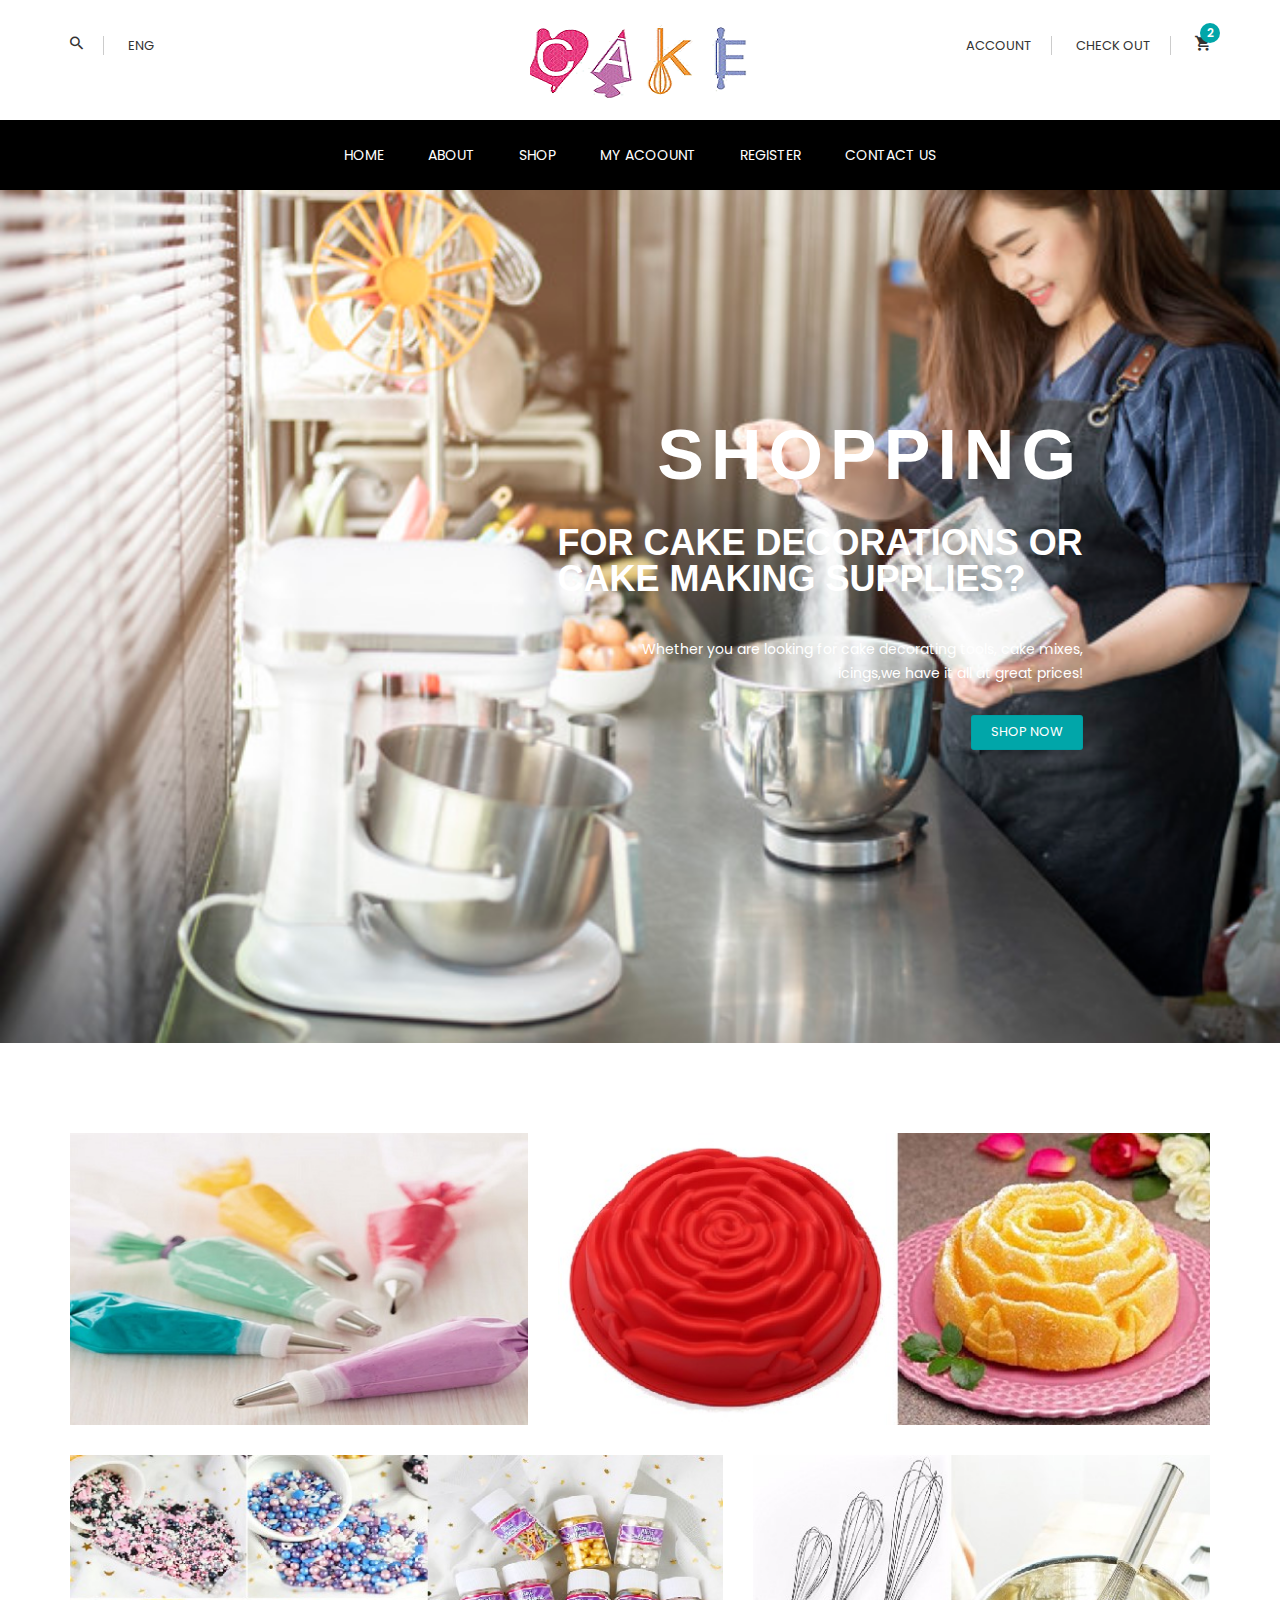
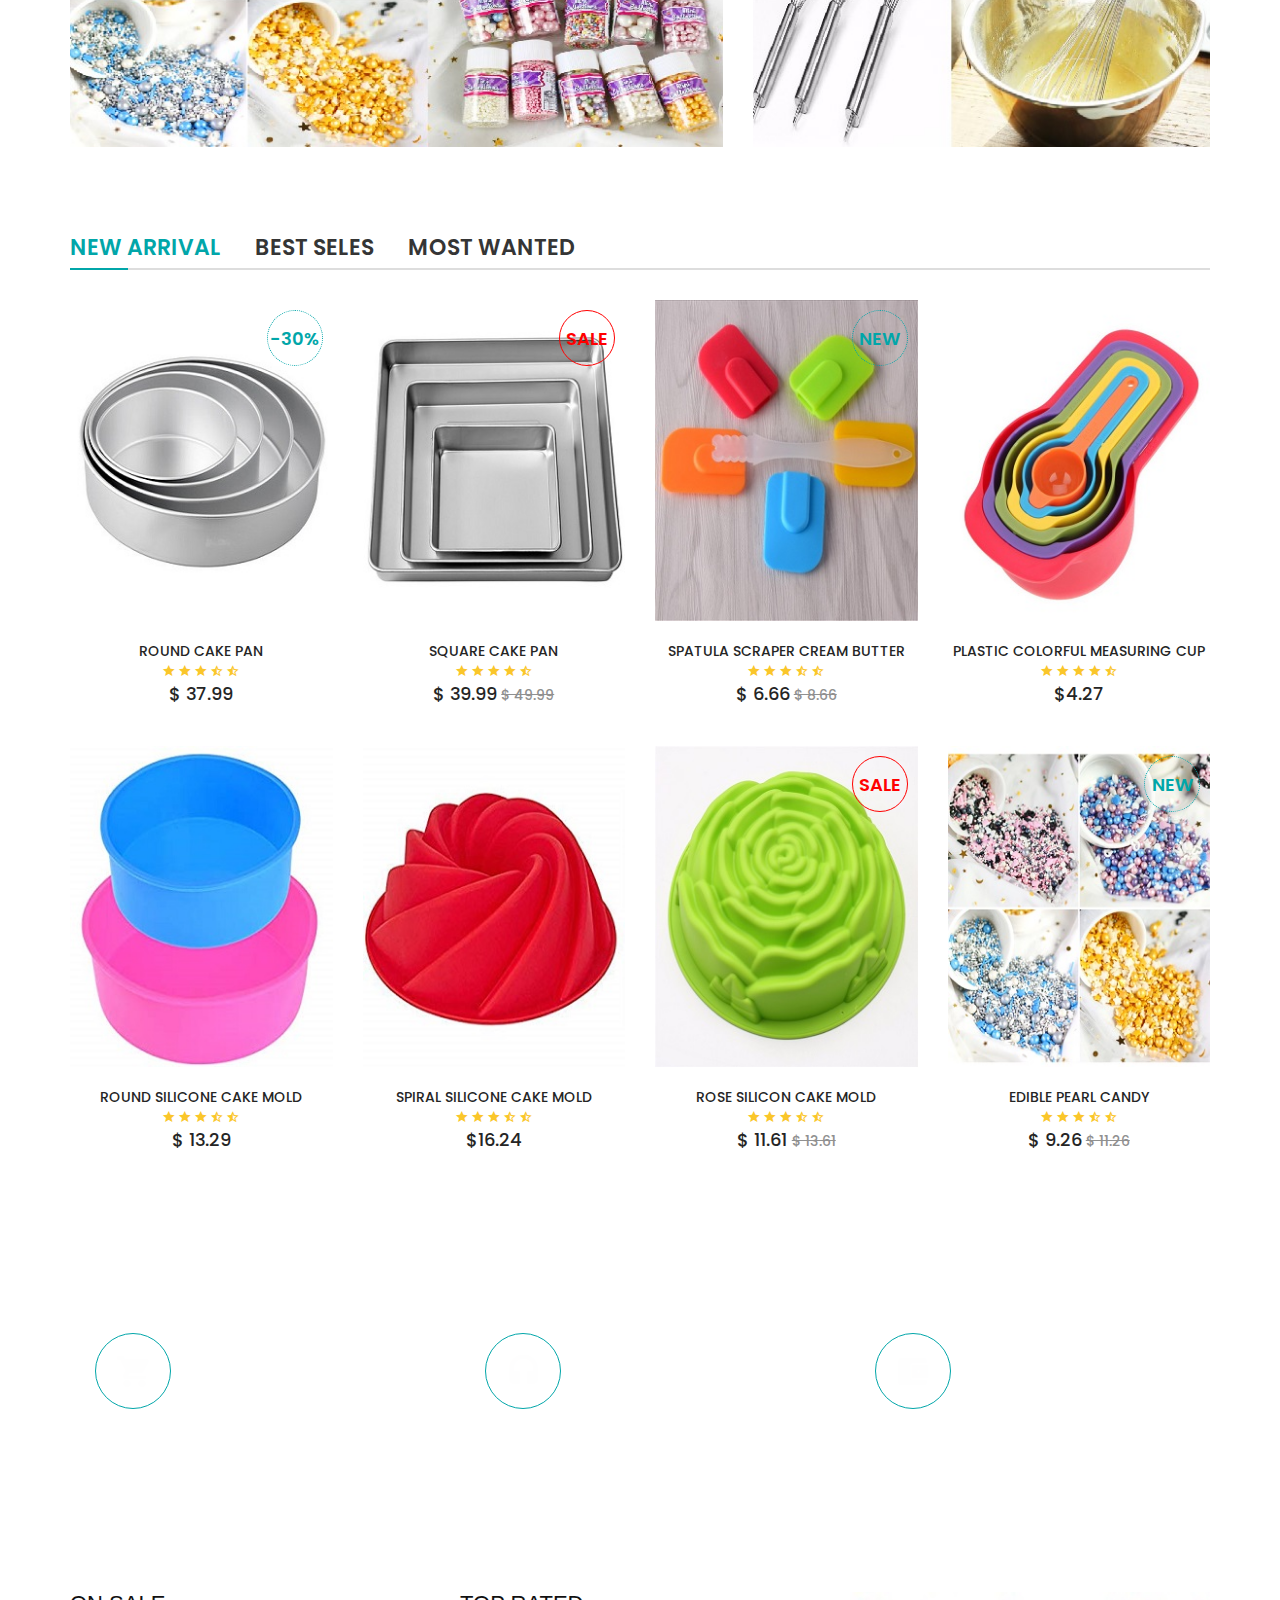
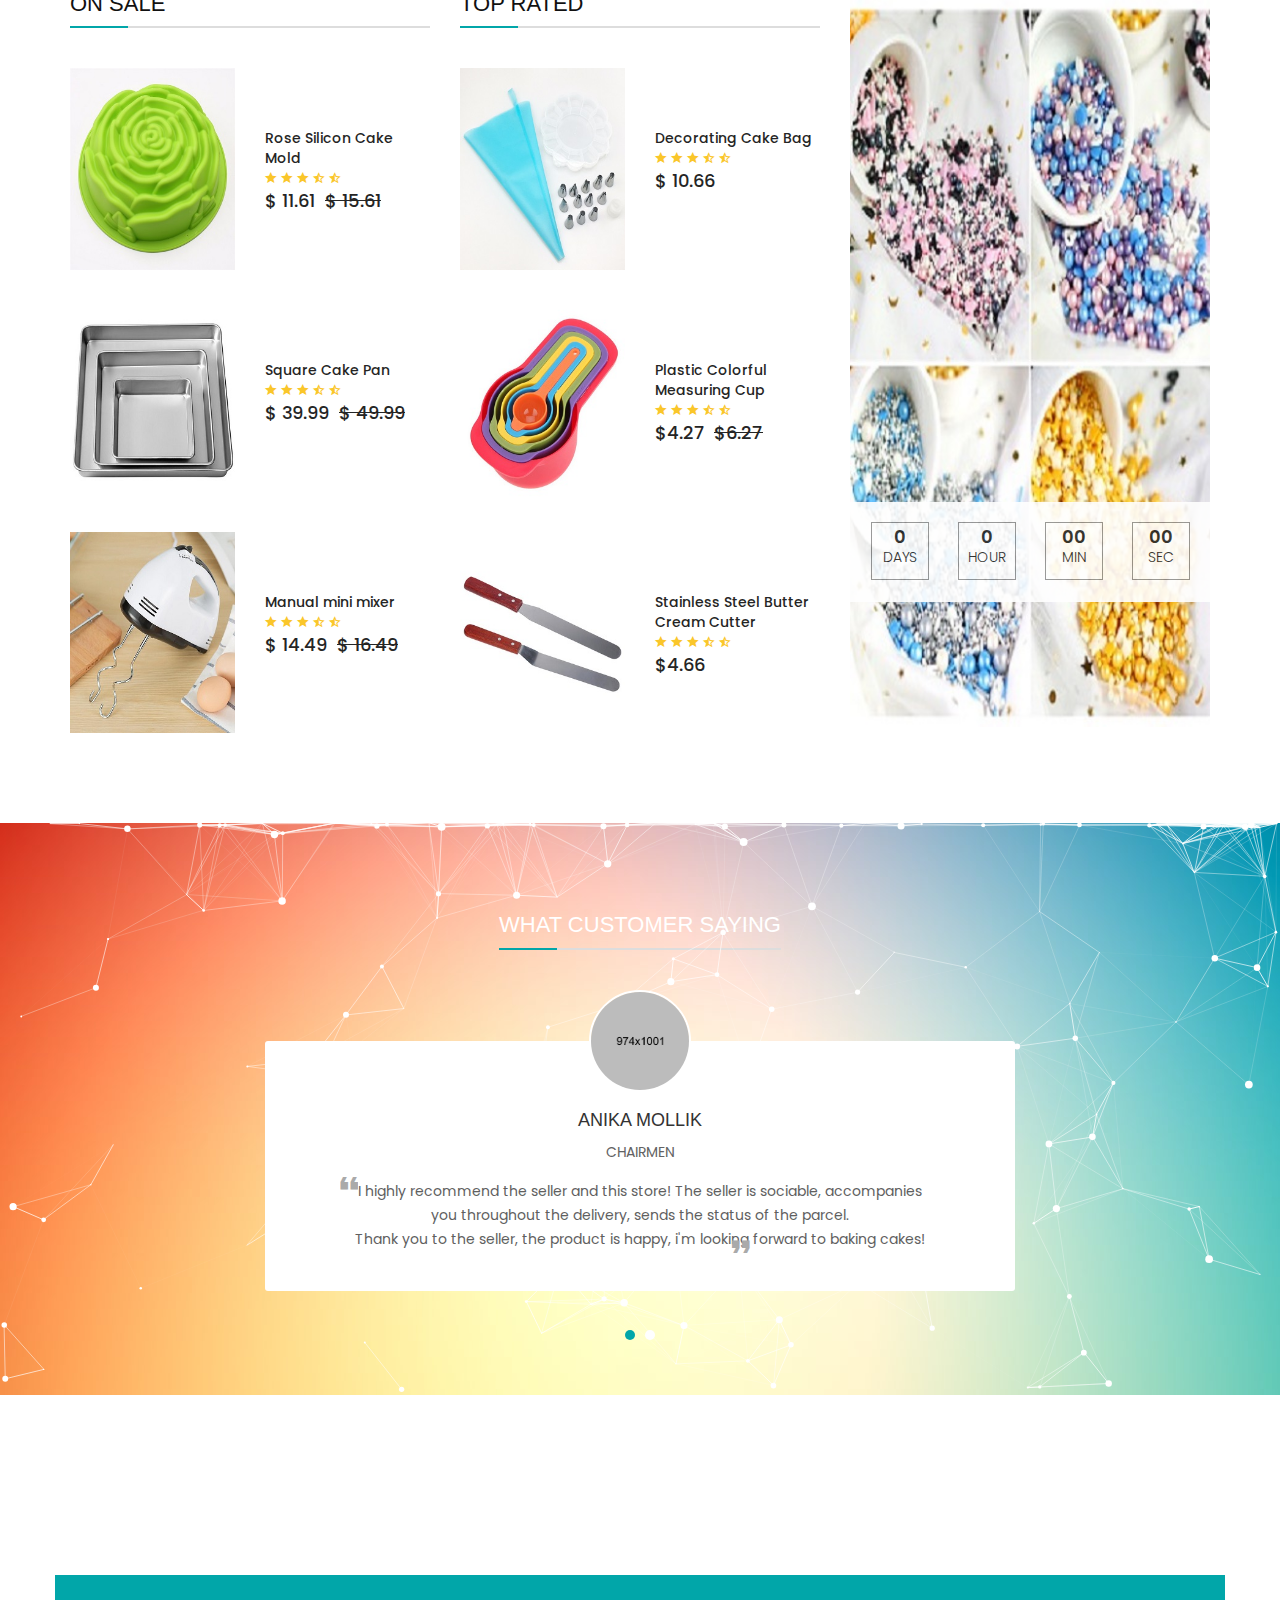
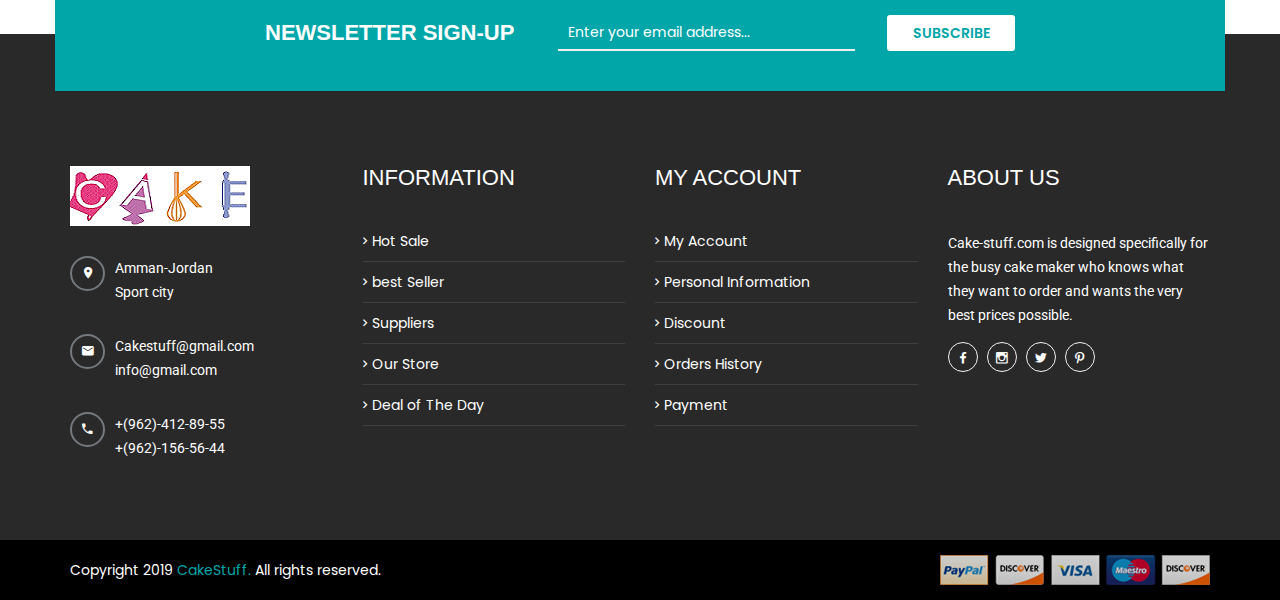
<file: index.html>
<!DOCTYPE html>
<html class="no-js" lang="zxx">

<head>
    <meta charset="utf-8">
    <meta http-equiv="x-ua-compatible" content="ie=edge">
    <title>Home</title>
    <meta name="description" content="">
    <meta name="viewport" content="width=device-width, initial-scale=1">

    <!-- Favicon -->
    <link rel="shortcut icon" type="image/x-icon" href="images/favicon.jpg">

    <!-- All css files are included here -->
    <!-- Bootstrap fremwork main css -->
    <link rel="stylesheet" href="css/bootstrap.min.css">
    <!-- This core.css file contents all plugings css file. -->
    <link rel="stylesheet" href="css/core.css">
    <!-- Theme shortcodes/elements style -->
    <link rel="stylesheet" href="css/shortcode/shortcodes.css">
    <!-- Theme main style -->
    <link rel="stylesheet" href="css/style.css">
    <!-- Responsive css -->
    <link rel="stylesheet" href="css/responsive.css">
    <!-- User style -->
    <link rel="stylesheet" href="css/custom.css">
    <link rel="stylesheet" href="css/customstyle.css">
     <!-- jquery hide-->
    <script type="text/javascript" src="js/jquery.js"></script>
    <script type="text/javascript" src="js/customjquery.js"></script>

    <!-- Modernizr JS -->
    <script src="js/vendor/modernizr-2.8.3.min.js"></script>
</head>

<body>
    

    <!-- Body main wrapper start -->
    <div class="wrapper">
        <!-- Start of header area -->
        <header>
            <div class="header-top-bar white-bg ptb-20">
                <div class="container">
                    <div class="row">
                        <div class="col-sm-4">
                            <div class="header-top">
                                <ul>
                                    <li class="lh-50">
                                        <a href="#" class="pr-20"><i class="zmdi zmdi-search"></i></a>
                                        <div class="header-bottom-search header-top-down header-top-hover lh-35">
                                            <form class="header-search-box" action="#" method="POST">
                                                <div>
                                                    <input type="text" value="" placeholder="Search" autocomplete="off">
                                                    <button class="btn btn-search" type="submit">
                                                        <i class="zmdi zmdi-search"></i>
                                                    </button>
                                                </div>
                                            </form>                                             
                                        </div>
                                    </li>
                                    
                                    <li class="lh-50">
                                        <a href="#" class="prl-20 text-uppercase">ENG</a>
                                        <div class="header-top-down header-top-hover header-top-down-lang pl-15 lh-35 lh-35">
                                            <ul>
                                                <li><a href="#">Arabic</a></li>
                                                <li><a href="#">English</a></li>
                                                <li><a href="#">French</a></li>
                                                <li><a href="#">German</a></li>
                                                <li><a href="#">Spanish</a></li>
                                            </ul>
                                        </div>
                                    </li>
                                </ul>
                            </div>
                        </div>
                        <div class="col-sm-4">
                            <div class="header-logo text-center">
                                <a href="index.html">
                                    <img alt="" src="images/logo/logo.png">
                                </a>
                            </div>
                        </div>
                        <div class="col-sm-4">
                            <div class="header-top header-top-right">
                                <ul>
                                    <li class="lh-50">
                                        <a href="#" class="pr-20 text-uppercase">account</a>
                                        <div class="header-top-down header-top-hover pl-15 lh-35">
                                            <ul>
                                                <li><a href="login.html">Login</a></li>
                                               
                                                <li><a href="checkout.html">Checkout</a></li>
                                                <li><a href="wishlist.html">Wishlist</a></li>
                                            </ul>
                                        </div>
                                    </li>
                                    <li class="lh-50">
                                        <a href="checkout.html" class="prl-20 text-uppercase">check out</a>
                                    </li>
                                    <li class="cart-link lh-50">
                                        <a href="#" class="pl-20">
                                            <i class="zmdi zmdi-shopping-cart"></i>
                                            <span>2</span>
                                        </a>
                                        <div class="mini-cart-inner header-top-down p-20">
                                            <ul class="cart-list">
                                                <li id="hidecontent6" class="p-10 mb-15">
                                                    <a href="product-details.html" class="product-image">
                                                        <img src="images/shop/cart/1.jpg" alt="">
                                                    </a>
                                                    <div id="hide6" class="product-details ml-10">
                                                        <a  class="remove">
                                                            <i class="zmdi zmdi-close"></i>
                                                        </a>
                                                        <a href="product-details.html" class="product-name mb-10">Decorating Cake<br> Bag</a>
                                                        
                                                        <span class="selected-size">$ 10.66</span>
                                                    </div>
                                                </li>
                                                <li id="hidecontent7" class="p-10 mb-15">
                                                    <a href="product-details.html" class="product-image">
                                                        <img src="images/shop/cart/2.jpg" alt="">
                                                    </a>
                                                    <div id="hide7" class="product-details ml-10">
                                                        <a  class="remove">
                                                            <i class="zmdi zmdi-close"></i>
                                                        </a>
                                                        <a href="product-details.html" class="product-name mb-10">Rose Silicon Cake Mold</a>
                                                        
                                                        <span class="selected-size">$ 11.61</span>
                                                    </div>
                                                </li>
                                                <li id="hidecontent8" class="p-10 mb-15">
                                                    <a href="product-details.html" class="product-image">
                                                        <img src="images/shop/cart/3.jpg" alt="">
                                                    </a>
                                                    <div id="hide8" class="product-details ml-10">
                                                        <a  class="remove">
                                                            <i class="zmdi zmdi-close"></i>
                                                        </a>
                                                        <a href="product-details.html" class="product-name mb-10">Edible Pearl Candy</a>
                                                        
                                                        <span class="selected-size">$ 9.26</span>
                                                    </div>
                                                </li>
                                            </ul>
                                            <div class="border-bottom"></div>
                                            <div class="cart-footer text-center">
                                                <p class="total mtb-15">
                                                    Subtotal: 
                                                    <span class="ml-35">$31.53</span>
                                                </p>
                                                <p class="buttons m-0">
                                                    <a href="checkout.html" class="button extra-small">
                                                        <span>Checkout</span> 
                                                    </a>
                                                </p>
                                            </div>
                                        </div>
                                    </li>
                                </ul>
                            </div>
                        </div>
                    </div>
                </div>
            </div>
            <div id="sticky-header" class="header-area header-wrapper transparent-header">
                <div class="header-middle-area black-bg">
                    <div class="container">
                        <div class="full-width-mega-dropdown">
                            <div class="row">
                                <div class="col-md-12">
                                    <nav id="primary-menu">
                                        <ul class="main-menu text-center">
                                            <li><a href="index.html">Home</a></li>
                                            <li><a href="about.html">About</a></li>
                                            <li><a href="shop-full.html">Shop</a></li>
                                            
                                            <li><a href="my-account.html">my Acoount</a></li>
                                            <li><a href="login.html">Register</a></li>
                                            <li><a href="contact.html">Contact Us</a></li>
                                        </ul>
                                    </nav>
                                </div>
                            </div>
                        </div>
                    </div>
                </div>
            </div>
            <!-- Mobile Menu Start -->
            <div class="mobile-menu-area">
                <div class="container">
                    <div class="row">
                        <div class="col-lg-12 col-md-12 col-sm-12">
                            <div class="mobile-menu">
                                <nav id="dropdown">
                                    <ul>
                                        <li><a href="index.html">Home</a></li>
                                            <li><a href="about.html">About</a></li>
                                            <li><a href="shop-full.html">Shop</a></li>
                                            
                                            <li><a href="my-account.html">my Acoount</a></li>
                                            <li><a href="login.html">Register</a></li>
                                            <li><a href="contact.html">Contact Us</a></li>
                                    </ul>
                                </nav>
                            </div>
                        </div>
                    </div>
                </div>
            </div>      
            <!-- Mobile Menu End -->            
        </header>
        <!-- End of header area -->
        <!-- Start of slider area -->
        <div class="slider-area">
            <div id="ensign-nivoslider" class="slides">   
                <img src="images/slider/1-1.jpg" alt="" title="#htmlcaption1"/>
                <img src="images/slider/1-2.jpg" alt="" title="#htmlcaption1"/>
                <img src="images/slider/1-3.jpg" alt="" title="#htmlcaption1"/>
                <img src="images/slider/1-4.jpg" alt="" title="#htmlcaption1"/>
               
            </div>
            <!-- direction 1 -->
            <div id="htmlcaption1" class="nivo-html-caption slider-caption-1">
                <div class="container slider-height">
                    <div class="row slider-height">
                        <div class="col-md-offset-5 col-md-7 slider-height">
                            <div class="slide-text">
                                <div class="cap-title cap-main-title wow bounceInDown mb-35 text-uppercase text-white" data-wow-duration="0.5s" data-wow-delay="0s">
                                    <h2><strong>Shopping 
                                    </strong></h2>
                                </div>
                                <div class="cap-sub-title cap-main-title wow bounceInDown mb-40 text-uppercase text-white" data-wow-duration="1s" data-wow-delay="0s">
                                    <h2>for cake decorations or <br>cake making supplies?</h2>
                                </div>
                                <div class="cap-sub-title wow bounceInDown mb-30 text-white" data-wow-duration="1.5s" data-wow-delay="0s">
                                    <p>Whether you are looking for cake decorating tools, cake mixes,<br>
                                    icings,we have it all at great prices!</p>
                                </div>
                                <div class="cap-shop wow bounceInUp" data-wow-duration="2s" data-wow-delay=".5s">
                                    <a href="#" class="button extra-small text-uppercase">
                                        <span>Shop now</span>
                                    </a>
                                </div>                      
                            </div>
                        </div>
                    </div>
                </div>  
            </div>
            <!-- direction 2 -->
            <div id="htmlcaption2" class="nivo-html-caption slider-caption-2">
                <div class="container slider-height">
                    <div class="row slider-height">
                        <div class="col-md-offset-5 col-md-7 slider-height">
                            <div class="slide-text">
                                <div class="cap-title cap-main-title wow bounceInDown mb-35 text-uppercase text-white" data-wow-duration="0.5s" data-wow-delay="0s">
                                    <h2><strong>2016</strong></h2>
                                </div>
                                <div class="cap-sub-title cap-main-title wow bounceInDown mb-40 text-uppercase text-white" data-wow-duration="1s" data-wow-delay="0s">
                                    <h2>boutique special collection</h2>
                                </div>
                                <div class="cap-sub-title wow bounceInDown mb-30 text-white" data-wow-duration="1.5s" data-wow-delay="0s">
                                    <p>Lorem ipsum dolor sit amet, consectetur adipisicing elit, sed do eiusmod tempor ipsum dolor sit amet labore et dolore</p>
                                </div>
                                <div class="cap-shop wow bounceInUp" data-wow-duration="2s" data-wow-delay=".5s">
                                    <a href="#" class="button extra-small text-uppercase">
                                        <span>Shop now</span>
                                    </a>
                                </div>                      
                            </div>
                        </div>
                    </div>
                </div>  
            </div>
        </div>     
        <!-- End of slider area -->
        <!-- Start page content -->
        <section id="page-content" class="page-wrapper">
            <!-- Start Banner Area -->
            <div class="banner-area section-padding">
                <div class="container">
                    <div class="row">
                        <div class="col-sm-5">
                            <div class="banner-img banner-hover mb-30">
                                <a href="#" class="b-img">
                                    <img src="images/banner/1.jpg" alt="">
                                </a>
                                <div class="shop-cart-icon">
                                    <a href="cart.html"><i class="zmdi zmdi-shopping-cart"></i></a>
                                </div>
                            </div>
                        </div>
                        <div class="col-sm-7">
                            <div class="banner-img banner-hover mb-30">
                                <a href="#" class="b-img">
                                    <img src="images/banner/2.jpg" alt="">
                                </a>
                                <div class="shop-cart-icon">
                                    <a href="cart.html"><i class="zmdi zmdi-shopping-cart"></i></a>
                                </div>
                            </div>
                        </div>
                        <div class="col-sm-7">
                            <div class="banner-img banner-hover rmb-30">
                                <a href="#" class="b-img">
                                    <img src="images/banner/3.jpg" alt="">
                                </a>
                                <div class="shop-cart-icon">
                                    <a href="cart.html"><i class="zmdi zmdi-shopping-cart"></i></a>
                                </div>
                            </div>
                        </div>
                        <div class="col-sm-5">
                            <div class="banner-img banner-hover">
                                <a href="#" class="b-img">
                                    <img src="images/banner/4.jpg" alt="">
                                </a>
                                <div class="shop-cart-icon">
                                    <a href="cart.html"><i class="zmdi zmdi-shopping-cart"></i></a>
                                </div>
                            </div>
                        </div>
                    </div>
                </div>
            </div>
            <!-- End of Banner Area -->
            <!-- Start Product List -->
            <div class="product-list-tab pb-90">
                <div class="container">
                    <div class="row">
                        <div class="col-md-12">
                            <div class="tab-menu section-title section-title  mb-30">
                                <!-- Nav tabs -->
                                <ul class="nav nav-tabs" role="tablist">          
                                    <li role="presentation" class="first-item active">
                                        <a href="#arrival" aria-controls="arrival" role="tab" data-toggle="tab">NEW ARRIVAL</a>
                                    </li>
                                    <li role="presentation">
                                        <a href="#sale" aria-controls="sale" role="tab" data-toggle="tab">BEST SELES</a>
                                    </li>
                                    <li role="presentation">
                                        <a href="#featured" aria-controls="featured" role="tab" data-toggle="tab">MOST WANTED</a>
                                    </li>
                                </ul>
                            </div> 
                        </div>
                    </div>
                    <div class="row">
                        <div class="product-list tab-content">
                            <div role="tabpanel" class="tab-pane fade in active" id="arrival">
                                <div class="col-md-3 col-sm-4">
                                    <div class="single-product mb-40">
                                        <div class="product-img-content mb-20">
                                            <div class="product-img">
                                                <a href="product-details.html">
                                                    <img src="images/product/1.jpg" alt="">
                                                </a>
                                            </div>
                                            <span class="new-label text-uppercase">-30%</span>
                                            <div class="product-action text-center">
                                                <a href="#" title="Quick view" data-toggle="modal" data-target="#productModal">
                                                    <i class="zmdi zmdi-eye"></i>
                                                </a>
                                                <a href="cart.html" title="Add to cart">
                                                    <i class="zmdi zmdi-shopping-cart"></i>
                                                </a>
                                                <a href="wishlist.html" title="Add to Wishlist">
                                                    <i class="zmdi zmdi-favorite"></i>
                                                </a>
                                            </div>
                                        </div>
                                        <div class="product-content text-center text-uppercase">
                                            <a href="product-details.html" title="Round Cake Pan">Round Cake Pan</a>
                                            <div class="rating-icon">
                                                <i class="zmdi zmdi-star"></i>
                                                <i class="zmdi zmdi-star"></i>
                                                <i class="zmdi zmdi-star"></i>
                                                <i class="zmdi zmdi-star-half"></i>
                                                <i class="zmdi zmdi-star-half"></i>
                                            </div>
                                            <div class="product-price">
                                                <span class="new-price">$ 37.99</span>
                                            </div>
                                        </div>
                                    </div>
                                    <div class="single-product">
                                        <div class="product-img-content mb-20">
                                            <div class="product-img">
                                                <a href="product-details.html">
                                                    <img src="images/product/5.jpg" alt="">
                                                </a>
                                            </div>
                                            <div class="product-action text-center">
                                                <a href="#" title="Quick view" data-toggle="modal" data-target="#productModal">
                                                    <i class="zmdi zmdi-eye"></i>
                                                </a>
                                                <a href="cart.html" title="Add to cart">
                                                    <i class="zmdi zmdi-shopping-cart"></i>
                                                </a>
                                                <a href="wishlist.html" title="Add to Wishlist">
                                                    <i class="zmdi zmdi-favorite"></i>
                                                </a>
                                            </div>
                                        </div>
                                        <div class="product-content text-center text-uppercase">
                                            <a href="product-details.html" title="Round Silicone Cake Mold">Round Silicone Cake Mold</a>
                                            <div class="rating-icon">
                                                <i class="zmdi zmdi-star"></i>
                                                <i class="zmdi zmdi-star"></i>
                                                <i class="zmdi zmdi-star"></i>
                                                <i class="zmdi zmdi-star-half"></i>
                                                <i class="zmdi zmdi-star-half"></i>
                                            </div>
                                            <div class="product-price">
                                                <span class="new-price">$ 13.29</span>
                                            </div>
                                        </div>
                                    </div>
                                </div>
                                <div class="col-md-3 col-sm-4">
                                    <div class="single-product mb-40">
                                        <div class="product-img-content mb-20">
                                            <div class="product-img">
                                                <a href="product-details.html">
                                                    <img src="images/product/2.jpg" alt="">
                                                </a>
                                            </div>
                                            <span class="new-label red-color text-uppercase">sale</span>
                                            <div class="product-action text-center">
                                                <a href="#" title="Quick view" data-toggle="modal" data-target="#productModal">
                                                    <i class="zmdi zmdi-eye"></i>
                                                </a>
                                                <a href="cart.html" title="Add to cart">
                                                    <i class="zmdi zmdi-shopping-cart"></i>
                                                </a>
                                                <a href="wishlist.html" title="Add to Wishlist">
                                                    <i class="zmdi zmdi-favorite"></i>
                                                </a>
                                            </div>
                                        </div>
                                        <div class="product-content text-center text-uppercase">
                                            <a href="product-details.html" title="Square Cake Pan">Square Cake Pan</a>
                                            <div class="rating-icon">
                                                <i class="zmdi zmdi-star"></i>
                                                <i class="zmdi zmdi-star"></i>
                                                <i class="zmdi zmdi-star"></i>
                                                <i class="zmdi zmdi-star"></i>
                                                <i class="zmdi zmdi-star-half"></i>
                                            </div>
                                            <div class="product-price">
                                                <span class="new-price">$ 39.99</span>
                                                <span class="old-price">$ 49.99</span>
                                            </div>
                                        </div>
                                    </div>
                                    <div class="single-product">
                                        <div class="product-img-content mb-20">
                                            <div class="product-img">
                                                <a href="product-details.html">
                                                    <img src="images/product/6.jpg" alt="">
                                                </a>
                                            </div>
                                            <div class="product-action text-center">
                                                <a href="#" title="Quick view" data-toggle="modal" data-target="#productModal">
                                                    <i class="zmdi zmdi-eye"></i>
                                                </a>
                                                <a href="cart.html" title="Add to cart">
                                                    <i class="zmdi zmdi-shopping-cart"></i>
                                                </a>
                                                <a href="wishlist.html" title="Add to Wishlist">
                                                    <i class="zmdi zmdi-favorite"></i>
                                                </a>
                                            </div>
                                        </div>
                                        <div class="product-content text-center text-uppercase">
                                            <a href="product-details.html" title="Spiral Silicone Cake mold">Spiral Silicone Cake mold</a>
                                            <div class="rating-icon">
                                                <i class="zmdi zmdi-star"></i>
                                                <i class="zmdi zmdi-star"></i>
                                                <i class="zmdi zmdi-star"></i>
                                                <i class="zmdi zmdi-star-half"></i>
                                                <i class="zmdi zmdi-star-half"></i>
                                            </div>
                                            <div class="product-price">
                                                <span class="new-price">$16.24</span>
                                            </div>
                                        </div>
                                    </div>
                                </div>
                                <div class="col-md-3 col-sm-4">
                                    <div class="single-product mb-40">
                                        <div class="product-img-content mb-20">
                                            <div class="product-img">
                                                <a href="product-details.html">
                                                    <img src="images/product/13.jpg" alt="">
                                                </a>
                                            </div>
                                            <span class="new-label text-uppercase">New</span>
                                            <div class="product-action text-center">
                                                <a href="#" title="Quick view" data-toggle="modal" data-target="#productModal">
                                                    <i class="zmdi zmdi-eye"></i>
                                                </a>
                                                <a href="cart.html" title="Add to cart">
                                                    <i class="zmdi zmdi-shopping-cart"></i>
                                                </a>
                                                <a href="wishlist.html" title="Add to Wishlist">
                                                    <i class="zmdi zmdi-favorite"></i>
                                                </a>
                                            </div>
                                        </div>
                                        <div class="product-content text-center text-uppercase">
                                            <a href="product-details.html" title="Spatula Scraper Cream Butter">Spatula Scraper Cream Butter</a>
                                            <div class="rating-icon">
                                                <i class="zmdi zmdi-star"></i>
                                                <i class="zmdi zmdi-star"></i>
                                                <i class="zmdi zmdi-star"></i>
                                                <i class="zmdi zmdi-star-half"></i>
                                                <i class="zmdi zmdi-star-half"></i>
                                            </div>
                                            <div class="product-price">
                                                <span class="new-price">$ 6.66</span>
                                                <span class="old-price">$ 8.66</span>
                                            </div>
                                        </div>
                                    </div>
                                    <div class="single-product">
                                        <div class="product-img-content mb-20">
                                            <div class="product-img">
                                                <a href="product-details.html">
                                                    <img src="images/product/7.jpg" alt="">
                                                </a>
                                            </div>
                                            <span class="new-label red-color text-uppercase">sale</span>
                                            <div class="product-action text-center">
                                                <a href="#" title="Quick view" data-toggle="modal" data-target="#productModal">
                                                    <i class="zmdi zmdi-eye"></i>
                                                </a>
                                                <a href="cart.html" title="Add to cart">
                                                    <i class="zmdi zmdi-shopping-cart"></i>
                                                </a>
                                                <a href="wishlist.html" title="Add to Wishlist">
                                                    <i class="zmdi zmdi-favorite"></i>
                                                </a>
                                            </div>
                                        </div>
                                        <div class="product-content text-center text-uppercase">
                                            <a href="product-details.html" title="Rose silicon Cake mold">Rose silicon Cake mold</a>
                                            <div class="rating-icon">
                                                <i class="zmdi zmdi-star"></i>
                                                <i class="zmdi zmdi-star"></i>
                                                <i class="zmdi zmdi-star"></i>
                                                <i class="zmdi zmdi-star-half"></i>
                                                <i class="zmdi zmdi-star-half"></i>
                                            </div>
                                            <div class="product-price">
                                                <span class="new-price">$ 11.61 </span>
                                                <span class="old-price">$ 13.61 </span>
                                            </div>
                                        </div>
                                    </div>
                                </div>
                                <div class="col-md-3 hidden-sm">
                                    <div class="single-product mb-40">
                                        <div class="product-img-content mb-20">
                                            <div class="product-img">
                                                <a href="product-details.html">
                                                    <img src="images/product/14.jpg" alt="">
                                                </a>
                                            </div>
                                            <div class="product-action text-center">
                                                <a href="#" title="Quick view" data-toggle="modal" data-target="#productModal">
                                                    <i class="zmdi zmdi-eye"></i>
                                                </a>
                                                <a href="cart.html" title="Add to cart">
                                                    <i class="zmdi zmdi-shopping-cart"></i>
                                                </a>
                                                <a href="wishlist.html" title="Add to Wishlist">
                                                    <i class="zmdi zmdi-favorite"></i>
                                                </a>
                                            </div>
                                        </div>
                                        <div class="product-content text-center text-uppercase">
                                            <a href="product-details.html" title="Plastic Colorful Measuring Cup">Plastic Colorful Measuring Cup</a>
                                            <div class="rating-icon">
                                                <i class="zmdi zmdi-star"></i>
                                                <i class="zmdi zmdi-star"></i>
                                                <i class="zmdi zmdi-star"></i>
                                                <i class="zmdi zmdi-star"></i>
                                                <i class="zmdi zmdi-star-half"></i>
                                            </div>
                                            <div class="product-price">
                                                <span class="new-price">$4.27</span>
                                            </div>
                                        </div>
                                    </div>
                                    <div class="single-product">
                                        <div class="product-img-content mb-20">
                                            <div class="product-img">
                                                <a href="product-details.html">
                                                    <img src="images/product/10.jpg" alt="">
                                                </a>
                                            </div>
                                            <span class="new-label text-uppercase">New</span>
                                            <div class="product-action text-center">
                                                <a href="#" title="Quick view" data-toggle="modal" data-target="#productModal">
                                                    <i class="zmdi zmdi-eye"></i>
                                                </a>
                                                <a href="cart.html" title="Add to cart">
                                                    <i class="zmdi zmdi-shopping-cart"></i>
                                                </a>
                                                <a href="wishlist.html" title="Add to Wishlist">
                                                    <i class="zmdi zmdi-favorite"></i>
                                                </a>
                                            </div>
                                        </div>
                                        <div class="product-content text-center text-uppercase">
                                            <a href="product-details.html" title="Edible Pearl Candy">Edible Pearl Candy</a>
                                            <div class="rating-icon">
                                                <i class="zmdi zmdi-star"></i>
                                                <i class="zmdi zmdi-star"></i>
                                                <i class="zmdi zmdi-star"></i>
                                                <i class="zmdi zmdi-star-half"></i>
                                                <i class="zmdi zmdi-star-half"></i>
                                            </div>
                                            <div class="product-price">
                                                <span class="new-price">$ 9.26</span>
                                                <span class="old-price">$ 11.26</span>
                                            </div>
                                        </div>
                                    </div>
                                </div>
                            </div>
                            <div role="tabpanel" class="tab-pane fade" id="sale">
                                <div class="col-md-3 col-sm-4">
                                    <div class="single-product mb-40">
                                        <div class="product-img-content mb-20">
                                            <div class="product-img">
                                                <a href="product-details.html">
                                                    <img src="images/product/2.jpg" alt="">
                                                </a>
                                            </div>
                                            <span class="new-label red-color text-uppercase">sale</span>
                                            <div class="product-action text-center">
                                                <a href="#" title="Quick view" data-toggle="modal" data-target="#productModal">
                                                    <i class="zmdi zmdi-eye"></i>
                                                </a>
                                                <a href="cart.html" title="Add to cart">
                                                    <i class="zmdi zmdi-shopping-cart"></i>
                                                </a>
                                                <a href="wishlist.html" title="Add to Wishlist">
                                                    <i class="zmdi zmdi-favorite"></i>
                                                </a>
                                            </div>
                                        </div>
                                        <div class="product-content text-center text-uppercase">
                                            <a href="product-details.html" title="Square Cake Pan">Square Cake Pan</a>
                                            <div class="rating-icon">
                                                <i class="zmdi zmdi-star"></i>
                                                <i class="zmdi zmdi-star"></i>
                                                <i class="zmdi zmdi-star"></i>
                                                <i class="zmdi zmdi-star"></i>
                                                <i class="zmdi zmdi-star-half"></i>
                                            </div>
                                            <div class="product-price">
                                                <span class="new-price">$ 39.99</span>
                                                <span class="old-price">$ 49.99</span>
                                            </div>
                                        </div>
                                    </div>
                                    <div class="single-product">
                                        <div class="product-img-content mb-20">
                                            <div class="product-img">
                                                <a href="product-details.html">
                                                    <img src="images/product/6.jpg" alt="">
                                                </a>
                                            </div>
                                            <div class="product-action text-center">
                                                <a href="#" title="Quick view" data-toggle="modal" data-target="#productModal">
                                                    <i class="zmdi zmdi-eye"></i>
                                                </a>
                                                <a href="cart.html" title="Add to cart">
                                                    <i class="zmdi zmdi-shopping-cart"></i>
                                                </a>
                                                <a href="wishlist.html" title="Add to Wishlist">
                                                    <i class="zmdi zmdi-favorite"></i>
                                                </a>
                                            </div>
                                        </div>
                                        <div class="product-content text-center text-uppercase">
                                            <a href="product-details.html" title="Spiral Silicone Cake mold">Spiral Silicone Cake mold</a>
                                            <div class="rating-icon">
                                                <i class="zmdi zmdi-star"></i>
                                                <i class="zmdi zmdi-star"></i>
                                                <i class="zmdi zmdi-star"></i>
                                                <i class="zmdi zmdi-star-half"></i>
                                                <i class="zmdi zmdi-star-half"></i>
                                            </div>
                                            <div class="product-price">
                                                <span class="new-price">$16.24</span>
                                            </div>
                                        </div>
                                    </div>
                                </div>
                                <div class="col-md-3 col-sm-4">
                                    <div class="single-product mb-40">
                                        <div class="product-img-content mb-20">
                                            <div class="product-img">
                                                <a href="product-details.html">
                                                    <img src="images/product/11.jpg" alt="">
                                                </a>
                                            </div>
                                            <span class="new-label text-uppercase">New</span>
                                            <div class="product-action text-center">
                                                <a href="#" title="Quick view" data-toggle="modal" data-target="#productModal">
                                                    <i class="zmdi zmdi-eye"></i>
                                                </a>
                                                <a href="cart.html" title="Add to cart">
                                                    <i class="zmdi zmdi-shopping-cart"></i>
                                                </a>
                                                <a href="wishlist.html" title="Add to Wishlist">
                                                    <i class="zmdi zmdi-favorite"></i>
                                                </a>
                                            </div>
                                        </div>
                                        <div class="product-content text-center text-uppercase">
                                            <a href="product-details.html" title="Manual mini mixer">Manual mini mixer</a>
                                            <div class="rating-icon">
                                                <i class="zmdi zmdi-star"></i>
                                                <i class="zmdi zmdi-star"></i>
                                                <i class="zmdi zmdi-star"></i>
                                                <i class="zmdi zmdi-star-half"></i>
                                                <i class="zmdi zmdi-star-half"></i>
                                            </div>
                                            <div class="product-price">
                                                <span class="new-price">$ 14.49</span>
                                                <span class="old-price">$ 16.49</span>
                                            </div>
                                        </div>
                                    </div>
                                    <div class="single-product">
                                        <div class="product-img-content mb-20">
                                            <div class="product-img">
                                                <a href="product-details.html">
                                                    <img src="images/product/7.jpg" alt="">
                                                </a>
                                            </div>
                                            <span class="new-label red-color text-uppercase">sale</span>
                                            <div class="product-action text-center">
                                                <a href="#" title="Quick view" data-toggle="modal" data-target="#productModal">
                                                    <i class="zmdi zmdi-eye"></i>
                                                </a>
                                                <a href="cart.html" title="Add to cart">
                                                    <i class="zmdi zmdi-shopping-cart"></i>
                                                </a>
                                                <a href="wishlist.html" title="Add to Wishlist">
                                                    <i class="zmdi zmdi-favorite"></i>
                                                </a>
                                            </div>
                                        </div>
                                        <div class="product-content text-center text-uppercase">
                                            <a href="product-details.html" title="Rose silicon Cake mold">Rose silicon Cake mold</a>
                                            <div class="rating-icon">
                                                <i class="zmdi zmdi-star"></i>
                                                <i class="zmdi zmdi-star"></i>
                                                <i class="zmdi zmdi-star"></i>
                                                <i class="zmdi zmdi-star-half"></i>
                                                <i class="zmdi zmdi-star-half"></i>
                                            </div>
                                            <div class="product-price">
                                                <span class="new-price">$ 11.61 </span>
                                                <span class="old-price">$ 13.61 </span>
                                            </div>
                                        </div>
                                    </div>
                                </div>
                                <div class="col-md-3 col-sm-4">
                                    <div class="single-product mb-40">
                                        <div class="product-img-content mb-20">
                                            <div class="product-img">
                                                <a href="product-details.html">
                                                    <img src="images/product/4.jpg" alt="">
                                                </a>
                                            </div>
                                            <div class="product-action text-center">
                                                <a href="#" title="Quick view" data-toggle="modal" data-target="#productModal">
                                                    <i class="zmdi zmdi-eye"></i>
                                                </a>
                                                <a href="cart.html" title="Add to cart">
                                                    <i class="zmdi zmdi-shopping-cart"></i>
                                                </a>
                                                <a href="wishlist.html" title="Add to Wishlist">
                                                    <i class="zmdi zmdi-favorite"></i>
                                                </a>
                                            </div>
                                        </div>
                                        <div class="product-content text-center text-uppercase">
                                            <a href="product-details.html" title="Fluted Tube Cake Pan">Fluted Tube Cake Pan</a>
                                            <div class="rating-icon">
                                                <i class="zmdi zmdi-star"></i>
                                                <i class="zmdi zmdi-star"></i>
                                                <i class="zmdi zmdi-star"></i>
                                                <i class="zmdi zmdi-star"></i>
                                                <i class="zmdi zmdi-star-half"></i>
                                            </div>
                                            <div class="product-price">
                                                <span class="new-price">$11.01</span>
                                            </div>
                                        </div>
                                    </div>
                                    <div class="single-product">
                                        <div class="product-img-content mb-20">
                                            <div class="product-img">
                                                <a href="product-details.html">
                                                    <img src="images/product/9.jpg" alt="">
                                                </a>
                                            </div>
                                            <span class="new-label text-uppercase">New</span>
                                            <div class="product-action text-center">
                                                <a href="#" title="Quick view" data-toggle="modal" data-target="#productModal">
                                                    <i class="zmdi zmdi-eye"></i>
                                                </a>
                                                <a href="cart.html" title="Add to cart">
                                                    <i class="zmdi zmdi-shopping-cart"></i>
                                                </a>
                                                <a href="wishlist.html" title="Add to Wishlist">
                                                    <i class="zmdi zmdi-favorite"></i>
                                                </a>
                                            </div>
                                        </div>
                                        <div class="product-content text-center text-uppercase">
                                            <a href="product-details.html" title="Decorating Cake Bag">Decorating Cake Bag</a>
                                            <div class="rating-icon">
                                                <i class="zmdi zmdi-star"></i>
                                                <i class="zmdi zmdi-star"></i>
                                                <i class="zmdi zmdi-star"></i>
                                                <i class="zmdi zmdi-star-half"></i>
                                                <i class="zmdi zmdi-star-half"></i>
                                            </div>
                                            <div class="product-price">
                                                <span class="new-price">$10.66</span>
                                                <span class="old-price">$12.70</span>
                                            </div>
                                        </div>
                                    </div>
                                </div>
                                <div class="col-md-3 hidden-sm">
                                    <div class="single-product mb-40">
                                        <div class="product-img-content mb-20">
                                            <div class="product-img">
                                                <a href="product-details.html">
                                                    <img src="images/product/12.jpg" alt="">
                                                </a>
                                            </div>
                                            <span class="new-label text-uppercase">-30%</span>
                                            <div class="product-action text-center">
                                                <a href="#" title="Quick view" data-toggle="modal" data-target="#productModal">
                                                    <i class="zmdi zmdi-eye"></i>
                                                </a>
                                                <a href="cart.html" title="Add to cart">
                                                    <i class="zmdi zmdi-shopping-cart"></i>
                                                </a>
                                                <a href="wishlist.html" title="Add to Wishlist">
                                                    <i class="zmdi zmdi-favorite"></i>
                                                </a>
                                            </div>
                                        </div>
                                        <div class="product-content text-center text-uppercase">
                                            <a href="product-details.html" title="Stainless Butter Cream Cutter">Stainless Butter Cream Cutter</a>
                                            <div class="rating-icon">
                                                <i class="zmdi zmdi-star"></i>
                                                <i class="zmdi zmdi-star"></i>
                                                <i class="zmdi zmdi-star"></i>
                                                <i class="zmdi zmdi-star-half"></i>
                                                <i class="zmdi zmdi-star-half"></i>
                                            </div>
                                            <div class="product-price">
                                                <span class="new-price">$4.66</span>
                                            </div>
                                        </div>
                                    </div>
                                    <div class="single-product">
                                        <div class="product-img-content mb-20">
                                            <div class="product-img">
                                                <a href="product-details.html">
                                                    <img src="images/product/5.jpg" alt="">
                                                </a>
                                            </div>
                                            <div class="product-action text-center">
                                                <a href="#" title="Quick view" data-toggle="modal" data-target="#productModal">
                                                    <i class="zmdi zmdi-eye"></i>
                                                </a>
                                                <a href="cart.html" title="Add to cart">
                                                    <i class="zmdi zmdi-shopping-cart"></i>
                                                </a>
                                                <a href="wishlist.html" title="Add to Wishlist">
                                                    <i class="zmdi zmdi-favorite"></i>
                                                </a>
                                            </div>
                                        </div>
                                        <div class="product-content text-center text-uppercase">
                                            <a href="product-details.html" title="Round Silicone Cake Mold">Round Silicone Cake Mold</a>
                                            <div class="rating-icon">
                                                <i class="zmdi zmdi-star"></i>
                                                <i class="zmdi zmdi-star"></i>
                                                <i class="zmdi zmdi-star"></i>
                                                <i class="zmdi zmdi-star-half"></i>
                                                <i class="zmdi zmdi-star-half"></i>
                                            </div>
                                            <div class="product-price">
                                                <span class="new-price">$ 13.29</span>
                                            </div>
                                        </div>
                                    </div>
                                </div>
                            </div>
                            <div role="tabpanel" class="tab-pane fade" id="featured">
                                <div class="col-md-3 col-sm-4">
                                    <div class="single-product mb-40">
                                        <div class="product-img-content mb-20">
                                            <div class="product-img">
                                                <a href="product-details.html">
                                                    <img src="images/product/4.jpg" alt="">
                                                </a>
                                            </div>
                                            <div class="product-action text-center">
                                                <a href="#" title="Quick view" data-toggle="modal" data-target="#productModal">
                                                    <i class="zmdi zmdi-eye"></i>
                                                </a>
                                                <a href="cart.html" title="Add to cart">
                                                    <i class="zmdi zmdi-shopping-cart"></i>
                                                </a>
                                                <a href="wishlist.html" title="Add to Wishlist">
                                                    <i class="zmdi zmdi-favorite"></i>
                                                </a>
                                            </div>
                                        </div>
                                        <div class="product-content text-center text-uppercase">
                                            <a href="product-details.html" title="Fluted Tube Cake Pan">Fluted Tube Cake Pan</a>
                                            <div class="rating-icon">
                                                <i class="zmdi zmdi-star"></i>
                                                <i class="zmdi zmdi-star"></i>
                                                <i class="zmdi zmdi-star"></i>
                                                <i class="zmdi zmdi-star"></i>
                                                <i class="zmdi zmdi-star-half"></i>
                                            </div>
                                            <div class="product-price">
                                                <span class="new-price">$11.01</span>
                                            </div>
                                        </div>
                                    </div>
                                    <div class="single-product">
                                        <div class="product-img-content mb-20">
                                            <div class="product-img">
                                                <a href="product-details.html">
                                                    <img src="images/product/14.jpg" alt="">
                                                </a>
                                            </div>
                                            <span class="new-label text-uppercase">New</span>
                                            <div class="product-action text-center">
                                                <a href="#" title="Quick view" data-toggle="modal" data-target="#productModal">
                                                    <i class="zmdi zmdi-eye"></i>
                                                </a>
                                                <a href="cart.html" title="Add to cart">
                                                    <i class="zmdi zmdi-shopping-cart"></i>
                                                </a>
                                                <a href="wishlist.html" title="Add to Wishlist">
                                                    <i class="zmdi zmdi-favorite"></i>
                                                </a>
                                            </div>
                                        </div>
                                        <div class="product-content text-center text-uppercase">
                                            <a href="product-details.html" title="Plastic Colorful Measuring Cup">Plastic Colorful Measuring Cup</a>
                                            <div class="rating-icon">
                                                <i class="zmdi zmdi-star"></i>
                                                <i class="zmdi zmdi-star"></i>
                                                <i class="zmdi zmdi-star"></i>
                                                <i class="zmdi zmdi-star-half"></i>
                                                <i class="zmdi zmdi-star-half"></i>
                                            </div>
                                            <div class="product-price">
                                                <span class="new-price">$4.27</span>
                                                <span class="old-price">$6.27</span>
                                            </div>
                                        </div>
                                    </div>
                                </div>
                                <div class="col-md-3 col-sm-4">
                                    <div class="single-product mb-40">
                                        <div class="product-img-content mb-20">
                                            <div class="product-img">
                                                <a href="product-details.html">
                                                    <img src="images/product/1.jpg" alt="">
                                                </a>
                                            </div>
                                            <span class="new-label text-uppercase">-30%</span>
                                            <div class="product-action text-center">
                                                <a href="#" title="Quick view" data-toggle="modal" data-target="#productModal">
                                                    <i class="zmdi zmdi-eye"></i>
                                                </a>
                                                <a href="cart.html" title="Add to cart">
                                                    <i class="zmdi zmdi-shopping-cart"></i>
                                                </a>
                                                <a href="wishlist.html" title="Add to Wishlist">
                                                    <i class="zmdi zmdi-favorite"></i>
                                                </a>
                                            </div>
                                        </div>
                                        <div class="product-content text-center text-uppercase">
                                            <a href="product-details.html" title="Round Cake Pan">Round Cake Pan</a>
                                            <div class="rating-icon">
                                                <i class="zmdi zmdi-star"></i>
                                                <i class="zmdi zmdi-star"></i>
                                                <i class="zmdi zmdi-star"></i>
                                                <i class="zmdi zmdi-star-half"></i>
                                                <i class="zmdi zmdi-star-half"></i>
                                            </div>
                                            <div class="product-price">
                                                <span class="new-price">$ 37.99</span>
                                            </div>
                                        </div>
                                    </div>
                                    <div class="single-product">
                                        <div class="product-img-content mb-20">
                                            <div class="product-img">
                                                <a href="product-details.html">
                                                    <img src="images/product/10.jpg" alt="">
                                                </a>
                                            </div>
                                            <div class="product-action text-center">
                                                <a href="#" title="Quick view" data-toggle="modal" data-target="#productModal">
                                                    <i class="zmdi zmdi-eye"></i>
                                                </a>
                                                <a href="cart.html" title="Add to cart">
                                                    <i class="zmdi zmdi-shopping-cart"></i>
                                                </a>
                                                <a href="wishlist.html" title="Add to Wishlist">
                                                    <i class="zmdi zmdi-favorite"></i>
                                                </a>
                                            </div>
                                        </div>
                                        <div class="product-content text-center text-uppercase">
                                            <a href="product-details.html" title="Edible Pearl Candy">Edible Pearl Candy</a>
                                            <div class="rating-icon">
                                                <i class="zmdi zmdi-star"></i>
                                                <i class="zmdi zmdi-star"></i>
                                                <i class="zmdi zmdi-star"></i>
                                                <i class="zmdi zmdi-star-half"></i>
                                                <i class="zmdi zmdi-star-half"></i>
                                            </div>
                                            <div class="product-price">
                                                <span class="new-price">$ 9.26</span>
                                            </div>
                                        </div>
                                    </div>
                                </div>
                                <div class="col-md-3 col-sm-4">
                                    <div class="single-product mb-40">
                                        <div class="product-img-content mb-20">
                                            <div class="product-img">
                                                <a href="product-details.html">
                                                    <img src="images/product/2.jpg" alt="">
                                                </a>
                                            </div>
                                            <span class="new-label red-color text-uppercase">sale</span>
                                            <div class="product-action text-center">
                                                <a href="#" title="Quick view" data-toggle="modal" data-target="#productModal">
                                                    <i class="zmdi zmdi-eye"></i>
                                                </a>
                                                <a href="cart.html" title="Add to cart">
                                                    <i class="zmdi zmdi-shopping-cart"></i>
                                                </a>
                                                <a href="wishlist.html" title="Add to Wishlist">
                                                    <i class="zmdi zmdi-favorite"></i>
                                                </a>
                                            </div>
                                        </div>
                                        <div class="product-content text-center text-uppercase">
                                            <a href="product-details.html" title="Square Cake Pan">Square Cake Pan</a>
                                            <div class="rating-icon">
                                                <i class="zmdi zmdi-star"></i>
                                                <i class="zmdi zmdi-star"></i>
                                                <i class="zmdi zmdi-star"></i>
                                                <i class="zmdi zmdi-star"></i>
                                                <i class="zmdi zmdi-star-half"></i>
                                            </div>
                                            <div class="product-price">
                                                <span class="new-price">$ 39.99 </span>
                                                <span class="old-price">$ 49.99</span>
                                            </div>
                                        </div>
                                    </div>
                                    <div class="single-product">
                                        <div class="product-img-content mb-20">
                                            <div class="product-img">
                                                <a href="product-details.html">
                                                    <img src="images/product/9.jpg" alt="">
                                                </a>
                                            </div>
                                            <div class="product-action text-center">
                                                <a href="#" title="Quick view" data-toggle="modal" data-target="#productModal">
                                                    <i class="zmdi zmdi-eye"></i>
                                                </a>
                                                <a href="cart.html" title="Add to cart">
                                                    <i class="zmdi zmdi-shopping-cart"></i>
                                                </a>
                                                <a href="wishlist.html" title="Add to Wishlist">
                                                    <i class="zmdi zmdi-favorite"></i>
                                                </a>
                                            </div>
                                        </div>
                                        <div class="product-content text-center text-uppercase">
                                            <a href="product-details.html" title="Decorating Cake Bag">Decorating Cake Bag</a>
                                            <div class="rating-icon">
                                                <i class="zmdi zmdi-star"></i>
                                                <i class="zmdi zmdi-star"></i>
                                                <i class="zmdi zmdi-star"></i>
                                                <i class="zmdi zmdi-star-half"></i>
                                                <i class="zmdi zmdi-star-half"></i>
                                            </div>
                                            <div class="product-price">
                                                <span class="new-price">$10.66</span>
                                            </div>
                                        </div>
                                    </div>
                                </div>
                                <div class="col-md-3 hidden-sm">
                                    <div class="single-product mb-40">
                                        <div class="product-img-content mb-20">
                                            <div class="product-img">
                                                <a href="product-details.html">
                                                    <img src="images/product/11.jpg" alt="">
                                                </a>
                                            </div>
                                            <span class="new-label text-uppercase">New</span>
                                            <div class="product-action text-center">
                                                <a href="#" title="Quick view" data-toggle="modal" data-target="#productModal">
                                                    <i class="zmdi zmdi-eye"></i>
                                                </a>
                                                <a href="cart.html" title="Add to cart">
                                                    <i class="zmdi zmdi-shopping-cart"></i>
                                                </a>
                                                <a href="wishlist.html" title="Add to Wishlist">
                                                    <i class="zmdi zmdi-favorite"></i>
                                                </a>
                                            </div>
                                        </div>
                                        <div class="product-content text-center text-uppercase">
                                            <a href="product-details.html" title="Manual mini mixer">Manual mini mixer</a>
                                            <div class="rating-icon">
                                                <i class="zmdi zmdi-star"></i>
                                                <i class="zmdi zmdi-star"></i>
                                                <i class="zmdi zmdi-star"></i>
                                                <i class="zmdi zmdi-star-half"></i>
                                                <i class="zmdi zmdi-star-half"></i>
                                            </div>
                                            <div class="product-price">
                                                <span class="new-price">$ 14.49</span>
                                                <span class="old-price">$ 16.49</span>
                                            </div>
                                        </div>
                                    </div>
                                    <div class="single-product">
                                        <div class="product-img-content mb-20">
                                            <div class="product-img">
                                                <a href="product-details.html">
                                                    <img src="images/product/7.jpg" alt="">
                                                </a>
                                            </div>
                                            <span class="new-label red-color text-uppercase">sale</span>
                                            <div class="product-action text-center">
                                                <a href="#" title="Quick view" data-toggle="modal" data-target="#productModal">
                                                    <i class="zmdi zmdi-eye"></i>
                                                </a>
                                                <a href="cart.html" title="Add to cart">
                                                    <i class="zmdi zmdi-shopping-cart"></i>
                                                </a>
                                                <a href="wishlist.html" title="Add to Wishlist">
                                                    <i class="zmdi zmdi-favorite"></i>
                                                </a>
                                            </div>
                                        </div>
                                        <div class="product-content text-center text-uppercase">
                                            <a href="product-details.html" title="Rose silicon Cake mold">Rose silicon Cake mold</a>
                                            <div class="rating-icon">
                                                <i class="zmdi zmdi-star"></i>
                                                <i class="zmdi zmdi-star"></i>
                                                <i class="zmdi zmdi-star"></i>
                                                <i class="zmdi zmdi-star-half"></i>
                                                <i class="zmdi zmdi-star-half"></i>
                                            </div>
                                            <div class="product-price">
                                                <span class="new-price">$ 11.61</span>
                                                <span class="old-price">$ 13.61</span>
                                            </div>
                                        </div>
                                    </div>
                                </div>
                            </div>
                        </div>
                    </div>
                </div>
            </div>
            <!-- End of Product List -->
            <!-- Start Service Area -->
            <div class="service-area section-padding">
                <div class="container">
                    <div class="row">
                        <div class="col-sm-4">
                            <div class="single-item text-white pl-120">
                                <i class="zmdi zmdi-shopping-cart"></i>
                                <h4>FREE SHipping</h4>
                                <p>Lorem ipsum dolor sit amet, onsectetur adipisicing</p>
                            </div>
                        </div>
                        <div class="col-sm-4">
                            <div class="single-item text-white pl-120">
                                <i class="zmdi zmdi-headset"></i>
                                <h4>24/7 SUPPORT</h4>
                                <p>Lorem ipsum dolor sit amet, onsectetur adipisicing</p>
                            </div>
                        </div>
                        <div class="col-sm-4">
                            <div class="single-item text-white pl-120 rm-0">
                                <i class="zmdi zmdi-balance-wallet"></i>
                                <h4>100% MONEY BACK</h4>
                                <p>Lorem ipsum dolor sit amet, onsectetur adipisicing</p>
                            </div>
                        </div>
                    </div>
                </div>
            </div>
            <!-- End of Service Area -->
            <!-- Start Sale  Area -->
            <div class="sale-area section-padding">
                <div class="container">
                    <div class="row">
                        <div class="col-md-4 col-sm-6">
                            <div class="section-title text-uppercase mb-40">
                                <h4>on sale</h4>
                            </div>
                            <div class="sale-list">
                                <div class="sinlge-sale mb-30 clearfix">
                                    <div class="row">
                                        <div class="col-xs-6">
                                            <div class="sale-img">
                                                <a href="product-details.html" title="Rose Silicon Cake Mold">
                                                    <img src="images/sale/1.jpg" alt="">
                                                </a>
                                                <div class="sale-shop">
                                                    <a href="cart.html">
                                                        <i class="zmdi zmdi-shopping-cart"></i>
                                                    </a>
                                                </div>
                                            </div>
                                        </div>
                                        <div class="col-xs-6">
                                            <div class="product-content mt-60">
                                                <a href="product-details.html" title="Rose Silicon Cake Mold">Rose Silicon Cake Mold</a>
                                                <div class="rating-icon">
                                                    <i class="zmdi zmdi-star"></i>
                                                    <i class="zmdi zmdi-star"></i>
                                                    <i class="zmdi zmdi-star"></i>
                                                    <i class="zmdi zmdi-star-half"></i>
                                                    <i class="zmdi zmdi-star-half"></i>
                                                </div>
                                                <div class="product-price">
                                                    <span class="new-price">$ 11.61 </span>
                                                    <span class="old-price">$ 15.61</span>
                                                </div>
                                            </div>
                                        </div>                                        
                                    </div>
                                </div>
                                <div class="sinlge-sale mb-30 clearfix">
                                    <div class="row">
                                        <div class="col-xs-6">
                                            <div class="sale-img">
                                                <a href="product-details.html" title="Square Cake Pan">
                                                    <img src="images/sale/2.jpg" alt="">
                                                </a>
                                                <div class="sale-shop">
                                                    <a href="cart.html">
                                                        <i class="zmdi zmdi-shopping-cart"></i>
                                                    </a>
                                                </div>
                                            </div>
                                        </div>
                                        <div class="col-xs-6">
                                            <div class="product-content mt-60">
                                                <a href="product-details.html" title="Square Cake Pan">Square Cake Pan</a>
                                                <div class="rating-icon">
                                                    <i class="zmdi zmdi-star"></i>
                                                    <i class="zmdi zmdi-star"></i>
                                                    <i class="zmdi zmdi-star"></i>
                                                    <i class="zmdi zmdi-star-half"></i>
                                                    <i class="zmdi zmdi-star-half"></i>
                                                </div>
                                                <div class="product-price">
                                                    <span class="new-price">$ 39.99 </span>
                                                    <span class="old-price">$ 49.99</span>
                                                </div>
                                            </div>
                                        </div>                                        
                                    </div>
                                </div>
                                <div class="sinlge-sale clearfix">
                                    <div class="row">
                                        <div class="col-xs-6">
                                            <div class="sale-img">
                                                <a href="product-details.html" title="Manual mini mixer">
                                                    <img src="images/sale/3.jpg" alt="">
                                                </a>
                                                <div class="sale-shop">
                                                    <a href="cart.html">
                                                        <i class="zmdi zmdi-shopping-cart"></i>
                                                    </a>
                                                </div>
                                            </div>
                                        </div>
                                        <div class="col-xs-6">
                                            <div class="product-content mt-60">
                                                <a href="product-details.html" title="Manual mini mixer">  Manual mini mixer</a>
                                                <div class="rating-icon">
                                                    <i class="zmdi zmdi-star"></i>
                                                    <i class="zmdi zmdi-star"></i>
                                                    <i class="zmdi zmdi-star"></i>
                                                    <i class="zmdi zmdi-star-half"></i>
                                                    <i class="zmdi zmdi-star-half"></i>
                                                </div>
                                                <div class="product-price">
                                                    <span class="new-price">$ 14.49 </span>
                                                    <span class="old-price">$ 16.49</span>
                                                </div>
                                            </div>
                                        </div>                                        
                                    </div>
                                </div>
                            </div>
                        </div>
                        <div class="col-md-4 col-sm-6">
                            <div class="section-title text-uppercase mb-40">
                                <h4>Top Rated</h4>
                            </div>
                            <div class="sale-list">
                                <div class="sinlge-sale mb-30 clearfix">
                                    <div class="row">
                                        <div class="col-xs-6">
                                            <div class="sale-img">
                                                <a href="product-details.html" title="Decorating Cake Bag">
                                                    <img src="images/sale/4.jpg" alt="">
                                                </a>
                                                <div class="sale-shop">
                                                    <a href="cart.html">
                                                        <i class="zmdi zmdi-shopping-cart"></i>
                                                    </a>
                                                </div>
                                            </div>
                                        </div>
                                        <div class="col-xs-6">
                                            <div class="product-content mt-60">
                                                <a href="product-details.html" title="Decorating Cake Bag">Decorating Cake Bag</a>
                                                <div class="rating-icon">
                                                    <i class="zmdi zmdi-star"></i>
                                                    <i class="zmdi zmdi-star"></i>
                                                    <i class="zmdi zmdi-star"></i>
                                                    <i class="zmdi zmdi-star-half"></i>
                                                    <i class="zmdi zmdi-star-half"></i>
                                                </div>
                                                <div class="product-price">
                                                    <span class="new-price">$ 10.66</span>
                                                </div>
                                            </div>
                                        </div>                                        
                                    </div>
                                </div>
                                <div class="sinlge-sale mb-30 clearfix">
                                    <div class="row">
                                        <div class="col-xs-6">
                                            <div class="sale-img">
                                                <a href="product-details.html" title="Plastic Colorful Measuring Cup">
                                                    <img src="images/sale/5.jpg" alt="">
                                                </a>
                                                <div class="sale-shop">
                                                    <a href="cart.html">
                                                        <i class="zmdi zmdi-shopping-cart"></i>
                                                    </a>
                                                </div>
                                            </div>
                                        </div>
                                        <div class="col-xs-6">
                                            <div class="product-content mt-60">
                                                <a href="product-details.html" title="Plastic Colorful Measuring Cup">Plastic Colorful Measuring Cup</a>
                                                <div class="rating-icon">
                                                    <i class="zmdi zmdi-star"></i>
                                                    <i class="zmdi zmdi-star"></i>
                                                    <i class="zmdi zmdi-star"></i>
                                                    <i class="zmdi zmdi-star-half"></i>
                                                    <i class="zmdi zmdi-star-half"></i>
                                                </div>
                                                <div class="product-price">
                                                    <span class="new-price">$4.27</span>
                                                    <span class="old-price">$6.27</span>
                                                </div>
                                            </div>
                                        </div>                                        
                                    </div>
                                </div>
                                <div class="sinlge-sale clearfix">
                                    <div class="row">
                                        <div class="col-xs-6">
                                            <div class="sale-img">
                                                <a href="product-details.html" title="Stainless Steel Butter Cream Cutter">
                                                    <img src="images/sale/6.jpg" alt="">
                                                </a>
                                                <div class="sale-shop">
                                                    <a href="cart.html">
                                                        <i class="zmdi zmdi-shopping-cart"></i>
                                                    </a>
                                                </div>
                                            </div>
                                        </div>
                                        <div class="col-xs-6">
                                            <div class="product-content mt-60">
                                                <a href="product-details.html" title="Stainless Steel Butter Cream Cutter">Stainless Steel Butter Cream Cutter</a>
                                                <div class="rating-icon">
                                                    <i class="zmdi zmdi-star"></i>
                                                    <i class="zmdi zmdi-star"></i>
                                                    <i class="zmdi zmdi-star"></i>
                                                    <i class="zmdi zmdi-star-half"></i>
                                                    <i class="zmdi zmdi-star-half"></i>
                                                </div>
                                                <div class="product-price">
                                                    <span class="new-price">$4.66</span>
                                                </div>
                                            </div>
                                        </div>                                        
                                    </div>
                                </div>
                            </div>
                        </div>
                        <div class="col-md-4 hidden-sm">
                            <div class="offer-banner">
                                <a href="product-details.html">
                                    <img src="images/sale/offer.jpg" alt="">
                                </a>
                                <!-- CountDown -->
                                <div class="product-cuntdown white-bg text-center">
                                    <div class="timer">
                                        <div data-countdown="2018/06/01"></div>
                                    </div>  
                                </div>
                            </div>
                        </div>
                    </div>
                </div>
            </div>
            <!-- End Of Sale  Area -->
            <!-- Start Testimonial Area -->
            <div class="testimonial-area">
                <div id="particles-js" class="pt-90 pb-50">
                    <div class="container">
                        <div class="row">
                            <div class="col-md-12">
                                <div class="testimonial-title text-white text-uppercase text-center mb-40">
                                    <h4>what customer saying</h4>
                                </div>
                            </div>
                        </div>
                        <div class="row">
                            <div class="col-md-offset-2 col-md-8">
                                <div class="testimonial-list">
                                    <div class="single-testimonial text-center">
                                        <img alt="" src="images/testimonial/1.jpg">
                                        <div class="testimonial-info white-bg clearfix">
                                            <div class="testimonial-author text-uppercase">
                                                <h5>ANIKA MOLLIK</h5>
                                                <p>chairmen</p>
                                            </div>
                                            <p>I highly recommend the seller and this store! The seller is sociable, accompanies you throughout the delivery, sends the status of the parcel. <br>Thank you to the seller, the product is happy, i'm looking forward to baking cakes!</p>
                                        </div>
                                    </div>
                                    <div class="single-testimonial text-center">
                                        <img alt="" src="images/testimonial/2.jpg">
                                        <div class="testimonial-info white-bg clearfix">
                                            <div class="testimonial-author text-uppercase">
                                                <h5>Ashim Kumar</h5>
                                                <p>CEO</p>
                                            </div>
                                            <p>Fast delivery, all in integrity, very strong packaging. I tried it right away. The crusts are smooth, they do not stick to the edges if they are lubricated with oil. If not lubricating sticks, but washed easily. I recommend. Purchase satisfied. Shop and seller are excellent </p>
                                        </div>
                                    </div>
                                </div>
                            </div>
                        </div>
                    </div>                    
                </div>
            </div>
            <!-- End of Testimonial Area -->
            <!-- Start Blog Area -->
            <div class="blog-area section-padding">
             
            </div>
            <!-- End Of Blog Area -->
          
            <!-- Start Newsletter Area -->
            <div class="newsletter-area">
                <div class="container">
                    <div class="row">
                        <div class="newsletter-content default-bg clearfix ptb-40">
                            <div class="col-md-offset-2 col-md-3 col-sm-5">
                                <div class="newsletter-title text-white text-uppercase">
                                    <h4>NewsLetter Sign-Up</h4>
                                </div>
                            </div>
                            <div class="col-md-5 col-sm-7">
                                <div class="signup-form">
                                    <form class="news-form" action="#">
                                        <input type="text" placeholder="Enter your email address..." class="f-form">
                                        <button class="submit text-uppercase">subscribe</button>
                                    </form>
                                </div>
                            </div>
                        </div>
                    </div>
                </div>
            </div>
            <!-- End Of Newsletter Area -->
        </section>
        <!-- End page content -->
       <!-- Start footer area -->
        <footer id="footer" class="footer-area">
            <div class="footer-top-area gray-bg">
                <div class="container">
                    <div class="row">
                        <div class="col-md-3 col-sm-6">
                            <div class="footer-widget">
                                <div class="footer-widget-img pb-30">
                                    <a href="index.html">
                                        <img src="images/logo/logo-2.png" alt="">
                                    </a>
                                </div>
                                <ul class="toggle-footer text-white">
                                    <li class="mb-30 pl-45">
                                        <i class="zmdi zmdi-pin"></i>
                                        <p>Amman-Jordan <br>
                                               Sport city</p>
                                    </li>
                                    <li class="mb-30 pl-45">
                                        <i class="zmdi zmdi-email"></i>
                                        <p>Cakestuff@gmail.com <br>
                                            info@gmail.com</p>
                                    </li>
                                    <li class="pl-45">
                                        <i class="zmdi zmdi-phone"></i>
                                        <p>+(962)-412-89-55<br>
                                          +(962)-156-56-44</p>
                                    </li>
                                </ul>
                            </div>
                        </div>
                        <div class="col-md-3 col-sm-6">
                            <div class="text-white footer-information">
                                <h4 class="pb-40 m-0 text-uppercase">information</h4>
                                <ul class="footer-menu">
                                    <li><a href="index.html"><i class="zmdi zmdi-chevron-right"></i>Hot Sale</a></li>
                                    <li><a href="index.html"><i class="zmdi zmdi-chevron-right"></i>best Seller</a></li>
                                    <li><a href="#"><i class="zmdi zmdi-chevron-right"></i>Suppliers</a></li>
                                    <li><a href="#"><i class="zmdi zmdi-chevron-right"></i>Our Store</a></li>
                                    <li><a href="#"><i class="zmdi zmdi-chevron-right"></i>Deal of The Day</a></li>
                                </ul>
                            </div>
                        </div>
                        <div class="col-md-3 col-sm-6">
                            <div class="text-white footer-account">
                                <h4 class="pb-40 m-0 text-uppercase">MY ACCOUNT</h4>
                                <ul class="footer-menu">
                                    <li><a href="my-account.html"><i class="zmdi zmdi-chevron-right"></i>My Account</a></li>
                                    <li><a href="my-account.html"><i class="zmdi zmdi-chevron-right"></i>Personal Information</a></li>
                                    <li><a href="#"><i class="zmdi zmdi-chevron-right"></i>Discount</a></li>
                                    <li><a href="#"><i class="zmdi zmdi-chevron-right"></i>Orders History</a></li>
                                    <li><a href="checkout.html"><i class="zmdi zmdi-chevron-right"></i>Payment</a></li>
                                </ul>
                            </div>
                        </div>
                        <div class="col-md-3 col-sm-6">
                            <div class="text-white footer-about-us">
                                <h4 class="pb-40 m-0 text-uppercase">about us</h4>
                                <p>Cake-stuff.com is designed specifically for the busy cake maker who knows what they want to order and wants the very best prices possible.</p>
                                <ul class="footer-social-icon">
                                    <li><a href="https://www.facebook.com/" target="_blank"><i class="zmdi zmdi-facebook"></i></a></li>
                                    <li><a href="https://www.instagram.com" target="_blank"><i class="zmdi zmdi-instagram"></i></a></li>
                                    <li><a href="https://twitter.com" target="_blank"><i class="zmdi zmdi-twitter"></i></a></li>
                                    <li><a href="https://www.pinterest.com/" target="_blank"><i class="zmdi zmdi-pinterest"></i></a></li>
                                </ul>
                            </div>
                        </div>
                    </div>
                </div>
            </div> 
            <div class="footer-bottom black-bg ptb-15">
                <div class="container">
                    <div class="row">
                        <div class="col-sm-6">
                            <div class="copyright text-white">
                                <p> <i class="fa fa-copyright"></i>Copyright 2019<a href="index.html" target="_blank"> CakeStuff.</a> All rights reserved. </p>
                            </div>
                        </div>
                        <div class="col-sm-6">
                            <div class="footer-img">
                                <img src="images/payment.png" alt="">
                            </div>
                        </div>
                    </div>
                </div>
            </div>           
        </footer>
        <!-- End footer area -->
        <!--Quickview Product Start -->
        <div id="quickview-wrapper">
            <!-- Modal -->
            <div class="modal fade" id="productModal" tabindex="-1" role="dialog">
                <div class="modal-dialog" role="document">
                    <div class="modal-content">
                        <div class="modal-header">
                            <button type="button" class="close" data-dismiss="modal" aria-label="Close"><span aria-hidden="true">&times;</span></button>
                        </div>
                        <div class="modal-body">
                            <div class="modal-product">
                                <div class="single-product-image">
                                    <div id="product-img-content">
                                        <div id="my-tab-content" class="tab-content mb-20">
                                            <div class="tab-pane b-img active" id="view1">
                                                <a class="venobox" href="images/product/product-details/1.jpg" data-gall="gallery" title=""><img src="images/product/product-details/1.jpg" alt=""></a>
                                            </div>
                                            <div class="tab-pane b-img" id="view2">
                                                <a class="venobox" href="images/product/product-details/2.jpg" data-gall="gallery" title=""><img src="images/product/product-details/2.jpg" alt=""></a>
                                            </div>
                                            <div class="tab-pane b-img" id="view3">
                                                <a class="venobox" href="images/product/product-details/3.jpg" data-gall="gallery" title=""><img src="images/product/product-details/3.jpg" alt=""></a>
                                            </div>
                                            <div class="tab-pane b-img" id="view4">
                                                <a class="venobox" href="images/product/product-details/4.jpg" data-gall="gallery" title=""><img src="images/product/product-details/4.jpg" alt=""></a>
                                            </div>
                                        </div>
                                        <div id="viewproduct" class="nav nav-tabs product-view bxslider" data-tabs="tabs">
                                            <div class="pro-view b-img active"><a href="#view1" data-toggle="tab"><img src="images/product/product-details/s-1.jpg" alt=""></a></div>
                                            <div class="pro-view b-img"><a href="#view2" data-toggle="tab"><img src="images/product/product-details/s-2.jpg" alt=""></a></div>
                                            <div class="pro-view b-img"><a href="#view3" data-toggle="tab"><img src="images/product/product-details/s-3.jpg" alt=""></a></div>
                                            <div class="pro-view b-img"><a href="#view4" data-toggle="tab"><img src="images/product/product-details/s-4.jpg" alt=""></a></div>
                                        </div>
                                    </div>
                                </div>                            
                                <div class="product-details-content">
                                    <div class="product-content text-uppercase">
                                        <a href="product-details.html" title="Slim Shirt With Stretch">Decorating Cake Bag</a>
                                        <div class="rating-icon pb-20 mt-10">
                                            <i class="zmdi zmdi-star"></i>
                                            <i class="zmdi zmdi-star"></i>
                                            <i class="zmdi zmdi-star"></i>
                                            <i class="zmdi zmdi-star-half"></i>
                                            <i class="zmdi zmdi-star-half"></i>
                                        </div>
                                        <div class="product-price pb-20">
                                            <span class="new-price">$10.66 </span>
                                            <span class="old-price">$12.70</span>
                                        </div>
                                    </div>
                                    <div class="product-view pb-20">
                                        <h4 class="product-details-tilte text-uppercase">overview</h4>
                                        <p>Decorating Bags for Piping and Decorating with Assorted Icings,Flexible and Microwave-Safe.</p>
                                    </div>
                                    
                                    <div class="product-attributes clearfix">
                                        
                                        <div class="pull-left" id="quantity-wanted">
                                            <h4 class="product-details-tilte text-uppercase pb-10">quantity</h4>
                                            <input type="number" value="1">  <br><br><br>
                                        </div>                                  
                                    </div>
                                    <div class="product-action-shop text-center mb-30">
                                    
                                        <a href="cart.html" title="Add to cart">
                                            <i class="zmdi zmdi-shopping-cart"></i>
                                        </a>
                                        <a href="wishlist.html" title="Add to Wishlist">
                                            <i class="zmdi zmdi-favorite"></i>
                                        </a>
                                    </div>
                                    <div class="socialsharing-product">
                                        <h4 class="product-details-tilte text-uppercase pb-10">share this on</h4>
                                        <button type="button"><i class="zmdi zmdi-facebook"></i></button>
                                        <button type="button"><i class="zmdi zmdi-instagram"></i></button>
                                      
                                        <button type="button"><i class="zmdi zmdi-twitter"></i></button>
                                        <button type="button"><i class="zmdi zmdi-pinterest"></i></button>
                                    </div>
                                </div>
                                <!-- .product-info -->
                            </div>
                        </div>
                    </div>
                </div>
            </div>
        </div>
        <!--End of Quickview Product-->              
    </div>
    <!-- Body main wrapper end -->    

    <!-- Placed js at the end of the document so the pages load faster -->

    <!-- jquery latest version -->
    <script src="js/vendor/jquery-3.1.1.min.js"></script>
    <!-- Bootstrap framework js -->
    <script src="js/bootstrap.min.js"></script>
    <!-- Particles js -->
    <script src="js/particles.js"></script>
    <!-- All js plugins included in this file. -->
    <script src="js/plugins.js"></script>
    <!-- Main js file that contents all jQuery plugins activation. -->
    <script src="js/main.js"></script>

</body>

</html>
</file>
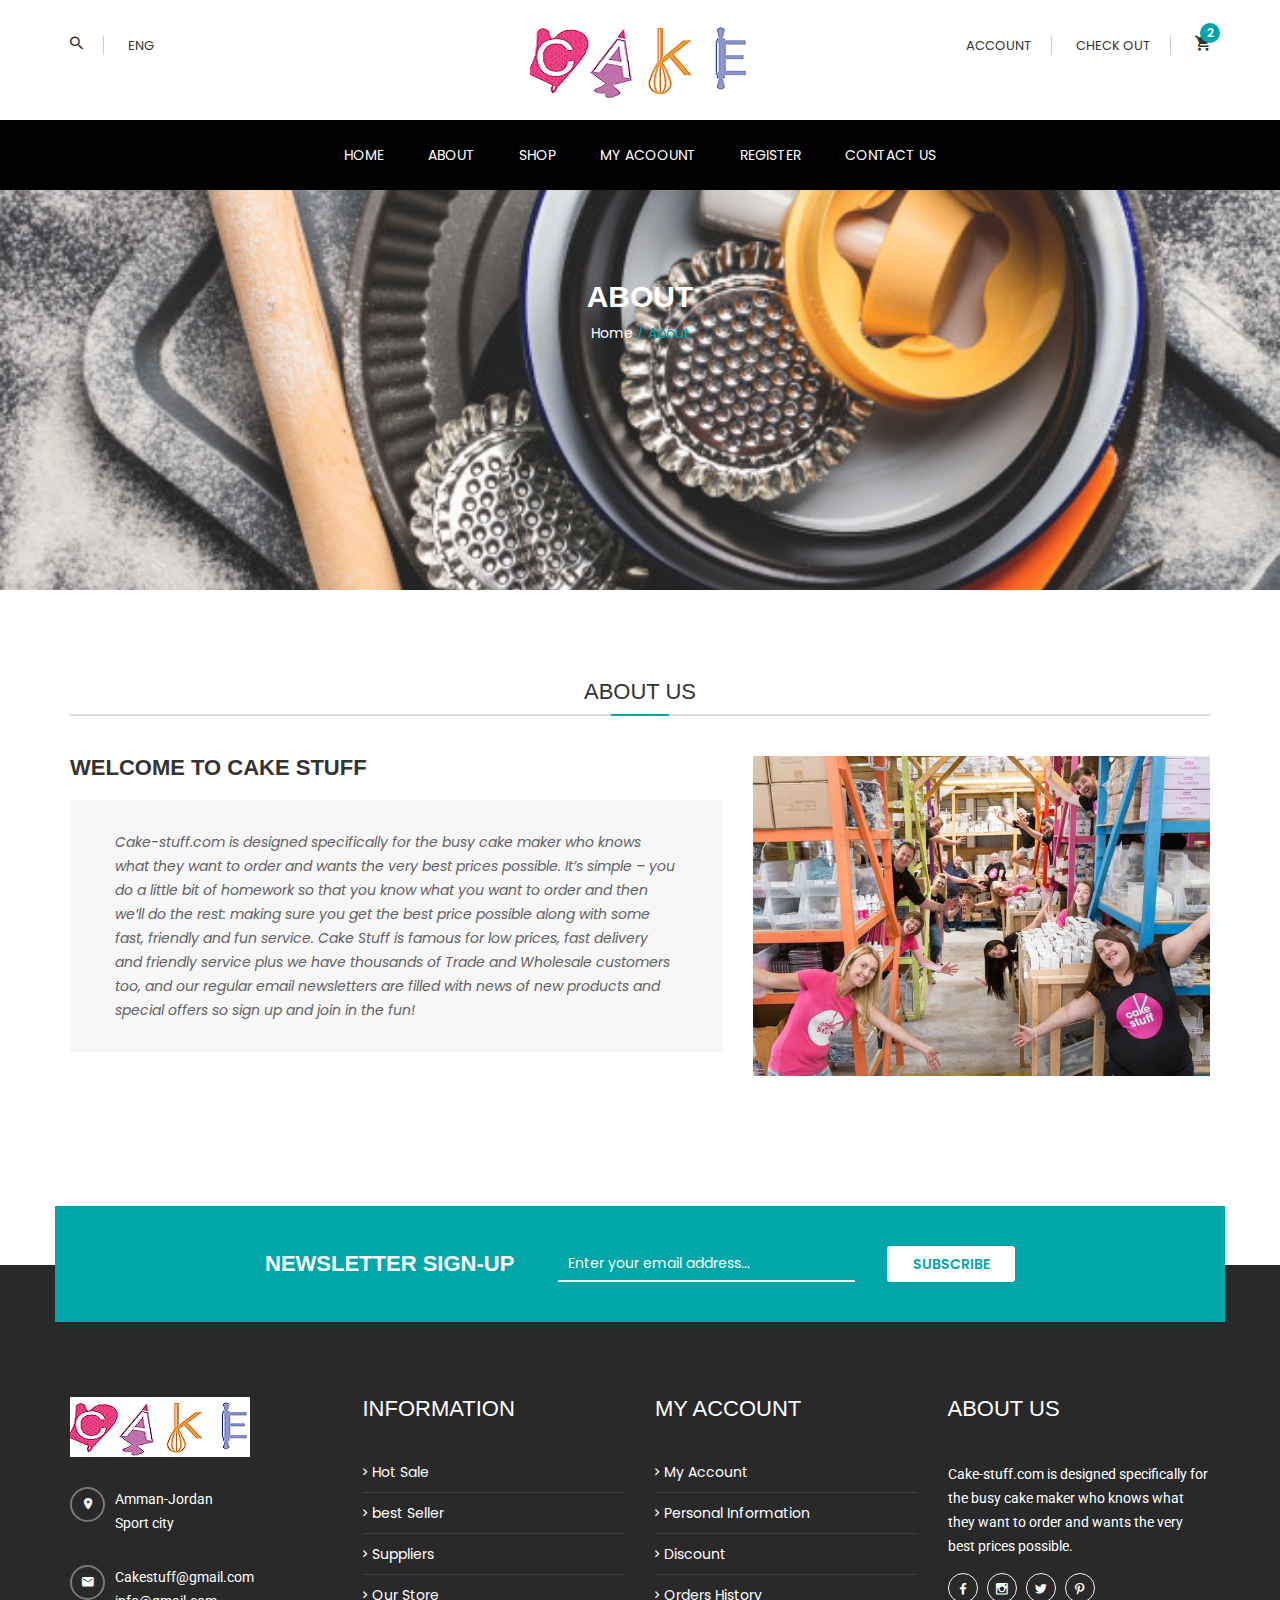
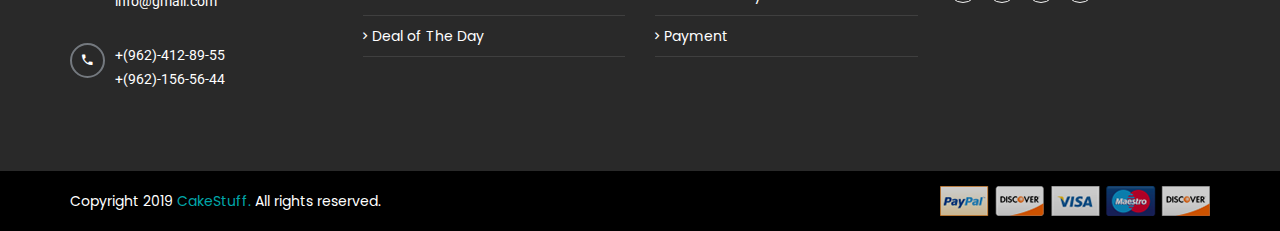
<file: about.html>
<!DOCTYPE html>
<html class="no-js" lang="zxx">

<head>
    <meta charset="utf-8">
    <meta http-equiv="x-ua-compatible" content="ie=edge">
    <title>About</title>
    <meta name="description" content="">
    <meta name="viewport" content="width=device-width, initial-scale=1">

    <!-- Favicon -->
    <link rel="shortcut icon" type="image/x-icon" href="images/favicon.jpg">

    <!-- All css files are included here -->
    <!-- Bootstrap fremwork main css -->
    <link rel="stylesheet" href="css/bootstrap.min.css">
    <!-- This core.css file contents all plugings css file. -->
    <link rel="stylesheet" href="css/core.css">
    <!-- Theme shortcodes/elements style -->
    <link rel="stylesheet" href="css/shortcode/shortcodes.css">
    <!-- Theme main style -->
    <link rel="stylesheet" href="css/style.css">
    <!-- Responsive css -->
    <link rel="stylesheet" href="css/responsive.css">
    <!-- User style -->
    <link rel="stylesheet" href="css/custom.css">
     <link rel="stylesheet" href="css/customstyle.css">
      <!-- jquery hide-->
    <script type="text/javascript" src="js/jquery.js"></script>
    <script type="text/javascript" src="js/customjquery.js"></script>
    <!-- jquery hide-->
    <script type="text/javascript" src="js/jquery.js"></script>
    <script type="text/javascript" src="js/customjquery.js"></script>


    <!-- Modernizr JS -->
    <script src="js/vendor/modernizr-2.8.3.min.js"></script>
</head>

<body>
    <!-- Body main wrapper start -->
    <div class="wrapper">
        <!-- Start of header area -->
        <header>
            <div class="header-top-bar white-bg ptb-20">
                <div class="container">
                    <div class="row">
                        <div class="col-sm-4">
                            <div class="header-top">
                                <ul>
                                    <li class="lh-50">
                                        <a href="#" class="pr-20"><i class="zmdi zmdi-search"></i></a>
                                        <div class="header-bottom-search header-top-down header-top-hover lh-35">
                                            <form class="header-search-box" action="#" method="POST">
                                                <div>
                                                    <input type="text" value="" placeholder="Search" autocomplete="off">
                                                    <button class="btn btn-search" type="submit">
                                                        <i class="zmdi zmdi-search"></i>
                                                    </button>
                                                </div>
                                            </form>                                             
                                        </div>
                                    </li>
                                    
                                    <li class="lh-50">
                                        <a href="#" class="prl-20 text-uppercase">ENG</a>
                                        <div class="header-top-down header-top-hover header-top-down-lang pl-15 lh-35 lh-35">
                                            <ul>
                                                <li><a href="#">Arabic</a></li>
                                                <li><a href="#">English</a></li>
                                                <li><a href="#">French</a></li>
                                                <li><a href="#">German</a></li>
                                                <li><a href="#">Spanish</a></li>
                                            </ul>
                                        </div>
                                    </li>
                                </ul>
                            </div>
                        </div>
                        <div class="col-sm-4">
                            <div class="header-logo text-center">
                                <a href="index.html">
                                    <img alt="" src="images/logo/logo.png">
                                </a>
                            </div>
                        </div>
                        <div class="col-sm-4">
                            <div class="header-top header-top-right">
                                <ul>
                                    <li class="lh-50">
                                        <a href="#" class="pr-20 text-uppercase">account</a>
                                        <div class="header-top-down header-top-hover pl-15 lh-35">
                                            <ul>
                                                <li><a href="login.html">Login</a></li>
                                                
                                                <li><a href="checkout.html">Checkout</a></li>
                                                <li><a href="wishlist.html">Wishlist</a></li>
                                            </ul>
                                        </div>
                                    </li>
                                    <li class="lh-50">
                                        <a href="checkout.html" class="prl-20 text-uppercase">check out</a>
                                    </li>
                                    <li class="cart-link lh-50">
                                        <a href="#" class="pl-20">
                                            <i class="zmdi zmdi-shopping-cart"></i>
                                            <span>2</span>
                                        </a>
                                        <div class="mini-cart-inner header-top-down p-20">
                                            <ul class="cart-list">
                                                <li id="hidecontent6" class="p-10 mb-15">
                                                    <a href="product-details.html" class="product-image">
                                                        <img src="images/shop/cart/1.jpg" alt="">
                                                    </a>
                                                    <div id="hide6" class="product-details ml-10">
                                                        <a  class="remove">
                                                            <i class="zmdi zmdi-close"></i>
                                                        </a>
                                                        <a href="product-details.html" class="product-name mb-10">Decorating Cake<br> Bag</a>
                                                        
                                                        <span class="selected-size">$ 10.66</span>
                                                    </div>
                                                </li>
                                                <li id="hidecontent7" class="p-10 mb-15">
                                                    <a href="product-details.html" class="product-image">
                                                        <img src="images/shop/cart/2.jpg" alt="">
                                                    </a>
                                                    <div id="hide7" class="product-details ml-10">
                                                        <a  class="remove">
                                                            <i class="zmdi zmdi-close"></i>
                                                        </a>
                                                        <a href="product-details.html" class="product-name mb-10">Rose Silicon Cake Mold</a>
                                                        
                                                        <span class="selected-size">$ 11.61</span>
                                                    </div>
                                                </li>
                                                <li id="hidecontent8" class="p-10 mb-15">
                                                    <a href="product-details.html" class="product-image">
                                                        <img src="images/shop/cart/3.jpg" alt="">
                                                    </a>
                                                    <div id="hide8" class="product-details ml-10">
                                                        <a  class="remove">
                                                            <i class="zmdi zmdi-close"></i>
                                                        </a>
                                                        <a href="product-details.html" class="product-name mb-10">Edible Pearl Candy</a>
                                                        
                                                        <span class="selected-size">$ 9.26</span>
                                                    </div>
                                                </li>
                                            </ul>
                                            <div class="border-bottom"></div>
                                            <div class="cart-footer text-center">
                                                <p class="total mtb-15">
                                                    Subtotal: 
                                                    <span class="ml-35">$31.53</span>
                                                </p>
                                                <p class="buttons m-0">
                                                    <a href="checkout.html" class="button extra-small">
                                                        <span>Checkout</span> 
                                                    </a>
                                                </p>
                                            </div>
                                        </div>
                                    </li>
                                </ul>
                            </div>
                        </div>
                    </div>
                </div>
            </div>
            <div id="sticky-header" class="header-area header-wrapper transparent-header">
                <div class="header-middle-area black-bg">
                    <div class="container">
                        <div class="full-width-mega-dropdown">
                            <div class="row">
                                <div class="col-md-12">
                                    <nav id="primary-menu">
                                        <ul class="main-menu text-center">
                                            <li><a href="index.html">Home</a></li>
                                            <li><a href="about.html">About</a></li>
                                            <li><a href="shop-full.html">Shop</a></li>
                                            
                                            <li><a href="my-account.html">my Acoount</a></li>
                                            <li><a href="login.html">Register</a></li>
                                            <li><a href="contact.html">Contact Us</a></li>
                                        </ul>
                                    </nav>
                                </div>
                            </div>
                        </div>
                    </div>
                </div>
            </div>
            <!-- Mobile Menu Start -->
            <div class="mobile-menu-area">
                <div class="container">
                    <div class="row">
                        <div class="col-lg-12 col-md-12 col-sm-12">
                            <div class="mobile-menu">
                                <nav id="dropdown">
                                    <ul>
                                        <li><a href="index.html">Home</a></li>
                                            <li><a href="about.html">About</a></li>
                                            <li><a href="shop-full.html">Shop</a></li>
                                            
                                            <li><a href="my-account.html">my Acoount</a></li>
                                            <li><a href="login.html">Register</a></li>
                                            <li><a href="contact.html">Contact Us</a></li>
                                    </ul>
                                </nav>
                            </div>
                        </div>
                    </div>
                </div>
            </div>      
            <!-- Mobile Menu End -->          
        </header>
        <!-- End of header area -->
        <!-- Start Breadcrumbs Area -->
        <div class="breadcrumbs-area section-padding">
            <div class="container">
                <div class="row">
                    <div class="col-md-12">
                        <div class="breadcrumbs text-center text-white">
                            <h3 class="text-uppercase">About</h3>
                            <ul class="breadcrumbs-list">
                                <li>
                                    <a href="index.html" title="Return to Home">Home</a>
                                </li>
                                <li>/</li>
                                <li>About</li>
                            </ul>
                        </div>
                    </div>
                </div>
            </div>
        </div>
        <!-- End Of Breadcrumbs Area -->
        <!-- Start page content -->
        <section id="page-content" class="page-wrapper">
            <!-- Start About us Area -->
            <div class="about-us-area section-padding">
                <div class="container">
                    <div class="row">
                        <div class="col-md-12">
                            <div class="section-title-2 text-uppercase text-center mb-40">
                                <h4>About us</h4>
                            </div>
                        </div>
                    </div>
                    <div class="row">
                        <div class="col-md-7 col-sm-12 col-xs-12">
                            <div class="about-page-cntent">
                                <h4 class="text-uppercase"><strong>Welcome to Cake Stuff</strong></h4>
                                
                                <blockquote>
                                    <p>Cake-stuff.com is designed specifically for the busy cake maker who knows what they want to order and wants the very best prices possible.  It’s simple – you do a little bit of homework so that you know what you want to order and then we’ll do the rest: making sure you get the best price possible along with some fast, friendly and fun service. Cake Stuff is famous for low prices, fast delivery and friendly service plus we have thousands of Trade and Wholesale customers too, and our regular email newsletters are filled with news of new products and special offers so sign up and join in the fun!  </p>
                                </blockquote>
                                
                            </div>
                        </div>
                        <div class="col-md-5 col-sm-12 col-xs-12">
                            <div class="img-element b-img">
                                <img src="images/about.jpg" alt="">
                            </div>
                        </div>
                    </div>
                  <br><br>
                            </div>
                        </div>
             

            <!-- End Of About us Area -->
            
            <!-- Start Newsletter Area -->
            <div class="newsletter-area">
                <div class="container">
                    <div class="row">
                        <div class="newsletter-content default-bg clearfix ptb-40">
                            <div class="col-md-offset-2 col-md-3 col-sm-5">
                                <div class="newsletter-title text-white text-uppercase">
                                    <h4>NewsLetter Sign-Up</h4>
                                </div>
                            </div>
                            <div class="col-md-5 col-sm-7">
                                <div class="signup-form">
                                    <form class="news-form" action="#">
                                        <input type="text" placeholder="Enter your email address..." class="f-form">
                                        <button class="submit text-uppercase">subscribe</button>
                                    </form>
                                </div>
                            </div>
                        </div>
                    </div>
                </div>
            </div>
            <!-- End Of Newsletter Area -->
        </section>
        <!-- End page content -->
       <!-- Start footer area -->
        <footer id="footer" class="footer-area">
            <div class="footer-top-area gray-bg">
                <div class="container">
                    <div class="row">
                        <div class="col-md-3 col-sm-6">
                            <div class="footer-widget">
                                <div class="footer-widget-img pb-30">
                                    <a href="index.html">
                                        <img src="images/logo/logo-2.png" alt="">
                                    </a>
                                </div>
                                <ul class="toggle-footer text-white">
                                    <li class="mb-30 pl-45">
                                        <i class="zmdi zmdi-pin"></i>
                                        <p>Amman-Jordan <br>
                                               Sport city</p>
                                    </li>
                                    <li class="mb-30 pl-45">
                                        <i class="zmdi zmdi-email"></i>
                                        <p>Cakestuff@gmail.com <br>
                                            info@gmail.com</p>
                                    </li>
                                    <li class="pl-45">
                                        <i class="zmdi zmdi-phone"></i>
                                        <p>+(962)-412-89-55<br>
                                          +(962)-156-56-44</p>
                                    </li>
                                </ul>
                            </div>
                        </div>
                        <div class="col-md-3 col-sm-6">
                            <div class="text-white footer-information">
                                <h4 class="pb-40 m-0 text-uppercase">information</h4>
                                <ul class="footer-menu">
                                    <li><a href="index.html"><i class="zmdi zmdi-chevron-right"></i>Hot Sale</a></li>
                                    <li><a href="index.html"><i class="zmdi zmdi-chevron-right"></i>best Seller</a></li>
                                    <li><a href="#"><i class="zmdi zmdi-chevron-right"></i>Suppliers</a></li>
                                    <li><a href="#"><i class="zmdi zmdi-chevron-right"></i>Our Store</a></li>
                                    <li><a href="#"><i class="zmdi zmdi-chevron-right"></i>Deal of The Day</a></li>
                                </ul>
                            </div>
                        </div>
                        <div class="col-md-3 col-sm-6">
                            <div class="text-white footer-account">
                                <h4 class="pb-40 m-0 text-uppercase">MY ACCOUNT</h4>
                                <ul class="footer-menu">
                                    <li><a href="my-account.html"><i class="zmdi zmdi-chevron-right"></i>My Account</a></li>
                                    <li><a href="my-account.html"><i class="zmdi zmdi-chevron-right"></i>Personal Information</a></li>
                                    <li><a href="#"><i class="zmdi zmdi-chevron-right"></i>Discount</a></li>
                                    <li><a href="#"><i class="zmdi zmdi-chevron-right"></i>Orders History</a></li>
                                    <li><a href="checkout.html"><i class="zmdi zmdi-chevron-right"></i>Payment</a></li>
                                </ul>
                            </div>
                        </div>
                        <div class="col-md-3 col-sm-6">
                            <div class="text-white footer-about-us">
                                <h4 class="pb-40 m-0 text-uppercase">about us</h4>
                                <p>Cake-stuff.com is designed specifically for the busy cake maker who knows what they want to order and wants the very best prices possible.</p>
                                <ul class="footer-social-icon">
                                    <li><a href="https://www.facebook.com/" target="_blank"><i class="zmdi zmdi-facebook"></i></a></li>
                                    <li><a href="https://www.instagram.com" target="_blank"><i class="zmdi zmdi-instagram"></i></a></li>
                                    <li><a href="https://twitter.com" target="_blank"><i class="zmdi zmdi-twitter"></i></a></li>
                                    <li><a href="https://www.pinterest.com/" target="_blank"><i class="zmdi zmdi-pinterest"></i></a></li>
                                </ul>
                            </div>
                        </div>
                    </div>
                </div>
            </div> 
            <div class="footer-bottom black-bg ptb-15">
                <div class="container">
                    <div class="row">
                        <div class="col-sm-6">
                            <div class="copyright text-white">
                                <p> <i class="fa fa-copyright"></i>Copyright 2019<a href="index.html" target="_blank"> CakeStuff.</a> All rights reserved. </p>
                            </div>
                        </div>
                        <div class="col-sm-6">
                            <div class="footer-img">
                                <img src="images/payment.png" alt="">
                            </div>
                        </div>
                    </div>
                </div>
            </div>           
        </footer>
        <!-- End footer area -->
    </div>
    <!-- Body main wrapper end -->


    <!-- Placed js at the end of the document so the pages load faster -->

    <!-- jquery latest version -->
    <script src="js/vendor/jquery-3.1.1.min.js"></script>
    <!-- Bootstrap framework js -->
    <script src="js/bootstrap.min.js"></script>
    <!-- All js plugins included in this file. -->
    <script src="js/plugins.js"></script>
    <!-- Main js file that contents all jQuery plugins activation. -->
    <script src="js/main.js"></script>

</body>

</html>
</file>
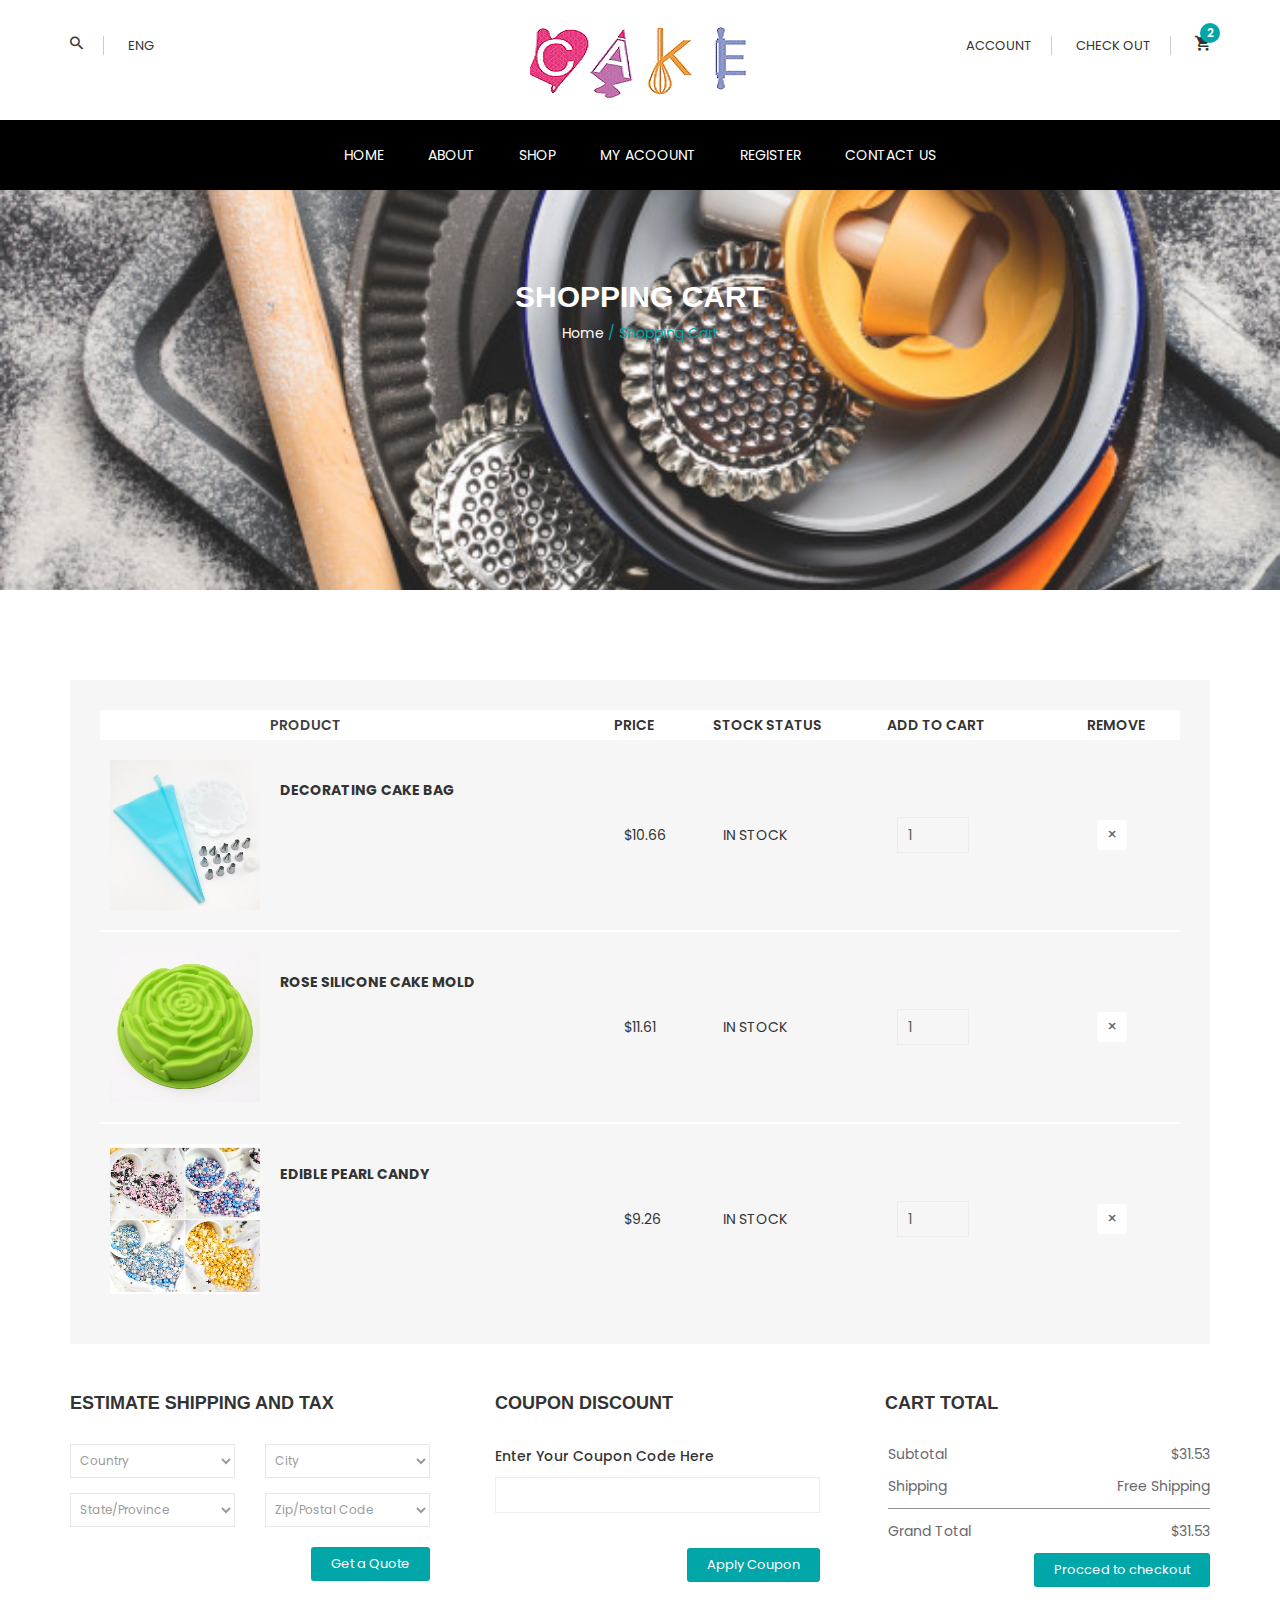
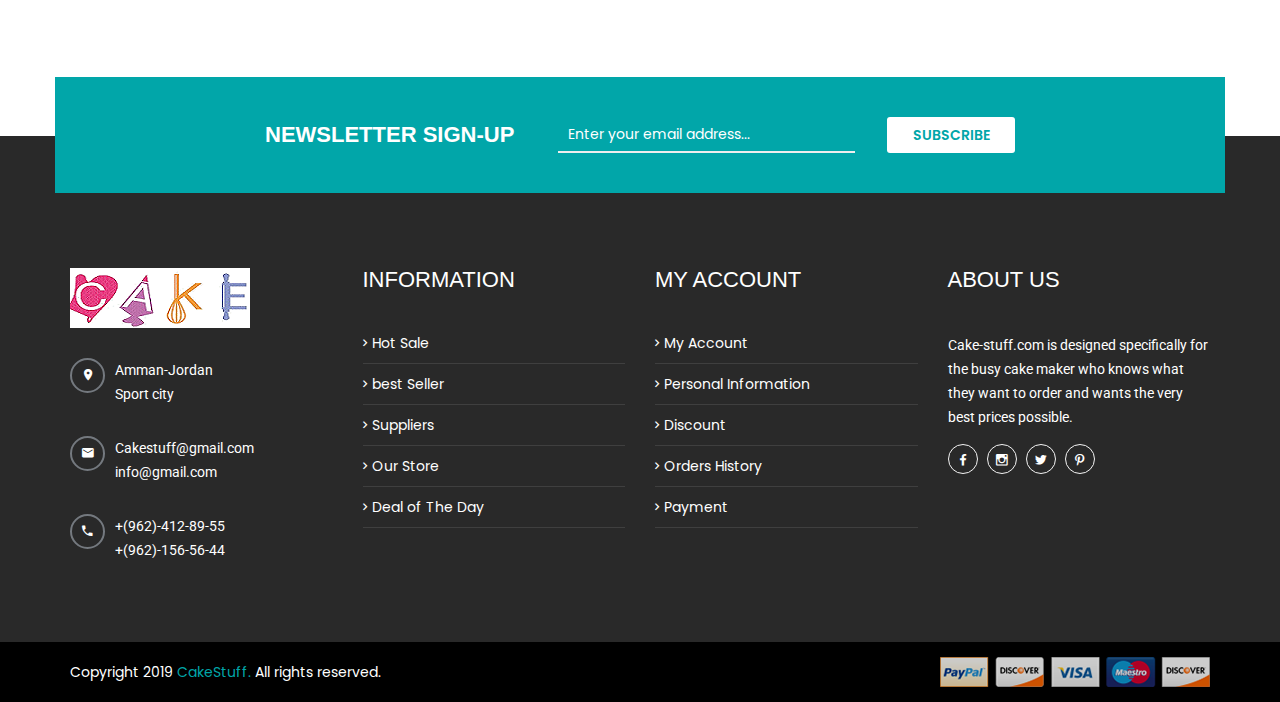
<file: cart.html>
<!DOCTYPE html>
<html class="no-js" lang="zxx">

<head>
    <meta charset="utf-8">
    <meta http-equiv="x-ua-compatible" content="ie=edge">
    <title>Cart</title>
    <meta name="description" content="">
    <meta name="viewport" content="width=device-width, initial-scale=1">

    <!-- Favicon -->
  <link rel="shortcut icon" type="image/x-icon" href="images/favicon.jpg">

    <!-- All css files are included here -->
    <!-- Bootstrap fremwork main css -->
    <link rel="stylesheet" href="css/bootstrap.min.css">
    <!-- This core.css file contents all plugings css file. -->
    <link rel="stylesheet" href="css/core.css">
    <!-- Theme shortcodes/elements style -->
    <link rel="stylesheet" href="css/shortcode/shortcodes.css">
    <!-- Theme main style -->
    <link rel="stylesheet" href="css/style.css">
    <!-- Responsive css -->
    <link rel="stylesheet" href="css/responsive.css">
    <!-- User style -->
    <link rel="stylesheet" href="css/custom.css">
     <link rel="stylesheet" href="css/customstyle.css">
     <!-- jquery hide-->
    <script type="text/javascript" src="js/jquery.js"></script>
    <script type="text/javascript" src="js/customjquery.js"></script>


    <!-- Modernizr JS -->
    <script src="js/vendor/modernizr-2.8.3.min.js"></script>
</head>

<body>
    <!-- Body main wrapper start -->
    <div class="wrapper">
        <!-- Start of header area -->
        <header>
            <div class="header-top-bar white-bg ptb-20">
                <div class="container">
                    <div class="row">
                        <div class="col-sm-4">
                            <div class="header-top">
                                <ul>
                                    <li class="lh-50">
                                        <a href="#" class="pr-20"><i class="zmdi zmdi-search"></i></a>
                                        <div class="header-bottom-search header-top-down header-top-hover lh-35">
                                            <form class="header-search-box" action="#" method="POST">
                                                <div>
                                                    <input type="text" value="" placeholder="Search" autocomplete="off">
                                                    <button class="btn btn-search" type="submit">
                                                        <i class="zmdi zmdi-search"></i>
                                                    </button>
                                                </div>
                                            </form>                                             
                                        </div>
                                    </li>
                                    
                                    <li class="lh-50">
                                        <a href="#" class="prl-20 text-uppercase">ENG</a>
                                        <div class="header-top-down header-top-hover header-top-down-lang pl-15 lh-35 lh-35">
                                            <ul>
                                                <li><a href="#">Arabic</a></li>
                                                <li><a href="#">English</a></li>
                                                <li><a href="#">French</a></li>
                                                <li><a href="#">German</a></li>
                                                <li><a href="#">Spanish</a></li>
                                            </ul>
                                        </div>
                                    </li>
                                </ul>
                            </div>
                        </div>
                        <div class="col-sm-4">
                            <div class="header-logo text-center">
                                <a href="index.html">
                                    <img alt="" src="images/logo/logo.png">
                                </a>
                            </div>
                        </div>
                        <div class="col-sm-4">
                            <div class="header-top header-top-right">
                                <ul>
                                    <li class="lh-50">
                                        <a href="#" class="pr-20 text-uppercase">account</a>
                                        <div class="header-top-down header-top-hover pl-15 lh-35">
                                            <ul>
                                                <li><a href="login.html">Login</a></li>
                                                
                                                <li><a href="checkout.html">Checkout</a></li>
                                                <li><a href="wishlist.html">Wishlist</a></li>
                                            </ul>
                                        </div>
                                    </li>
                                    <li class="lh-50">
                                        <a href="checkout.html" class="prl-20 text-uppercase">check out</a>
                                    </li>
                                    <li class="cart-link lh-50">
                                        <a href="#" class="pl-20">
                                            <i class="zmdi zmdi-shopping-cart"></i>
                                            <span>2</span>
                                        </a>
                                        <div class="mini-cart-inner header-top-down p-20">
                                            <ul class="cart-list">
                                                <li id="hidecontent6" class="p-10 mb-15">
                                                    <a href="product-details.html" class="product-image">
                                                        <img src="images/shop/cart/1.jpg" alt="">
                                                    </a>
                                                    <div id="hide6" class="product-details ml-10">
                                                        <a  class="remove">
                                                            <i class="zmdi zmdi-close"></i>
                                                        </a>
                                                        <a href="product-details.html" class="product-name mb-10">Decorating Cake<br> Bag</a>
                                                        
                                                        <span class="selected-size">$ 10.66</span>
                                                    </div>
                                                </li>
                                                <li id="hidecontent7" class="p-10 mb-15">
                                                    <a href="product-details.html" class="product-image">
                                                        <img src="images/shop/cart/2.jpg" alt="">
                                                    </a>
                                                    <div id="hide7" class="product-details ml-10">
                                                        <a  class="remove">
                                                            <i class="zmdi zmdi-close"></i>
                                                        </a>
                                                        <a href="product-details.html" class="product-name mb-10">Rose Silicon Cake Mold</a>
                                                        
                                                        <span class="selected-size">$ 11.61</span>
                                                    </div>
                                                </li>
                                                <li id="hidecontent8" class="p-10 mb-15">
                                                    <a href="product-details.html" class="product-image">
                                                        <img src="images/shop/cart/3.jpg" alt="">
                                                    </a>
                                                    <div id="hide8" class="product-details ml-10">
                                                        <a  class="remove">
                                                            <i class="zmdi zmdi-close"></i>
                                                        </a>
                                                        <a href="product-details.html" class="product-name mb-10">Edible Pearl Candy</a>
                                                        
                                                        <span class="selected-size">$ 9.26</span>
                                                    </div>
                                                </li>
                                            </ul>
                                            <div class="border-bottom"></div>
                                            <div class="cart-footer text-center">
                                                <p class="total mtb-15">
                                                    Subtotal: 
                                                    <span class="ml-35">$31.53</span>
                                                </p>
                                                <p class="buttons m-0">
                                                    <a href="checkout.html" class="button extra-small">
                                                        <span>Checkout</span> 
                                                    </a>
                                                </p>
                                            </div>
                                        </div>
                                    </li>
                                </ul>
                            </div>
                        </div>
                    </div>
                </div>
            </div>
            <div id="sticky-header" class="header-area header-wrapper transparent-header">
                <div class="header-middle-area black-bg">
                    <div class="container">
                        <div class="full-width-mega-dropdown">
                            <div class="row">
                                <div class="col-md-12">
                                    <nav id="primary-menu">
                                        <ul class="main-menu text-center">
                                            <li><a href="index.html">Home</a></li>
                                            <li><a href="about.html">About</a></li>
                                            <li><a href="shop-full.html">Shop</a></li>
                                            
                                            <li><a href="my-account.html">my Acoount</a></li>
                                            <li><a href="login.html">Register</a></li>
                                            <li><a href="contact.html">Contact Us</a></li>
                                        </ul>
                                    </nav>
                                </div>
                            </div>
                        </div>
                    </div>
                </div>
            </div>
            <!-- Mobile Menu Start -->
            <div class="mobile-menu-area">
                <div class="container">
                    <div class="row">
                        <div class="col-lg-12 col-md-12 col-sm-12">
                            <div class="mobile-menu">
                                <nav id="dropdown">
                                    <ul>
                                        <li><a href="index.html">Home</a></li>
                                            <li><a href="about.html">About</a></li>
                                            <li><a href="shop-full.html">Shop</a></li>
                                            
                                            <li><a href="my-account.html">my Acoount</a></li>
                                            <li><a href="login.html">Register</a></li>
                                            <li><a href="contact.html">Contact Us</a></li>
                                    </ul>
                                </nav>
                            </div>
                        </div>
                    </div>
                </div>
            </div>      
            <!-- Mobile Menu End -->          
        </header>
        <!-- End of header area -->
        <!-- Start Breadcrumbs Area -->
        <div class="breadcrumbs-area section-padding">
            <div class="container">
                <div class="row">
                    <div class="col-md-12">
                        <div class="breadcrumbs text-center text-white">
                           <h3 class="text-uppercase">Shopping Cart</h3> 
                           <ul class="breadcrumbs-list">
                                <li>
                                    <a href="index.html" title="Return to Home">Home</a>
                                </li>
                                <li>/</li>
                                <li>Shopping Cart</li>
                            </ul>
                        </div>
                    </div>
                </div>
            </div>
        </div>
        <!-- End Of Breadcrumbs Area -->
        <!-- Start page content -->
        <section id="page-content" class="page-wrapper">
            <!-- Start Wishlist Area -->
            <div class="wishlist-area section-padding">
                <div class="container">
                    <div class="row">
                        <div class="col-md-12">
                            <div class="wishlist-content">
                                <form action="#">
                                    <div class="wishlist-table table-responsive p-30 text-uppercase">
                                        <table>
                                            <thead>
                                                <tr>
                                                    <th class="product-thumbnail"></th>
                                                    <th class="product-name"><span class="nobr">Product</span></th>
                                                    <th class="product-prices"><span class="nobr"> Price </span></th>
                                                    <th class="product-stock-stauts"><span class="nobr"> stock status </span></th>
                                                    <th class="product-add-to-cart"><span class="nobr">Add to Cart </span></th>
                                                    <th class="product-remove"><span class="nobr">Remove</span></th>
                                                </tr>
                                            </thead>
                                            <tbody>
                                                <tr id="hidecontent3">
                                                    <td class="product-thumbnail"><a href="product-details.html" title="Decorating Cake Bag"><img src="images/wishlist/1.jpg" alt="" /></a></td>
                                                    <td class="product-name pull-left mt-20">
                                                        <a href="product-details.html" title="Decorating Cake Bag" >Decorating Cake Bag</a>
                                                        
                                                    </td>
                                                    <td class="product-prices"><span class="amount">$10.66</span></td>
                                                    <td class="product-stock-status"><span class="wishlist-in-stock">In Stock</span></td>
                                                    <td class="product-value">
                                                        <input type="number" value="1">
                                                    </td>
                                                    <td id="hide3" class="product-remove"><a>×</a></td>
                                                </tr>
                                                <tr id="hidecontent4">
                                                    <td class="product-thumbnail"><a href="product-details.html" title="Rose Silicone Cake Mold" ><img src="images/wishlist/2.jpg" alt="" /></a></td>
                                                    <td class="product-name pull-left mt-20">
                                                        <a href="product-details.html" title="Rose Silicone Cake Mold" >Rose Silicone Cake Mold</a>
                                                        
                                                    </td>
                                                    <td class="product-prices"><span class="amount">$11.61</span></td>
                                                    <td class="product-stock-status"><span class="wishlist-in-stock">In Stock</span></td>
                                                    <td class="product-value">
                                                        <input type="number" value="1">
                                                    </td>
                                                    <td id="hide4" class="product-remove"><a>×</a></td>
                                                </tr>
                                                <tr id="hidecontent5">
                                                    <td class="product-thumbnail"><a href="product-details.html" title="Edible Pearl Candy" ><img src="images/wishlist/3.jpg" alt="" /></a></td>
                                                    <td class="product-name pull-left mt-20">
                                                        <a href="product-details.html" title="Edible Pearl Candy" >Edible Pearl Candy </a>
                                                       
                                                    </td>
                                                    <td class="product-prices"><span class="amount">$9.26</span></td>
                                                    <td class="product-stock-status"><span class="wishlist-in-stock">In Stock</span></td>
                                                    <td class="product-value">
                                                        <input type="number" value="1">
                                                    </td>
                                                    <td id="hide5" class="product-remove"><a>×</a></td>
                                                </tr>
                                            </tbody>
                                        </table>
                                    </div>
                                    <div class="row">
                                        <div class="cart-requerment mt-50 clearfix">
                                            <div class="col-md-4 col-sm-6 clearfix">
                                                <div class="cart-title text-uppercase">
                                                    <h5 class="mb-30"><strong>ESTIMATE SHIPPING AND TAX</strong></h5>
                                                </div>
                                                <div class="shopping-tax">
                                                    <div class="row">
                                                        <div class="col-sm-6">
                                                            <div class="cart-show-label show-label">
                                                                <select>
                                                                    <option selected="selected" value="position">Country</option>
                                                                    <option value="Name">Jordan</option>
                                                                    <option value="Price">Iraq</option>
                                                                    <option value="Price">Tureky</option>
                                                                </select>                                                                
                                                            </div>
                                                            <div class="cart-show-label show-label mt-15">
                                                                <select>
                                                                    <option selected="selected" value="position">State/Province</option>
                                                                    <option value="Name">Sreepur</option>
                                                                    <option value="Price">Mirpur</option>
                                                                    <option value="Price">Rampura</option>
                                                                </select>                                                                
                                                            </div>
                                                        </div>
                                                        <div class="col-sm-6">
                                                            <div class="cart-show-label show-label">
                                                                <select>
                                                                    <option selected="selected" value="position">City</option>
                                                                    <option value="Name">Amman</option>
                                                                    <option value="Price">Baghdad</option>
                                                                    <option value="Price">Anqara</option>
                                                                   
                                                                </select>                                                                
                                                            </div>
                                                            <div class="cart-show-label show-label mt-15">
                                                                <select>
                                                                    <option selected="selected" value="position">Zip/Postal Code</option>
                                                                    <option value="Name">1200</option>
                                                                    <option value="Price">1201</option>
                                                                    <option value="Price">1202</option>
                                                                    <option value="Price">1203</option>
                                                                    <option value="Price">1204</option>
                                                                </select>                                                                
                                                            </div>
                                                        </div>
                                                    </div>
                                                </div>
                                                <a class="button extra-small pull-right mt-20" href="cart.html" title="Add to Cart">
                                                    <span>Get a Quote</span>
                                                </a>
                                            </div> 
                                            <div class="col-md-4 col-sm-6 clearfix">
                                                <div class="counpon-info ml-35">
                                                    <div class="cart-title text-uppercase">
                                                        <h5 class="mb-30"><strong>COUPON DISCOUNT</strong></h5>
                                                    </div>
                                                    <div class="coupon-discount">
                                                        <label class="pb-10">Enter Your Coupon Code Here</label>
                                                        <input type="text">
                                                    </div> 
                                                    <a class="button extra-small pull-right mt-35" href="cart.html" title="Add to Cart">
                                                        <span>Apply Coupon</span>
                                                    </a>       
                                                </div>
                                            </div> 
                                            <div class="col-md-offset-0 col-md-4 col-sm-offset-3 col-sm-6 clearfix">
                                                <div class="counpon-total ml-35">
                                                    <div class="cart-title text-uppercase">
                                                        <h5 class="mb-30"><strong>CART TOTAL</strong></h5>
                                                    </div>
                                                    <table>
                                                        <tbody>
                                                            <tr class="cart-subtotal">
                                                                <th>Subtotal</th>
                                                                <td>$31.53</td>
                                                            </tr>
                                                            <tr class="cart-shipping">
                                                                <th>Shipping</th>
                                                                <td>Free Shipping</td>
                                                            </tr>
                                                            <tr class="cart-total">
                                                                <th>Grand Total</th>
                                                                <td>$31.53</td>
                                                            </tr>
                                                        </tbody>
                                                    </table> 
                                                    <a class="button extra-small pull-right" href="checkout.html" title="checkout" >
                                                        <span>Procced to checkout</span>
                                                    </a>                                                     
                                                </div>
                                            </div>                                            
                                        </div>
                                    </div>  
                                </form>
                            </div>                            
                        </div>
                    </div>
                </div>
            </div>
            <!-- End Of Wishlist Area -->

           
            <!-- Start Newsletter Area -->
            <div class="newsletter-area">
                <div class="container">
                    <div class="row">
                        <div class="newsletter-content default-bg clearfix ptb-40">
                            <div class="col-md-offset-2 col-md-3 col-sm-5">
                                <div class="newsletter-title text-white text-uppercase">
                                    <h4>NewsLetter Sign-Up</h4>
                                </div>
                            </div>
                            <div class="col-md-5 col-sm-7">
                                <div class="signup-form">
                                    <form class="news-form" action="#">
                                        <input type="text" placeholder="Enter your email address..." class="f-form">
                                        <button class="submit text-uppercase">subscribe</button>
                                    </form>
                                </div>
                            </div>
                        </div>
                    </div>
                </div>
            </div>
            <!-- End Of Newsletter Area -->
        </section>
        <!-- End page content -->
       <!-- Start footer area -->
        <footer id="footer" class="footer-area">
            <div class="footer-top-area gray-bg">
                <div class="container">
                    <div class="row">
                        <div class="col-md-3 col-sm-6">
                            <div class="footer-widget">
                                <div class="footer-widget-img pb-30">
                                    <a href="index.html">
                                        <img src="images/logo/logo-2.png" alt="">
                                    </a>
                                </div>
                                <ul class="toggle-footer text-white">
                                    <li class="mb-30 pl-45">
                                        <i class="zmdi zmdi-pin"></i>
                                        <p>Amman-Jordan <br>
                                               Sport city</p>
                                    </li>
                                    <li class="mb-30 pl-45">
                                        <i class="zmdi zmdi-email"></i>
                                        <p>Cakestuff@gmail.com <br>
                                            info@gmail.com</p>
                                    </li>
                                    <li class="pl-45">
                                        <i class="zmdi zmdi-phone"></i>
                                        <p>+(962)-412-89-55<br>
                                          +(962)-156-56-44</p>
                                    </li>
                                </ul>
                            </div>
                        </div>
                        <div class="col-md-3 col-sm-6">
                            <div class="text-white footer-information">
                                <h4 class="pb-40 m-0 text-uppercase">information</h4>
                                <ul class="footer-menu">
                                    <li><a href="index.html"><i class="zmdi zmdi-chevron-right"></i>Hot Sale</a></li>
                                    <li><a href="index.html"><i class="zmdi zmdi-chevron-right"></i>best Seller</a></li>
                                    <li><a href="#"><i class="zmdi zmdi-chevron-right"></i>Suppliers</a></li>
                                    <li><a href="#"><i class="zmdi zmdi-chevron-right"></i>Our Store</a></li>
                                    <li><a href="#"><i class="zmdi zmdi-chevron-right"></i>Deal of The Day</a></li>
                                </ul>
                            </div>
                        </div>
                        <div class="col-md-3 col-sm-6">
                            <div class="text-white footer-account">
                                <h4 class="pb-40 m-0 text-uppercase">MY ACCOUNT</h4>
                                <ul class="footer-menu">
                                    <li><a href="my-account.html"><i class="zmdi zmdi-chevron-right"></i>My Account</a></li>
                                    <li><a href="my-account.html"><i class="zmdi zmdi-chevron-right"></i>Personal Information</a></li>
                                    <li><a href="#"><i class="zmdi zmdi-chevron-right"></i>Discount</a></li>
                                    <li><a href="#"><i class="zmdi zmdi-chevron-right"></i>Orders History</a></li>
                                    <li><a href="checkout.html"><i class="zmdi zmdi-chevron-right"></i>Payment</a></li>
                                </ul>
                            </div>
                        </div>
                        <div class="col-md-3 col-sm-6">
                            <div class="text-white footer-about-us">
                                <h4 class="pb-40 m-0 text-uppercase">about us</h4>
                                <p>Cake-stuff.com is designed specifically for the busy cake maker who knows what they want to order and wants the very best prices possible.</p>
                                <ul class="footer-social-icon">
                                    <li><a href="https://www.facebook.com/" target="_blank"><i class="zmdi zmdi-facebook"></i></a></li>
                                    <li><a href="https://www.instagram.com" target="_blank"><i class="zmdi zmdi-instagram"></i></a></li>
                                    <li><a href="https://twitter.com" target="_blank"><i class="zmdi zmdi-twitter"></i></a></li>
                                    <li><a href="https://www.pinterest.com/" target="_blank"><i class="zmdi zmdi-pinterest"></i></a></li>
                                </ul>
                            </div>
                        </div>
                    </div>
                </div>
            </div> 
            <div class="footer-bottom black-bg ptb-15">
                <div class="container">
                    <div class="row">
                        <div class="col-sm-6">
                            <div class="copyright text-white">
                                <p> <i class="fa fa-copyright"></i>Copyright 2019<a href="index.html" target="_blank"> CakeStuff.</a> All rights reserved. </p>
                            </div>
                        </div>
                        <div class="col-sm-6">
                            <div class="footer-img">
                                <img src="images/payment.png" alt="">
                            </div>
                        </div>
                    </div>
                </div>
            </div>           
        </footer>
        <!-- End footer area -->
    </div>
    <!-- Body main wrapper end -->


    <!-- Placed js at the end of the document so the pages load faster -->

    <!-- jquery latest version -->
    <script src="js/vendor/jquery-3.1.1.min.js"></script>
    <!-- Bootstrap framework js -->
    <script src="js/bootstrap.min.js"></script>
    <!-- All js plugins included in this file. -->
    <script src="js/plugins.js"></script>
    <!-- Main js file that contents all jQuery plugins activation. -->
    <script src="js/main.js"></script>

</body>

</html>
</file>
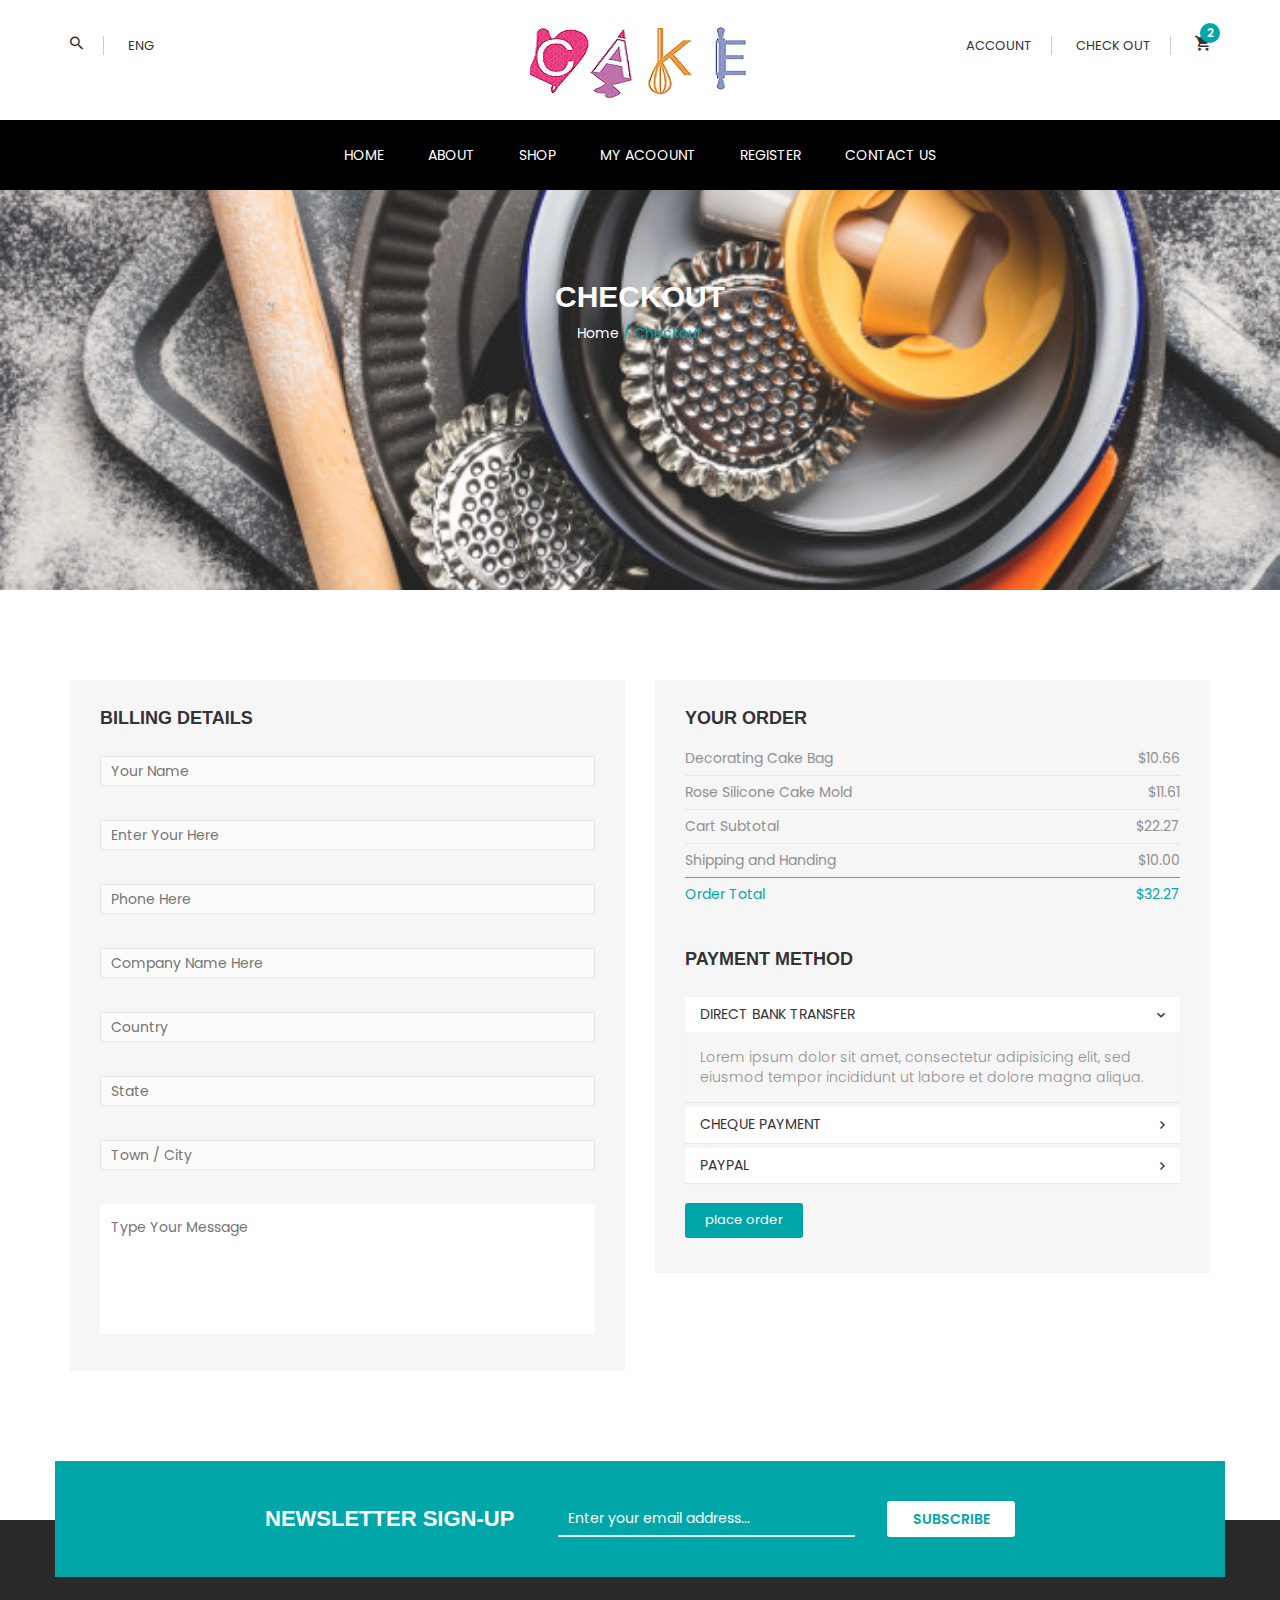
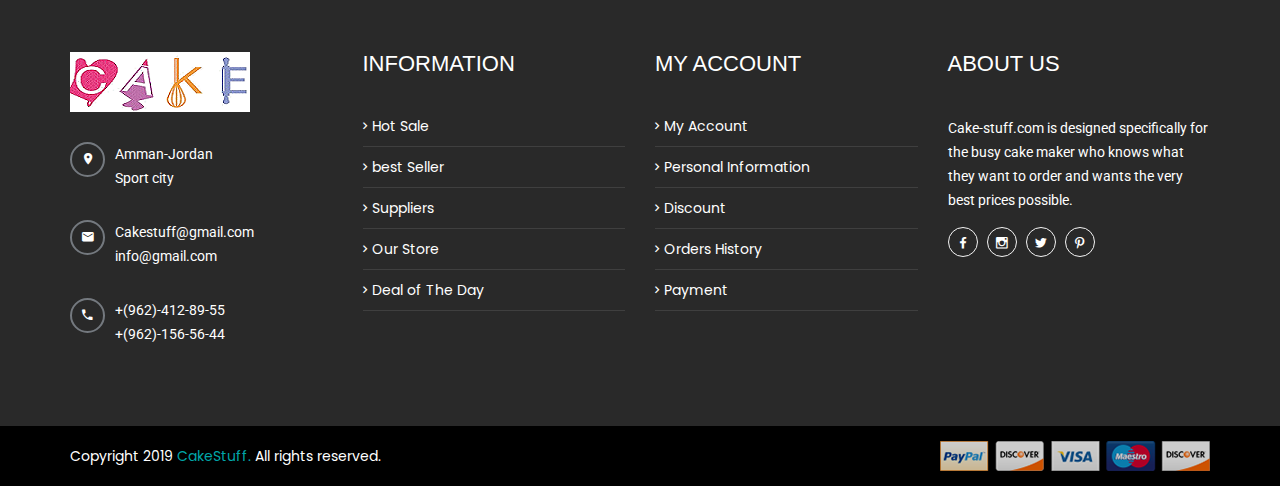
<file: checkout.html>
<!DOCTYPE html>
<html class="no-js" lang="zxx">

<head>
    <meta charset="utf-8">
    <meta http-equiv="x-ua-compatible" content="ie=edge">
    <title>Checkout</title>
    <meta name="description" content="">
    <meta name="viewport" content="width=device-width, initial-scale=1">

    <!-- Favicon -->
   <link rel="shortcut icon" type="image/x-icon" href="images/favicon.jpg">

    <!-- All css files are included here -->
    <!-- Bootstrap fremwork main css -->
    <link rel="stylesheet" href="css/bootstrap.min.css">
    <!-- This core.css file contents all plugings css file. -->
    <link rel="stylesheet" href="css/core.css">
    <!-- Theme shortcodes/elements style -->
    <link rel="stylesheet" href="css/shortcode/shortcodes.css">
    <!-- Theme main style -->
    <link rel="stylesheet" href="css/style.css">
    <!-- Responsive css -->
    <link rel="stylesheet" href="css/responsive.css">
    <!-- User style -->
    <link rel="stylesheet" href="css/custom.css">
     <link rel="stylesheet" href="css/customstyle.css">
     <!-- jquery hide-->
    <script type="text/javascript" src="js/jquery.js"></script>
    <script type="text/javascript" src="js/customjquery.js"></script>


    <!-- Modernizr JS -->
    <script src="js/vendor/modernizr-2.8.3.min.js"></script>
</head>

<body>
   

    <!-- Body main wrapper start -->
    <div class="wrapper">

        <!-- Start of header area -->
        <header>
            <div class="header-top-bar white-bg ptb-20">
                <div class="container">
                    <div class="row">
                        <div class="col-sm-4">
                            <div class="header-top">
                                <ul>
                                    <li class="lh-50">
                                        <a href="#" class="pr-20"><i class="zmdi zmdi-search"></i></a>
                                        <div class="header-bottom-search header-top-down header-top-hover lh-35">
                                            <form class="header-search-box" action="#" method="POST">
                                                <div>
                                                    <input type="text" value="" placeholder="Search" autocomplete="off">
                                                    <button class="btn btn-search" type="submit">
                                                        <i class="zmdi zmdi-search"></i>
                                                    </button>
                                                </div>
                                            </form>                                             
                                        </div>
                                    </li>
                                    
                                    <li class="lh-50">
                                        <a href="#" class="prl-20 text-uppercase">ENG</a>
                                        <div class="header-top-down header-top-hover header-top-down-lang pl-15 lh-35 lh-35">
                                            <ul>
                                                <li><a href="#">Arabic</a></li>
                                                <li><a href="#">English</a></li>
                                                <li><a href="#">French</a></li>
                                                <li><a href="#">German</a></li>
                                                <li><a href="#">Spanish</a></li>
                                            </ul>
                                        </div>
                                    </li>
                                </ul>
                            </div>
                        </div>
                        <div class="col-sm-4">
                            <div class="header-logo text-center">
                                <a href="index.html">
                                    <img alt="" src="images/logo/logo.png">
                                </a>
                            </div>
                        </div>
                        <div class="col-sm-4">
                            <div class="header-top header-top-right">
                                <ul>
                                    <li class="lh-50">
                                        <a href="#" class="pr-20 text-uppercase">account</a>
                                        <div class="header-top-down header-top-hover pl-15 lh-35">
                                            <ul>
                                                <li><a href="login.html">Login</a></li>
                                              
                                                <li><a href="checkout.html">Checkout</a></li>
                                                <li><a href="wishlist.html">Wishlist</a></li>
                                            </ul>
                                        </div>
                                    </li>
                                    <li class="lh-50">
                                        <a href="checkout.html" class="prl-20 text-uppercase">check out</a>
                                    </li>
                                    <li class="cart-link lh-50">
                                        <a href="#" class="pl-20">
                                            <i class="zmdi zmdi-shopping-cart"></i>
                                            <span>2</span>
                                        </a>
                                        <div class="mini-cart-inner header-top-down p-20">
                                            <ul class="cart-list">
                                                <li id="hidecontent6" class="p-10 mb-15">
                                                    <a href="product-details.html" class="product-image">
                                                        <img src="images/shop/cart/1.jpg" alt="">
                                                    </a>
                                                    <div id="hide6" class="product-details ml-10">
                                                        <a  class="remove">
                                                            <i class="zmdi zmdi-close"></i>
                                                        </a>
                                                        <a href="product-details.html" class="product-name mb-10">Decorating Cake<br> Bag</a>
                                                        
                                                        <span class="selected-size">$ 10.66</span>
                                                    </div>
                                                </li>
                                                <li id="hidecontent7" class="p-10 mb-15">
                                                    <a href="product-details.html" class="product-image">
                                                        <img src="images/shop/cart/2.jpg" alt="">
                                                    </a>
                                                    <div id="hide7" class="product-details ml-10">
                                                        <a  class="remove">
                                                            <i class="zmdi zmdi-close"></i>
                                                        </a>
                                                        <a href="product-details.html" class="product-name mb-10">Rose Silicon Cake Mold</a>
                                                        
                                                        <span class="selected-size">$ 11.61</span>
                                                    </div>
                                                </li>
                                                <li id="hidecontent8" class="p-10 mb-15">
                                                    <a href="product-details.html" class="product-image">
                                                        <img src="images/shop/cart/3.jpg" alt="">
                                                    </a>
                                                    <div id="hide8" class="product-details ml-10">
                                                        <a  class="remove">
                                                            <i class="zmdi zmdi-close"></i>
                                                        </a>
                                                        <a href="product-details.html" class="product-name mb-10">Edible Pearl Candy</a>
                                                        
                                                        <span class="selected-size">$ 9.26</span>
                                                    </div>
                                                </li>
                                            </ul>
                                            <div class="border-bottom"></div>
                                            <div class="cart-footer text-center">
                                                <p class="total mtb-15">
                                                    Subtotal: 
                                                    <span class="ml-35">$31.53</span>
                                                </p>
                                                <p class="buttons m-0">
                                                    <a href="checkout.html" class="button extra-small">
                                                        <span>Checkout</span> 
                                                    </a>
                                                </p>
                                            </div>
                                        </div>
                                    </li>
                                </ul>
                            </div>
                        </div>
                    </div>
                </div>
            </div>
            <div id="sticky-header" class="header-area header-wrapper transparent-header">
                <div class="header-middle-area black-bg">
                    <div class="container">
                        <div class="full-width-mega-dropdown">
                            <div class="row">
                                <div class="col-md-12">
                                    <nav id="primary-menu">
                                        <ul class="main-menu text-center">
                                            <li><a href="index.html">Home</a></li>
                                            <li><a href="about.html">About</a></li>
                                            <li><a href="shop-full.html">Shop</a></li>
                                            
                                            <li><a href="my-account.html">my Acoount</a></li>
                                            <li><a href="login.html">Register</a></li>
                                            <li><a href="contact.html">Contact Us</a></li>
                                        </ul>
                                    </nav>
                                </div>
                            </div>
                        </div>
                    </div>
                </div>
            </div>
            <!-- Mobile Menu Start -->
            <div class="mobile-menu-area">
                <div class="container">
                    <div class="row">
                        <div class="col-lg-12 col-md-12 col-sm-12">
                            <div class="mobile-menu">
                                <nav id="dropdown">
                                    <ul>
                                            <li><a href="index.html">Home</a></li>
                                            <li><a href="about.html">About</a></li>
                                            <li><a href="shop-full.html">Shop</a></li>
                                            
                                            <li><a href="my-account.html">my Acoount</a></li>
                                            <li><a href="login.html">Register</a></li>
                                            <li><a href="contact.html">Contact Us</a></li>
                                        </ul>
                                </nav>
                            </div>
                        </div>
                    </div>
                </div>
            </div>      
            <!-- Mobile Menu End -->             
        </header>
        <!-- End of header area -->
        <!-- Start Breadcrumbs Area -->
        <div class="breadcrumbs-area section-padding">
            <div class="container">
                <div class="row">
                    <div class="col-md-12">
                        <div class="breadcrumbs text-center text-white">
                           <h3 class="text-uppercase">Checkout</h3> 
                           <ul class="breadcrumbs-list">
                                <li>
                                    <a href="index.html" title="Return to Home">Home</a>
                                </li>
                                <li>/</li>
                                <li>Checkout</li>
                            </ul>
                        </div>
                    </div>
                </div>
            </div>
        </div>
        <!-- End Of Breadcrumbs Area -->
        <!-- Start page content -->
        <section id="page-content" class="page-wrapper">
            <!-- Start checkout Area -->
            <div class="checkout-area section-padding">
                <div class="container">
                    <div class="row">
                        <div class="col-md-6">
                            <div class="billing-details-info azure-bg p-30">
                                <div class="billing-title text-uppercase mb-30">
                                    <h5><strong>billing details</strong></h5>
                                </div>
                                <p class="form-row pb-20 m-0">
                                    <input type="text" placeholder="Your Name">
                                </p>
                                <p class="form-row pb-20 m-0">
                                    <input type="text" placeholder="Enter Your Here">
                                </p>
                                <p class="form-row pb-20 m-0">
                                    <input type="text" placeholder="Phone Here">
                                </p>
                                <p class="form-row pb-20 m-0">
                                    <input type="text" placeholder="Company Name Here">
                                </p>
                                <p class="form-row pb-20 m-0">
                                    <input type="text" placeholder="Country">
                                </p>
                                <p class="form-row pb-20 m-0">
                                    <input type="text" placeholder="State">
                                </p>
                                <p class="form-row pb-20 m-0">
                                    <input type="text" placeholder="Town / City">
                                </p>
                                <p class="form-row m-0">
                                    <textarea placeholder="Type Your Message"></textarea>
                                </p>
                            </div>
                        </div>
                        <div class="col-md-6">
                            <div class="order-info azure-bg p-30">
                                <div class="billing-title text-uppercase mb-15">
                                    <h5><strong>your order</strong></h5>
                                </div>  
                                <table>
                                    <tbody>
                                        <tr>
                                            <th>Decorating Cake Bag</th>
                                            <td>$10.66</td>
                                        </tr>
                                        <tr>
                                            <th>Rose Silicone Cake Mold</th>
                                            <td>$11.61</td>
                                        </tr>
                                        <tr>
                                            <th>Cart Subtotal</th>
                                            <td>$22.27</td>
                                        </tr>
                                        <tr>
                                            <th>Shipping and Handing</th>
                                            <td>$10.00</td>
                                        </tr>
                                      
                                        <tr class="total">
                                            <th>Order Total</th>
                                            <td>$32.27</td>
                                        </tr>
                                    </tbody>
                                </table>   
                                <div class="billing-title text-uppercase mt-40 pb-30">
                                    <h5><strong>payment method</strong></h5>
                                </div>
                                <div class="panel-group" id="accordion" role="tablist" aria-multiselectable="true">
                                    <div class="panel panel-default">
                                        <div class="panel-heading" role="tab" id="headingOne">
                                            <h4 class="panel-title text-uppercase">
                                                <a role="button" data-toggle="collapse" data-parent="#accordion" href="#collapseOne" aria-expanded="true" aria-controls="collapseOne">
                                                    direct bank transfer
                                                </a>
                                            </h4>
                                        </div>
                                        <div id="collapseOne" class="panel-collapse collapse in" role="tabpanel" aria-labelledby="headingOne">
                                            <div class="panel-body">
                                                Lorem ipsum dolor sit amet, consectetur adipisicing elit, sed eiusmod tempor incididunt ut labore et dolore magna aliqua.
                                            </div>
                                        </div>
                                    </div>
                                    <div class="panel panel-default">
                                        <div class="panel-heading" role="tab" id="headingTwo">
                                            <h4 class="panel-title text-uppercase">
                                                <a class="collapsed" role="button" data-toggle="collapse" data-parent="#accordion" href="#collapseTwo" aria-expanded="false" aria-controls="collapseTwo">
                                                    cheque payment
                                                </a>
                                            </h4>
                                        </div>
                                        <div id="collapseTwo" class="panel-collapse collapse" role="tabpanel" aria-labelledby="headingTwo">
                                            <div class="panel-body">
                                                Please send your cheque to Store Name, Store Street, Store Town, Store State / County, Store Postcode.
                                            </div>
                                        </div>
                                    </div>
                                    <div class="panel panel-default">
                                        <div class="panel-heading" role="tab" id="headingThree">
                                            <h4 class="panel-title text-uppercase">
                                                <a class="collapsed" role="button" data-toggle="collapse" data-parent="#accordion" href="#collapseThree" aria-expanded="false" aria-controls="collapseThree">
                                                    paypal
                                                </a>
                                            </h4>
                                        </div>
                                        <div id="collapseThree" class="panel-collapse collapse" role="tabpanel" aria-labelledby="headingThree">
                                            <div class="panel-body">
                                                Pay via PayPal; you can pay with your credit card if you don’t have a PayPal account.
                                            </div>
                                        </div>
                                    </div>
                                </div>
                                <a title="place order" href="thankyou.html"  class="button extra-small">
                                    <span>
                                        place order
                                    </span>
                                </a>                          
                            </div>
                        </div>
                    </div>
                </div>
            </div>
            <!-- End Of checkout Area -->

         
            <!-- Start Newsletter Area -->
            <div class="newsletter-area">
                <div class="container">
                    <div class="row">
                        <div class="newsletter-content default-bg clearfix ptb-40">
                            <div class="col-md-offset-2 col-md-3 col-sm-5">
                                <div class="newsletter-title text-white text-uppercase">
                                    <h4>NewsLetter Sign-Up</h4>
                                </div>
                            </div>
                            <div class="col-md-5 col-sm-7">
                                <div class="signup-form">
                                    <form class="news-form" action="#">
                                        <input type="text" placeholder="Enter your email address..." class="f-form">
                                        <button class="submit text-uppercase">subscribe</button>
                                    </form>
                                </div>
                            </div>
                        </div>
                    </div>
                </div>
            </div>
            <!-- End Of Newsletter Area -->
        </section>
        <!-- End page content -->
      <!-- Start footer area -->
        <footer id="footer" class="footer-area">
            <div class="footer-top-area gray-bg">
                <div class="container">
                    <div class="row">
                        <div class="col-md-3 col-sm-6">
                            <div class="footer-widget">
                                <div class="footer-widget-img pb-30">
                                    <a href="index.html">
                                        <img src="images/logo/logo-2.png" alt="">
                                    </a>
                                </div>
                                <ul class="toggle-footer text-white">
                                    <li class="mb-30 pl-45">
                                        <i class="zmdi zmdi-pin"></i>
                                        <p>Amman-Jordan <br>
                                               Sport city</p>
                                    </li>
                                    <li class="mb-30 pl-45">
                                        <i class="zmdi zmdi-email"></i>
                                        <p>Cakestuff@gmail.com <br>
                                            info@gmail.com</p>
                                    </li>
                                    <li class="pl-45">
                                        <i class="zmdi zmdi-phone"></i>
                                        <p>+(962)-412-89-55<br>
                                          +(962)-156-56-44</p>
                                    </li>
                                </ul>
                            </div>
                        </div>
                        <div class="col-md-3 col-sm-6">
                            <div class="text-white footer-information">
                                <h4 class="pb-40 m-0 text-uppercase">information</h4>
                                <ul class="footer-menu">
                                    <li><a href="index.html"><i class="zmdi zmdi-chevron-right"></i>Hot Sale</a></li>
                                    <li><a href="index.html"><i class="zmdi zmdi-chevron-right"></i>best Seller</a></li>
                                    <li><a href="#"><i class="zmdi zmdi-chevron-right"></i>Suppliers</a></li>
                                    <li><a href="#"><i class="zmdi zmdi-chevron-right"></i>Our Store</a></li>
                                    <li><a href="#"><i class="zmdi zmdi-chevron-right"></i>Deal of The Day</a></li>
                                </ul>
                            </div>
                        </div>
                        <div class="col-md-3 col-sm-6">
                            <div class="text-white footer-account">
                                <h4 class="pb-40 m-0 text-uppercase">MY ACCOUNT</h4>
                                <ul class="footer-menu">
                                    <li><a href="my-account.html"><i class="zmdi zmdi-chevron-right"></i>My Account</a></li>
                                    <li><a href="my-account.html"><i class="zmdi zmdi-chevron-right"></i>Personal Information</a></li>
                                    <li><a href="#"><i class="zmdi zmdi-chevron-right"></i>Discount</a></li>
                                    <li><a href="#"><i class="zmdi zmdi-chevron-right"></i>Orders History</a></li>
                                    <li><a href="checkout.html"><i class="zmdi zmdi-chevron-right"></i>Payment</a></li>
                                </ul>
                            </div>
                        </div>
                        <div class="col-md-3 col-sm-6">
                            <div class="text-white footer-about-us">
                                <h4 class="pb-40 m-0 text-uppercase">about us</h4>
                                <p>Cake-stuff.com is designed specifically for the busy cake maker who knows what they want to order and wants the very best prices possible.</p>
                                <ul class="footer-social-icon">
                                    <li><a href="https://www.facebook.com/" target="_blank"><i class="zmdi zmdi-facebook"></i></a></li>
                                    <li><a href="https://www.instagram.com" target="_blank"><i class="zmdi zmdi-instagram"></i></a></li>
                                    <li><a href="https://twitter.com" target="_blank"><i class="zmdi zmdi-twitter"></i></a></li>
                                    <li><a href="https://www.pinterest.com/" target="_blank"><i class="zmdi zmdi-pinterest"></i></a></li>
                                </ul>
                            </div>
                        </div>
                    </div>
                </div>
            </div> 
            <div class="footer-bottom black-bg ptb-15">
                <div class="container">
                    <div class="row">
                        <div class="col-sm-6">
                            <div class="copyright text-white">
                                <p> <i class="fa fa-copyright"></i>Copyright 2019<a href="index.html" target="_blank"> CakeStuff.</a> All rights reserved. </p>
                            </div>
                        </div>
                        <div class="col-sm-6">
                            <div class="footer-img">
                                <img src="images/payment.png" alt="">
                            </div>
                        </div>
                    </div>
                </div>
            </div>           
        </footer>
        <!-- End footer area -->
    </div>
    <!-- Body main wrapper end -->


    <!-- Placed js at the end of the document so the pages load faster -->

    <!-- jquery latest version -->
    <script src="js/vendor/jquery-3.1.1.min.js"></script>
    <!-- Bootstrap framework js -->
    <script src="js/bootstrap.min.js"></script>
    <!-- All js plugins included in this file. -->
    <script src="js/plugins.js"></script>
    <!-- Main js file that contents all jQuery plugins activation. -->
    <script src="js/main.js"></script>

</body>

</html>
</file>
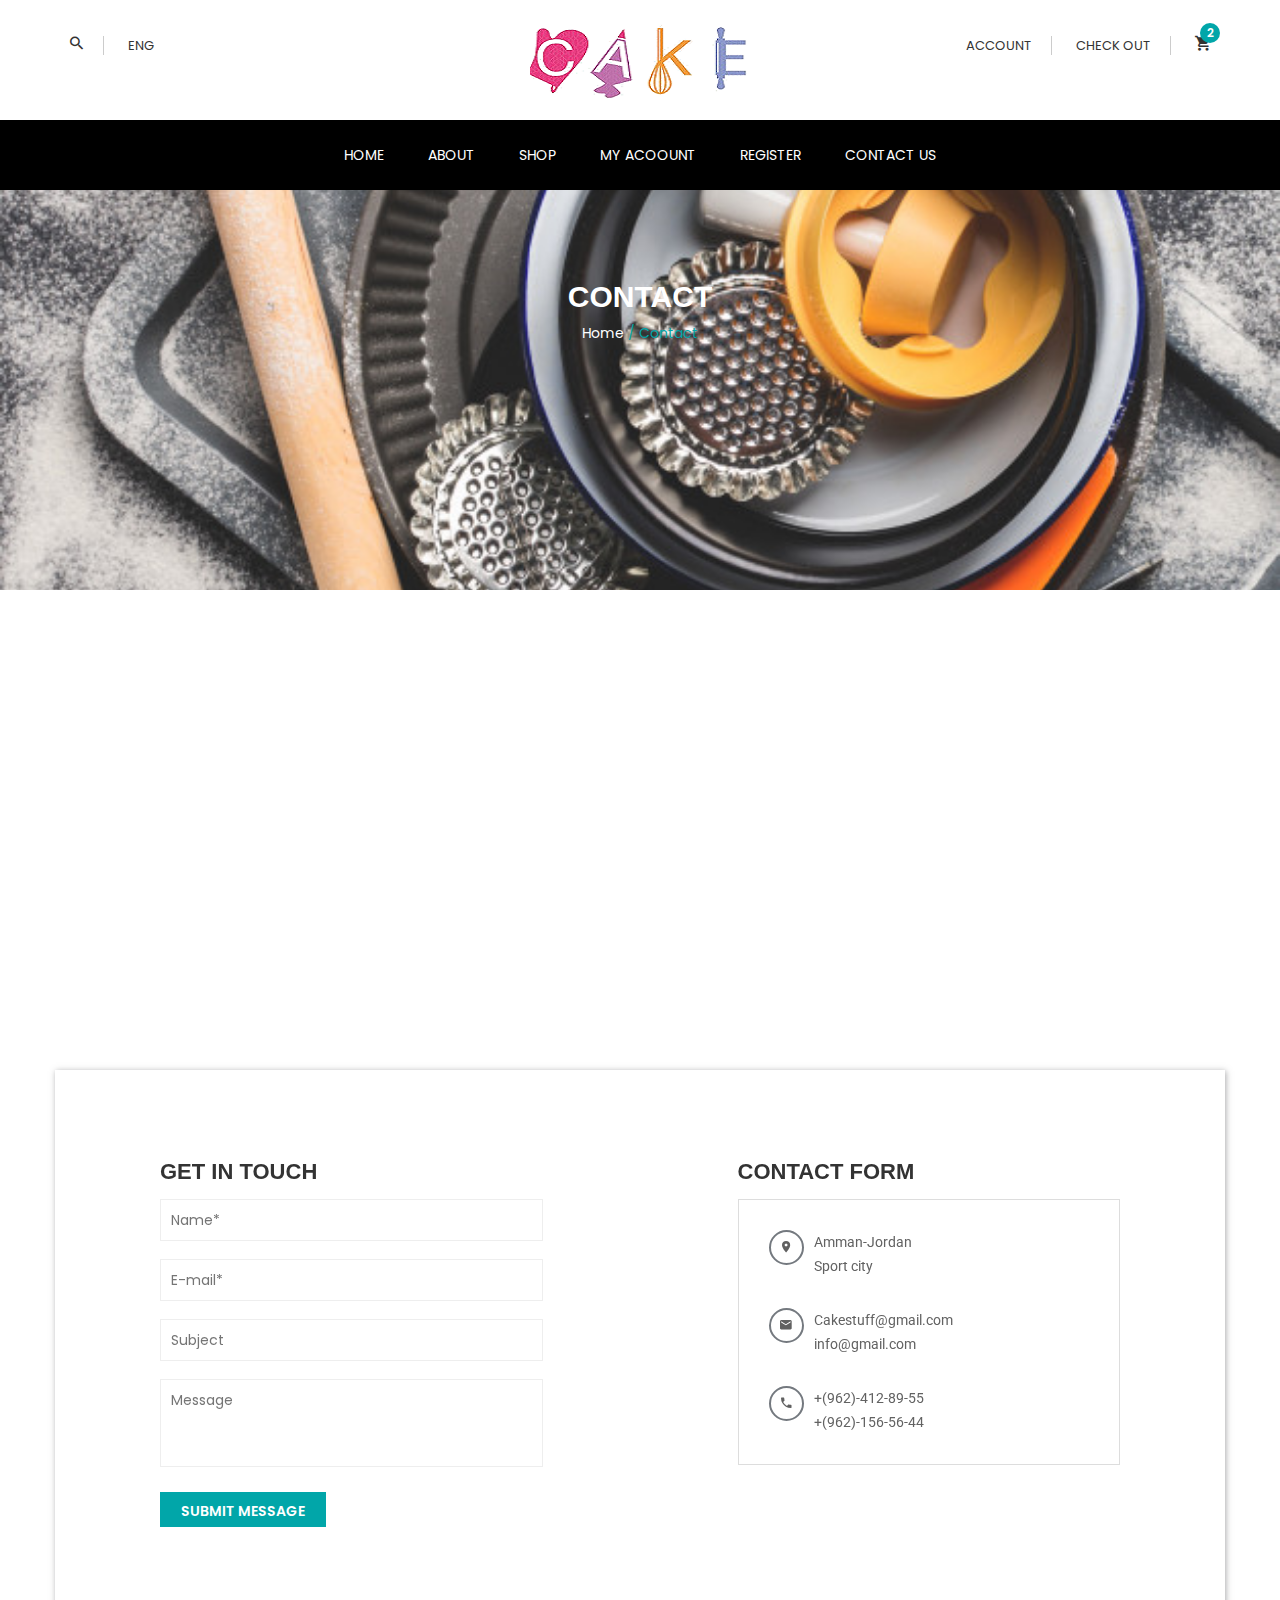
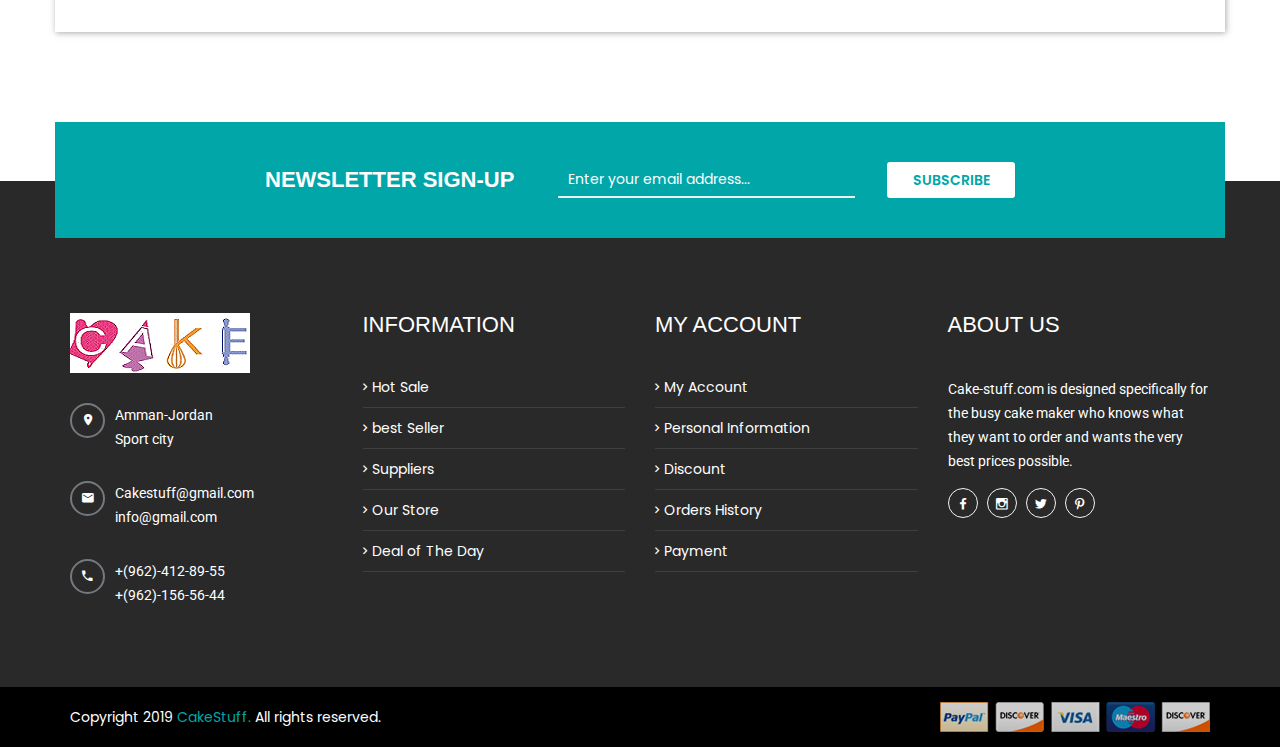
<file: contact.html>
<!DOCTYPE html>
<html class="no-js" lang="zxx">

<head>
    <meta charset="utf-8">
    <meta http-equiv="x-ua-compatible" content="ie=edge">
    <title>Contact</title>
    <meta name="description" content="">
    <meta name="viewport" content="width=device-width, initial-scale=1">

    <!-- Favicon -->
    <link rel="shortcut icon" type="image/x-icon" href="images/favicon.jpg">

    <!-- All css files are included here -->
    <!-- Bootstrap fremwork main css -->
    <link rel="stylesheet" href="css/bootstrap.min.css">
    <!-- This core.css file contents all plugings css file. -->
    <link rel="stylesheet" href="css/core.css">
    <!-- Theme shortcodes/elements style -->
    <link rel="stylesheet" href="css/shortcode/shortcodes.css">
    <!-- Theme main style -->
    <link rel="stylesheet" href="css/style.css">
    <!-- Responsive css -->
    <link rel="stylesheet" href="css/responsive.css">
    <!-- User style -->
    <link rel="stylesheet" href="css/custom.css">
     <link rel="stylesheet" href="css/customstyle.css">
     <!-- jquery hide-->
    <script type="text/javascript" src="js/jquery.js"></script>
    <script type="text/javascript" src="js/customjquery.js"></script>
    <!-- Modernizr JS -->
    <script src="js/vendor/modernizr-2.8.3.min.js"></script>
</head>

<body>
    <!-- Body main wrapper start -->
    <div class="wrapper">
        <!-- Start of header area -->
        <header>
            <div class="header-top-bar white-bg ptb-20">
                <div class="container">
                    <div class="row">
                        <div class="col-sm-4">
                            <div class="header-top">
                                <ul>
                                    <li class="lh-50">
                                        <a href="#" class="pr-20"><i class="zmdi zmdi-search"></i></a>
                                        <div class="header-bottom-search header-top-down header-top-hover lh-35">
                                            <form class="header-search-box" action="#" method="POST">
                                                <div>
                                                    <input type="text" value="" placeholder="Search" autocomplete="off">
                                                    <button class="btn btn-search" type="submit">
                                                        <i class="zmdi zmdi-search"></i>
                                                    </button>
                                                </div>
                                            </form>                                             
                                        </div>
                                    </li>
                                    
                                    <li class="lh-50">
                                        <a href="#" class="prl-20 text-uppercase">ENG</a>
                                        <div class="header-top-down header-top-hover header-top-down-lang pl-15 lh-35 lh-35">
                                            <ul>
                                                <li><a href="#">Arabic</a></li>
                                                <li><a href="#">English</a></li>
                                                <li><a href="#">French</a></li>
                                                <li><a href="#">German</a></li>
                                                <li><a href="#">Spanish</a></li>
                                            </ul>
                                        </div>
                                    </li>
                                </ul>
                            </div>
                        </div>
                        <div class="col-sm-4">
                            <div class="header-logo text-center">
                                <a href="index.html">
                                    <img alt="" src="images/logo/logo.png">
                                </a>
                            </div>
                        </div>
                        <div class="col-sm-4">
                            <div class="header-top header-top-right">
                                <ul>
                                    <li class="lh-50">
                                        <a href="#" class="pr-20 text-uppercase">account</a>
                                        <div class="header-top-down header-top-hover pl-15 lh-35">
                                            <ul>
                                                <li><a href="login.html">Login</a></li>
                                                
                                                <li><a href="checkout.html">Checkout</a></li>
                                                <li><a href="wishlist.html">Wishlist</a></li>
                                            </ul>
                                        </div>
                                    </li>
                                    <li class="lh-50">
                                        <a href="checkout.html" class="prl-20 text-uppercase">check out</a>
                                    </li>
                                    <li class="cart-link lh-50">
                                        <a href="#" class="pl-20">
                                            <i class="zmdi zmdi-shopping-cart"></i>
                                            <span>2</span>
                                        </a>
                                        <div class="mini-cart-inner header-top-down p-20">
                                            <ul class="cart-list">
                                                <li id="hidecontent6" class="p-10 mb-15">
                                                    <a href="product-details.html" class="product-image">
                                                        <img src="images/shop/cart/1.jpg" alt="">
                                                    </a>
                                                    <div id="hide6" class="product-details ml-10">
                                                        <a  class="remove">
                                                            <i class="zmdi zmdi-close"></i>
                                                        </a>
                                                        <a href="product-details.html" class="product-name mb-10">Decorating Cake<br> Bag</a>
                                                        
                                                        <span class="selected-size">$ 10.66</span>
                                                    </div>
                                                </li>
                                                <li id="hidecontent7" class="p-10 mb-15">
                                                    <a href="product-details.html" class="product-image">
                                                        <img src="images/shop/cart/2.jpg" alt="">
                                                    </a>
                                                    <div id="hide7" class="product-details ml-10">
                                                        <a  class="remove">
                                                            <i class="zmdi zmdi-close"></i>
                                                        </a>
                                                        <a href="product-details.html" class="product-name mb-10">Rose Silicon Cake Mold</a>
                                                        
                                                        <span class="selected-size">$ 11.61</span>
                                                    </div>
                                                </li>
                                                <li id="hidecontent8" class="p-10 mb-15">
                                                    <a href="product-details.html" class="product-image">
                                                        <img src="images/shop/cart/3.jpg" alt="">
                                                    </a>
                                                    <div id="hide8" class="product-details ml-10">
                                                        <a  class="remove">
                                                            <i class="zmdi zmdi-close"></i>
                                                        </a>
                                                        <a href="product-details.html" class="product-name mb-10">Edible Pearl Candy</a>
                                                        
                                                        <span class="selected-size">$ 9.26</span>
                                                    </div>
                                                </li>
                                            </ul>
                                            <div class="border-bottom"></div>
                                            <div class="cart-footer text-center">
                                                <p class="total mtb-15">
                                                    Subtotal: 
                                                    <span class="ml-35">$31.53</span>
                                                </p>
                                                <p class="buttons m-0">
                                                    <a href="checkout.html" class="button extra-small">
                                                        <span>Checkout</span> 
                                                    </a>
                                                </p>
                                            </div>
                                        </div>
                                    </li>
                                </ul>
                            </div>
                        </div>
                    </div>
                </div>
            </div>
            <div id="sticky-header" class="header-area header-wrapper transparent-header">
                <div class="header-middle-area black-bg">
                    <div class="container">
                        <div class="full-width-mega-dropdown">
                            <div class="row">
                                <div class="col-md-12">
                                    <nav id="primary-menu">
                                        <ul class="main-menu text-center">
                                            <li><a href="index.html">Home</a></li>
                                            <li><a href="about.html">About</a></li>
                                            <li><a href="shop-full.html">Shop</a></li>
                                            
                                            <li><a href="my-account.html">my Acoount</a></li>
                                            <li><a href="login.html">Register</a></li>
                                            <li><a href="contact.html">Contact Us</a></li>
                                        </ul>
                                    </nav>
                                </div>
                            </div>
                        </div>
                    </div>
                </div>
            </div>
            <!-- Mobile Menu Start -->
            <div class="mobile-menu-area">
                <div class="container">
                    <div class="row">
                        <div class="col-lg-12 col-md-12 col-sm-12">
                            <div class="mobile-menu">
                                <nav id="dropdown">
                                    <ul>
                                        <li><a href="index.html">Home</a></li>
                                            <li><a href="about.html">About</a></li>
                                            <li><a href="shop-full.html">Shop</a></li>
                                            
                                            <li><a href="my-account.html">my Acoount</a></li>
                                            <li><a href="login.html">Register</a></li>
                                            <li><a href="contact.html">Contact Us</a></li>
                                    </ul>
                                </nav>
                            </div>
                        </div>
                    </div>
                </div>
            </div>      
            <!-- Mobile Menu End -->          
        </header>
        <!-- End of header area -->
        <!-- Start Breadcrumbs Area -->
        <div class="breadcrumbs-area section-padding">
            <div class="container">
                <div class="row">
                    <div class="col-md-12">
                        <div class="breadcrumbs text-center text-white">
                           <h3 class="text-uppercase">Contact</h3> 
                           <ul class="breadcrumbs-list">
                                <li>
                                    <a href="index.html" title="Return to Home">Home</a>
                                </li>
                                <li>/</li>
                                <li>Contact</li>
                            </ul>
                        </div>
                    </div>
                </div>
            </div>
        </div>
        <!-- End Of Breadcrumbs Area -->
        <!-- Start page content -->
        <section id="page-content" class="page-wrapper">
            <!-- Map Area Start -->
            <div class="map-area">
                <div>
                  <iframe src="https://www.google.com/maps/embed?pb=!1m10!1m8!1m3!1d27072.58628586715!2d35.90235361992205!3d31.98602874422622!3m2!1i1024!2i768!4f13.1!5e0!3m2!1sen!2sjo!4v1568552096741!5m2!1sen!2sjo" frameborder="0" style="border:0; width:100%;height:600px;" allowfullscreen=""></iframe>
                </div>
            </div>
            <!-- Map Area End -->
            <!-- Address Information Area Start -->
            <div class="address-info-area mb-90">
                <div class="container">
                    <div class="row">
                        <div class="address-info p-90 clearfix">
                            <div class="col-md-5 col-sm-6">
                                <div class="contact-form">
                                    <div class="title text-uppercase mb-15">
                                        <h4><strong>get in touch</strong></h4>
                                    </div>
                                    <form id="contact-form" action="mail.php" method="post">
                                        <input type="text" name="name" placeholder="Name*">
                                        <input type="email" name="email" placeholder="E-mail*">
                                        <input type="text" name="subject" placeholder="Subject">
                                        <textarea name="message" placeholder="Message"></textarea>
                                        <button class="submit-btn mt-20" type="submit">submit message</button>
                                    </form>
                                    <p class="form-messege"></p>
                                </div>
                            </div>
                            <div class="col-md-offset-2 col-md-5 col-sm-6">
                                <div class="contact-address">
                                    <div class="title text-uppercase mb-15">
                                        <h4><strong>CONTACT FORM</strong></h4>
                                    </div>
                                    <ul class="toggle-footer text-ash p-30">
                                        <li class="mb-30 pl-45">
                                            <i class="zmdi zmdi-pin"></i>
                                            <p>Amman-Jordan <br>
                                               Sport city</p>
                                        </li>
                                        <li class="mb-30 pl-45">
                                            <i class="zmdi zmdi-email"></i>
                                            <p>Cakestuff@gmail.com <br>
                                            info@gmail.com</p>
                                        </li>
                                        <li class="pl-45">
                                            <i class="zmdi zmdi-phone"></i>
                                            <p>+(962)-412-89-55<br>
                                            +(962)-156-56-44</p>
                                        </li>
                                    </ul>
                                </div>
                            </div>
                        </div>
                    </div>
                </div>
            </div>
            <!-- Address Information Area End -->

            
            <!-- Start Newsletter Area -->
            <div class="newsletter-area">
                <div class="container">
                    <div class="row">
                        <div class="newsletter-content default-bg clearfix ptb-40">
                            <div class="col-md-offset-2 col-md-3 col-sm-5">
                                <div class="newsletter-title text-white text-uppercase">
                                    <h4>NewsLetter Sign-Up</h4>
                                </div>
                            </div>
                            <div class="col-md-5 col-sm-7">
                                <div class="signup-form">
                                    <form class="news-form" action="#">
                                        <input type="text" placeholder="Enter your email address..." class="f-form">
                                        <button class="submit text-uppercase">subscribe</button>
                                    </form>
                                </div>
                            </div>
                        </div>
                    </div>
                </div>
            </div>
            <!-- End Of Newsletter Area -->
        </section>
        <!-- End page content -->
        <!-- Start footer area -->
        <footer id="footer" class="footer-area">
            <div class="footer-top-area gray-bg">
                <div class="container">
                    <div class="row">
                        <div class="col-md-3 col-sm-6">
                            <div class="footer-widget">
                                <div class="footer-widget-img pb-30">
                                    <a href="index.html">
                                        <img src="images/logo/logo-2.png" alt="">
                                    </a>
                                </div>
                                <ul class="toggle-footer text-white">
                                    <li class="mb-30 pl-45">
                                        <i class="zmdi zmdi-pin"></i>
                                        <p>Amman-Jordan <br>
                                               Sport city</p>
                                    </li>
                                    <li class="mb-30 pl-45">
                                        <i class="zmdi zmdi-email"></i>
                                        <p>Cakestuff@gmail.com <br>
                                            info@gmail.com</p>
                                    </li>
                                    <li class="pl-45">
                                        <i class="zmdi zmdi-phone"></i>
                                        <p>+(962)-412-89-55<br>
                                          +(962)-156-56-44</p>
                                    </li>
                                </ul>
                            </div>
                        </div>
                        <div class="col-md-3 col-sm-6">
                            <div class="text-white footer-information">
                                <h4 class="pb-40 m-0 text-uppercase">information</h4>
                                <ul class="footer-menu">
                                    <li><a href="index.html"><i class="zmdi zmdi-chevron-right"></i>Hot Sale</a></li>
                                    <li><a href="index.html"><i class="zmdi zmdi-chevron-right"></i>best Seller</a></li>
                                    <li><a href="#"><i class="zmdi zmdi-chevron-right"></i>Suppliers</a></li>
                                    <li><a href="#"><i class="zmdi zmdi-chevron-right"></i>Our Store</a></li>
                                    <li><a href="#"><i class="zmdi zmdi-chevron-right"></i>Deal of The Day</a></li>
                                </ul>
                            </div>
                        </div>
                        <div class="col-md-3 col-sm-6">
                            <div class="text-white footer-account">
                                <h4 class="pb-40 m-0 text-uppercase">MY ACCOUNT</h4>
                                <ul class="footer-menu">
                                    <li><a href="my-account.html"><i class="zmdi zmdi-chevron-right"></i>My Account</a></li>
                                    <li><a href="my-account.html"><i class="zmdi zmdi-chevron-right"></i>Personal Information</a></li>
                                    <li><a href="#"><i class="zmdi zmdi-chevron-right"></i>Discount</a></li>
                                    <li><a href="#"><i class="zmdi zmdi-chevron-right"></i>Orders History</a></li>
                                    <li><a href="checkout.html"><i class="zmdi zmdi-chevron-right"></i>Payment</a></li>
                                </ul>
                            </div>
                        </div>
                        <div class="col-md-3 col-sm-6">
                            <div class="text-white footer-about-us">
                                <h4 class="pb-40 m-0 text-uppercase">about us</h4>
                                <p>Cake-stuff.com is designed specifically for the busy cake maker who knows what they want to order and wants the very best prices possible.</p>
                                <ul class="footer-social-icon">
                                    <li><a href="https://www.facebook.com/" target="_blank"><i class="zmdi zmdi-facebook"></i></a></li>
                                    <li><a href="https://www.instagram.com" target="_blank"><i class="zmdi zmdi-instagram"></i></a></li>
                                    <li><a href="https://twitter.com" target="_blank"><i class="zmdi zmdi-twitter"></i></a></li>
                                    <li><a href="https://www.pinterest.com/" target="_blank"><i class="zmdi zmdi-pinterest"></i></a></li>
                                </ul>
                            </div>
                        </div>
                    </div>
                </div>
            </div> 
            <div class="footer-bottom black-bg ptb-15">
                <div class="container">
                    <div class="row">
                        <div class="col-sm-6">
                            <div class="copyright text-white">
                                <p> <i class="fa fa-copyright"></i>Copyright 2019<a href="index.html" target="_blank"> CakeStuff.</a> All rights reserved. </p>
                            </div>
                        </div>
                        <div class="col-sm-6">
                            <div class="footer-img">
                                <img src="images/payment.png" alt="">
                            </div>
                        </div>
                    </div>
                </div>
            </div>           
        </footer>
        <!-- End footer area -->
    </div>
    <!-- Body main wrapper end -->


    <!-- Placed js at the end of the document so the pages load faster -->

    <!-- jquery latest version -->
    <script src="js/vendor/jquery-3.1.1.min.js"></script>
    <!-- Bootstrap framework js -->
    <script src="js/bootstrap.min.js"></script>
   
    <!-- All js plugins included in this file. -->
    <script src="js/plugins.js"></script>
    
    <!-- Main js file that contents all jQuery plugins activation. -->
    <script src="js/main.js"></script>

</body>

</html>
</file>
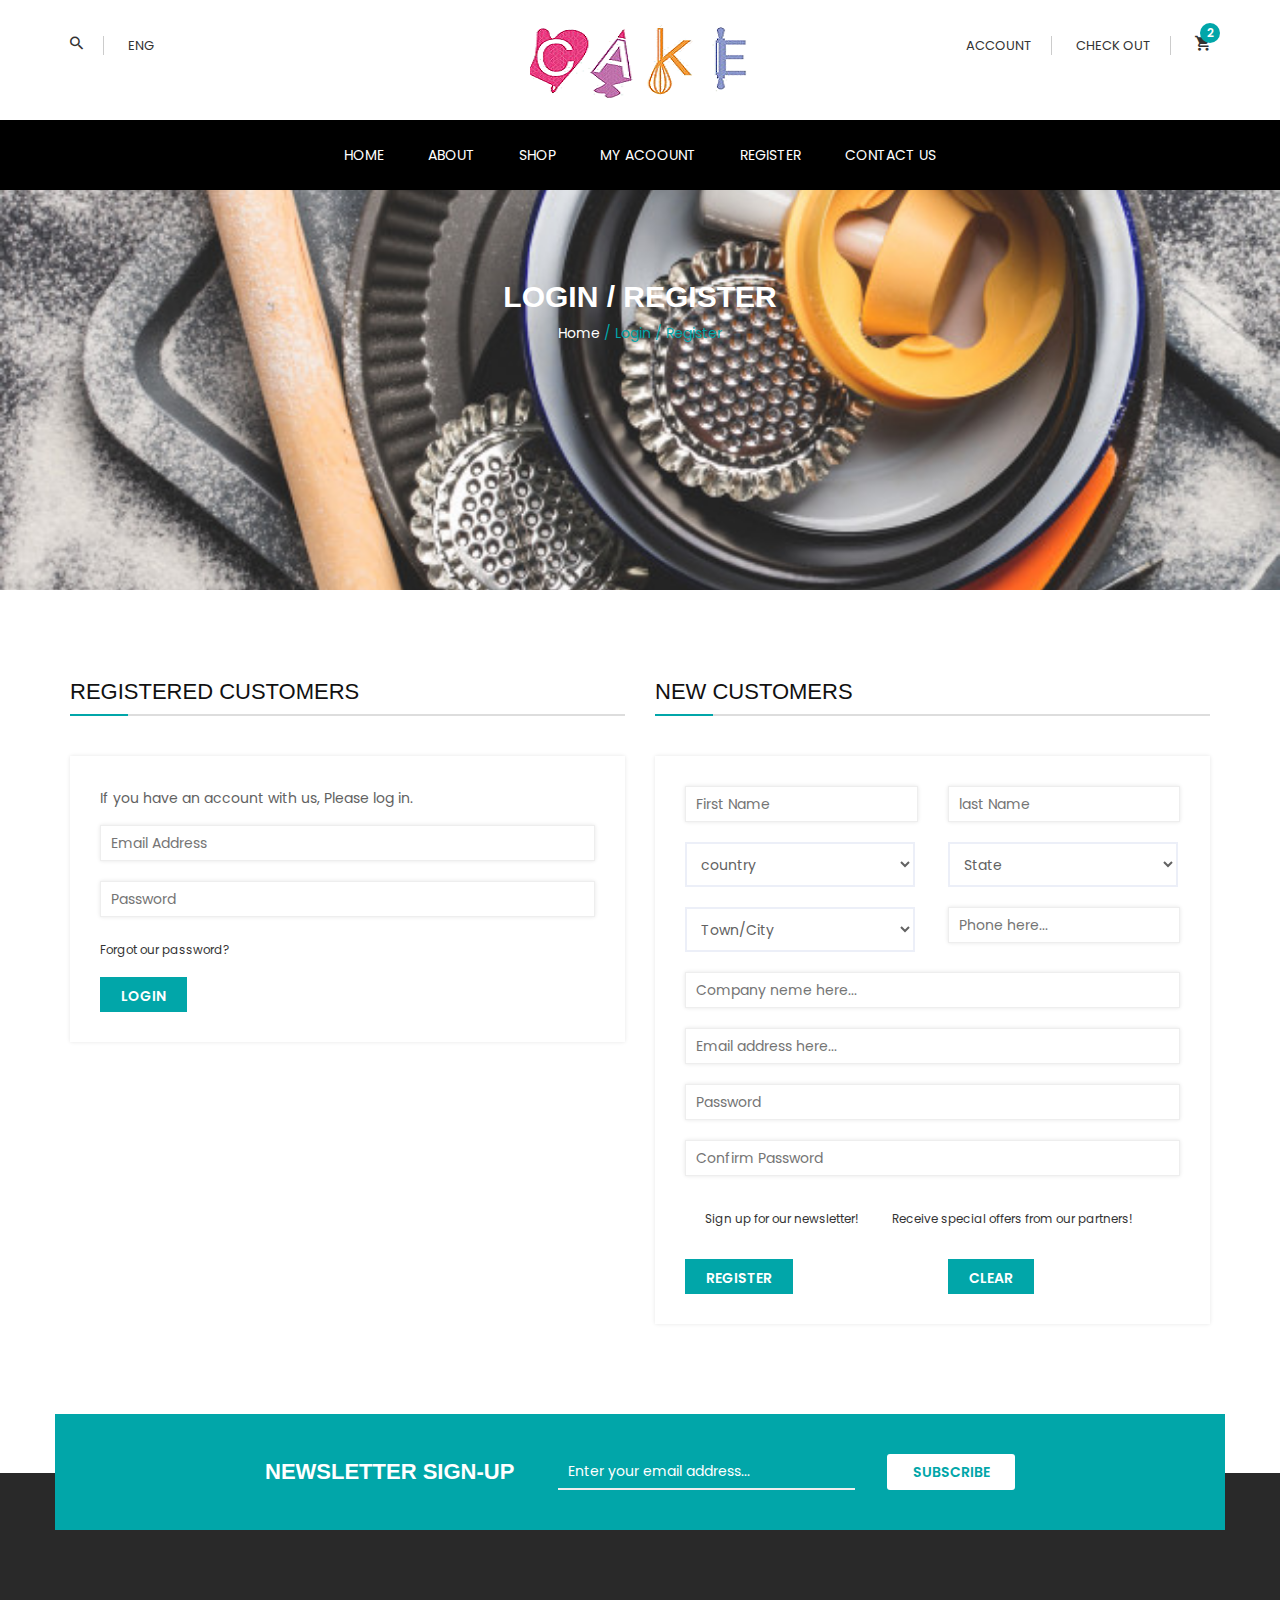
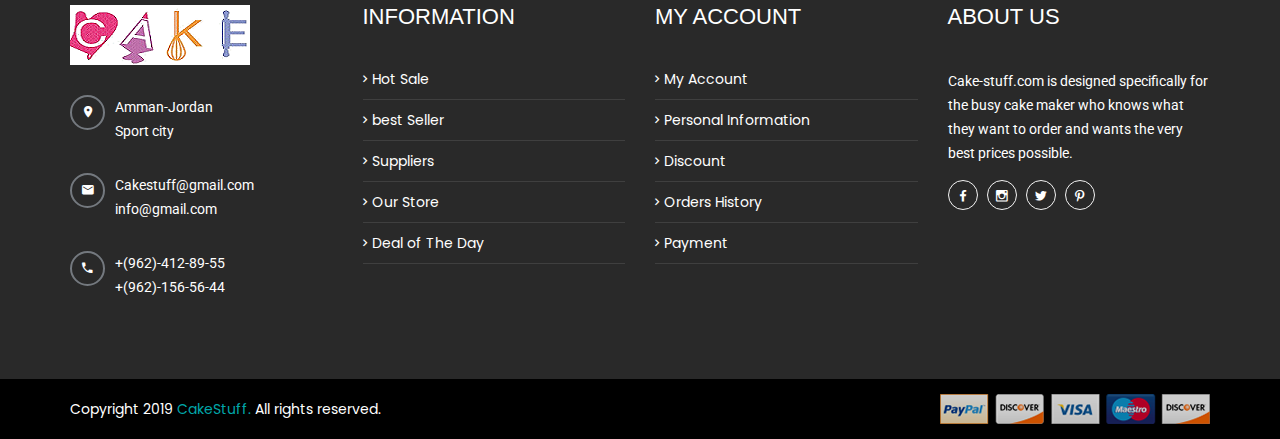
<file: login.html>
<!DOCTYPE html>
<html class="no-js" lang="zxx">

<head>
    <meta charset="utf-8">
    <meta http-equiv="x-ua-compatible" content="ie=edge">
    <title>Login / Register</title>
    <meta name="description" content="">
    <meta name="viewport" content="width=device-width, initial-scale=1">

    <!-- Favicon -->
    <link rel="shortcut icon" type="image/x-icon" href="images/favicon.jpg">

    <!-- All css files are included here -->
    <!-- Bootstrap fremwork main css -->
    <link rel="stylesheet" href="css/bootstrap.min.css">
    <!-- This core.css file contents all plugings css file. -->
    <link rel="stylesheet" href="css/core.css">
    <!-- Theme shortcodes/elements style -->
    <link rel="stylesheet" href="css/shortcode/shortcodes.css">
    <!-- Theme main style -->
    <link rel="stylesheet" href="css/style.css">
    <!-- Responsive css -->
    <link rel="stylesheet" href="css/responsive.css">
    <!-- User style -->
    <link rel="stylesheet" href="css/custom.css">
     <link rel="stylesheet" href="css/customstyle.css">
     <!-- jquery hide-->
    <script type="text/javascript" src="js/jquery.js"></script>
    <script type="text/javascript" src="js/customjquery.js"></script>


    <!-- Modernizr JS -->
    <script src="js/vendor/modernizr-2.8.3.min.js"></script>
</head>

<body>
    <!-- Body main wrapper start -->
    <div class="wrapper">
        <!-- Start of header area -->
        <header>
            <div class="header-top-bar white-bg ptb-20">
                <div class="container">
                    <div class="row">
                        <div class="col-sm-4">
                            <div class="header-top">
                                <ul>
                                    <li class="lh-50">
                                        <a href="#" class="pr-20"><i class="zmdi zmdi-search"></i></a>
                                        <div class="header-bottom-search header-top-down header-top-hover lh-35">
                                            <form class="header-search-box" action="#" method="POST">
                                                <div>
                                                    <input type="text" value="" placeholder="Search" autocomplete="off">
                                                    <button class="btn btn-search" type="submit">
                                                        <i class="zmdi zmdi-search"></i>
                                                    </button>
                                                </div>
                                            </form>                                             
                                        </div>
                                    </li>
                                    
                                    <li class="lh-50">
                                        <a href="#" class="prl-20 text-uppercase">ENG</a>
                                        <div class="header-top-down header-top-hover header-top-down-lang pl-15 lh-35 lh-35">
                                            <ul>
                                                <li><a href="#">Arabic</a></li>
                                                <li><a href="#">English</a></li>
                                                <li><a href="#">French</a></li>
                                                <li><a href="#">German</a></li>
                                                <li><a href="#">Spanish</a></li>
                                            </ul>
                                        </div>
                                    </li>
                                </ul>
                            </div>
                        </div>
                        <div class="col-sm-4">
                            <div class="header-logo text-center">
                                <a href="index.html">
                                    <img alt="" src="images/logo/logo.png">
                                </a>
                            </div>
                        </div>
                        <div class="col-sm-4">
                            <div class="header-top header-top-right">
                                <ul>
                                    <li class="lh-50">
                                        <a href="#" class="pr-20 text-uppercase">account</a>
                                        <div class="header-top-down header-top-hover pl-15 lh-35">
                                            <ul>
                                                <li><a href="login.html">Login</a></li>
                                                
                                                <li><a href="checkout.html">Checkout</a></li>
                                                <li><a href="wishlist.html">Wishlist</a></li>
                                            </ul>
                                        </div>
                                    </li>
                                    <li class="lh-50">
                                        <a href="checkout.html" class="prl-20 text-uppercase">check out</a>
                                    </li>
                                    <li class="cart-link lh-50">
                                        <a href="#" class="pl-20">
                                            <i class="zmdi zmdi-shopping-cart"></i>
                                            <span>2</span>
                                        </a>
                                        <div class="mini-cart-inner header-top-down p-20">
                                            <ul class="cart-list">
                                                <li id="hidecontent6" class="p-10 mb-15">
                                                    <a href="product-details.html" class="product-image">
                                                        <img src="images/shop/cart/1.jpg" alt="">
                                                    </a>
                                                    <div id="hide6" class="product-details ml-10">
                                                        <a  class="remove">
                                                            <i class="zmdi zmdi-close"></i>
                                                        </a>
                                                        <a href="product-details.html" class="product-name mb-10">Decorating Cake<br> Bag</a>
                                                        
                                                        <span class="selected-size">$ 10.66</span>
                                                    </div>
                                                </li>
                                                <li id="hidecontent7" class="p-10 mb-15">
                                                    <a href="product-details.html" class="product-image">
                                                        <img src="images/shop/cart/2.jpg" alt="">
                                                    </a>
                                                    <div id="hide7" class="product-details ml-10">
                                                        <a  class="remove">
                                                            <i class="zmdi zmdi-close"></i>
                                                        </a>
                                                        <a href="product-details.html" class="product-name mb-10">Rose Silicon Cake Mold</a>
                                                        
                                                        <span class="selected-size">$ 11.61</span>
                                                    </div>
                                                </li>
                                                <li id="hidecontent8" class="p-10 mb-15">
                                                    <a href="product-details.html" class="product-image">
                                                        <img src="images/shop/cart/3.jpg" alt="">
                                                    </a>
                                                    <div id="hide8" class="product-details ml-10">
                                                        <a  class="remove">
                                                            <i class="zmdi zmdi-close"></i>
                                                        </a>
                                                        <a href="product-details.html" class="product-name mb-10">Edible Pearl Candy</a>
                                                        
                                                        <span class="selected-size">$ 9.26</span>
                                                    </div>
                                                </li>
                                            </ul>
                                            <div class="border-bottom"></div>
                                            <div class="cart-footer text-center">
                                                <p class="total mtb-15">
                                                    Subtotal: 
                                                    <span class="ml-35">$31.53</span>
                                                </p>
                                                <p class="buttons m-0">
                                                    <a href="checkout.html" class="button extra-small">
                                                        <span>Checkout</span> 
                                                    </a>
                                                </p>
                                            </div>
                                        </div>
                                    </li>
                                </ul>
                            </div>
                        </div>
                    </div>
                </div>
            </div>
            <div id="sticky-header" class="header-area header-wrapper transparent-header">
                <div class="header-middle-area black-bg">
                    <div class="container">
                        <div class="full-width-mega-dropdown">
                            <div class="row">
                                <div class="col-md-12">
                                    <nav id="primary-menu">
                                        <ul class="main-menu text-center">
                                            <li><a href="index.html">Home</a></li>
                                            <li><a href="about.html">About</a></li>
                                            <li><a href="shop-full.html">Shop</a></li>
                                            
                                            <li><a href="my-account.html">my Acoount</a></li>
                                            <li><a href="login.html">Register</a></li>
                                            <li><a href="contact.html">Contact Us</a></li>
                                        </ul>
                                    </nav>
                                </div>
                            </div>
                        </div>
                    </div>
                </div>
            </div>
            <!-- Mobile Menu Start -->
            <div class="mobile-menu-area">
                <div class="container">
                    <div class="row">
                        <div class="col-lg-12 col-md-12 col-sm-12">
                            <div class="mobile-menu">
                                <nav id="dropdown">
                                    <ul>
                                        <li><a href="index.html">Home</a></li>
                                            <li><a href="about.html">About</a></li>
                                            <li><a href="shop-full.html">Shop</a></li>
                                            
                                            <li><a href="my-account.html">my Acoount</a></li>
                                            <li><a href="login.html">Register</a></li>
                                            <li><a href="contact.html">Contact Us</a></li>
                                    </ul>
                                </nav>
                            </div>
                        </div>
                    </div>
                </div>
            </div>      
            <!-- Mobile Menu End -->          
        </header>
        <!-- End of header area -->
        <!-- Start Breadcrumbs Area -->
        <div class="breadcrumbs-area section-padding">
            <div class="container">
                <div class="row">
                    <div class="col-md-12">
                        <div class="breadcrumbs text-center text-white">
                            <h3 class="text-uppercase">Login / Register</h3>
                            <ul class="breadcrumbs-list">
                                <li>
                                    <a href="index.html" title="Return to Home">Home</a>
                                </li>
                                <li>/</li>
                                <li>Login / Register</li>
                            </ul>
                        </div>
                    </div>
                </div>
            </div>
        </div>
        <!-- End Of Breadcrumbs Area -->
        <!-- Start page content -->
        <section id="page-content" class="page-wrapper">
            <!-- Start Wishlist Area -->
            <div class="login-section section-padding">
                <div class="container">
                    <div class="row">
                        <div class="col-md-6">
                            <div class="registered-customers">
                                <div class="section-title text-uppercase mb-40">
                                    <h4>REGISTERED CUSTOMERS</h4>
                                </div>
                                <form action="#">
                                    <div class="login-account p-30 box-shadow">
                                        <p>If you have an account with us, Please log in.</p>
                                        <input type="text" placeholder="Email Address" name="name">
                                        <input type="password" placeholder="Password" name="password">
                                        <p><small><a href="#">Forgot our password?</a></small></p>
                                        <button type="submit" class="submit-btn">login</button>
                                    </div>
                                </form>
                            </div>
                        </div>
                        <div class="col-md-6">
                            <div class="registered-customers">
                                <div class="section-title text-uppercase mb-40">
                                    <h4>NEW CUSTOMERS</h4>
                                </div>
                                <form action="#">
                                    <div class="login-account p-30 box-shadow">
                                        <div class="row">
                                            <div class="col-sm-6">
                                                <input type="text" placeholder="First Name">
                                            </div>
                                            <div class="col-sm-6">
                                                <input type="text" placeholder="last Name">
                                            </div>
                                            <div class="col-sm-6">
                                                <select class="custom-select">
                                                    <option value="defalt">country</option>
                                                    <option value="c-1">Jordan</option>
                                                    <option value="c-2">United Arab Emirates</option>
                                                    <option value="c-3">Iraq</option>
                                                    <option value="c-4">Turkey</option>
                                                    <option value="c-5">Australia</option>
                                                    <option value="c-6">Bangladesh</option>
                                                    <option value="c-7">Unitd States</option>
                                                    <option value="c-8">Unitd Kingdom</option>
                                                </select>
                                            </div>
                                            <div class="col-sm-6">
                                                <select class="custom-select">
                                                    <option value="defalt">State</option>
                                                    <option value="c-1">Melbourne</option>
                                                    <option value="c-2">Dhaka</option>
                                                    <option value="c-3">New York</option>
                                                    <option value="c-4">London</option>
                                                </select>
                                            </div>
                                            <div class="col-sm-6">
                                                <select class="custom-select">
                                                    <option value="defalt">Town/City</option>
                                                    <option value="c-1">Amman</option>
                                                    <option value="c-2">Dubai</option>
                                                    <option value="c-3">Baghdad</option>
                                                    <option value="c-4">Ankara</option>
                                                    <option value="c-5">Victoria</option>
                                                    <option value="c-6">Chittagong</option>
                                                    <option value="c-7">Boston</option>
                                                    <option value="c-8">Cambridge</option>
                                                </select>
                                            </div>
                                            <div class="col-sm-6">
                                                <input type="text" placeholder="Phone here...">
                                            </div>
                                        </div>
                                        <input type="text" placeholder="Company neme here...">
                                        <input type="text" placeholder="Email address here...">
                                        <input type="password" placeholder="Password">
                                        <input type="password" placeholder="Confirm Password">
                                        <div class="checkbox">
                                            <label class="mr-10">
                                                <small>
                                                    <input type="checkbox" name="signup">Sign up for our newsletter!
                                                </small>
                                            </label>
                                            <label>
                                                <small>
                                                    <input type="checkbox" name="signup">Receive special offers from our partners!
                                                </small>
                                            </label>
                                        </div>
                                        <div class="row">
                                            <div class="col-md-6">
                                                <button value="register" type="submit" class="submit-btn mt-20">Register</button>
                                            </div>
                                            <div class="col-md-6">
                                                <button type="reset" class="submit-btn mt-20">Clear</button>
                                            </div>
                                        </div>
                                    </div>
                                </form>
                            </div>
                        </div>
                    </div>
                </div>
            </div>
            <!-- End Of Wishlist Area -->

            
            <!-- Start Newsletter Area -->
            <div class="newsletter-area">
                <div class="container">
                    <div class="row">
                        <div class="newsletter-content default-bg clearfix ptb-40">
                            <div class="col-md-offset-2 col-md-3 col-sm-5">
                                <div class="newsletter-title text-white text-uppercase">
                                    <h4>NewsLetter Sign-Up</h4>
                                </div>
                            </div>
                            <div class="col-md-5 col-sm-7">
                                <div class="signup-form">
                                    <form class="news-form" action="#">
                                        <input type="text" placeholder="Enter your email address..." class="f-form">
                                        <button class="submit text-uppercase">subscribe</button>
                                    </form>
                                </div>
                            </div>
                        </div>
                    </div>
                </div>
            </div>
            <!-- End Of Newsletter Area -->
        </section>
        <!-- End page content -->
       <!-- Start footer area -->
        <footer id="footer" class="footer-area">
            <div class="footer-top-area gray-bg">
                <div class="container">
                    <div class="row">
                        <div class="col-md-3 col-sm-6">
                            <div class="footer-widget">
                                <div class="footer-widget-img pb-30">
                                    <a href="index.html">
                                        <img src="images/logo/logo-2.png" alt="">
                                    </a>
                                </div>
                                <ul class="toggle-footer text-white">
                                    <li class="mb-30 pl-45">
                                        <i class="zmdi zmdi-pin"></i>
                                        <p>Amman-Jordan <br>
                                               Sport city</p>
                                    </li>
                                    <li class="mb-30 pl-45">
                                        <i class="zmdi zmdi-email"></i>
                                        <p>Cakestuff@gmail.com <br>
                                            info@gmail.com</p>
                                    </li>
                                    <li class="pl-45">
                                        <i class="zmdi zmdi-phone"></i>
                                        <p>+(962)-412-89-55<br>
                                          +(962)-156-56-44</p>
                                    </li>
                                </ul>
                            </div>
                        </div>
                        <div class="col-md-3 col-sm-6">
                            <div class="text-white footer-information">
                                <h4 class="pb-40 m-0 text-uppercase">information</h4>
                                <ul class="footer-menu">
                                    <li><a href="index.html"><i class="zmdi zmdi-chevron-right"></i>Hot Sale</a></li>
                                    <li><a href="index.html"><i class="zmdi zmdi-chevron-right"></i>best Seller</a></li>
                                    <li><a href="#"><i class="zmdi zmdi-chevron-right"></i>Suppliers</a></li>
                                    <li><a href="#"><i class="zmdi zmdi-chevron-right"></i>Our Store</a></li>
                                    <li><a href="#"><i class="zmdi zmdi-chevron-right"></i>Deal of The Day</a></li>
                                </ul>
                            </div>
                        </div>
                        <div class="col-md-3 col-sm-6">
                            <div class="text-white footer-account">
                                <h4 class="pb-40 m-0 text-uppercase">MY ACCOUNT</h4>
                                <ul class="footer-menu">
                                    <li><a href="my-account.html"><i class="zmdi zmdi-chevron-right"></i>My Account</a></li>
                                    <li><a href="my-account.html"><i class="zmdi zmdi-chevron-right"></i>Personal Information</a></li>
                                    <li><a href="#"><i class="zmdi zmdi-chevron-right"></i>Discount</a></li>
                                    <li><a href="#"><i class="zmdi zmdi-chevron-right"></i>Orders History</a></li>
                                    <li><a href="checkout.html"><i class="zmdi zmdi-chevron-right"></i>Payment</a></li>
                                </ul>
                            </div>
                        </div>
                        <div class="col-md-3 col-sm-6">
                            <div class="text-white footer-about-us">
                                <h4 class="pb-40 m-0 text-uppercase">about us</h4>
                                <p>Cake-stuff.com is designed specifically for the busy cake maker who knows what they want to order and wants the very best prices possible.</p>
                                <ul class="footer-social-icon">
                                    <li><a href="https://www.facebook.com/" target="_blank"><i class="zmdi zmdi-facebook"></i></a></li>
                                    <li><a href="https://www.instagram.com" target="_blank"><i class="zmdi zmdi-instagram"></i></a></li>
                                    <li><a href="https://twitter.com" target="_blank"><i class="zmdi zmdi-twitter"></i></a></li>
                                    <li><a href="https://www.pinterest.com/" target="_blank"><i class="zmdi zmdi-pinterest"></i></a></li>
                                </ul>
                            </div>
                        </div>
                    </div>
                </div>
            </div> 
            <div class="footer-bottom black-bg ptb-15">
                <div class="container">
                    <div class="row">
                        <div class="col-sm-6">
                            <div class="copyright text-white">
                                <p> <i class="fa fa-copyright"></i>Copyright 2019<a href="index.html" target="_blank"> CakeStuff.</a> All rights reserved. </p>
                            </div>
                        </div>
                        <div class="col-sm-6">
                            <div class="footer-img">
                                <img src="images/payment.png" alt="">
                            </div>
                        </div>
                    </div>
                </div>
            </div>           
        </footer>
        <!-- End footer area -->
    </div>
    <!-- Body main wrapper end -->


    <!-- Placed js at the end of the document so the pages load faster -->

    <!-- jquery latest version -->
    <script src="js/vendor/jquery-3.1.1.min.js"></script>
    <!-- Bootstrap framework js -->
    <script src="js/bootstrap.min.js"></script>
    <!-- All js plugins included in this file. -->
    <script src="js/plugins.js"></script>
    <!-- Main js file that contents all jQuery plugins activation. -->
    <script src="js/main.js"></script>

</body>

</html>
</file>
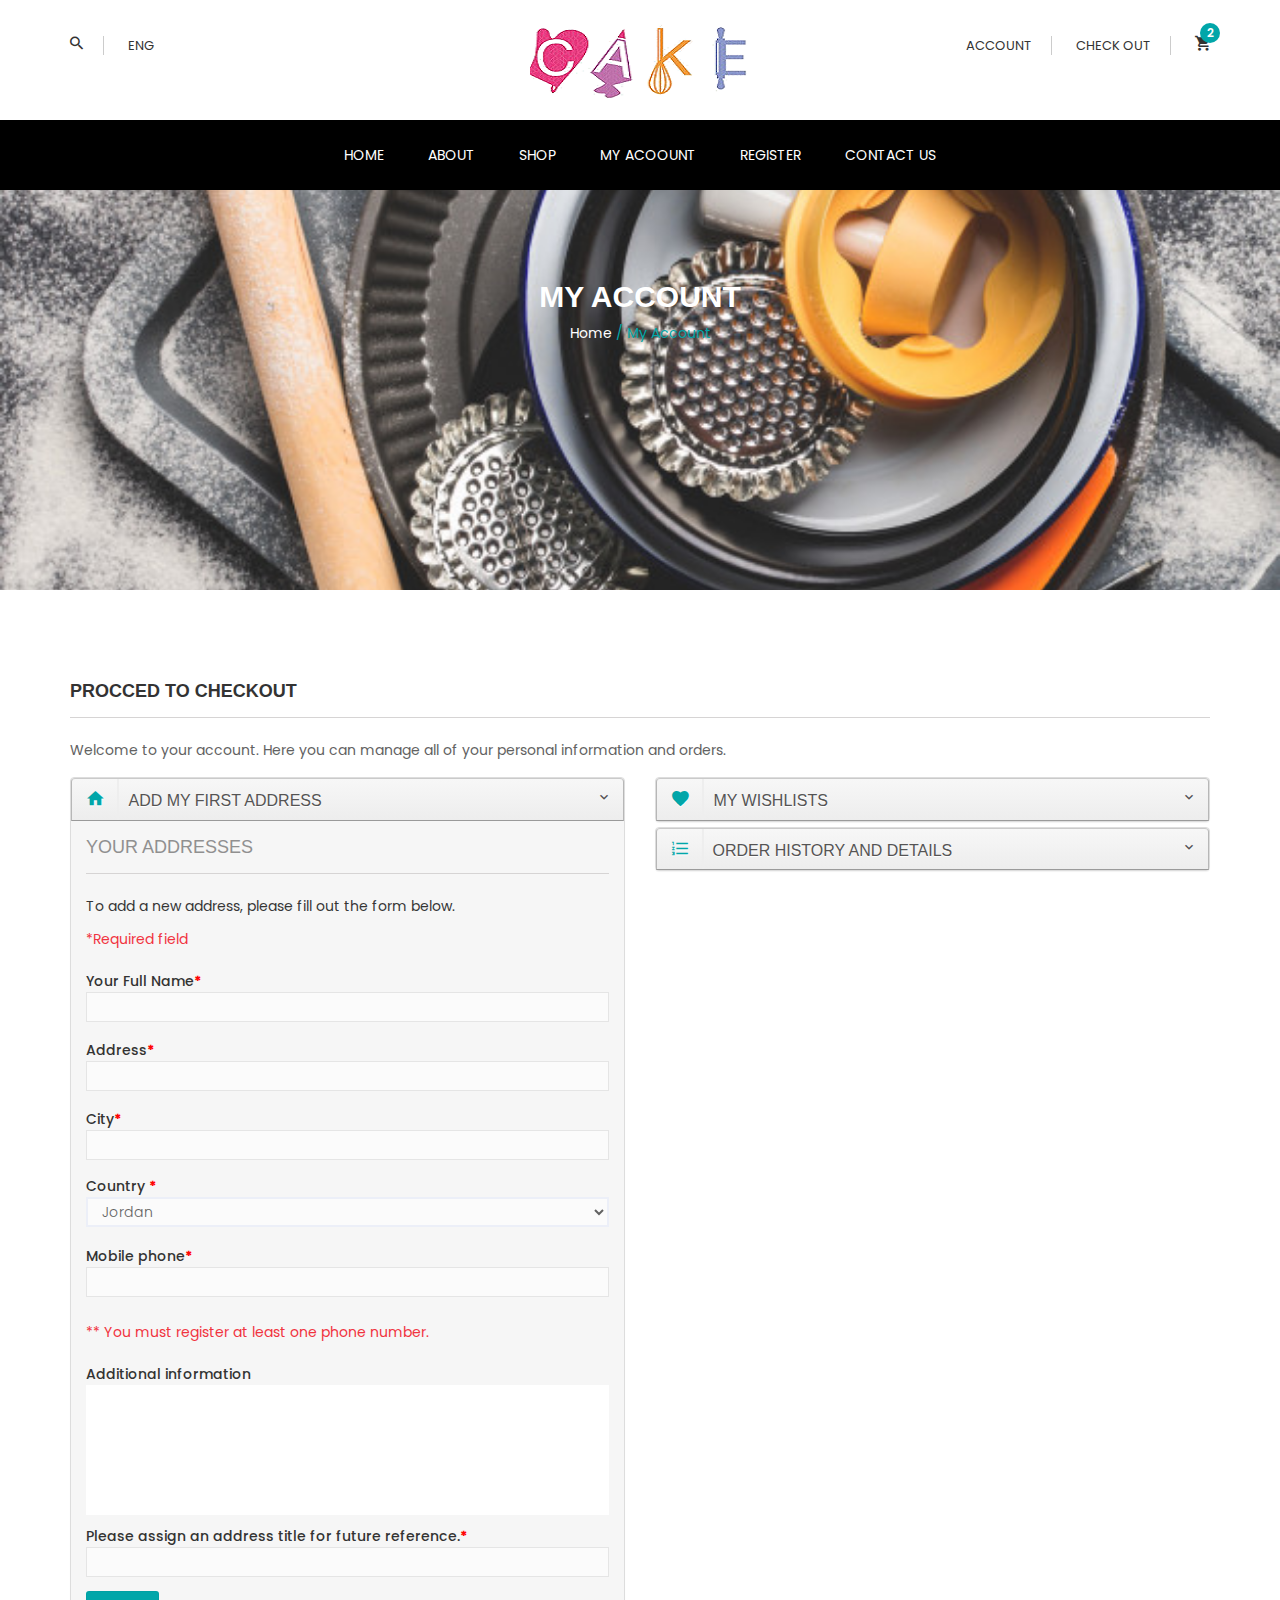
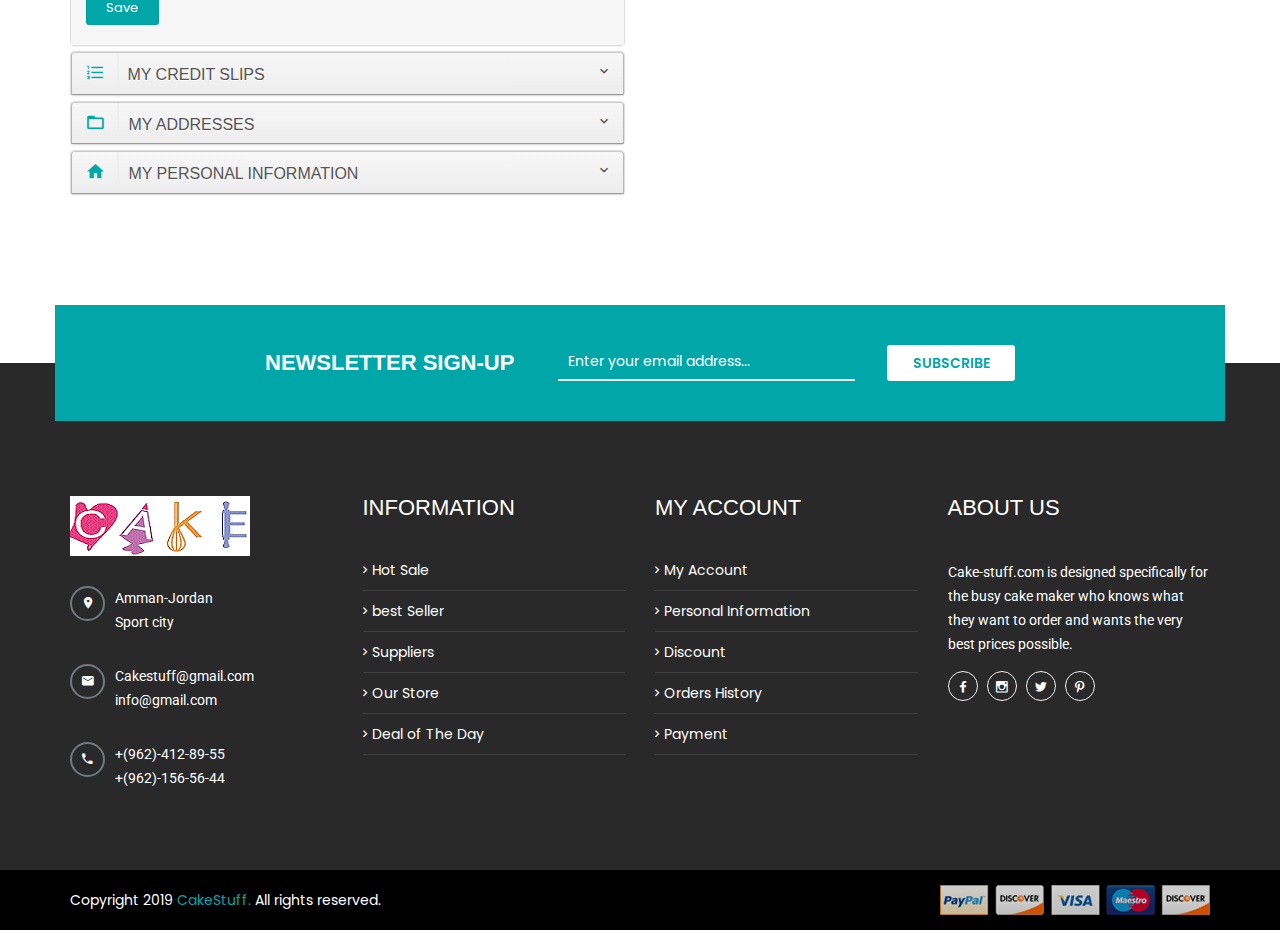
<file: my-account.html>
<!DOCTYPE html>
<html class="no-js" lang="zxx">

<head>
    <meta charset="utf-8">
    <meta http-equiv="x-ua-compatible" content="ie=edge">
    <title>My Account</title>
    <meta name="description" content="">
    <meta name="viewport" content="width=device-width, initial-scale=1">

    <!-- Favicon -->
    <link rel="shortcut icon" type="image/x-icon" href="images/favicon.jpg">

    <!-- All css files are included here -->
    <!-- Bootstrap fremwork main css -->
    <link rel="stylesheet" href="css/bootstrap.min.css">
    <!-- This core.css file contents all plugings css file. -->
    <link rel="stylesheet" href="css/core.css">
    <!-- Theme shortcodes/elements style -->
    <link rel="stylesheet" href="css/shortcode/shortcodes.css">
    <!-- Theme main style -->
    <link rel="stylesheet" href="css/style.css">
    <!-- Responsive css -->
    <link rel="stylesheet" href="css/responsive.css">
    <!-- User style -->
    <link rel="stylesheet" href="css/custom.css">
     <link rel="stylesheet" href="css/customstyle.css">
     <!-- jquery hide-->
    <script type="text/javascript" src="js/jquery.js"></script>
    <script type="text/javascript" src="js/customjquery.js"></script>


    <!-- Modernizr JS -->
    <script src="js/vendor/modernizr-2.8.3.min.js"></script>
</head>

<body>
    <!-- Body main wrapper start -->
    <div class="wrapper">
        <!-- Start of header area -->
        <header>
            <div class="header-top-bar white-bg ptb-20">
                <div class="container">
                    <div class="row">
                        <div class="col-sm-4">
                            <div class="header-top">
                                <ul>
                                    <li class="lh-50">
                                        <a href="#" class="pr-20"><i class="zmdi zmdi-search"></i></a>
                                        <div class="header-bottom-search header-top-down header-top-hover lh-35">
                                            <form class="header-search-box" action="#" method="POST">
                                                <div>
                                                    <input type="text" value="" placeholder="Search" autocomplete="off">
                                                    <button class="btn btn-search" type="submit">
                                                        <i class="zmdi zmdi-search"></i>
                                                    </button>
                                                </div>
                                            </form>                                             
                                        </div>
                                    </li>
                                    
                                    <li class="lh-50">
                                        <a href="#" class="prl-20 text-uppercase">ENG</a>
                                        <div class="header-top-down header-top-hover header-top-down-lang pl-15 lh-35 lh-35">
                                            <ul>
                                                <li><a href="#">Arabic</a></li>
                                                <li><a href="#">English</a></li>
                                                <li><a href="#">French</a></li>
                                                <li><a href="#">German</a></li>
                                                <li><a href="#">Spanish</a></li>
                                            </ul>
                                        </div>
                                    </li>
                                </ul>
                            </div>
                        </div>
                        <div class="col-sm-4">
                            <div class="header-logo text-center">
                                <a href="index.html">
                                    <img alt="" src="images/logo/logo.png">
                                </a>
                            </div>
                        </div>
                        <div class="col-sm-4">
                            <div class="header-top header-top-right">
                                <ul>
                                    <li class="lh-50">
                                        <a href="#" class="pr-20 text-uppercase">account</a>
                                        <div class="header-top-down header-top-hover pl-15 lh-35">
                                            <ul>
                                                <li><a href="login.html">Login</a></li>
                                                
                                                <li><a href="checkout.html">Checkout</a></li>
                                                <li><a href="wishlist.html">Wishlist</a></li>
                                            </ul>
                                        </div>
                                    </li>
                                    <li class="lh-50">
                                        <a href="checkout.html" class="prl-20 text-uppercase">check out</a>
                                    </li>
                                    <li class="cart-link lh-50">
                                        <a href="#" class="pl-20">
                                            <i class="zmdi zmdi-shopping-cart"></i>
                                            <span>2</span>
                                        </a>
                                        <div class="mini-cart-inner header-top-down p-20">
                                            <ul class="cart-list">
                                                <li id="hidecontent6" class="p-10 mb-15">
                                                    <a href="product-details.html" class="product-image">
                                                        <img src="images/shop/cart/1.jpg" alt="">
                                                    </a>
                                                    <div id="hide6" class="product-details ml-10">
                                                        <a  class="remove">
                                                            <i class="zmdi zmdi-close"></i>
                                                        </a>
                                                        <a href="product-details.html" class="product-name mb-10">Decorating Cake<br> Bag</a>
                                                        
                                                        <span class="selected-size">$ 10.66</span>
                                                    </div>
                                                </li>
                                                <li id="hidecontent7" class="p-10 mb-15">
                                                    <a href="product-details.html" class="product-image">
                                                        <img src="images/shop/cart/2.jpg" alt="">
                                                    </a>
                                                    <div id="hide7" class="product-details ml-10">
                                                        <a  class="remove">
                                                            <i class="zmdi zmdi-close"></i>
                                                        </a>
                                                        <a href="product-details.html" class="product-name mb-10">Rose Silicon Cake Mold</a>
                                                        
                                                        <span class="selected-size">$ 11.61</span>
                                                    </div>
                                                </li>
                                                <li id="hidecontent8" class="p-10 mb-15">
                                                    <a href="product-details.html" class="product-image">
                                                        <img src="images/shop/cart/3.jpg" alt="">
                                                    </a>
                                                    <div id="hide8" class="product-details ml-10">
                                                        <a  class="remove">
                                                            <i class="zmdi zmdi-close"></i>
                                                        </a>
                                                        <a href="product-details.html" class="product-name mb-10">Edible Pearl Candy</a>
                                                        
                                                        <span class="selected-size">$ 9.26</span>
                                                    </div>
                                                </li>
                                            </ul>
                                            <div class="border-bottom"></div>
                                            <div class="cart-footer text-center">
                                                <p class="total mtb-15">
                                                    Subtotal: 
                                                    <span class="ml-35">$31.53</span>
                                                </p>
                                                <p class="buttons m-0">
                                                    <a href="checkout.html" class="button extra-small">
                                                        <span>Checkout</span> 
                                                    </a>
                                                </p>
                                            </div>
                                        </div>
                                    </li>
                                </ul>
                            </div>
                        </div>
                    </div>
                </div>
            </div>
            <div id="sticky-header" class="header-area header-wrapper transparent-header">
                <div class="header-middle-area black-bg">
                    <div class="container">
                        <div class="full-width-mega-dropdown">
                            <div class="row">
                                <div class="col-md-12">
                                    <nav id="primary-menu">
                                        <ul class="main-menu text-center">
                                            <li><a href="index.html">Home</a></li>
                                            <li><a href="about.html">About</a></li>
                                            <li><a href="shop-full.html">Shop</a></li>
                                            
                                            <li><a href="my-account.html">my Acoount</a></li>
                                            <li><a href="login.html">Register</a></li>
                                            <li><a href="contact.html">Contact Us</a></li>
                                        </ul>
                                    </nav>
                                </div>
                            </div>
                        </div>
                    </div>
                </div>
            </div>
            <!-- Mobile Menu Start -->
            <div class="mobile-menu-area">
                <div class="container">
                    <div class="row">
                        <div class="col-lg-12 col-md-12 col-sm-12">
                            <div class="mobile-menu">
                                <nav id="dropdown">
                                    <ul>
                                        <li><a href="index.html">Home</a></li>
                                            <li><a href="about.html">About</a></li>
                                            <li><a href="shop-full.html">Shop</a></li>
                                            
                                            <li><a href="my-account.html">my Acoount</a></li>
                                            <li><a href="login.html">Register</a></li>
                                            <li><a href="contact.html">Contact Us</a></li>
                                    </ul>
                                </nav>
                            </div>
                        </div>
                    </div>
                </div>
            </div>      
            <!-- Mobile Menu End -->                
        </header>
        <!-- End of header area -->
        <!-- Start Breadcrumbs Area -->
        <div class="breadcrumbs-area section-padding">
            <div class="container">
                <div class="row">
                    <div class="col-md-12">
                        <div class="breadcrumbs text-center text-white">
                           <h3 class="text-uppercase">My Account</h3> 
                           <ul class="breadcrumbs-list">
                                <li>
                                    <a href="index.html" title="Return to Home">Home</a>
                                </li>
                                <li>/</li>
                                <li>My Account</li>
                            </ul>
                        </div>
                    </div>
                </div>
            </div>
        </div>
        <!-- End Of Breadcrumbs Area -->
        <!-- Start page content -->
        <section id="page-content" class="page-wrapper">
            <!-- Start Wishlist Area -->
            <div class="my-account-page section-padding">
                <div class="container">
                    <div class="row">
                        <div class="col-md-12">
                            <div class="procced-checkout">
                                <h4 class="procced-title text-uppercase pb-15 mb-20"><strong>Procced to Checkout</strong></h4>
                                <p>Welcome to your account. Here you can manage all of your personal information and orders.</p>
                            </div>
                        </div>
                    </div>
                    <div class="row">
                        <div class="addresses-lists">
                            <div class="col-xs-12 col-sm-6 col-lg-6">
                                <div class="panel-group" id="accordion" role="tablist" aria-multiselectable="true">
                                    <div class="panel panel-default">
                                        <div class="panel-heading" role="tab" id="headingOne">
                                            <h4 class="panel-title">
                                                <a role="button" data-toggle="collapse" data-parent="#accordion" href="#collapseOne" aria-expanded="true" aria-controls="collapseOne">
                                                    <i class="zmdi zmdi-home"></i>
                                                   <span>Add my first address</span>
                                                </a>
                                            </h4>
                                        </div>
                                        <div id="collapseOne" class="panel-collapse collapse in" role="tabpanel" aria-labelledby="headingOne">
                                            <div class="panel-body">
                                                <div class="coupon-info">
                                                    <h6 class="procced-title text-uppercase pb-15 mb-20">Your addresses </h6>
                                                    <p class="text-black">To add a new address, please fill out the form below.</p>
                                                    <p class="required">*Required field</p>
                                                    <form action="#">
                                                        <p class="form-row">
                                                            <label>Your Full Name<span class="required">*</span></label>
                                                            <input type="text" />
                                                        </p>
                                                        <p class="form-row">
                                                            <label>Address<span class="required">*</span></label>
                                                            <input type="text" />
                                                        </p>
                                                        <p class="form-row">
                                                            <label>City<span class="required">*</span></label>
                                                            <input type="text" />
                                                        </p>
                                                        <div class="country-select shop-select">
                                                            <label>Country <span class="required">*</span></label>
                                                            <select>
                                                                <option value="volvo">Jordan</option>
                                                                <option value="saab">United Arab Emirates</option>
                                                                <option value="mercedes">Turkey</option>
                                                                <option value="audi">Iraq</option>
                                                                <option value="audi2">Australia</option>
                                                                <option value="audi3">Bahrain</option>
                                                                <option value="audi4">Colombia</option>
                                                                <option value="audi5">Unitd States</option>
                                                            </select>                                       
                                                        </div>
                                                        <p class="form-row">
                                                            <label>Mobile phone<span class="required">*</span></label>
                                                            <input type="text" />
                                                        </p>
                                                        <p class="required">** You must register at least one phone number.</p>
                                                        <p class="form-row order-notes">
                                                            <label>Additional information</label>
                                                            <textarea></textarea>
                                                        </p>
                                                        <p class="form-row">
                                                            <label>Please assign an address title for future reference.<span class="required">*</span></label>
                                                            <input type="text" />
                                                        </p>
                                                        <a class="button extra-small" href="" title="Add to Cart">
                                                            <span>Save</span>
                                                        </a>
                                                    </form>
                                                </div>
                                            </div>
                                        </div>
                                    </div>
                                    <div class="panel panel-default">
                                        <div class="panel-heading" role="tab" id="headingTwo">
                                            <h4 class="panel-title">
                                                <a role="button" data-toggle="collapse" data-parent="#accordion" href="#collapseTwo" aria-expanded="true" aria-controls="collapseTwo">
                                                    <i class="zmdi zmdi-format-list-numbered"></i>
                                                   <span>My credit slips</span>
                                                </a>
                                            </h4>
                                        </div>
                                        <div id="collapseTwo" class="panel-collapse collapse" role="tabpanel" aria-labelledby="headingTwo">
                                            <div class="panel-body">
                                                <div class="coupon-info">
                                                    <h6 class="procced-title text-uppercase pb-15 mb-20">Your addresses </h6>
                                                    <p class="text-black">To add a new address, please fill out the form below.</p>
                                                </div>
                                                <div class="default-bg">
                                                    <p class="alert text-white">You have not placed any orders.</p>
                                                </div>
                                            </div>
                                        </div>
                                    </div>
                                    <div class="panel panel-default">
                                        <div class="panel-heading" role="tab" id="headingThree">
                                            <h4 class="panel-title">
                                                <a role="button" data-toggle="collapse" data-parent="#accordion" href="#collapseThree" aria-expanded="true" aria-controls="collapseThree">
                                                    <i class="zmdi zmdi-folder-outline"></i>
                                                   <span>My addresses</span>
                                                </a>
                                            </h4>
                                        </div>
                                        <div id="collapseThree" class="panel-collapse collapse" role="tabpanel" aria-labelledby="headingThree">
                                            <div class="panel-body">
                                                <div class="coupon-info">
                                                    <h6 class="procced-title text-uppercase pb-15 mb-20">Your addresses </h6>
                                                    <p class="text-black">To add a new address, please fill out the form below.</p>
                                                </div>
                                                <div class="default-bg">
                                                    <p class="alert text-white">You have not placed any orders.</p>
                                                </div>
                                            </div>
                                        </div>
                                    </div>
                                    <div class="panel panel-default">
                                        <div class="panel-heading" role="tab" id="headingFour">
                                            <h4 class="panel-title">
                                                <a role="button" data-toggle="collapse" data-parent="#accordion" href="#collapseFour" aria-expanded="true" aria-controls="collapseFour">
                                                    <i class="zmdi zmdi-home"></i>
                                                   <span>My personal information</span>
                                                </a>
                                            </h4>
                                        </div>
                                        <div id="collapseFour" class="panel-collapse collapse" role="tabpanel" aria-labelledby="headingFour">
                                            <div class="panel-body">
                                                <div class="coupon-info">
                                                    <h6 class="procced-title text-uppercase pb-15 mb-20">Your addresses </h6>
                                                    <p class="text-black">To add a new address, please fill out the form below.</p>
                                                    <p class="required">*Required field</p>
                                                        <form action="#">
                                                        <p class="form-row">
                                                            <label><span class="required">*</span>Social title</label>
                                                            </p><div class="radio-inline">
                                                                <label class="top">
                                                                    <span class="checked">
                                                                        <input type="radio"> 
                                                                    </span>
                                                                    Mr.
                                                                </label>
                                                            </div>
                                                            <div class="radio-inline">
                                                                <label class="top">
                                                                    <span class="checked">
                                                                        <input type="radio"> 
                                                                    </span>
                                                                    Mrs.
                                                                </label>
                                                            </div>
                                                        <p></p>
                                                        <p class="form-row">
                                                            <label><span class="required">*</span>Your Full Name</label>
                                                            <input type="text">
                                                        </p>
                                                        <p class="form-row">
                                                            <label><span class="required">*</span>E-mail address</label>
                                                            <input type="text">
                                                        </p>
                                                        <div class="country-select shop-select">
                                                            <label>Date of Birth</label>
                                                            <div class="row">
                                                                <div class="col-xs-4">
                                                                    <select>
                                                                        <option>1</option>
                                                                        <option>2</option>
                                                                        <option>3</option>
                                                                        <option>4</option>
                                                                        <option>5</option>
                                                                        <option>6</option>
                                                                        <option>7</option>
                                                                        <option>8</option>
                                                                        <option>9</option>
                                                                        <option>10</option>
                                                                        <option>11</option>
                                                                        <option>12</option>
                                                                        <option>13</option>
                                                                        <option>14</option>
                                                                        <option>15</option>
                                                                        <option>16</option>
                                                                        <option>17</option>
                                                                        <option>18</option>
                                                                        <option>19</option>
                                                                        <option>20</option>
                                                                        <option>21</option>
                                                                        <option>22</option>
                                                                        <option>23</option>
                                                                        <option>24</option>
                                                                        <option>25</option>
                                                                        <option>26</option>
                                                                        <option>27</option>
                                                                        <option>28</option>
                                                                        <option>29</option>
                                                                        <option>30</option>
                                                                    </select>                                                               
                                                                </div>
                                                                <div class="col-xs-4">
                                                                    <select>
                                                                        <option>January</option>
                                                                        <option>February </option>
                                                                        <option>March </option>
                                                                        <option>April </option>
                                                                        <option>May </option>
                                                                        <option>June </option>
                                                                        <option>July </option>
                                                                        <option>August </option>
                                                                        <option>September </option>
                                                                        <option>October </option>
                                                                        <option>November </option>
                                                                        <option>December </option>
                                                                    </select>                                                               
                                                                </div>
                                                                <div class="col-xs-4">
                                                                    <select>
                                                                        <option>1990</option>
                                                                        <option>1991</option>
                                                                        <option>1992</option>
                                                                        <option>1993</option>
                                                                        <option>1994</option>
                                                                        <option>1995</option>
                                                                        <option>1996</option>
                                                                        <option>1997</option>
                                                                        <option>1998</option>
                                                                        <option>1999</option>
                                                                        <option>2000</option>
                                                                        <option>2001</option>
                                                                        <option>2002</option>
                                                                        <option>2003</option>
                                                                        <option>2004</option>
                                                                        <option>2005</option>
                                                                        <option>2006</option>
                                                                        <option>2007</option>
                                                                        <option>2008</option>
                                                                        <option>2009</option>
                                                                        <option>2010</option>
                                                                        <option>2011</option>
                                                                        <option>2012</option>
                                                                        <option>2013</option>
                                                                        <option>2014</option>
                                                                        <option>2016</option>
                                                                        <option>2016</option>
                                                                        <option>2017</option>
                                                                        <option>2018</option>
                                                                        <option>2019</option>
                                                                        <option>2020</option>
                                                                    </select>                                                        
                                                                </div>
                                                            </div>                                      
                                                        </div>
                                                        <p class="form-row">
                                                            <label><span class="required">*</span>Current Password</label>
                                                            <input type="text">
                                                        </p>
                                                        <p class="form-row">
                                                            <label>New Password</label>
                                                            <input type="text">
                                                        </p>
                                                        <p class="form-row">
                                                            <label>Confirmation</label>
                                                            <input type="text">
                                                        </p>
                                                        <div class="checkbox">
                                                            <label>
                                                                <span><input type="checkbox"></span>
                                                                Sign up for our newsletter!
                                                            </label>
                                                        </div>
                                                        <div class="checkbox">
                                                            <label>
                                                                <span><input type="checkbox"></span>
                                                                Receive special offers from our partners!
                                                            </label>
                                                        </div>
                                                        <a title="Add to Cart" href="" class="button extra-small">
                                                            <span>Save</span>
                                                        </a>
                                                    </form>
                                                </div>
                                            </div>
                                        </div>
                                    </div>
                                </div>
                            </div>
                            <div class="col-xs-12 col-sm-6 col-lg-6">
                                <div class="myaccount-link-list">                               
                                    <div class="panel panel-default mb-5">
                                        <div class="panel-heading">
                                            <h4 class="panel-title">
                                                <a  href="wishlist.html" >
                                                    <i class="zmdi zmdi-favorite"></i>
                                                    <span>My wishlists</span>
                                                </a>
                                            </h4>
                                        </div>
                                    </div>
                                    <div class="panel panel-default m-0">
                                        <div class="panel-heading">
                                            <h4 class="panel-title">
                                                <a  href="cart.html" >
                                                    <i class="zmdi zmdi-format-list-numbered"></i>
                                                    <span>Order history and details</span>
                                                </a>
                                            </h4>
                                        </div>
                                    </div>
                                </div>
                            </div>
                        </div>
                    </div>
                </div>
            </div>
            <!-- End Of Wishlist Area -->

            
            <!-- Start Newsletter Area -->
            <div class="newsletter-area">
                <div class="container">
                    <div class="row">
                        <div class="newsletter-content default-bg clearfix ptb-40">
                            <div class="col-md-offset-2 col-md-3 col-sm-5">
                                <div class="newsletter-title text-white text-uppercase">
                                    <h4>NewsLetter Sign-Up</h4>
                                </div>
                            </div>
                            <div class="col-md-5 col-sm-7">
                                <div class="signup-form">
                                    <form class="news-form" action="#">
                                        <input type="text" placeholder="Enter your email address..." class="f-form">
                                        <button class="submit text-uppercase">subscribe</button>
                                    </form>
                                </div>
                            </div>
                        </div>
                    </div>
                </div>
            </div>
            <!-- End Of Newsletter Area -->
        </section>
        <!-- End page content -->
       <!-- Start footer area -->
        <footer id="footer" class="footer-area">
            <div class="footer-top-area gray-bg">
                <div class="container">
                    <div class="row">
                        <div class="col-md-3 col-sm-6">
                            <div class="footer-widget">
                                <div class="footer-widget-img pb-30">
                                    <a href="index.html">
                                        <img src="images/logo/logo-2.png" alt="">
                                    </a>
                                </div>
                                <ul class="toggle-footer text-white">
                                    <li class="mb-30 pl-45">
                                        <i class="zmdi zmdi-pin"></i>
                                        <p>Amman-Jordan <br>
                                               Sport city</p>
                                    </li>
                                    <li class="mb-30 pl-45">
                                        <i class="zmdi zmdi-email"></i>
                                        <p>Cakestuff@gmail.com <br>
                                            info@gmail.com</p>
                                    </li>
                                    <li class="pl-45">
                                        <i class="zmdi zmdi-phone"></i>
                                        <p>+(962)-412-89-55<br>
                                          +(962)-156-56-44</p>
                                    </li>
                                </ul>
                            </div>
                        </div>
                        <div class="col-md-3 col-sm-6">
                            <div class="text-white footer-information">
                                <h4 class="pb-40 m-0 text-uppercase">information</h4>
                                <ul class="footer-menu">
                                    <li><a href="index.html"><i class="zmdi zmdi-chevron-right"></i>Hot Sale</a></li>
                                    <li><a href="index.html"><i class="zmdi zmdi-chevron-right"></i>best Seller</a></li>
                                    <li><a href="#"><i class="zmdi zmdi-chevron-right"></i>Suppliers</a></li>
                                    <li><a href="#"><i class="zmdi zmdi-chevron-right"></i>Our Store</a></li>
                                    <li><a href="#"><i class="zmdi zmdi-chevron-right"></i>Deal of The Day</a></li>
                                </ul>
                            </div>
                        </div>
                        <div class="col-md-3 col-sm-6">
                            <div class="text-white footer-account">
                                <h4 class="pb-40 m-0 text-uppercase">MY ACCOUNT</h4>
                                <ul class="footer-menu">
                                    <li><a href="my-account.html"><i class="zmdi zmdi-chevron-right"></i>My Account</a></li>
                                    <li><a href="my-account.html"><i class="zmdi zmdi-chevron-right"></i>Personal Information</a></li>
                                    <li><a href="#"><i class="zmdi zmdi-chevron-right"></i>Discount</a></li>
                                    <li><a href="#"><i class="zmdi zmdi-chevron-right"></i>Orders History</a></li>
                                    <li><a href="checkout.html"><i class="zmdi zmdi-chevron-right"></i>Payment</a></li>
                                </ul>
                            </div>
                        </div>
                        <div class="col-md-3 col-sm-6">
                            <div class="text-white footer-about-us">
                                <h4 class="pb-40 m-0 text-uppercase">about us</h4>
                                <p>Cake-stuff.com is designed specifically for the busy cake maker who knows what they want to order and wants the very best prices possible.</p>
                                <ul class="footer-social-icon">
                                    <li><a href="https://www.facebook.com/" target="_blank"><i class="zmdi zmdi-facebook"></i></a></li>
                                    <li><a href="https://www.instagram.com" target="_blank"><i class="zmdi zmdi-instagram"></i></a></li>
                                    <li><a href="https://twitter.com" target="_blank"><i class="zmdi zmdi-twitter"></i></a></li>
                                    <li><a href="https://www.pinterest.com/" target="_blank"><i class="zmdi zmdi-pinterest"></i></a></li>
                                </ul>
                            </div>
                        </div>
                    </div>
                </div>
            </div> 
            <div class="footer-bottom black-bg ptb-15">
                <div class="container">
                    <div class="row">
                        <div class="col-sm-6">
                            <div class="copyright text-white">
                                <p> <i class="fa fa-copyright"></i>Copyright 2019<a href="index.html" target="_blank"> CakeStuff.</a> All rights reserved. </p>
                            </div>
                        </div>
                        <div class="col-sm-6">
                            <div class="footer-img">
                                <img src="images/payment.png" alt="">
                            </div>
                        </div>
                    </div>
                </div>
            </div>           
        </footer>
        <!-- End footer area -->
    </div>
    <!-- Body main wrapper end -->


    <!-- Placed js at the end of the document so the pages load faster -->

    <!-- jquery latest version -->
    <script src="js/vendor/jquery-3.1.1.min.js"></script>
    <!-- Bootstrap framework js -->
    <script src="js/bootstrap.min.js"></script>
    <!-- All js plugins included in this file. -->
    <script src="js/plugins.js"></script>
    <!-- Main js file that contents all jQuery plugins activation. -->
    <script src="js/main.js"></script>

</body>

</html>
</file>
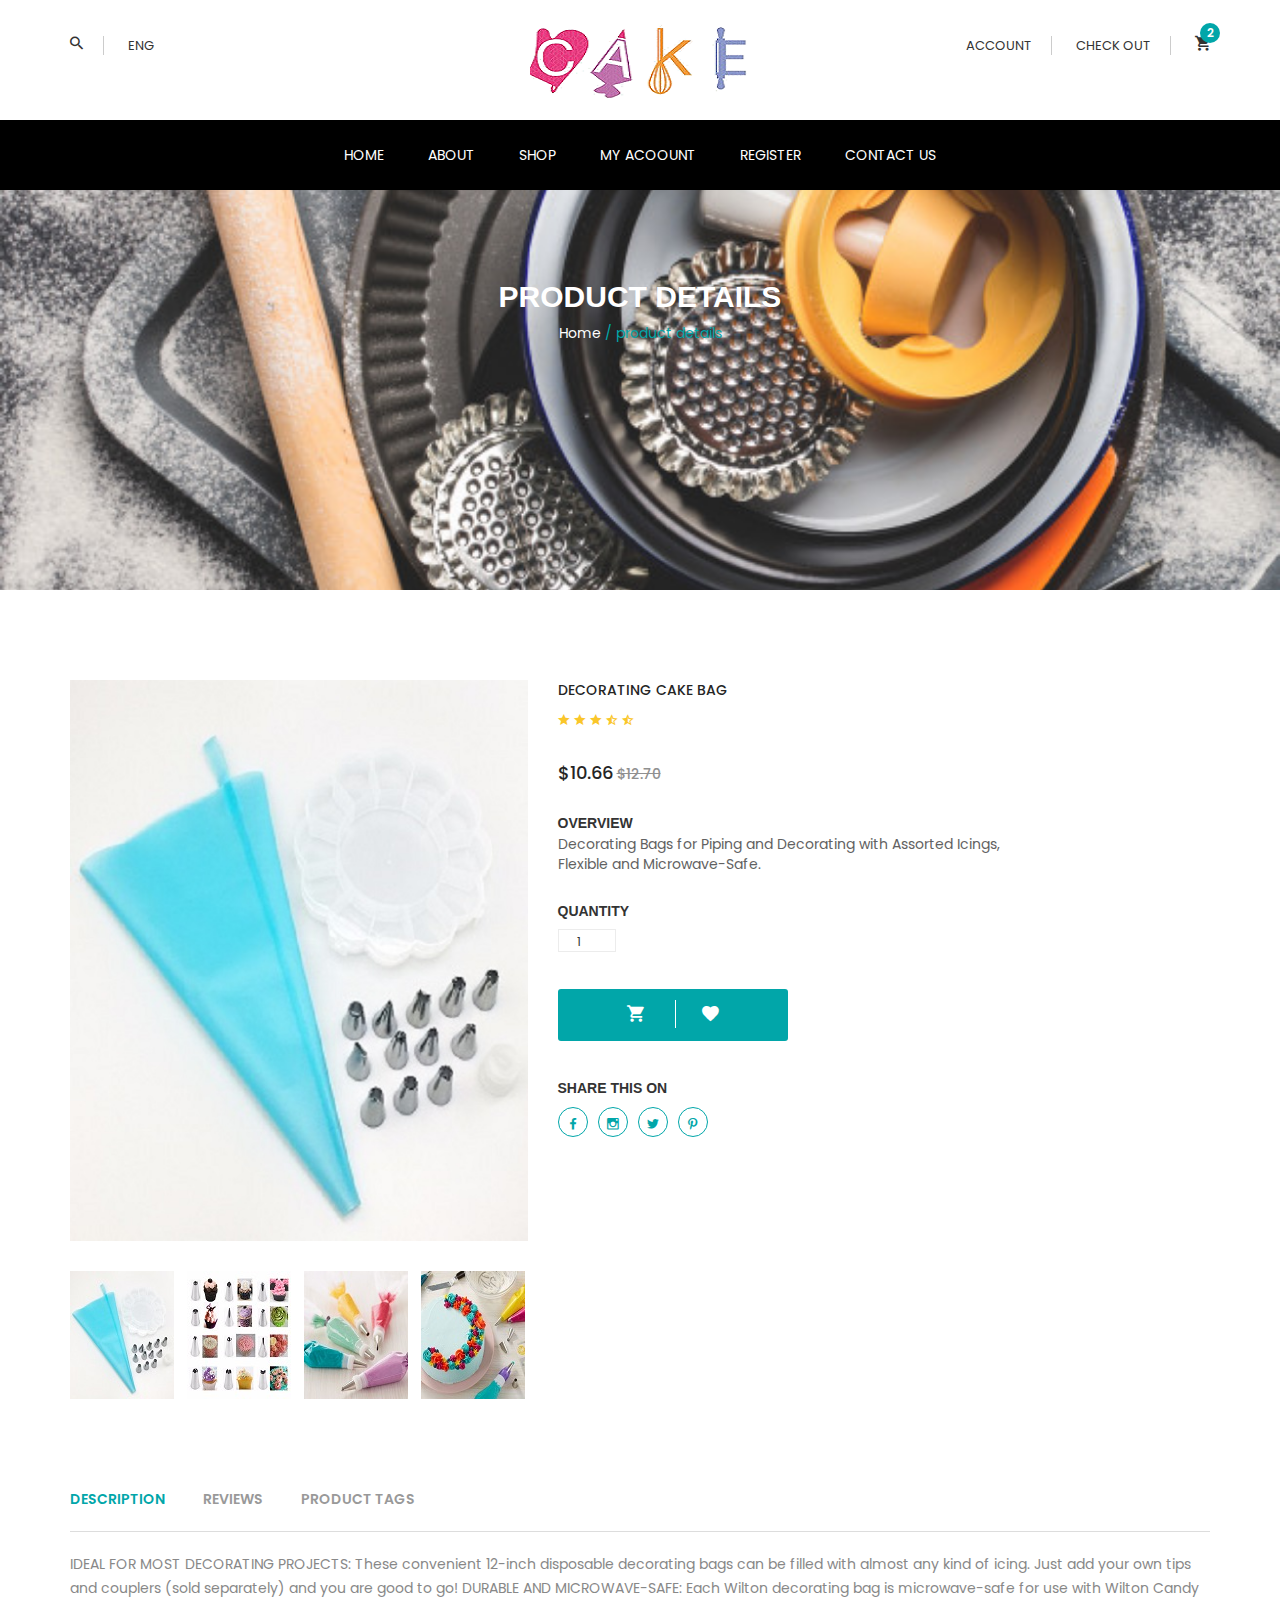
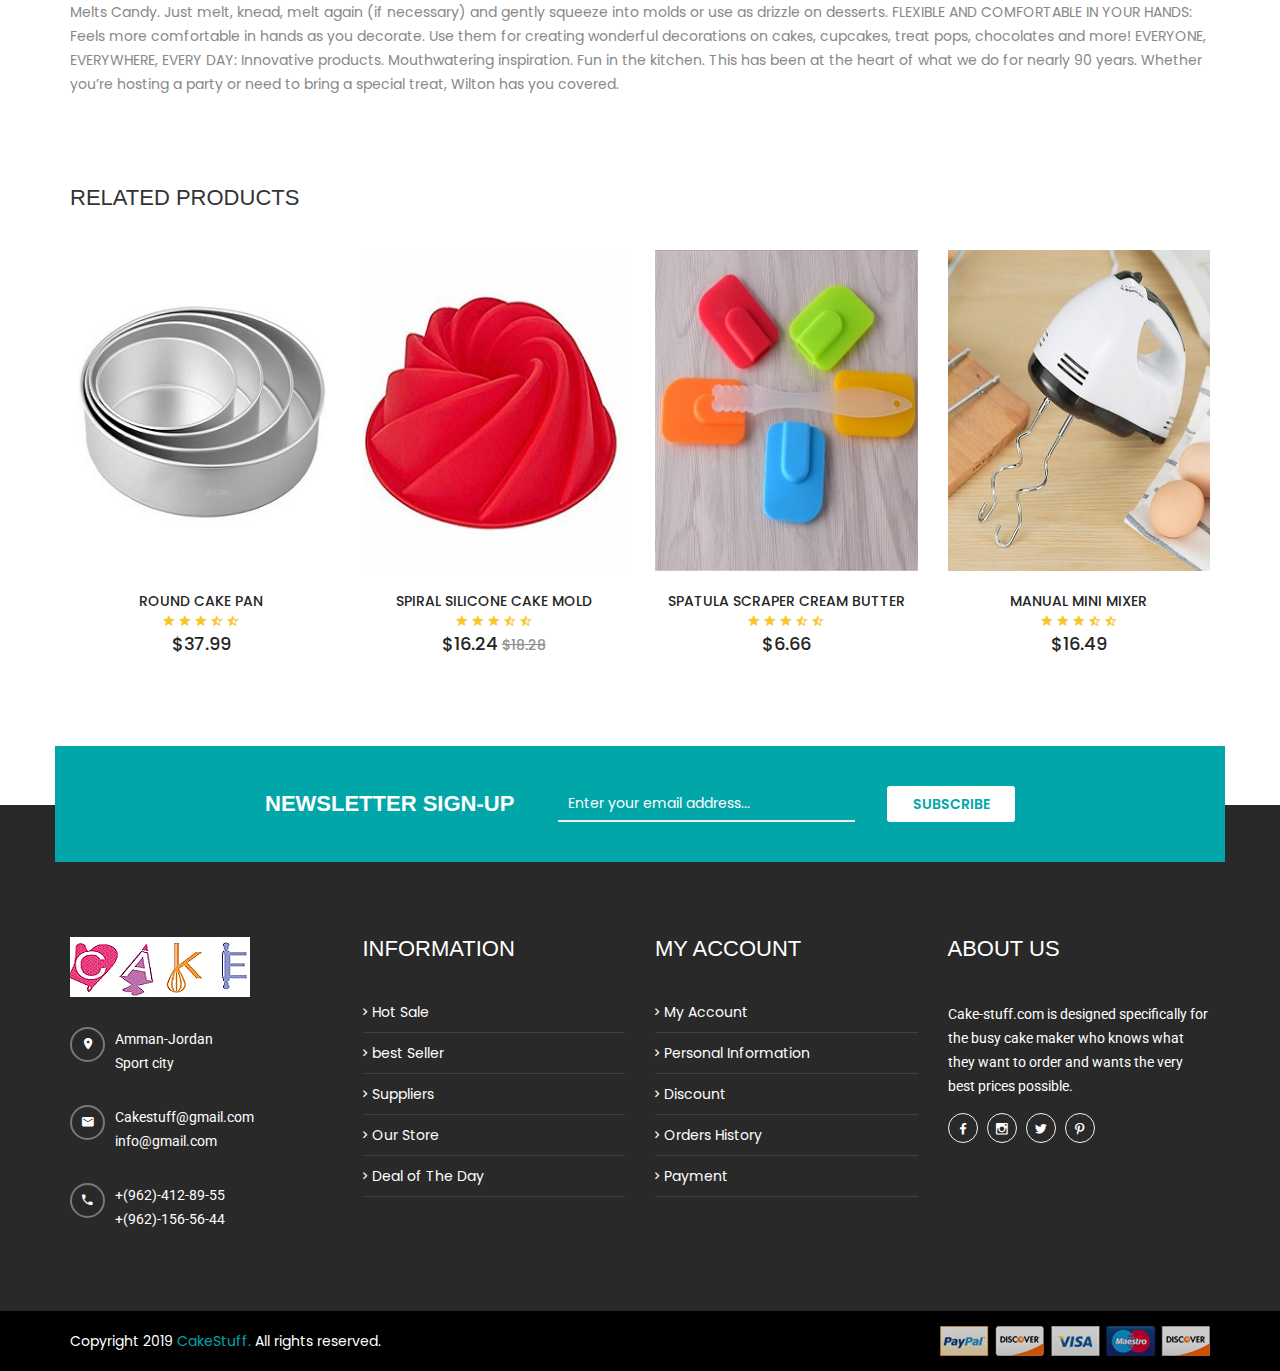
<file: product-details.html>
<!DOCTYPE html>
<html class="no-js" lang="zxx">

<head>
    <meta charset="utf-8">
    <meta http-equiv="x-ua-compatible" content="ie=edge">
    <title>Product Details</title>
    <meta name="description" content="">
    <meta name="viewport" content="width=device-width, initial-scale=1">

    <!-- Favicon -->
    <link rel="shortcut icon" type="image/x-icon" href="images/favicon.jpg">

    <!-- All css files are included here -->
    <!-- Bootstrap fremwork main css -->
    <link rel="stylesheet" href="css/bootstrap.min.css">
    <!-- This core.css file contents all plugings css file. -->
    <link rel="stylesheet" href="css/core.css">
    <!-- Theme shortcodes/elements style -->
    <link rel="stylesheet" href="css/shortcode/shortcodes.css">
    <!-- Theme main style -->
    <link rel="stylesheet" href="css/style.css">
    <!-- Responsive css -->
    <link rel="stylesheet" href="css/responsive.css">
    <!-- User style -->
    <link rel="stylesheet" href="css/custom.css">
     <link rel="stylesheet" href="css/customstyle.css">
     <!-- jquery hide-->
    <script type="text/javascript" src="js/jquery.js"></script>
    <script type="text/javascript" src="js/customjquery.js"></script>


    <!-- Modernizr JS -->
    <script src="js/vendor/modernizr-2.8.3.min.js"></script>
</head>

<body>
    <!-- Body main wrapper start -->
    <div class="wrapper">
        <!-- Start of header area -->
        <header>
            <div class="header-top-bar white-bg ptb-20">
                <div class="container">
                    <div class="row">
                        <div class="col-sm-4">
                            <div class="header-top">
                                <ul>
                                    <li class="lh-50">
                                        <a href="#" class="pr-20"><i class="zmdi zmdi-search"></i></a>
                                        <div class="header-bottom-search header-top-down header-top-hover lh-35">
                                            <form class="header-search-box" action="#" method="POST">
                                                <div>
                                                    <input type="text" value="" placeholder="Search" autocomplete="off">
                                                    <button class="btn btn-search" type="submit">
                                                        <i class="zmdi zmdi-search"></i>
                                                    </button>
                                                </div>
                                            </form>                                             
                                        </div>
                                    </li>
                                    
                                    <li class="lh-50">
                                        <a href="#" class="prl-20 text-uppercase">ENG</a>
                                        <div class="header-top-down header-top-hover header-top-down-lang pl-15 lh-35 lh-35">
                                            <ul>
                                                <li><a href="#">Arabic</a></li>
                                                <li><a href="#">English</a></li>
                                                <li><a href="#">French</a></li>
                                                <li><a href="#">German</a></li>
                                                <li><a href="#">Spanish</a></li>
                                            </ul>
                                        </div>
                                    </li>
                                </ul>
                            </div>
                        </div>
                        <div class="col-sm-4">
                            <div class="header-logo text-center">
                                <a href="index.html">
                                    <img alt="" src="images/logo/logo.png">
                                </a>
                            </div>
                        </div>
                        <div class="col-sm-4">
                            <div class="header-top header-top-right">
                                <ul>
                                    <li class="lh-50">
                                        <a href="#" class="pr-20 text-uppercase">account</a>
                                        <div class="header-top-down header-top-hover pl-15 lh-35">
                                            <ul>
                                                <li><a href="login.html">Login</a></li>
                                                
                                                <li><a href="checkout.html">Checkout</a></li>
                                                <li><a href="wishlist.html">Wishlist</a></li>
                                            </ul>
                                        </div>
                                    </li>
                                    <li class="lh-50">
                                        <a href="checkout.html" class="prl-20 text-uppercase">check out</a>
                                    </li>
                                    <li class="cart-link lh-50">
                                        <a href="#" class="pl-20">
                                            <i class="zmdi zmdi-shopping-cart"></i>
                                            <span>2</span>
                                        </a>
                                        <div class="mini-cart-inner header-top-down p-20">
                                            <ul class="cart-list">
                                                <li id="hidecontent6" class="p-10 mb-15">
                                                    <a href="product-details.html" class="product-image">
                                                        <img src="images/shop/cart/1.jpg" alt="">
                                                    </a>
                                                    <div id="hide6" class="product-details ml-10">
                                                        <a  class="remove">
                                                            <i class="zmdi zmdi-close"></i>
                                                        </a>
                                                        <a href="product-details.html" class="product-name mb-10">Decorating Cake<br> Bag</a>
                                                        
                                                        <span class="selected-size">$ 10.66</span>
                                                    </div>
                                                </li>
                                                <li id="hidecontent7" class="p-10 mb-15">
                                                    <a href="product-details.html" class="product-image">
                                                        <img src="images/shop/cart/2.jpg" alt="">
                                                    </a>
                                                    <div id="hide7" class="product-details ml-10">
                                                        <a  class="remove">
                                                            <i class="zmdi zmdi-close"></i>
                                                        </a>
                                                        <a href="product-details.html" class="product-name mb-10">Rose Silicon Cake Mold</a>
                                                        
                                                        <span class="selected-size">$ 11.61</span>
                                                    </div>
                                                </li>
                                                <li id="hidecontent8" class="p-10 mb-15">
                                                    <a href="product-details.html" class="product-image">
                                                        <img src="images/shop/cart/3.jpg" alt="">
                                                    </a>
                                                    <div id="hide8" class="product-details ml-10">
                                                        <a  class="remove">
                                                            <i class="zmdi zmdi-close"></i>
                                                        </a>
                                                        <a href="product-details.html" class="product-name mb-10">Edible Pearl Candy</a>
                                                        
                                                        <span class="selected-size">$ 9.26</span>
                                                    </div>
                                                </li>
                                            </ul>
                                            <div class="border-bottom"></div>
                                            <div class="cart-footer text-center">
                                                <p class="total mtb-15">
                                                    Subtotal: 
                                                    <span class="ml-35">$31.53</span>
                                                </p>
                                                <p class="buttons m-0">
                                                    <a href="checkout.html" class="button extra-small">
                                                        <span>Checkout</span> 
                                                    </a>
                                                </p>
                                            </div>
                                        </div>
                                    </li>
                                </ul>
                            </div>
                        </div>
                    </div>
                </div>
            </div>
            <div id="sticky-header" class="header-area header-wrapper transparent-header">
                <div class="header-middle-area black-bg">
                    <div class="container">
                        <div class="full-width-mega-dropdown">
                            <div class="row">
                                <div class="col-md-12">
                                    <nav id="primary-menu">
                                        <ul class="main-menu text-center">
                                            <li><a href="index.html">Home</a></li>
                                            <li><a href="about.html">About</a></li>
                                            <li><a href="shop-full.html">Shop</a></li>
                                            
                                            <li><a href="my-account.html">my Acoount</a></li>
                                            <li><a href="login.html">Register</a></li>
                                            <li><a href="contact.html">Contact Us</a></li>
                                        </ul>
                                    </nav>
                                </div>
                            </div>
                        </div>
                    </div>
                </div>
            </div>
            <!-- Mobile Menu Start -->
            <div class="mobile-menu-area">
                <div class="container">
                    <div class="row">
                        <div class="col-lg-12 col-md-12 col-sm-12">
                            <div class="mobile-menu">
                                <nav id="dropdown">
                                    <ul>
                                        <li><a href="index.html">Home</a></li>
                                            <li><a href="about.html">About</a></li>
                                            <li><a href="shop-full.html">Shop</a></li>
                                            
                                            <li><a href="my-account.html">my Acoount</a></li>
                                            <li><a href="login.html">Register</a></li>
                                            <li><a href="contact.html">Contact Us</a></li>
                                    </ul>
                                </nav>
                            </div>
                        </div>
                    </div>
                </div>
            </div>      
            <!-- Mobile Menu End -->           
        </header>
        <!-- End of header area -->
        <!-- Start Breadcrumbs Area -->
        <div class="breadcrumbs-area section-padding">
            <div class="container">
                <div class="row">
                    <div class="col-md-12">
                        <div class="breadcrumbs text-center text-white">
                           <h3 class="text-uppercase">product details</h3> 
                           <ul class="breadcrumbs-list">
                                <li>
                                    <a href="index.html" title="Return to Home">Home</a>
                                </li>
                                <li>/</li>
                                <li>product details</li>
                            </ul>
                        </div>
                    </div>
                </div>
            </div>
        </div>
        <!-- End Of Breadcrumbs Area -->
        <!-- Start page content -->
        <section id="page-content" class="page-wrapper">
            <!-- Start Shop Full Grid View -->
            <div class="product-details-area section-padding">
                <div class="container">
                    <div class="row">
                        <div class="col-sm-5">
                            <div class="single-product-image">
                                <div id="product-img-content">
                                    <div id="my-tab-content" class="tab-content mb-30">
                                        <div class="tab-pane b-img active" id="view1">
                                            <a class="venobox" href="images/product/product-details/1.jpg" data-gall="gallery" title=""><img src="images/product/product-details/1.jpg" alt=""></a>
                                        </div>
                                        <div class="tab-pane b-img" id="view2">
                                            <a class="venobox" href="images/product/product-details/2.jpg" data-gall="gallery" title=""><img src="images/product/product-details/2.jpg" alt=""></a>
                                        </div>
                                        <div class="tab-pane b-img" id="view3">
                                            <a class="venobox" href="images/product/product-details/3.jpg" data-gall="gallery" title=""><img src="images/product/product-details/3.jpg" alt=""></a>
                                        </div>
                                        <div class="tab-pane b-img" id="view4">
                                            <a class="venobox" href="images/product/product-details/4.jpg" data-gall="gallery" title=""><img src="images/product/product-details/4.jpg" alt=""></a>
                                        </div>
                                    </div>
                                    <div id="viewproduct" class="nav nav-tabs product-view bxslider" data-tabs="tabs">
                                        <div class="pro-view b-img active"><a href="#view1" data-toggle="tab"><img src="images/product/product-details/s-1.jpg" alt=""></a></div>
                                        <div class="pro-view b-img"><a href="#view2" data-toggle="tab"><img src="images/product/product-details/s-2.jpg" alt=""></a></div>
                                        <div class="pro-view b-img"><a href="#view3" data-toggle="tab"><img src="images/product/product-details/s-3.jpg" alt=""></a></div>
                                        <div class="pro-view b-img"><a href="#view4" data-toggle="tab"><img src="images/product/product-details/s-4.jpg" alt=""></a></div>
                                    </div>
                                </div>
                            </div>
                        </div>
                        <div class="col-sm-7">
                            <div class="product-details-content">
                                <div class="product-content text-uppercase">
                                    <a title="Decorating Cake Bag" href="product-details.html">Decorating Cake Bag</a>
                                    <div class="rating-icon pb-30 mt-10">
                                        <i class="zmdi zmdi-star"></i>
                                        <i class="zmdi zmdi-star"></i>
                                        <i class="zmdi zmdi-star"></i>
                                        <i class="zmdi zmdi-star-half"></i>
                                        <i class="zmdi zmdi-star-half"></i>
                                    </div>
                                    <div class="product-price pb-30">
                                        <span class="new-price">$10.66</span>
                                        <span class="old-price">$12.70</span>
                                    </div>
                                </div>
                                <div class="product-view pb-30">
                                    <h4 class="product-details-tilte text-uppercase">overview</h4>
                                    <p>Decorating Bags for Piping and Decorating with Assorted Icings,<br> Flexible and Microwave-Safe. </p>
                                </div>
                                
                                <div class="product-attributes clearfix">
                                     
                                    <div id="quantity-wanted" class="pull-left">
                                        <h4 class="product-details-tilte text-uppercase pb-10">quantity</h4>
                                        <input type="number" class="cart-plus-minus-box" value="1">
                                        <br><br><br>    
                                    </div>                                  
                                </div>
                                <div class="product-action-shop text-center mb-40">
                                    
                                    <a title="Add to cart" href="cart.html" >
                                        <i class="zmdi zmdi-shopping-cart"></i>
                                    </a>
                                    <a title="Add to Wishlist" href="wishlist.html" >
                                        <i class="zmdi zmdi-favorite"></i>
                                    </a>
                                </div>
                                <div class="socialsharing-product">
                                    <h4 class="product-details-tilte text-uppercase pb-10">share this on</h4>
                                    <button type="button"><i class="zmdi zmdi-facebook"></i></button>
                                    <button type="button"><i class="zmdi zmdi-instagram"></i></button>
                                    <button type="button"><i class="zmdi zmdi-twitter"></i></button>
                                    <button type="button"><i class="zmdi zmdi-pinterest"></i></button>
                                </div>
                            </div>
                        </div>
                    </div>
                    <div class="row">
                        <div class="col-md-12">
                            <div class="product-details-content pt-90">
                                <div class="p-details-tab">
                                    <ul class="nav nav-tabs text-uppercase mb-20" role="tablist">
                                        <li role="presentation" class="active"><a href="#description" aria-controls="description" role="tab" data-toggle="tab">Description</a></li>
                                        <li role="presentation"><a href="#reviews" aria-controls="reviews" role="tab" data-toggle="tab">Reviews</a></li>
                                        <li role="presentation"><a href="#tag" aria-controls="tag" role="tab" data-toggle="tab">Product Tags</a></li>
                                    </ul>                             
                                </div>
                                <div class="clearfix"></div>
                                <div class="tab-content review">
                                    <div role="tabpanel" class="tab-pane active" id="description">
                                        <p>IDEAL FOR MOST DECORATING PROJECTS: These convenient 12-inch disposable decorating bags can be filled with almost any kind of icing. Just add your own tips and couplers (sold separately) and you are good to go!
                                        DURABLE AND MICROWAVE-SAFE: Each Wilton decorating bag is microwave-safe for use with Wilton Candy Melts Candy. Just melt, knead, melt again (if necessary) and gently squeeze into molds or use as drizzle on desserts.
                                        FLEXIBLE AND COMFORTABLE IN YOUR HANDS: Feels more comfortable in hands as you decorate. Use them for creating wonderful decorations on cakes, cupcakes, treat pops, chocolates and more!
                                        EVERYONE, EVERYWHERE, EVERY DAY: Innovative products. Mouthwatering inspiration. Fun in the kitchen. This has been at the heart of what we do for nearly 90 years. Whether you’re hosting a party or need to bring a special treat, Wilton has you covered.</p>
                                    </div>
                                    <div role="tabpanel" class="tab-pane" id="reviews">
                                        
                                    </div>
                                    <div role="tabpanel" class="tab-pane" id="tag">
                                        <div id="product-comments-block-tab">
                                            <a href="#" class="comment-btn"><span>Be the first to write your review!</span></a>
                                        </div>
                                    </div>
                                </div>                                
                            </div>
                        </div>
                    </div>
                </div>
            </div>
            <!-- End Of Shop Full Grid View -->
            <!-- Start Related Product Area -->
            <div class="related-product pb-90">
                <div class="container">
                    <div class="row">
                        <div class="col-md-12">
                            <div class="related-product-title text-uppercase mb-40">
                                <h4>related Products</h4>
                            </div>
                        </div>
                    </div>
                    <div class="row">
                        <div class="col-md-3 col-sm-4">
                            <div class="single-product">
                                <div class="product-img-content mb-20">
                                    <div class="product-img">
                                        <a href="product-details.html">
                                            <img alt="" src="images/product/1.jpg">
                                        </a>
                                    </div>
                                    <div class="product-action text-center">
                                        <a href="#" title="Quick view" data-toggle="modal" data-target="#productModal">
                                            <i class="zmdi zmdi-eye"></i>
                                        </a>
                                        <a title="Add to cart" href="cart.html">
                                            <i class="zmdi zmdi-shopping-cart"></i>
                                        </a>
                                        <a title="Add to Wishlist" href="wishlist.html">
                                            <i class="zmdi zmdi-favorite"></i>
                                        </a>
                                    </div>
                                </div>
                                <div class="product-content text-center text-uppercase">
                                    <a title="Round Cake Pan" href="product-details.html">Round Cake Pan</a>
                                    <div class="rating-icon">
                                        <i class="zmdi zmdi-star"></i>
                                        <i class="zmdi zmdi-star"></i>
                                        <i class="zmdi zmdi-star"></i>
                                        <i class="zmdi zmdi-star-half"></i>
                                        <i class="zmdi zmdi-star-half"></i>
                                    </div>
                                    <div class="product-price">
                                        <span class="new-price">$37.99</span>
                                    </div>
                                </div>
                            </div>
                        </div>
                        <div class="col-md-3 col-sm-4">
                            <div class="single-product">
                                <div class="product-img-content mb-20">
                                    <div class="product-img">
                                        <a href="product-details.html">
                                            <img alt="" src="images/product/6.jpg">
                                        </a>
                                    </div>
                                    <div class="product-action text-center">
                                        <a href="#" title="Quick view" data-toggle="modal" data-target="#productModal">
                                            <i class="zmdi zmdi-eye"></i>
                                        </a>
                                        <a title="Add to cart" href="cart.html">
                                            <i class="zmdi zmdi-shopping-cart"></i>
                                        </a>
                                        <a title="Add to Wishlist" href="wishlist.html">
                                            <i class="zmdi zmdi-favorite"></i>
                                        </a>
                                    </div>
                                </div>
                                <div class="product-content text-center text-uppercase">
                                    <a title="Spiral Silicone Cake mold" href="product-details.html">Spiral Silicone Cake mold</a>
                                    <div class="rating-icon">
                                        <i class="zmdi zmdi-star"></i>
                                        <i class="zmdi zmdi-star"></i>
                                        <i class="zmdi zmdi-star"></i>
                                        <i class="zmdi zmdi-star-half"></i>
                                        <i class="zmdi zmdi-star-half"></i>
                                    </div>
                                    <div class="product-price">
                                        <span class="new-price">$16.24</span>
                                        <span class="old-price">$18.28</span>
                                    </div>
                                </div>
                            </div>
                        </div>
                        <div class="col-md-3 col-sm-4">
                            <div class="single-product">
                                <div class="product-img-content mb-20">
                                    <div class="product-img">
                                        <a href="product-details.html">
                                            <img alt="" src="images/product/13.jpg">
                                        </a>
                                    </div>
                                    <div class="product-action text-center">
                                        <a href="#" title="Quick view" data-toggle="modal" data-target="#productModal">
                                            <i class="zmdi zmdi-eye"></i>
                                        </a>
                                        <a title="Add to cart" href="cart.html">
                                            <i class="zmdi zmdi-shopping-cart"></i>
                                        </a>
                                        <a title="Add to Wishlist" href="wishlist.html">
                                            <i class="zmdi zmdi-favorite"></i>
                                        </a>
                                    </div>
                                </div>
                                <div class="product-content text-center text-uppercase">
                                    <a title="Spatula Scraper Cream Butter" href="product-details.html">Spatula Scraper Cream Butter</a>
                                    <div class="rating-icon">
                                        <i class="zmdi zmdi-star"></i>
                                        <i class="zmdi zmdi-star"></i>
                                        <i class="zmdi zmdi-star"></i>
                                        <i class="zmdi zmdi-star-half"></i>
                                        <i class="zmdi zmdi-star-half"></i>
                                    </div>
                                    <div class="product-price">
                                        <span class="new-price">$6.66</span>
                                    </div>
                                </div>
                            </div>
                        </div>
                        <div class="col-md-3 hidden-sm">
                            <div class="single-product">
                                <div class="product-img-content mb-20">
                                    <div class="product-img">
                                        <a href="product-details.html">
                                            <img alt="" src="images/product/11.jpg">
                                        </a>
                                    </div>
                                    <div class="product-action text-center">
                                        <a href="#" title="Quick view" data-toggle="modal" data-target="#productModal">
                                            <i class="zmdi zmdi-eye"></i>
                                        </a>
                                        <a title="Add to cart" href="cart.html">
                                            <i class="zmdi zmdi-shopping-cart"></i>
                                        </a>
                                        <a title="Add to Wishlist" href="wishlist.html">
                                            <i class="zmdi zmdi-favorite"></i>
                                        </a>
                                    </div>
                                </div>
                                <div class="product-content text-center text-uppercase">
                                    <a title="Manual mini mixer" href="product-details.html">Manual mini mixer</a>
                                    <div class="rating-icon">
                                        <i class="zmdi zmdi-star"></i>
                                        <i class="zmdi zmdi-star"></i>
                                        <i class="zmdi zmdi-star"></i>
                                        <i class="zmdi zmdi-star-half"></i>
                                        <i class="zmdi zmdi-star-half"></i>
                                    </div>
                                    <div class="product-price">
                                        <span class="new-price">$16.49</span>
                                    </div>
                                </div>
                            </div>
                        </div>
                    </div>
                </div>
            </div>
            <!-- End Of Related Product Area -->

            
           
            <!-- Start Newsletter Area -->
            <div class="newsletter-area">
                <div class="container">
                    <div class="row">
                        <div class="newsletter-content default-bg clearfix ptb-40">
                            <div class="col-md-offset-2 col-md-3 col-sm-5">
                                <div class="newsletter-title text-white text-uppercase">
                                    <h4>NewsLetter Sign-Up</h4>
                                </div>
                            </div>
                            <div class="col-md-5 col-sm-7">
                                <div class="signup-form">
                                    <form class="news-form" action="#">
                                        <input type="text" placeholder="Enter your email address..." class="f-form">
                                        <button class="submit text-uppercase">subscribe</button>
                                    </form>
                                </div>
                            </div>
                        </div>
                    </div>
                </div>
            </div>
            <!-- End Of Newsletter Area -->
        </section>
        <!-- End page content -->
       <!-- Start footer area -->
        <footer id="footer" class="footer-area">
            <div class="footer-top-area gray-bg">
                <div class="container">
                    <div class="row">
                        <div class="col-md-3 col-sm-6">
                            <div class="footer-widget">
                                <div class="footer-widget-img pb-30">
                                    <a href="index.html">
                                        <img src="images/logo/logo-2.png" alt="">
                                    </a>
                                </div>
                                <ul class="toggle-footer text-white">
                                    <li class="mb-30 pl-45">
                                        <i class="zmdi zmdi-pin"></i>
                                        <p>Amman-Jordan <br>
                                               Sport city</p>
                                    </li>
                                    <li class="mb-30 pl-45">
                                        <i class="zmdi zmdi-email"></i>
                                        <p>Cakestuff@gmail.com <br>
                                            info@gmail.com</p>
                                    </li>
                                    <li class="pl-45">
                                        <i class="zmdi zmdi-phone"></i>
                                        <p>+(962)-412-89-55<br>
                                          +(962)-156-56-44</p>
                                    </li>
                                </ul>
                            </div>
                        </div>
                        <div class="col-md-3 col-sm-6">
                            <div class="text-white footer-information">
                                <h4 class="pb-40 m-0 text-uppercase">information</h4>
                                <ul class="footer-menu">
                                    <li><a href="index.html"><i class="zmdi zmdi-chevron-right"></i>Hot Sale</a></li>
                                    <li><a href="index.html"><i class="zmdi zmdi-chevron-right"></i>best Seller</a></li>
                                    <li><a href="#"><i class="zmdi zmdi-chevron-right"></i>Suppliers</a></li>
                                    <li><a href="#"><i class="zmdi zmdi-chevron-right"></i>Our Store</a></li>
                                    <li><a href="#"><i class="zmdi zmdi-chevron-right"></i>Deal of The Day</a></li>
                                </ul>
                            </div>
                        </div>
                        <div class="col-md-3 col-sm-6">
                            <div class="text-white footer-account">
                                <h4 class="pb-40 m-0 text-uppercase">MY ACCOUNT</h4>
                                <ul class="footer-menu">
                                    <li><a href="my-account.html"><i class="zmdi zmdi-chevron-right"></i>My Account</a></li>
                                    <li><a href="my-account.html"><i class="zmdi zmdi-chevron-right"></i>Personal Information</a></li>
                                    <li><a href="#"><i class="zmdi zmdi-chevron-right"></i>Discount</a></li>
                                    <li><a href="#"><i class="zmdi zmdi-chevron-right"></i>Orders History</a></li>
                                    <li><a href="checkout.html"><i class="zmdi zmdi-chevron-right"></i>Payment</a></li>
                                </ul>
                            </div>
                        </div>
                        <div class="col-md-3 col-sm-6">
                            <div class="text-white footer-about-us">
                                <h4 class="pb-40 m-0 text-uppercase">about us</h4>
                                <p>Cake-stuff.com is designed specifically for the busy cake maker who knows what they want to order and wants the very best prices possible.</p>
                                <ul class="footer-social-icon">
                                    <li><a href="https://www.facebook.com/" target="_blank"><i class="zmdi zmdi-facebook"></i></a></li>
                                    <li><a href="https://www.instagram.com" target="_blank"><i class="zmdi zmdi-instagram"></i></a></li>
                                    <li><a href="https://twitter.com" target="_blank"><i class="zmdi zmdi-twitter"></i></a></li>
                                    <li><a href="https://www.pinterest.com/" target="_blank"><i class="zmdi zmdi-pinterest"></i></a></li>
                                </ul>
                            </div>
                        </div>
                    </div>
                </div>
            </div> 
            <div class="footer-bottom black-bg ptb-15">
                <div class="container">
                    <div class="row">
                        <div class="col-sm-6">
                            <div class="copyright text-white">
                                <p> <i class="fa fa-copyright"></i>Copyright 2019<a href="index.html" target="_blank"> CakeStuff.</a> All rights reserved. </p>
                            </div>
                        </div>
                        <div class="col-sm-6">
                            <div class="footer-img">
                                <img src="images/payment.png" alt="">
                            </div>
                        </div>
                    </div>
                </div>
            </div>           
        </footer>
        <!-- End footer area -->
    </div>
    <!-- Body main wrapper end -->


    <!-- Placed js at the end of the document so the pages load faster -->

    <!-- jquery latest version -->
    <script src="js/vendor/jquery-3.1.1.min.js"></script>
    <!-- Bootstrap framework js -->
    <script src="js/bootstrap.min.js"></script>
    <!-- All js plugins included in this file. -->
    <script src="js/plugins.js"></script>
    <!-- Main js file that contents all jQuery plugins activation. -->
    <script src="js/main.js"></script>

</body>

</html>
</file>
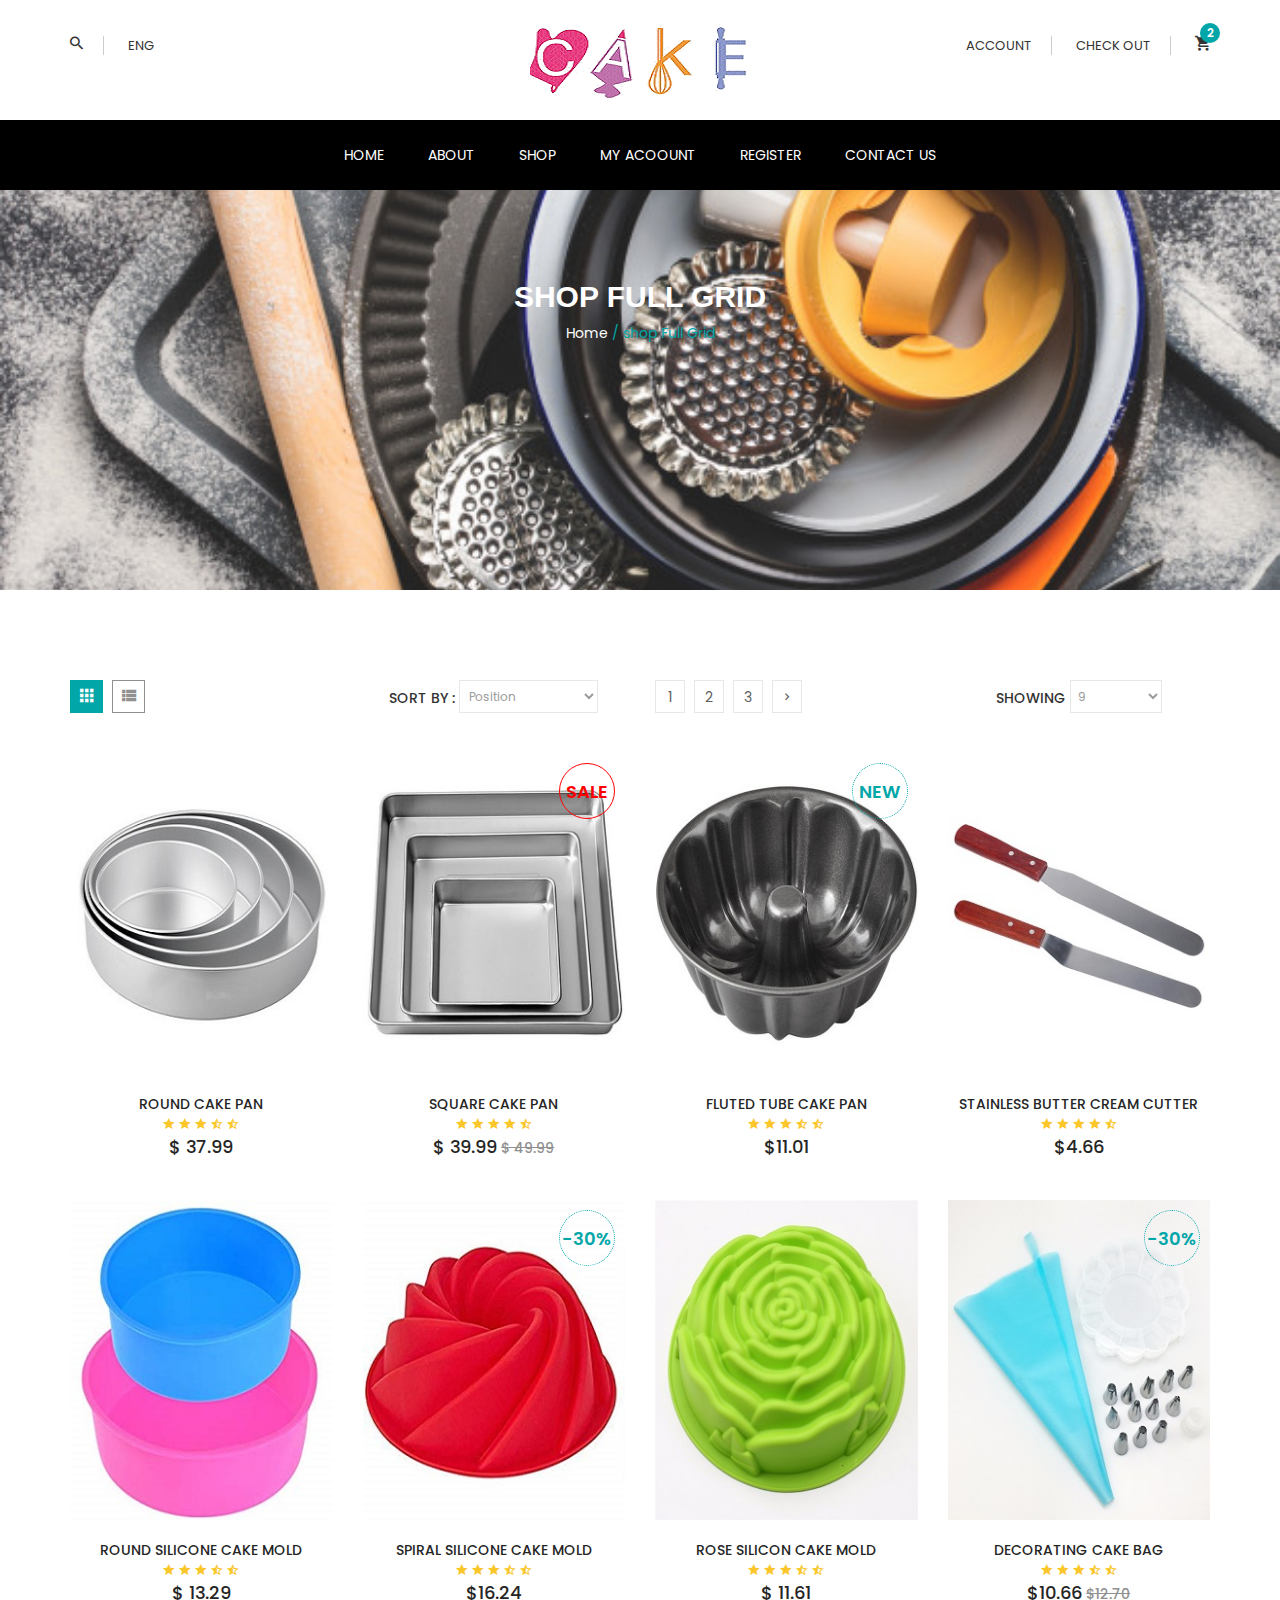
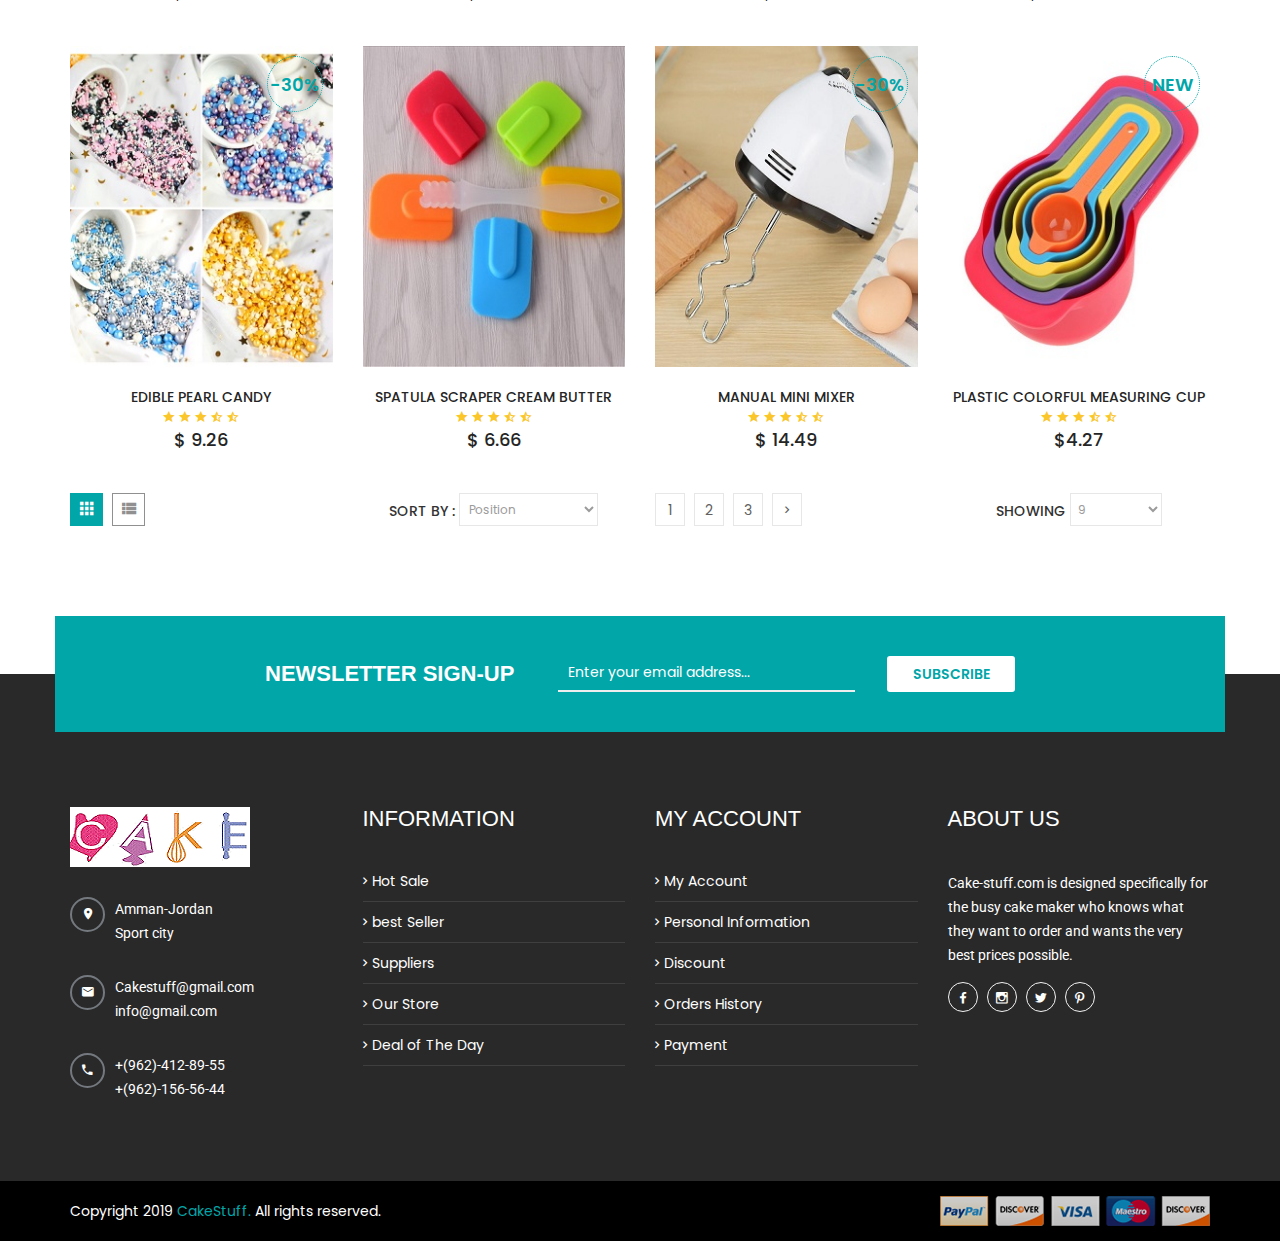
<file: shop-full.html>
<!DOCTYPE html>
<html class="no-js" lang="zxx">

<head>
    <meta charset="utf-8">
    <meta http-equiv="x-ua-compatible" content="ie=edge">
    <title>Categories</title>
    <meta name="description" content="">
    <meta name="viewport" content="width=device-width, initial-scale=1">

    <!-- Favicon -->
    <link rel="shortcut icon" type="image/x-icon" href="images/favicon.jpg">

    <!-- All css files are included here -->
    <!-- Bootstrap fremwork main css -->
    <link rel="stylesheet" href="css/bootstrap.min.css">
    <!-- This core.css file contents all plugings css file. -->
    <link rel="stylesheet" href="css/core.css">
    <!-- Theme shortcodes/elements style -->
    <link rel="stylesheet" href="css/shortcode/shortcodes.css">
    <!-- Theme main style -->
    <link rel="stylesheet" href="css/style.css">
    <!-- Responsive css -->
    <link rel="stylesheet" href="css/responsive.css">
    <!-- User style -->
    <link rel="stylesheet" href="css/custom.css">
    <link rel="stylesheet" href="css/customstyle.css">
    <!-- jquery hide-->
    <script type="text/javascript" src="js/jquery.js"></script>
    <script type="text/javascript" src="js/customjquery.js"></script>

    <!-- Modernizr JS -->
    <script src="js/vendor/modernizr-2.8.3.min.js"></script>
</head>

<body>
     <!-- Body main wrapper start -->
    <div class="wrapper">
        <!-- Start of header area -->
        <header>
            <div class="header-top-bar white-bg ptb-20">
                <div class="container">
                    <div class="row">
                        <div class="col-sm-4">
                            <div class="header-top">
                                <ul>
                                    <li class="lh-50">
                                        <a href="#" class="pr-20"><i class="zmdi zmdi-search"></i></a>
                                        <div class="header-bottom-search header-top-down header-top-hover lh-35">
                                            <form class="header-search-box" action="#" method="POST">
                                                <div>
                                                    <input type="text" value="" placeholder="Search" autocomplete="off">
                                                    <button class="btn btn-search" type="submit">
                                                        <i class="zmdi zmdi-search"></i>
                                                    </button>
                                                </div>
                                            </form>                                             
                                        </div>
                                    </li>
                                    
                                    <li class="lh-50">
                                        <a href="#" class="prl-20 text-uppercase">ENG</a>
                                        <div class="header-top-down header-top-hover header-top-down-lang pl-15 lh-35 lh-35">
                                            <ul>
                                                <li><a href="#">Arabic</a></li>
                                                <li><a href="#">English</a></li>
                                                <li><a href="#">French</a></li>
                                                <li><a href="#">German</a></li>
                                                <li><a href="#">Spanish</a></li>
                                            </ul>
                                        </div>
                                    </li>
                                </ul>
                            </div>
                        </div>
                        <div class="col-sm-4">
                            <div class="header-logo text-center">
                                <a href="index.html">
                                    <img alt="" src="images/logo/logo.png">
                                </a>
                            </div>
                        </div>
                        <div class="col-sm-4">
                            <div class="header-top header-top-right">
                                <ul>
                                    <li class="lh-50">
                                        <a href="#" class="pr-20 text-uppercase">account</a>
                                        <div class="header-top-down header-top-hover pl-15 lh-35">
                                            <ul>
                                                <li><a href="login.html">Login</a></li>
                                                
                                                <li><a href="checkout.html">Checkout</a></li>
                                                <li><a href="wishlist.html">Wishlist</a></li>
                                            </ul>
                                        </div>
                                    </li>
                                    <li class="lh-50">
                                        <a href="checkout.html" class="prl-20 text-uppercase">check out</a>
                                    </li>
                                    <li class="cart-link lh-50">
                                        <a href="#" class="pl-20">
                                            <i class="zmdi zmdi-shopping-cart"></i>
                                            <span>2</span>
                                        </a>
                                        <div class="mini-cart-inner header-top-down p-20">
                                            <ul class="cart-list">
                                                <li id="hidecontent6" class="p-10 mb-15">
                                                    <a href="product-details.html" class="product-image">
                                                        <img src="images/shop/cart/1.jpg" alt="">
                                                    </a>
                                                    <div id="hide6" class="product-details ml-10">
                                                        <a  class="remove">
                                                            <i class="zmdi zmdi-close"></i>
                                                        </a>
                                                        <a href="product-details.html" class="product-name mb-10">Decorating Cake<br> Bag</a>
                                                        
                                                        <span class="selected-size">$ 10.66</span>
                                                    </div>
                                                </li>
                                                <li id="hidecontent7" class="p-10 mb-15">
                                                    <a href="product-details.html" class="product-image">
                                                        <img src="images/shop/cart/2.jpg" alt="">
                                                    </a>
                                                    <div id="hide7" class="product-details ml-10">
                                                        <a  class="remove">
                                                            <i class="zmdi zmdi-close"></i>
                                                        </a>
                                                        <a href="product-details.html" class="product-name mb-10">Rose Silicon Cake Mold</a>
                                                        
                                                        <span class="selected-size">$ 11.61</span>
                                                    </div>
                                                </li>
                                                <li id="hidecontent8" class="p-10 mb-15">
                                                    <a href="product-details.html" class="product-image">
                                                        <img src="images/shop/cart/3.jpg" alt="">
                                                    </a>
                                                    <div id="hide8" class="product-details ml-10">
                                                        <a  class="remove">
                                                            <i class="zmdi zmdi-close"></i>
                                                        </a>
                                                        <a href="product-details.html" class="product-name mb-10">Edible Pearl Candy</a>
                                                        
                                                        <span class="selected-size">$ 9.26</span>
                                                    </div>
                                                </li>
                                            </ul>
                                            <div class="border-bottom"></div>
                                            <div class="cart-footer text-center">
                                                <p class="total mtb-15">
                                                    Subtotal: 
                                                    <span class="ml-35">$31.53</span>
                                                </p>
                                                <p class="buttons m-0">
                                                    <a href="checkout.html" class="button extra-small">
                                                        <span>Checkout</span> 
                                                    </a>
                                                </p>
                                            </div>
                                        </div>
                                    </li>
                                </ul>
                            </div>
                        </div>
                    </div>
                </div>
            </div>
            <div id="sticky-header" class="header-area header-wrapper transparent-header">
                <div class="header-middle-area black-bg">
                    <div class="container">
                        <div class="full-width-mega-dropdown">
                            <div class="row">
                                <div class="col-md-12">
                                    <nav id="primary-menu">
                                        <ul class="main-menu text-center">
                                            <li><a href="index.html">Home</a></li>
                                            <li><a href="about.html">About</a></li>
                                            <li><a href="shop-full.html">Shop</a></li>
                                            
                                            <li><a href="my-account.html">my Acoount</a></li>
                                            <li><a href="login.html">Register</a></li>
                                            <li><a href="contact.html">Contact Us</a></li>
                                        </ul>
                                    </nav>
                                </div>
                            </div>
                        </div>
                    </div>
                </div>
            </div>
            <!-- Mobile Menu Start -->
            <div class="mobile-menu-area">
                <div class="container">
                    <div class="row">
                        <div class="col-lg-12 col-md-12 col-sm-12">
                            <div class="mobile-menu">
                                <nav id="dropdown">
                                    <ul>
                                        <li><a href="index.html">Home</a></li>
                                            <li><a href="about.html">About</a></li>
                                            <li><a href="shop-full.html">Shop</a></li>
                                            
                                            <li><a href="my-account.html">my Acoount</a></li>
                                            <li><a href="login.html">Register</a></li>
                                            <li><a href="contact.html">Contact Us</a></li>
                                    </ul>
                                </nav>
                            </div>
                        </div>
                    </div>
                </div>
            </div>      
            <!-- Mobile Menu End -->            
        </header>
        <!-- End of header area -->
        <!-- Start Breadcrumbs Area -->
        <div class="breadcrumbs-area section-padding">
            <div class="container">
                <div class="row">
                    <div class="col-md-12">
                        <div class="breadcrumbs text-center text-white">
                           <h3 class="text-uppercase">shop Full Grid</h3> 
                           <ul class="breadcrumbs-list">
                                <li>
                                    <a href="index.html" title="Return to Home">Home</a>
                                </li>
                                <li>/</li>
                                <li>shop Full Grid</li>
                            </ul>
                        </div>
                    </div>
                </div>
            </div>
        </div>
        <!-- End Of Breadcrumbs Area -->
        <!-- Start page content -->
        <section id="page-content" class="page-wrapper">
            <!-- Start Shop Full Grid View -->
            <div class="shop-view-area pt-90 mb-40">
                <div class="container">
                    <div class="row">
                        <div class="col-md-3 col-sm-2 col-xs-4">
                            <div class="shop-tab-pill">
                                <ul>
                                    <li class="active"><a data-toggle="pill" href="#home"><i class="zmdi zmdi-apps"></i><span></span></a></li>
                                    <li><a data-toggle="pill" href="#menu1"><i class="zmdi zmdi-view-list"></i><span></span></a></li>
                                </ul>
                            </div>
                        </div>
                        <div class="col-md-3 col-sm-4 col-xs-8">
                            <div class="shop-tab-pill">
                                <div class="show-label text-center">
                                    <label class="text-uppercase">Sort by : </label>
                                    <select>
                                        <option selected="selected" value="position">Position</option>
                                        <option value="Name">Name</option>
                                        <option value="Price">Price</option>
                                    </select>
                                </div>
                            </div>
                        </div>
                        <div class="col-sm-3 hidden-xs">
                            <div class="shop-pagination">
                                <ul>
                                    <li><a href="#">1</a></li>
                                    <li><a href="#">2</a></li>
                                    <li><a href="#">3</a></li>
                                    <li><a href="#"><i class="zmdi zmdi-chevron-right"></i></a></li>
                                </ul>
                            </div>
                        </div>
                        <div class="col-sm-3 hidden-xs">
                            <div class="shop-tab-pill show">
                                <div class="show-label text-center">
                                    <label class="text-uppercase">showing </label>
                                    <select>
                                        <option selected="selected" value="position">9</option>
                                        <option>1</option>
                                        <option>2</option>
                                        <option>3</option>
                                        <option>4</option>
                                        <option>5</option>
                                        <option>6</option>
                                        <option>7</option>
                                        <option>8</option>
                                        <option>9</option>
                                    </select>
                                </div>
                            </div>
                        </div>
                    </div>
                </div>
            </div>
            <!-- End Of Shop Full Grid View -->
            <!-- Start Product List -->
            <div class="product-list-tab">
                <div class="container">
                    <div class="row">
                        <div class="product-list tab-content">
                            <div role="tabpanel" class="tab-pane fade in active" id="home">
                                <div class="col-md-3 col-sm-4 col-xs-12">
                                    <div class="single-product mb-40">
                                        <div class="product-img-content mb-20">
                                            <div class="product-img">
                                                <a href="product-details.html">
                                                    <img src="images/product/1.jpg" alt="">
                                                </a>
                                            </div>
                                            <div class="product-action text-center">
                                                <a href="#" title="Quick view" data-toggle="modal" data-target="#productModal">
                                                    <i class="zmdi zmdi-eye"></i>
                                                </a>
                                                <a href="cart.html" title="Add to cart">
                                                    <i class="zmdi zmdi-shopping-cart"></i>
                                                </a>
                                                <a href="wishlist.html" title="Add to Wishlist">
                                                    <i class="zmdi zmdi-favorite"></i>
                                                </a>
                                            </div>
                                        </div>
                                        <div class="product-content text-center text-uppercase">
                                            <a href="product-details.html" title="Round Cake Pan">Round Cake Pan</a>
                                            <div class="rating-icon">
                                                <i class="zmdi zmdi-star"></i>
                                                <i class="zmdi zmdi-star"></i>
                                                <i class="zmdi zmdi-star"></i>
                                                <i class="zmdi zmdi-star-half"></i>
                                                <i class="zmdi zmdi-star-half"></i>
                                            </div>
                                            <div class="product-price">
                                                <span class="new-price">$ 37.99</span>
                                            </div>
                                        </div>
                                    </div>
                                    <div class="single-product mb-40">
                                        <div class="product-img-content mb-20">
                                            <div class="product-img">
                                                <a href="product-details.html">
                                                    <img src="images/product/5.jpg" alt="">
                                                </a>
                                            </div>
                                            <div class="product-action text-center">
                                                <a href="#" title="Quick view" data-toggle="modal" data-target="#productModal">
                                                    <i class="zmdi zmdi-eye"></i>
                                                </a>
                                                <a href="cart.html" title="Add to cart">
                                                    <i class="zmdi zmdi-shopping-cart"></i>
                                                </a>
                                                <a href="wishlist.html" title="Add to Wishlist">
                                                    <i class="zmdi zmdi-favorite"></i>
                                                </a>
                                            </div>
                                        </div>
                                        <div class="product-content text-center text-uppercase">
                                            <a href="product-details.html" title="Round Silicone Cake Mold">Round Silicone Cake Mold</a>
                                            <div class="rating-icon">
                                                <i class="zmdi zmdi-star"></i>
                                                <i class="zmdi zmdi-star"></i>
                                                <i class="zmdi zmdi-star"></i>
                                                <i class="zmdi zmdi-star-half"></i>
                                                <i class="zmdi zmdi-star-half"></i>
                                            </div>
                                            <div class="product-price">
                                                <span class="new-price">$ 13.29</span>
                                            </div>
                                        </div>
                                    </div>
                                    <div class="single-product mb-40">
                                        <div class="product-img-content mb-20">
                                            <div class="product-img">
                                                <a href="product-details.html">
                                                    <img src="images/product/10.jpg" alt="">
                                                </a>
                                            </div>
                                            <span class="new-label text-uppercase">-30%</span>
                                            <div class="product-action text-center">
                                                <a href="#" title="Quick view" data-toggle="modal" data-target="#productModal">
                                                    <i class="zmdi zmdi-eye"></i>
                                                </a>
                                                <a href="cart.html" title="Add to cart">
                                                    <i class="zmdi zmdi-shopping-cart"></i>
                                                </a>
                                                <a href="wishlist.html" title="Add to Wishlist">
                                                    <i class="zmdi zmdi-favorite"></i>
                                                </a>
                                            </div>
                                        </div>
                                        <div class="product-content text-center text-uppercase">
                                            <a href="product-details.html" title="Edible Pearl Candy">Edible Pearl Candy</a>
                                            <div class="rating-icon">
                                                <i class="zmdi zmdi-star"></i>
                                                <i class="zmdi zmdi-star"></i>
                                                <i class="zmdi zmdi-star"></i>
                                                <i class="zmdi zmdi-star-half"></i>
                                                <i class="zmdi zmdi-star-half"></i>
                                            </div>
                                            <div class="product-price">
                                                <span class="new-price">$ 9.26</span>
                                            </div>
                                        </div>
                                    </div>
                                </div>
                                <div class="col-md-3 col-sm-4 col-xs-12">
                                    <div class="single-product mb-40">
                                        <div class="product-img-content mb-20">
                                            <div class="product-img">
                                                <a href="product-details.html">
                                                    <img src="images/product/2.jpg" alt="">
                                                </a>
                                            </div>
                                            <span class="new-label red-color text-uppercase">sale</span>
                                            <div class="product-action text-center">
                                                <a href="#" title="Quick view" data-toggle="modal" data-target="#productModal">
                                                    <i class="zmdi zmdi-eye"></i>
                                                </a>
                                                <a href="cart.html" title="Add to cart">
                                                    <i class="zmdi zmdi-shopping-cart"></i>
                                                </a>
                                                <a href="wishlist.html" title="Add to Wishlist">
                                                    <i class="zmdi zmdi-favorite"></i>
                                                </a>
                                            </div>
                                        </div>
                                        <div class="product-content text-center text-uppercase">
                                            <a href="product-details.html" title="Square Cake Pan ">Square Cake Pan</a>
                                            <div class="rating-icon">
                                                <i class="zmdi zmdi-star"></i>
                                                <i class="zmdi zmdi-star"></i>
                                                <i class="zmdi zmdi-star"></i>
                                                <i class="zmdi zmdi-star"></i>
                                                <i class="zmdi zmdi-star-half"></i>
                                            </div>
                                            <div class="product-price">
                                                <span class="new-price">$ 39.99</span>
                                                <span class="old-price">$ 49.99</span>
                                            </div>
                                        </div>
                                    </div>
                                    <div class="single-product mb-40">
                                        <div class="product-img-content mb-20">
                                            <div class="product-img">
                                                <a href="product-details.html">
                                                    <img src="images/product/6.jpg" alt="">
                                                </a>
                                            </div>
                                            <span class="new-label text-uppercase">-30%</span>
                                            <div class="product-action text-center">
                                                <a href="#" title="Quick view" data-toggle="modal" data-target="#productModal">
                                                    <i class="zmdi zmdi-eye"></i>
                                                </a>
                                                <a href="cart.html" title="Add to cart">
                                                    <i class="zmdi zmdi-shopping-cart"></i>
                                                </a>
                                                <a href="wishlist.html" title="Add to Wishlist">
                                                    <i class="zmdi zmdi-favorite"></i>
                                                </a>
                                            </div>
                                        </div>
                                        <div class="product-content text-center text-uppercase">
                                            <a href="product-details.html" title="Spiral Silicone Cake mold">Spiral Silicone Cake mold</a>
                                            <div class="rating-icon">
                                                <i class="zmdi zmdi-star"></i>
                                                <i class="zmdi zmdi-star"></i>
                                                <i class="zmdi zmdi-star"></i>
                                                <i class="zmdi zmdi-star-half"></i>
                                                <i class="zmdi zmdi-star-half"></i>
                                            </div>
                                            <div class="product-price">
                                                <span class="new-price">$16.24</span>
                                            </div>
                                        </div>
                                    </div>
                                    <div class="single-product mb-40">
                                        <div class="product-img-content mb-20">
                                            <div class="product-img">
                                                <a href="product-details.html">
                                                    <img src="images/product/13.jpg" alt="">
                                                </a>
                                            </div>
                                            <div class="product-action text-center">
                                                <a href="#" title="Quick view" data-toggle="modal" data-target="#productModal">
                                                    <i class="zmdi zmdi-eye"></i>
                                                </a>
                                                <a href="cart.html" title="Add to cart">
                                                    <i class="zmdi zmdi-shopping-cart"></i>
                                                </a>
                                                <a href="wishlist.html" title="Add to Wishlist">
                                                    <i class="zmdi zmdi-favorite"></i>
                                                </a>
                                            </div>
                                        </div>
                                        <div class="product-content text-center text-uppercase">
                                            <a href="product-details.html" title="Spatula Scraper Cream Butter">Spatula Scraper Cream Butter</a>
                                            <div class="rating-icon">
                                                <i class="zmdi zmdi-star"></i>
                                                <i class="zmdi zmdi-star"></i>
                                                <i class="zmdi zmdi-star"></i>
                                                <i class="zmdi zmdi-star-half"></i>
                                                <i class="zmdi zmdi-star-half"></i>
                                            </div>
                                            <div class="product-price">
                                                <span class="new-price">$ 6.66</span>
                                            </div>
                                        </div>
                                    </div>
                                </div>
                                <div class="col-md-3 col-sm-4 hidden-xs">
                                    <div class="single-product mb-40">
                                        <div class="product-img-content mb-20">
                                            <div class="product-img">
                                                <a href="product-details.html">
                                                    <img src="images/product/4.jpg" alt="">
                                                </a>
                                            </div>
                                            <span class="new-label text-uppercase">New</span>
                                            <div class="product-action text-center">
                                                <a href="#" title="Quick view" data-toggle="modal" data-target="#productModal">
                                                    <i class="zmdi zmdi-eye"></i>
                                                </a>
                                                <a href="cart.html" title="Add to cart">
                                                    <i class="zmdi zmdi-shopping-cart"></i>
                                                </a>
                                                <a href="wishlist.html" title="Add to Wishlist">
                                                    <i class="zmdi zmdi-favorite"></i>
                                                </a>
                                            </div>
                                        </div>
                                        <div class="product-content text-center text-uppercase">
                                            <a href="product-details.html" title="Fluted Tube Cake Pan">Fluted Tube Cake Pan</a>
                                            <div class="rating-icon">
                                                <i class="zmdi zmdi-star"></i>
                                                <i class="zmdi zmdi-star"></i>
                                                <i class="zmdi zmdi-star"></i>
                                                <i class="zmdi zmdi-star-half"></i>
                                                <i class="zmdi zmdi-star-half"></i>
                                            </div>
                                            <div class="product-price">
                                                <span class="new-price">$11.01</span>
                                            </div>
                                        </div>
                                    </div>
                                    <div class="single-product mb-40">
                                        <div class="product-img-content mb-20">
                                            <div class="product-img">
                                                <a href="product-details.html">
                                                    <img src="images/product/7.jpg" alt="">
                                                </a>
                                            </div>
                                            <div class="product-action text-center">
                                                <a href="#" title="Quick view" data-toggle="modal" data-target="#productModal">
                                                    <i class="zmdi zmdi-eye"></i>
                                                </a>
                                                <a href="cart.html" title="Add to cart">
                                                    <i class="zmdi zmdi-shopping-cart"></i>
                                                </a>
                                                <a href="wishlist.html" title="Add to Wishlist">
                                                    <i class="zmdi zmdi-favorite"></i>
                                                </a>
                                            </div>
                                        </div>
                                        <div class="product-content text-center text-uppercase">
                                            <a href="product-details.html" title="Rose silicon Cake mold">Rose silicon Cake mold</a>
                                            <div class="rating-icon">
                                                <i class="zmdi zmdi-star"></i>
                                                <i class="zmdi zmdi-star"></i>
                                                <i class="zmdi zmdi-star"></i>
                                                <i class="zmdi zmdi-star-half"></i>
                                                <i class="zmdi zmdi-star-half"></i>
                                            </div>
                                            <div class="product-price">
                                                <span class="new-price">$ 11.61 </span>
                                            </div>
                                        </div>
                                    </div>
                                    <div class="single-product mb-40">
                                        <div class="product-img-content mb-20">
                                            <div class="product-img">
                                                <a href="product-details.html">
                                                    <img src="images/product/11.jpg" alt="">
                                                </a>
                                            </div>
                                            <span class="new-label text-uppercase">-30%</span>
                                            <div class="product-action text-center">
                                                <a href="#" title="Quick view" data-toggle="modal" data-target="#productModal">
                                                    <i class="zmdi zmdi-eye"></i>
                                                </a>
                                                <a href="cart.html" title="Add to cart">
                                                    <i class="zmdi zmdi-shopping-cart"></i>
                                                </a>
                                                <a href="wishlist.html" title="Add to Wishlist">
                                                    <i class="zmdi zmdi-favorite"></i>
                                                </a>
                                            </div>
                                        </div>
                                        <div class="product-content text-center text-uppercase">
                                            <a href="product-details.html" title="Manual mini mixer">Manual mini mixer</a>
                                            <div class="rating-icon">
                                                <i class="zmdi zmdi-star"></i>
                                                <i class="zmdi zmdi-star"></i>
                                                <i class="zmdi zmdi-star"></i>
                                                <i class="zmdi zmdi-star-half"></i>
                                                <i class="zmdi zmdi-star-half"></i>
                                            </div>
                                            <div class="product-price">
                                                <span class="new-price">$ 14.49</span>
                                            </div>
                                        </div>
                                    </div>
                                </div>
                                <div class="col-md-3 hidden-sm hidden-xs">
                                    <div class="single-product mb-40">
                                        <div class="product-img-content mb-20">
                                            <div class="product-img">
                                                <a href="product-details.html">
                                                    <img src="images/product/12.jpg" alt="">
                                                </a>
                                            </div>
                                            <div class="product-action text-center">
                                                <a href="#" title="Quick view" data-toggle="modal" data-target="#productModal">
                                                    <i class="zmdi zmdi-eye"></i>
                                                </a>
                                                <a href="cart.html" title="Add to cart">
                                                    <i class="zmdi zmdi-shopping-cart"></i>
                                                </a>
                                                <a href="wishlist.html" title="Add to Wishlist">
                                                    <i class="zmdi zmdi-favorite"></i>
                                                </a>
                                            </div>
                                        </div>
                                        <div class="product-content text-center text-uppercase">
                                            <a href="product-details.html" title="Stainless Butter Cream Cutter">Stainless Butter Cream Cutter</a>
                                            <div class="rating-icon">
                                                <i class="zmdi zmdi-star"></i>
                                                <i class="zmdi zmdi-star"></i>
                                                <i class="zmdi zmdi-star"></i>
                                                <i class="zmdi zmdi-star"></i>
                                                <i class="zmdi zmdi-star-half"></i>
                                            </div>
                                            <div class="product-price">
                                                <span class="new-price">$4.66</span>
                                            </div>
                                        </div>
                                    </div>
                                    <div class="single-product mb-40">
                                        <div class="product-img-content mb-20">
                                            <div class="product-img">
                                                <a href="product-details.html">
                                                    <img src="images/product/9.jpg" alt="">
                                                </a>
                                            </div>
                                            <span class="new-label text-uppercase">-30%</span>
                                            <div class="product-action text-center">
                                                <a href="#" title="Quick view" data-toggle="modal" data-target="#productModal">
                                                    <i class="zmdi zmdi-eye"></i>
                                                </a>
                                                <a href="cart.html" title="Add to cart">
                                                    <i class="zmdi zmdi-shopping-cart"></i>
                                                </a>
                                                <a href="wishlist.html" title="Add to Wishlist">
                                                    <i class="zmdi zmdi-favorite"></i>
                                                </a>
                                            </div>
                                        </div>
                                        <div class="product-content text-center text-uppercase">
                                            <a href="product-details.html" title="Decorating Cake Bag">Decorating Cake Bag</a>
                                            <div class="rating-icon">
                                                <i class="zmdi zmdi-star"></i>
                                                <i class="zmdi zmdi-star"></i>
                                                <i class="zmdi zmdi-star"></i>
                                                <i class="zmdi zmdi-star-half"></i>
                                                <i class="zmdi zmdi-star-half"></i>
                                            </div>
                                            <div class="product-price">
                                                <span class="new-price">$10.66</span>
                                                <span class="old-price">$12.70</span>
                                            </div>
                                        </div>
                                    </div>
                                    <div class="single-product mb-40">
                                        <div class="product-img-content mb-20">
                                            <div class="product-img">
                                                <a href="product-details.html">
                                                    <img src="images/product/14.jpg" alt="">
                                                </a>
                                            </div>
                                            <span class="new-label text-uppercase">New</span>
                                            <div class="product-action text-center">
                                                <a href="#" title="Quick view" data-toggle="modal" data-target="#productModal">
                                                    <i class="zmdi zmdi-eye"></i>
                                                </a>
                                                <a href="cart.html" title="Add to cart">
                                                    <i class="zmdi zmdi-shopping-cart"></i>
                                                </a>
                                                <a href="wishlist.html" title="Add to Wishlist">
                                                    <i class="zmdi zmdi-favorite"></i>
                                                </a>
                                            </div>
                                        </div>
                                        <div class="product-content text-center text-uppercase">
                                            <a href="product-details.html" title="Plastic Colorful Measuring Cup">Plastic Colorful Measuring Cup</a>
                                            <div class="rating-icon">
                                                <i class="zmdi zmdi-star"></i>
                                                <i class="zmdi zmdi-star"></i>
                                                <i class="zmdi zmdi-star"></i>
                                                <i class="zmdi zmdi-star-half"></i>
                                                <i class="zmdi zmdi-star-half"></i>
                                            </div>
                                            <div class="product-price">
                                                <span class="new-price">$4.27</span>
                                            </div>
                                        </div>
                                    </div>
                                </div>
                            </div>
                            <div role="tabpanel" class="tab-pane fade" id="menu1">
                                <div class="single-product mb-30">
                                    <div class="row">
                                        <div class="col-xs-12 col-sm-5 col-md-4">
                                            <div class="product-img">
                                                <a href="product-details.html">
                                                    <img src="images/product/1.jpg" alt="">
                                                </a>
                                            </div>
                                            <div class="product-action text-center">
                                                <a href="#" title="Quick view" data-toggle="modal" data-target="#productModal">
                                                    <i class="zmdi zmdi-eye"></i>
                                                </a>
                                                <a title="Add to cart" href="cart.html">
                                                    <i class="zmdi zmdi-shopping-cart"></i>
                                                </a>
                                                <a title="Add to Wishlist" href="wishlist.html">
                                                    <i class="zmdi zmdi-favorite"></i>
                                                </a>
                                            </div>
                                        </div>
                                        <div class="col-xs-12 col-sm-7 col-md-8">
                                            <div class="product-content text-uppercase mt-120">
                                                <a title="Round Cake Pan" href="product-details.html">Round Cake Pan</a>
                                                <div class="rating-icon ptb-20">
                                                    <i class="zmdi zmdi-star"></i>
                                                    <i class="zmdi zmdi-star"></i>
                                                    <i class="zmdi zmdi-star"></i>
                                                    <i class="zmdi zmdi-star-half"></i>
                                                    <i class="zmdi zmdi-star-half"></i>
                                                </div>
                                                <div class="product-price pb-10">
                                                    <span class="new-price">$ 37.99</span>
                                                    <span class="old-price"> $ 39.99</span>
                                                </div>
                                                <p>For all your cake baking needs! This set of 4 round cake pans made of durable, even-heating aluminum were built to last for many years. From simple layer cakes to a tiered cake, this cake pan set does it all. Includes 8, 10, 12 and 14-inch size pans.</p>
                                            </div>
                                        </div>
                                    </div>
                                </div>
                                <div class="single-product mb-30">
                                    <div class="row">
                                        <div class="col-xs-12 col-sm-5 col-md-4">
                                            <div class="product-img">
                                                <a href="product-details.html">
                                                    <img src="images/product/7.jpg" alt="">
                                                </a>
                                            </div>
                                            <div class="product-action text-center">
                                                <a href="#" title="Quick view" data-toggle="modal" data-target="#productModal">
                                                    <i class="zmdi zmdi-eye"></i>
                                                </a>
                                                <a title="Add to cart" href="cart.html">
                                                    <i class="zmdi zmdi-shopping-cart"></i>
                                                </a>
                                                <a title="Add to Wishlist" href="wishlist.html">
                                                    <i class="zmdi zmdi-favorite"></i>
                                                </a>
                                            </div>
                                        </div>
                                        <div class="col-xs-12 col-sm-7 col-md-8">
                                            <div class="product-content text-uppercase mt-120">
                                                <a title="Rose silicon Cake mold" href="product-details.html">Rose silicon Cake mold</a>
                                                <div class="rating-icon ptb-20">
                                                    <i class="zmdi zmdi-star"></i>
                                                    <i class="zmdi zmdi-star"></i>
                                                    <i class="zmdi zmdi-star"></i>
                                                    <i class="zmdi zmdi-star-half"></i>
                                                    <i class="zmdi zmdi-star-half"></i>
                                                </div>
                                                <div class="product-price pb-10">
                                                    <span class="new-price">$ 11.61 </span>
                                                    <span class="old-price">$ 15.61</span>
                                                </div>
                                                <p>silicone cake mold products can be restored after use in clean water rinse, but also in the dishwasher cleaning.the nature of silicone material is very stable, the system made of cake mold products, compared with other materials have a longer life.</p>
                                            </div>
                                        </div>
                                    </div>
                                </div>
                                <div class="single-product mb-30">
                                    <div class="row">
                                        <div class="col-xs-12 col-sm-5 col-md-4">
                                            <div class="product-img">
                                                <a href="product-details.html">
                                                    <img src="images/product/11.jpg" alt="">
                                                </a>
                                            </div>
                                            <div class="product-action text-center">
                                                <a href="#" title="Quick view" data-toggle="modal" data-target="#productModal">
                                                    <i class="zmdi zmdi-eye"></i>
                                                </a>
                                                <a title="Add to cart" href="cart.html">
                                                    <i class="zmdi zmdi-shopping-cart"></i>
                                                </a>
                                                <a title="Add to Wishlist" href="wishlist.html">
                                                    <i class="zmdi zmdi-favorite"></i>
                                                </a>
                                            </div>
                                        </div>
                                        <div class="col-xs-12 col-sm-7 col-md-8">
                                            <div class="product-content text-uppercase mt-120">
                                                <a title="Manual mini mixer" href="product-details.html">Manual mini mixer</a>
                                                <div class="rating-icon ptb-20">
                                                    <i class="zmdi zmdi-star"></i>
                                                    <i class="zmdi zmdi-star"></i>
                                                    <i class="zmdi zmdi-star"></i>
                                                    <i class="zmdi zmdi-star-half"></i>
                                                    <i class="zmdi zmdi-star-half"></i>
                                                </div>
                                                <div class="product-price pb-10">
                                                    <span class="new-price">$ 14.49 </span>
                                                    <span class="old-price">$ 16.49</span>
                                                </div>
                                                <p>A good assistant for whisking eggs, icing sugar mixture and melted chocolate fresh cream enable your household more easier and effective.</p>
                                            </div>
                                        </div>
                                    </div>
                                </div>
                                <div class="single-product mb-30">
                                    <div class="row">
                                        <div class="col-xs-12 col-sm-5 col-md-4">
                                            <div class="product-img">
                                                <a href="product-details.html">
                                                    <img src="images/product/13.jpg" alt="">
                                                </a>
                                            </div>
                                            <div class="product-action text-center">
                                                <a href="#" title="Quick view" data-toggle="modal" data-target="#productModal">
                                                    <i class="zmdi zmdi-eye"></i>
                                                </a>
                                                <a title="Add to cart" href="cart.html">
                                                    <i class="zmdi zmdi-shopping-cart"></i>
                                                </a>
                                                <a title="Add to Wishlist" href="wishlist.html">
                                                    <i class="zmdi zmdi-favorite"></i>
                                                </a>
                                            </div>
                                        </div>
                                        <div class="col-xs-12 col-sm-7 col-md-8">
                                            <div class="product-content text-uppercase mt-120">
                                                <a title="Spatula Scraper Cream Butter" href="product-details.html">Spatula Scraper Cream Butter</a>
                                                <div class="rating-icon ptb-20">
                                                    <i class="zmdi zmdi-star"></i>
                                                    <i class="zmdi zmdi-star"></i>
                                                    <i class="zmdi zmdi-star"></i>
                                                    <i class="zmdi zmdi-star-half"></i>
                                                    <i class="zmdi zmdi-star-half"></i>
                                                </div>
                                                <div class="product-price pb-10">
                                                    <span class="new-price">$ 6.66 </span>
                                                    <span class="old-price">$ 7.66</span>
                                                </div>
                                                <p>The multi-purpose silicone spatula is made of pure silicone.The spatula is flexible and hygienic making it perfect for home and professional use.</p>
                                            </div>
                                        </div>
                                    </div>
                                </div>
                            </div>
                        </div>
                    </div>
                </div>
            </div>
            <!-- Start Shop Full Grid View -->
            <div class="shop-view-area pb-90">
                <div class="container">
                    <div class="row">
                        <div class="col-md-3 col-sm-2 col-xs-4">
                            <div class="shop-tab-pill">
                                <ul>
                                    <li class="active"><a data-toggle="pill" href="#home"><i class="zmdi zmdi-apps"></i><span></span></a></li>
                                    <li><a data-toggle="pill" href="#menu1"><i class="zmdi zmdi-view-list"></i><span></span></a></li>
                                </ul>
                            </div>
                        </div>
                        <div class="col-md-3 col-sm-4 col-xs-8">
                            <div class="shop-tab-pill">
                                <div class="show-label text-center">
                                    <label class="text-uppercase">Sort by : </label>
                                    <select>
                                        <option selected="selected" value="position">Position</option>
                                        <option value="Name">Name</option>
                                        <option value="Price">Price</option>
                                    </select>
                                </div>
                            </div>
                        </div>
                        <div class="col-sm-3 hidden-xs">
                            <div class="shop-pagination">
                                <ul>
                                    <li><a href="#">1</a></li>
                                    <li><a href="#">2</a></li>
                                    <li><a href="#">3</a></li>
                                    <li><a href="#"><i class="zmdi zmdi-chevron-right"></i></a></li>
                                </ul>
                            </div>
                        </div>
                        <div class="col-sm-3 hidden-xs">
                            <div class="shop-tab-pill show">
                                <div class="show-label text-center">
                                    <label class="text-uppercase">showing </label>
                                    <select>
                                        <option selected="selected" value="position">9</option>
                                        <option>1</option>
                                        <option>2</option>
                                        <option>3</option>
                                        <option>4</option>
                                        <option>5</option>
                                        <option>6</option>
                                        <option>7</option>
                                        <option>8</option>
                                        <option>9</option>
                                    </select>
                                </div>
                            </div>
                        </div>
                    </div>
                </div>
            </div>
            <!-- End Of Shop Full Grid View -->

            
            <!-- Start Newsletter Area -->
            <div class="newsletter-area">
                <div class="container">
                    <div class="row">
                        <div class="newsletter-content default-bg clearfix ptb-40">
                            <div class="col-md-offset-2 col-md-3 col-sm-5">
                                <div class="newsletter-title text-white text-uppercase">
                                    <h4>NewsLetter Sign-Up</h4>
                                </div>
                            </div>
                            <div class="col-md-5 col-sm-7">
                                <div class="signup-form">
                                    <form class="news-form" action="#">
                                        <input type="text" placeholder="Enter your email address..." class="f-form">
                                        <button class="submit text-uppercase">subscribe</button>
                                    </form>
                                </div>
                            </div>
                        </div>
                    </div>
                </div>
            </div>
            <!-- End Of Newsletter Area -->
        </section>
        <!-- End page content -->
       <!-- Start footer area -->
        <footer id="footer" class="footer-area">
            <div class="footer-top-area gray-bg">
                <div class="container">
                    <div class="row">
                        <div class="col-md-3 col-sm-6">
                            <div class="footer-widget">
                                <div class="footer-widget-img pb-30">
                                    <a href="index.html">
                                        <img src="images/logo/logo-2.png" alt="">
                                    </a>
                                </div>
                                <ul class="toggle-footer text-white">
                                    <li class="mb-30 pl-45">
                                        <i class="zmdi zmdi-pin"></i>
                                        <p>Amman-Jordan <br>
                                               Sport city</p>
                                    </li>
                                    <li class="mb-30 pl-45">
                                        <i class="zmdi zmdi-email"></i>
                                        <p>Cakestuff@gmail.com <br>
                                            info@gmail.com</p>
                                    </li>
                                    <li class="pl-45">
                                        <i class="zmdi zmdi-phone"></i>
                                        <p>+(962)-412-89-55<br>
                                          +(962)-156-56-44</p>
                                    </li>
                                </ul>
                            </div>
                        </div>
                        <div class="col-md-3 col-sm-6">
                            <div class="text-white footer-information">
                                <h4 class="pb-40 m-0 text-uppercase">information</h4>
                                <ul class="footer-menu">
                                    <li><a href="index.html"><i class="zmdi zmdi-chevron-right"></i>Hot Sale</a></li>
                                    <li><a href="index.html"><i class="zmdi zmdi-chevron-right"></i>best Seller</a></li>
                                    <li><a href="#"><i class="zmdi zmdi-chevron-right"></i>Suppliers</a></li>
                                    <li><a href="#"><i class="zmdi zmdi-chevron-right"></i>Our Store</a></li>
                                    <li><a href="#"><i class="zmdi zmdi-chevron-right"></i>Deal of The Day</a></li>
                                </ul>
                            </div>
                        </div>
                        <div class="col-md-3 col-sm-6">
                            <div class="text-white footer-account">
                                <h4 class="pb-40 m-0 text-uppercase">MY ACCOUNT</h4>
                                <ul class="footer-menu">
                                    <li><a href="my-account.html"><i class="zmdi zmdi-chevron-right"></i>My Account</a></li>
                                    <li><a href="my-account.html"><i class="zmdi zmdi-chevron-right"></i>Personal Information</a></li>
                                    <li><a href="#"><i class="zmdi zmdi-chevron-right"></i>Discount</a></li>
                                    <li><a href="#"><i class="zmdi zmdi-chevron-right"></i>Orders History</a></li>
                                    <li><a href="checkout.html"><i class="zmdi zmdi-chevron-right"></i>Payment</a></li>
                                </ul>
                            </div>
                        </div>
                        <div class="col-md-3 col-sm-6">
                            <div class="text-white footer-about-us">
                                <h4 class="pb-40 m-0 text-uppercase">about us</h4>
                                <p>Cake-stuff.com is designed specifically for the busy cake maker who knows what they want to order and wants the very best prices possible.</p>
                                <ul class="footer-social-icon">
                                    <li><a href="https://www.facebook.com/" target="_blank"><i class="zmdi zmdi-facebook"></i></a></li>
                                    <li><a href="https://www.instagram.com" target="_blank"><i class="zmdi zmdi-instagram"></i></a></li>
                                    <li><a href="https://twitter.com" target="_blank"><i class="zmdi zmdi-twitter"></i></a></li>
                                    <li><a href="https://www.pinterest.com/" target="_blank"><i class="zmdi zmdi-pinterest"></i></a></li>
                                </ul>
                            </div>
                        </div>
                    </div>
                </div>
            </div> 
            <div class="footer-bottom black-bg ptb-15">
                <div class="container">
                    <div class="row">
                        <div class="col-sm-6">
                            <div class="copyright text-white">
                                <p> <i class="fa fa-copyright"></i>Copyright 2019<a href="index.html" target="_blank"> CakeStuff.</a> All rights reserved. </p>
                            </div>
                        </div>
                        <div class="col-sm-6">
                            <div class="footer-img">
                                <img src="images/payment.png" alt="">
                            </div>
                        </div>
                    </div>
                </div>
            </div>           
        </footer>
        <!-- End footer area -->
        <!--Quickview Product Start -->
        <div id="quickview-wrapper">
            <!-- Modal -->
            <div class="modal fade" id="productModal" tabindex="-1" role="dialog">
                <div class="modal-dialog" role="document">
                    <div class="modal-content">
                        <div class="modal-header">
                            <button type="button" class="close" data-dismiss="modal" aria-label="Close"><span aria-hidden="true">&times;</span></button>
                        </div>
                        <div class="modal-body">
                            <div class="modal-product">
                                <div class="single-product-image">
                                    <div id="product-img-content">
                                        <div id="my-tab-content" class="tab-content mb-20">
                                            <div class="tab-pane b-img active" id="view1">
                                                <a class="venobox" href="images/product/product-details/1.jpg" data-gall="gallery" title=""><img src="images/product/product-details/1.jpg" alt=""></a>
                                            </div>
                                            <div class="tab-pane b-img" id="view2">
                                                <a class="venobox" href="images/product/product-details/2.jpg" data-gall="gallery" title=""><img src="images/product/product-details/2.jpg" alt=""></a>
                                            </div>
                                            <div class="tab-pane b-img" id="view3">
                                                <a class="venobox" href="images/product/product-details/3.jpg" data-gall="gallery" title=""><img src="images/product/product-details/3.jpg" alt=""></a>
                                            </div>
                                            <div class="tab-pane b-img" id="view4">
                                                <a class="venobox" href="images/product/product-details/4.jpg" data-gall="gallery" title=""><img src="images/product/product-details/4.jpg" alt=""></a>
                                            </div>
                                        </div>
                                        <div id="viewproduct" class="nav nav-tabs product-view bxslider" data-tabs="tabs">
                                            <div class="pro-view b-img active"><a href="#view1" data-toggle="tab"><img src="images/product/product-details/s-1.jpg" alt=""></a></div>
                                            <div class="pro-view b-img"><a href="#view2" data-toggle="tab"><img src="images/product/product-details/s-2.jpg" alt=""></a></div>
                                            <div class="pro-view b-img"><a href="#view3" data-toggle="tab"><img src="images/product/product-details/s-3.jpg" alt=""></a></div>
                                            <div class="pro-view b-img"><a href="#view4" data-toggle="tab"><img src="images/product/product-details/s-4.jpg" alt=""></a></div>
                                        </div>
                                    </div>
                                </div>                            
                                <div class="product-details-content">
                                    <div class="product-content text-uppercase">
                                        <a href="product-details.html" title="Slim Shirt With Stretch">Slim Shirt With Stretch</a>
                                        <div class="rating-icon pb-20 mt-10">
                                            <i class="zmdi zmdi-star"></i>
                                            <i class="zmdi zmdi-star"></i>
                                            <i class="zmdi zmdi-star"></i>
                                            <i class="zmdi zmdi-star-half"></i>
                                            <i class="zmdi zmdi-star-half"></i>
                                        </div>
                                        <div class="product-price pb-20">
                                            <span class="new-price">£ 185.00</span>
                                            <span class="old-price">£ 200.00</span>
                                        </div>
                                    </div>
                                    <div class="product-view pb-20">
                                        <h4 class="product-details-tilte text-uppercase">overview</h4>
                                        <p>Lorem ipsum dolor sit amet, consectetur adipisicing elit, sed do eiusmod tempor incididunt ut labore et dolore magna aliqua. Ut enim ad minim veniam, quis nostrud exercitation ullamco laboris nisi ut aliquip ex ea commodo consequat. luptate. </p>
                                    </div>
                                    
                                    <div class="product-attributes clearfix">
                                        
                                        <div class="pull-left" id="quantity-wanted">
                                            <h4 class="product-details-tilte text-uppercase pb-10">quantity</h4>
                                            <input type="number" value="1">  <br><br><br>
                                        </div>                                  
                                    </div>
                                    <div class="product-action-shop text-center mb-30">
                                    
                                        <a href="cart.html" title="Add to cart">
                                            <i class="zmdi zmdi-shopping-cart"></i>
                                        </a>
                                        <a href="wishlist.html" title="Add to Wishlist">
                                            <i class="zmdi zmdi-favorite"></i>
                                        </a>
                                    </div>
                                    <div class="socialsharing-product">
                                        <h4 class="product-details-tilte text-uppercase pb-10">share this on</h4>
                                        <button type="button"><i class="zmdi zmdi-facebook"></i></button>
                                        <button type="button"><i class="zmdi zmdi-instagram"></i></button>
                                        <button type="button"><i class="zmdi zmdi-rss"></i></button>
                                        <button type="button"><i class="zmdi zmdi-twitter"></i></button>
                                        <button type="button"><i class="zmdi zmdi-pinterest"></i></button>
                                    </div>
                                </div>
                                <!-- .product-info -->
                            </div>
                        </div>
                    </div>
                </div>
            </div>
        </div>
        <!--End of Quickview Product-->    
    </div>
    <!-- Body main wrapper end -->


    <!-- Placed js at the end of the document so the pages load faster -->

    <!-- jquery latest version -->
    <script src="js/vendor/jquery-3.1.1.min.js"></script>
    <!-- Bootstrap framework js -->
    <script src="js/bootstrap.min.js"></script>
    <!-- All js plugins included in this file. -->
    <script src="js/plugins.js"></script>
    <!-- Main js file that contents all jQuery plugins activation. -->
    <script src="js/main.js"></script>

</body>

</html>
</file>
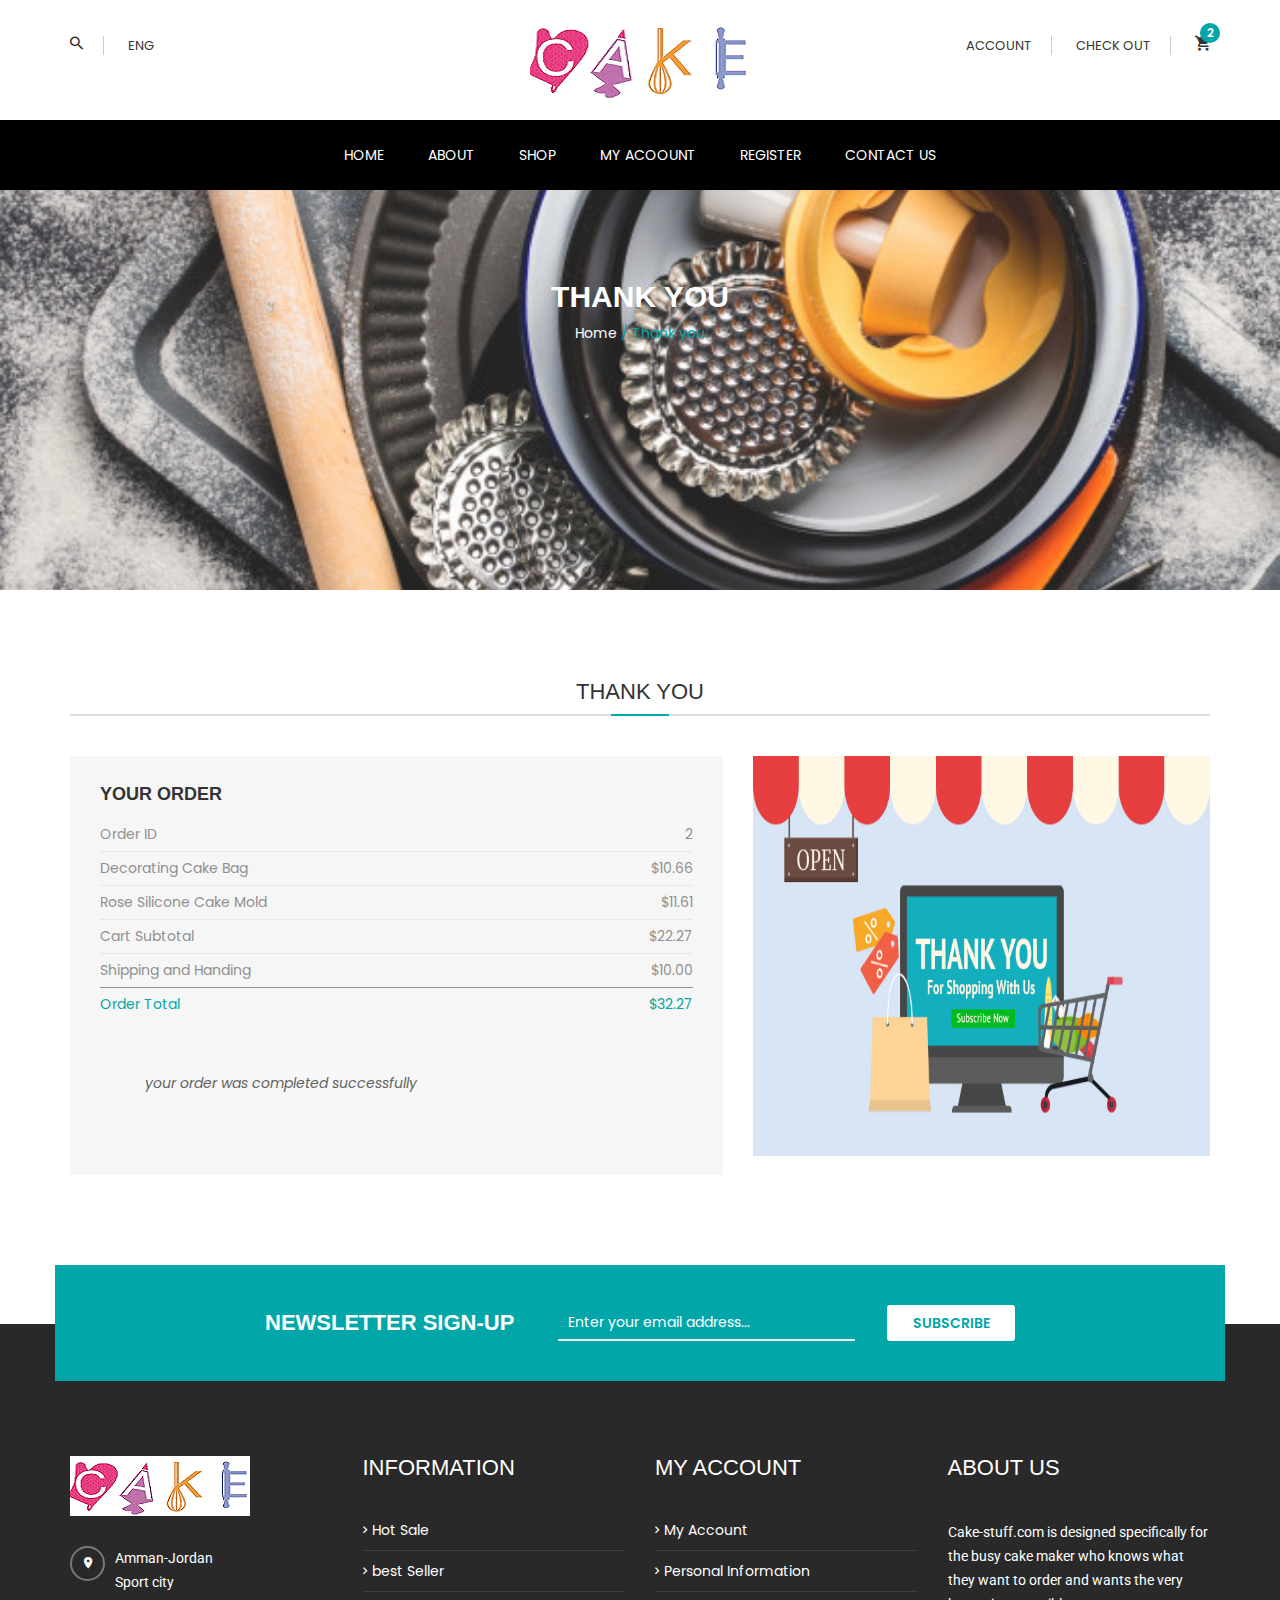
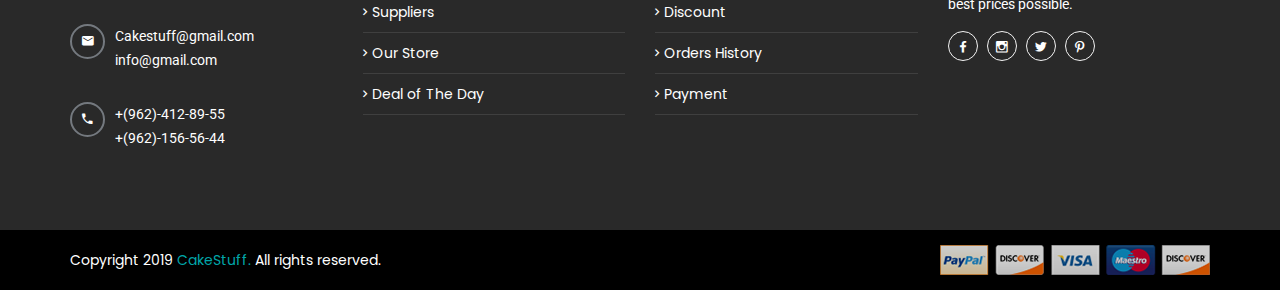
<file: thankyou.html>
<!DOCTYPE html>
<html class="no-js" lang="zxx">

<head>
    <meta charset="utf-8">
    <meta http-equiv="x-ua-compatible" content="ie=edge">
    <title>About</title>
    <meta name="description" content="">
    <meta name="viewport" content="width=device-width, initial-scale=1">

    <!-- Favicon -->
    <link rel="shortcut icon" type="image/x-icon" href="images/favicon.jpg">

    <!-- All css files are included here -->
    <!-- Bootstrap fremwork main css -->
    <link rel="stylesheet" href="css/bootstrap.min.css">
    <!-- This core.css file contents all plugings css file. -->
    <link rel="stylesheet" href="css/core.css">
    <!-- Theme shortcodes/elements style -->
    <link rel="stylesheet" href="css/shortcode/shortcodes.css">
    <!-- Theme main style -->
    <link rel="stylesheet" href="css/style.css">
    <!-- Responsive css -->
    <link rel="stylesheet" href="css/responsive.css">
    <!-- User style -->
    <link rel="stylesheet" href="css/custom.css">
     <link rel="stylesheet" href="css/customstyle.css">
     <!-- jquery hide-->
    <script type="text/javascript" src="js/jquery.js"></script>
    <script type="text/javascript" src="js/customjquery.js"></script>


    <!-- Modernizr JS -->
    <script src="js/vendor/modernizr-2.8.3.min.js"></script>
</head>

<body>
    <!-- Body main wrapper start -->
    <div class="wrapper">
        <!-- Start of header area -->
        <header>
            <div class="header-top-bar white-bg ptb-20">
                <div class="container">
                    <div class="row">
                        <div class="col-sm-4">
                            <div class="header-top">
                                <ul>
                                    <li class="lh-50">
                                        <a href="#" class="pr-20"><i class="zmdi zmdi-search"></i></a>
                                        <div class="header-bottom-search header-top-down header-top-hover lh-35">
                                            <form class="header-search-box" action="#" method="POST">
                                                <div>
                                                    <input type="text" value="" placeholder="Search" autocomplete="off">
                                                    <button class="btn btn-search" type="submit">
                                                        <i class="zmdi zmdi-search"></i>
                                                    </button>
                                                </div>
                                            </form>                                             
                                        </div>
                                    </li>
                                    
                                    <li class="lh-50">
                                        <a href="#" class="prl-20 text-uppercase">ENG</a>
                                        <div class="header-top-down header-top-hover header-top-down-lang pl-15 lh-35 lh-35">
                                            <ul>
                                                <li><a href="#">Arabic</a></li>
                                                <li><a href="#">English</a></li>
                                                <li><a href="#">French</a></li>
                                                <li><a href="#">German</a></li>
                                                <li><a href="#">Spanish</a></li>
                                            </ul>
                                        </div>
                                    </li>
                                </ul>
                            </div>
                        </div>
                        <div class="col-sm-4">
                            <div class="header-logo text-center">
                                <a href="index.html">
                                    <img alt="" src="images/logo/logo.png">
                                </a>
                            </div>
                        </div>
                        <div class="col-sm-4">
                            <div class="header-top header-top-right">
                                <ul>
                                    <li class="lh-50">
                                        <a href="#" class="pr-20 text-uppercase">account</a>
                                        <div class="header-top-down header-top-hover pl-15 lh-35">
                                            <ul>
                                                <li><a href="login.html">Login</a></li>
                                                
                                                <li><a href="checkout.html">Checkout</a></li>
                                                <li><a href="wishlist.html">Wishlist</a></li>
                                            </ul>
                                        </div>
                                    </li>
                                    <li class="lh-50">
                                        <a href="checkout.html" class="prl-20 text-uppercase">check out</a>
                                    </li>
                                    <li class="cart-link lh-50">
                                        <a href="#" class="pl-20">
                                            <i class="zmdi zmdi-shopping-cart"></i>
                                            <span>2</span>
                                        </a>
                                       <div class="mini-cart-inner header-top-down p-20">
                                            <ul class="cart-list">
                                                <li id="hidecontent6" class="p-10 mb-15">
                                                    <a href="product-details.html" class="product-image">
                                                        <img src="images/shop/cart/1.jpg" alt="">
                                                    </a>
                                                    <div id="hide6" class="product-details ml-10">
                                                        <a  class="remove">
                                                            <i class="zmdi zmdi-close"></i>
                                                        </a>
                                                        <a href="product-details.html" class="product-name mb-10">Decorating Cake<br> Bag</a>
                                                        
                                                        <span class="selected-size">$ 10.66</span>
                                                    </div>
                                                </li>
                                                <li id="hidecontent7" class="p-10 mb-15">
                                                    <a href="product-details.html" class="product-image">
                                                        <img src="images/shop/cart/2.jpg" alt="">
                                                    </a>
                                                    <div id="hide7" class="product-details ml-10">
                                                        <a  class="remove">
                                                            <i class="zmdi zmdi-close"></i>
                                                        </a>
                                                        <a href="product-details.html" class="product-name mb-10">Rose Silicon Cake Mold</a>
                                                        
                                                        <span class="selected-size">$ 11.61</span>
                                                    </div>
                                                </li>
                                                <li id="hidecontent8" class="p-10 mb-15">
                                                    <a href="product-details.html" class="product-image">
                                                        <img src="images/shop/cart/3.jpg" alt="">
                                                    </a>
                                                    <div id="hide8" class="product-details ml-10">
                                                        <a  class="remove">
                                                            <i class="zmdi zmdi-close"></i>
                                                        </a>
                                                        <a href="product-details.html" class="product-name mb-10">Edible Pearl Candy</a>
                                                        
                                                        <span class="selected-size">$ 9.26</span>
                                                    </div>
                                                </li>
                                            </ul>
                                            <div class="border-bottom"></div>
                                            <div class="cart-footer text-center">
                                                <p class="total mtb-15">
                                                    Subtotal: 
                                                    <span class="ml-35">$31.53</span>
                                                </p>
                                                <p class="buttons m-0">
                                                    <a href="checkout.html" class="button extra-small">
                                                        <span>Checkout</span> 
                                                    </a>
                                                </p>
                                            </div>
                                        </div>
                                    </li>
                                </ul>
                            </div>
                        </div>
                    </div>
                </div>
            </div>
            <div id="sticky-header" class="header-area header-wrapper transparent-header">
                <div class="header-middle-area black-bg">
                    <div class="container">
                        <div class="full-width-mega-dropdown">
                            <div class="row">
                                <div class="col-md-12">
                                    <nav id="primary-menu">
                                        <ul class="main-menu text-center">
                                            <li><a href="index.html">Home</a></li>
                                            <li><a href="about.html">About</a></li>
                                            <li><a href="shop-full.html">Shop</a></li>
                                            
                                            <li><a href="my-account.html">my Acoount</a></li>
                                            <li><a href="login.html">Register</a></li>
                                            <li><a href="contact.html">Contact Us</a></li>
                                        </ul>
                                    </nav>
                                </div>
                            </div>
                        </div>
                    </div>
                </div>
            </div>
            <!-- Mobile Menu Start -->
            <div class="mobile-menu-area">
                <div class="container">
                    <div class="row">
                        <div class="col-lg-12 col-md-12 col-sm-12">
                            <div class="mobile-menu">
                                <nav id="dropdown">
                                    <ul>
                                        <li><a href="index.html">Home</a></li>
                                            <li><a href="about.html">About</a></li>
                                            <li><a href="shop-full.html">Shop</a></li>
                                            
                                            <li><a href="my-account.html">my Acoount</a></li>
                                            <li><a href="login.html">Register</a></li>
                                            <li><a href="contact.html">Contact Us</a></li>
                                    </ul>
                                </nav>
                            </div>
                        </div>
                    </div>
                </div>
            </div>      
            <!-- Mobile Menu End -->          
        </header>
        <!-- End of header area -->
        <!-- Start Breadcrumbs Area -->
        <div class="breadcrumbs-area section-padding">
            <div class="container">
                <div class="row">
                    <div class="col-md-12">
                        <div class="breadcrumbs text-center text-white">
                            <h3 class="text-uppercase">Thank you</h3>
                            <ul class="breadcrumbs-list">
                                <li>
                                    <a href="index.html" title="Return to Home">Home</a>
                                </li>
                                <li>/</li>
                                <li>Thank you</li>
                            </ul>
                        </div>
                    </div>
                </div>
            </div>
        </div>
        <!-- End Of Breadcrumbs Area -->
        <!-- Start page content -->
        <section id="page-content" class="page-wrapper">
            <!-- Start About us Area -->
            <div class="about-us-area section-padding">
                <div class="container">
                    <div class="row">
                        <div class="col-md-12">
                            <div class="section-title-2 text-uppercase text-center mb-40">
                                <h4>Thank you</h4>
                            </div>
                        </div>
                    </div>
                    <div class="row">
                        <div class="col-md-7 col-sm-12 col-xs-12">
                             <div class="order-info azure-bg p-30">
                                <div class="billing-title text-uppercase mb-15">
                                    <h5><strong>your order</strong></h5>
                                </div>  
                                <table>
                                    <tbody>
                                        <tr>
                                            <th>Order ID</th>
                                            <td>2</td>
                                        </tr>
                                        <tr>
                                            <th>Decorating Cake Bag</th>
                                            <td>$10.66</td>
                                        </tr>
                                        <tr>
                                            <th>Rose Silicone Cake Mold</th>
                                            <td>$11.61</td>
                                        </tr>
                                        <tr>
                                            <th>Cart Subtotal</th>
                                            <td>$22.27</td>
                                        </tr>
                                        <tr>
                                            <th>Shipping and Handing</th>
                                            <td>$10.00</td>
                                        </tr>
                                      
                                        <tr class="total">
                                            <th>Order Total</th>
                                            <td>$32.27</td>
                                        </tr>
                                    </tbody>
                                </table>   
                                <blockquote>
                                    <p>your order was completed successfully </p>
                                </blockquote>
                                
                                
                            </div>
                        </div>
                       
                     <div class="col-md-5 col-sm-12 col-xs-12">
                            <div class="img-element b-img">
                                <img src="images/thankyou.jpg" alt="" width="540" height="400">
                            </div>
                        </div>
                    </div>
                </div>
            </div>
            <!-- End Of About us Area -->
            
            <!-- Start Newsletter Area -->
            <div class="newsletter-area">
                <div class="container">
                    <div class="row">
                        <div class="newsletter-content default-bg clearfix ptb-40">
                            <div class="col-md-offset-2 col-md-3 col-sm-5">
                                <div class="newsletter-title text-white text-uppercase">
                                    <h4>NewsLetter Sign-Up</h4>
                                </div>
                            </div>
                            <div class="col-md-5 col-sm-7">
                                <div class="signup-form">
                                    <form class="news-form" action="#">
                                        <input type="text" placeholder="Enter your email address..." class="f-form">
                                        <button class="submit text-uppercase">subscribe</button>
                                    </form>
                                </div>
                            </div>
                        </div>
                    </div>
                </div>
            </div>
            <!-- End Of Newsletter Area -->
        </section>
        <!-- End page content -->
       <!-- Start footer area -->
        <footer id="footer" class="footer-area">
            <div class="footer-top-area gray-bg">
                <div class="container">
                    <div class="row">
                        <div class="col-md-3 col-sm-6">
                            <div class="footer-widget">
                                <div class="footer-widget-img pb-30">
                                    <a href="index.html">
                                        <img src="images/logo/logo-2.png" alt="">
                                    </a>
                                </div>
                                <ul class="toggle-footer text-white">
                                    <li class="mb-30 pl-45">
                                        <i class="zmdi zmdi-pin"></i>
                                        <p>Amman-Jordan <br>
                                               Sport city</p>
                                    </li>
                                    <li class="mb-30 pl-45">
                                        <i class="zmdi zmdi-email"></i>
                                        <p>Cakestuff@gmail.com <br>
                                            info@gmail.com</p>
                                    </li>
                                    <li class="pl-45">
                                        <i class="zmdi zmdi-phone"></i>
                                        <p>+(962)-412-89-55<br>
                                          +(962)-156-56-44</p>
                                    </li>
                                </ul>
                            </div>
                        </div>
                        <div class="col-md-3 col-sm-6">
                            <div class="text-white footer-information">
                                <h4 class="pb-40 m-0 text-uppercase">information</h4>
                                <ul class="footer-menu">
                                    <li><a href="index.html"><i class="zmdi zmdi-chevron-right"></i>Hot Sale</a></li>
                                    <li><a href="index.html"><i class="zmdi zmdi-chevron-right"></i>best Seller</a></li>
                                    <li><a href="#"><i class="zmdi zmdi-chevron-right"></i>Suppliers</a></li>
                                    <li><a href="#"><i class="zmdi zmdi-chevron-right"></i>Our Store</a></li>
                                    <li><a href="#"><i class="zmdi zmdi-chevron-right"></i>Deal of The Day</a></li>
                                </ul>
                            </div>
                        </div>
                        <div class="col-md-3 col-sm-6">
                            <div class="text-white footer-account">
                                <h4 class="pb-40 m-0 text-uppercase">MY ACCOUNT</h4>
                                <ul class="footer-menu">
                                    <li><a href="my-account.html"><i class="zmdi zmdi-chevron-right"></i>My Account</a></li>
                                    <li><a href="my-account.html"><i class="zmdi zmdi-chevron-right"></i>Personal Information</a></li>
                                    <li><a href="#"><i class="zmdi zmdi-chevron-right"></i>Discount</a></li>
                                    <li><a href="#"><i class="zmdi zmdi-chevron-right"></i>Orders History</a></li>
                                    <li><a href="checkout.html"><i class="zmdi zmdi-chevron-right"></i>Payment</a></li>
                                </ul>
                            </div>
                        </div>
                        <div class="col-md-3 col-sm-6">
                            <div class="text-white footer-about-us">
                                <h4 class="pb-40 m-0 text-uppercase">about us</h4>
                                <p>Cake-stuff.com is designed specifically for the busy cake maker who knows what they want to order and wants the very best prices possible.</p>
                                <ul class="footer-social-icon">
                                    <li><a href="https://www.facebook.com/" target="_blank"><i class="zmdi zmdi-facebook"></i></a></li>
                                    <li><a href="https://www.instagram.com" target="_blank"><i class="zmdi zmdi-instagram"></i></a></li>
                                    <li><a href="https://twitter.com" target="_blank"><i class="zmdi zmdi-twitter"></i></a></li>
                                    <li><a href="https://www.pinterest.com/" target="_blank"><i class="zmdi zmdi-pinterest"></i></a></li>
                                </ul>
                            </div>
                        </div>
                    </div>
                </div>
            </div> 
            <div class="footer-bottom black-bg ptb-15">
                <div class="container">
                    <div class="row">
                        <div class="col-sm-6">
                            <div class="copyright text-white">
                                <p> <i class="fa fa-copyright"></i>Copyright 2019<a href="index.html" target="_blank"> CakeStuff.</a> All rights reserved. </p>
                            </div>
                        </div>
                        <div class="col-sm-6">
                            <div class="footer-img">
                                <img src="images/payment.png" alt="">
                            </div>
                        </div>
                    </div>
                </div>
            </div>           
        </footer>
        <!-- End footer area -->
    </div>
    <!-- Body main wrapper end -->


    <!-- Placed js at the end of the document so the pages load faster -->

    <!-- jquery latest version -->
    <script src="js/vendor/jquery-3.1.1.min.js"></script>
    <!-- Bootstrap framework js -->
    <script src="js/bootstrap.min.js"></script>
    <!-- All js plugins included in this file. -->
    <script src="js/plugins.js"></script>
    <!-- Main js file that contents all jQuery plugins activation. -->
    <script src="js/main.js"></script>

</body>

</html>
</file>
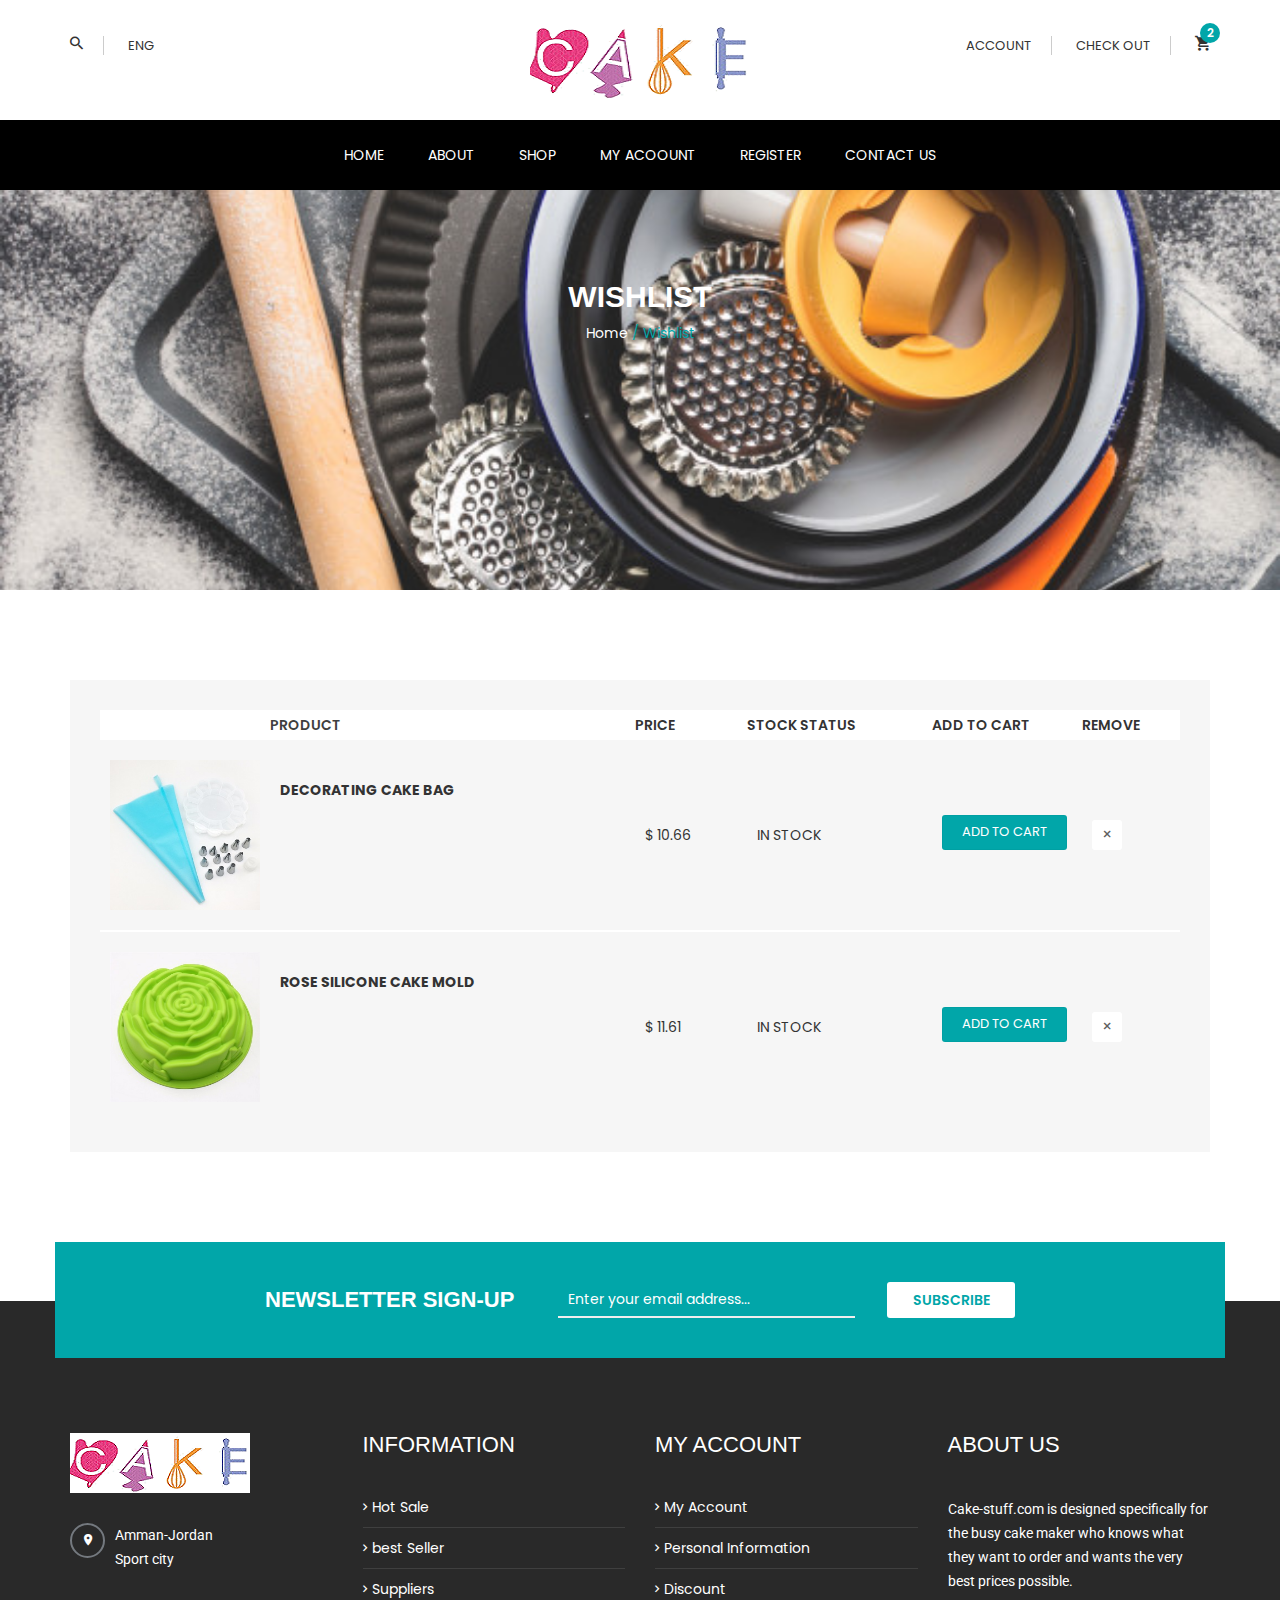
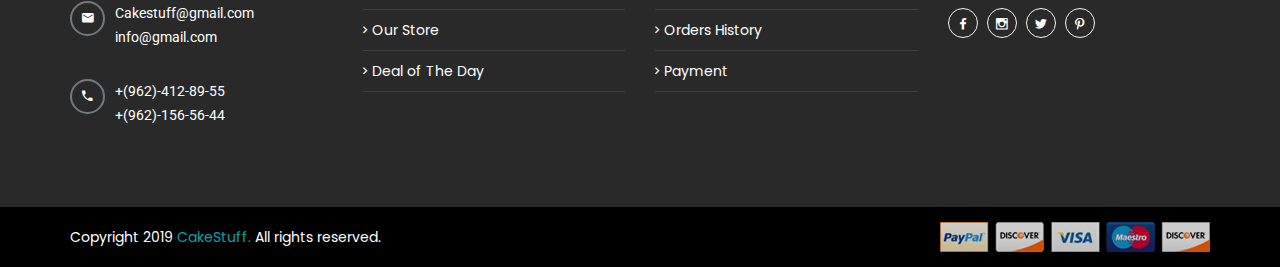
<file: wishlist.html>
<!DOCTYPE html>
<html class="no-js" lang="zxx">

<head>
    <meta charset="utf-8">
    <meta http-equiv="x-ua-compatible" content="ie=edge">
    <title>Wishlist</title>
    <meta name="description" content="">
    <meta name="viewport" content="width=device-width, initial-scale=1">

    <!-- Favicon -->
    <link rel="shortcut icon" type="image/x-icon" href="images/favicon.jpg">

    <!-- All css files are included here -->
    <!-- Bootstrap fremwork main css -->
    <link rel="stylesheet" href="css/bootstrap.min.css">
    <!-- This core.css file contents all plugings css file. -->
    <link rel="stylesheet" href="css/core.css">
    <!-- Theme shortcodes/elements style -->
    <link rel="stylesheet" href="css/shortcode/shortcodes.css">
    <!-- Theme main style -->
    <link rel="stylesheet" href="css/style.css">
    <!-- Responsive css -->
    <link rel="stylesheet" href="css/responsive.css">
    <!-- User style -->
    <link rel="stylesheet" href="css/custom.css">
     <link rel="stylesheet" href="css/customstyle.css">
     <!-- jquery hide-->
    <script type="text/javascript" src="js/jquery.js"></script>
    <script type="text/javascript" src="js/customjquery.js"></script>
    <!-- jquery hide-->
    <script type="text/javascript" src="js/jquery.js"></script>
    <script type="text/javascript" src="js/customjquery.js"></script>


    <!-- Modernizr JS -->
    <script src="js/vendor/modernizr-2.8.3.min.js"></script>
</head>

<body>
    <!-- Body main wrapper start -->
    <div class="wrapper">
        <!-- Start of header area -->
        <header>
            <div class="header-top-bar white-bg ptb-20">
                <div class="container">
                    <div class="row">
                        <div class="col-sm-4">
                            <div class="header-top">
                                <ul>
                                    <li class="lh-50">
                                        <a href="#" class="pr-20"><i class="zmdi zmdi-search"></i></a>
                                        <div class="header-bottom-search header-top-down header-top-hover lh-35">
                                            <form class="header-search-box" action="#" method="POST">
                                                <div>
                                                    <input type="text" value="" placeholder="Search" autocomplete="off">
                                                    <button class="btn btn-search" type="submit">
                                                        <i class="zmdi zmdi-search"></i>
                                                    </button>
                                                </div>
                                            </form>                                             
                                        </div>
                                    </li>
                                    
                                    <li class="lh-50">
                                        <a href="#" class="prl-20 text-uppercase">ENG</a>
                                        <div class="header-top-down header-top-hover header-top-down-lang pl-15 lh-35 lh-35">
                                            <ul>
                                                <li><a href="#">Arabic</a></li>
                                                <li><a href="#">English</a></li>
                                                <li><a href="#">French</a></li>
                                                <li><a href="#">German</a></li>
                                                <li><a href="#">Spanish</a></li>
                                            </ul>
                                        </div>
                                    </li>
                                </ul>
                            </div>
                        </div>
                        <div class="col-sm-4">
                            <div class="header-logo text-center">
                                <a href="index.html">
                                    <img alt="" src="images/logo/logo.png">
                                </a>
                            </div>
                        </div>
                        <div class="col-sm-4">
                            <div class="header-top header-top-right">
                                <ul>
                                    <li class="lh-50">
                                        <a href="#" class="pr-20 text-uppercase">account</a>
                                        <div class="header-top-down header-top-hover pl-15 lh-35">
                                            <ul>
                                                <li><a href="login.html">Login</a></li>
                                                
                                                <li><a href="checkout.html">Checkout</a></li>
                                                <li><a href="wishlist.html">Wishlist</a></li>
                                            </ul>
                                        </div>
                                    </li>
                                    <li class="lh-50">
                                        <a href="checkout.html" class="prl-20 text-uppercase">check out</a>
                                    </li>
                                    <li class="cart-link lh-50">
                                        <a href="#" class="pl-20">
                                            <i class="zmdi zmdi-shopping-cart"></i>
                                            <span>2</span>
                                        </a>
                                        <div class="mini-cart-inner header-top-down p-20">
                                            <ul class="cart-list">
                                                <li id="hidecontent6" class="p-10 mb-15">
                                                    <a href="product-details.html" class="product-image">
                                                        <img src="images/shop/cart/1.jpg" alt="">
                                                    </a>
                                                    <div id="hide6" class="product-details ml-10">
                                                        <a  class="remove">
                                                            <i class="zmdi zmdi-close"></i>
                                                        </a>
                                                        <a href="product-details.html" class="product-name mb-10">Decorating Cake<br> Bag</a>
                                                        
                                                        <span class="selected-size">$ 10.66</span>
                                                    </div>
                                                </li>
                                                <li id="hidecontent7" class="p-10 mb-15">
                                                    <a href="product-details.html" class="product-image">
                                                        <img src="images/shop/cart/2.jpg" alt="">
                                                    </a>
                                                    <div id="hide7" class="product-details ml-10">
                                                        <a  class="remove">
                                                            <i class="zmdi zmdi-close"></i>
                                                        </a>
                                                        <a href="product-details.html" class="product-name mb-10">Rose Silicon Cake Mold</a>
                                                        
                                                        <span class="selected-size">$ 11.61</span>
                                                    </div>
                                                </li>
                                                <li id="hidecontent8" class="p-10 mb-15">
                                                    <a href="product-details.html" class="product-image">
                                                        <img src="images/shop/cart/3.jpg" alt="">
                                                    </a>
                                                    <div id="hide8" class="product-details ml-10">
                                                        <a  class="remove">
                                                            <i class="zmdi zmdi-close"></i>
                                                        </a>
                                                        <a href="product-details.html" class="product-name mb-10">Edible Pearl Candy</a>
                                                        
                                                        <span class="selected-size">$ 9.26</span>
                                                    </div>
                                                </li>
                                            </ul>
                                            <div class="border-bottom"></div>
                                            <div class="cart-footer text-center">
                                                <p class="total mtb-15">
                                                    Subtotal: 
                                                    <span class="ml-35">$31.53</span>
                                                </p>
                                                <p class="buttons m-0">
                                                    <a href="checkout.html" class="button extra-small">
                                                        <span>Checkout</span> 
                                                    </a>
                                                </p>
                                            </div>
                                        </div>
                                    </li>
                                </ul>
                            </div>
                        </div>
                    </div>
                </div>
            </div>
            <div id="sticky-header" class="header-area header-wrapper transparent-header">
                <div class="header-middle-area black-bg">
                    <div class="container">
                        <div class="full-width-mega-dropdown">
                            <div class="row">
                                <div class="col-md-12">
                                    <nav id="primary-menu">
                                        <ul class="main-menu text-center">
                                            <li><a href="index.html">Home</a></li>
                                            <li><a href="about.html">About</a></li>
                                            <li><a href="shop-full.html">Shop</a></li>
                                            
                                            <li><a href="my-account.html">my Acoount</a></li>
                                            <li><a href="login.html">Register</a></li>
                                            <li><a href="contact.html">Contact Us</a></li>
                                        </ul>
                                    </nav>
                                </div>
                            </div>
                        </div>
                    </div>
                </div>
            </div>
            <!-- Mobile Menu Start -->
            <div class="mobile-menu-area">
                <div class="container">
                    <div class="row">
                        <div class="col-lg-12 col-md-12 col-sm-12">
                            <div class="mobile-menu">
                                <nav id="dropdown">
                                    <ul>
                                        <li><a href="index.html">Home</a></li>
                                            <li><a href="about.html">About</a></li>
                                            <li><a href="shop-full.html">Shop</a></li>
                                            
                                            <li><a href="my-account.html">my Acoount</a></li>
                                            <li><a href="login.html">Register</a></li>
                                            <li><a href="contact.html">Contact Us</a></li>
                                    </ul>
                                </nav>
                            </div>
                        </div>
                    </div>
                </div>
            </div>      
            <!-- Mobile Menu End -->               
        </header>
        <!-- End of header area -->
        <!-- Start Breadcrumbs Area -->
        <div class="breadcrumbs-area section-padding">
            <div class="container">
                <div class="row">
                    <div class="col-md-12">
                        <div class="breadcrumbs text-center text-white">
                           <h3 class="text-uppercase">Wishlist</h3> 
                           <ul class="breadcrumbs-list">
                                <li>
                                    <a href="index.html" title="Return to Home">Home</a>
                                </li>
                                <li>/</li>
                                <li>Wishlist</li>
                            </ul>
                        </div>
                    </div>
                </div>
            </div>
        </div>
        <!-- End Of Breadcrumbs Area -->
        <!-- Start page content -->
        <section id="page-content" class="page-wrapper">
            <!-- Start Wishlist Area -->
            <div class="wishlist-area section-padding">
                <div class="container">
                    <div class="row">
                        <div class="col-md-12">
                            <div class="wishlist-content">
                                <form action="#">
                                    <div class="wishlist-table table-responsive p-30 text-uppercase">
                                        <table>
                                            <thead>
                                                <tr>
                                                    <th class="product-thumbnail"></th>
                                                    <th class="product-name"><span class="nobr">Product</span></th>
                                                    <th class="product-prices"><span class="nobr"> Price </span></th>
                                                    <th class="product-stock-stauts"><span class="nobr"> stock status </span></th>
                                                    <th class="product-add-to-cart"><span class="nobr">Add to Cart </span></th>
                                                    <th class="product-remove"><span class="nobr">Remove</span></th>
                                                </tr>
                                            </thead>
                                            <tbody>
                                                <tr id="hidecontent">
                                                    <td class="product-thumbnail"><a href="product-details.html" title="Decorating Cake Bag"><img src="images/wishlist/1.jpg" alt="" /></a></td>
                                                    <td class="product-name pull-left mt-20">
                                                        <a href="product-details.html" title="Decorating Cake Bag">Decorating Cake Bag</a>
                                                       
                                                    </td>
                                                    <td  class="product-prices"><span class="amount">$ 10.66</span></td>
                                                    <td class="product-stock-status"><span class="wishlist-in-stock">In Stock</span></td>
                                                    <td class="product-add-to-cart">
                                                        <a class="button extra-small" href="cart.html"  title="Add to Cart">
                                                            <span>Add to cart</span>
                                                        </a>
                                                    </td>
                                                    <td id="hide" class="product-remove"><a>×</a></td>
                                                </tr>
                                                <tr id="hidecontent2">
                                                    <td class="product-thumbnail"><a href="product-details.html" title="Rose Silicone Cake Mold"><img src="images/wishlist/2.jpg" alt="" /></a></td>
                                                    <td class="product-name pull-left mt-20">
                                                        <a href="product-details.html" title="Rose Silicone Cake Mold">Rose Silicone Cake Mold
</a>
                                                    
                                                    </td>
                                                    <td class="product-prices"><span class="amount">$ 11.61</span></td>
                                                    <td class="product-stock-status"><span class="wishlist-in-stock">In Stock</span></td>
                                                    <td class="product-add-to-cart">
                                                        <a class="button extra-small" href="cart.html"  title="Add to Cart">
                                                            <span>Add to cart</span>
                                                        </a>
                                                    </td>
                                                    <td id="hide2" class="product-remove"><a>×</a></td>
                                                </tr>
                                            </tbody>
                                        </table>
                                    </div>  
                                </form>
                            </div>                            
                        </div>
                    </div>
                </div>
            </div>
            <!-- End Of Wishlist Area -->
            
            <!-- Start Newsletter Area -->
            <div class="newsletter-area">
                <div class="container">
                    <div class="row">
                        <div class="newsletter-content default-bg clearfix ptb-40">
                            <div class="col-md-offset-2 col-md-3 col-sm-5">
                                <div class="newsletter-title text-white text-uppercase">
                                    <h4>NewsLetter Sign-Up</h4>
                                </div>
                            </div>
                            <div class="col-md-5 col-sm-7">
                                <div class="signup-form">
                                    <form class="news-form" action="#">
                                        <input type="text" placeholder="Enter your email address..." class="f-form">
                                        <button class="submit text-uppercase">subscribe</button>
                                    </form>
                                </div>
                            </div>
                        </div>
                    </div>
                </div>
            </div>
            <!-- End Of Newsletter Area -->
        </section>
        <!-- End page content -->
       <!-- Start footer area -->
        <footer id="footer" class="footer-area">
            <div class="footer-top-area gray-bg">
                <div class="container">
                    <div class="row">
                        <div class="col-md-3 col-sm-6">
                            <div class="footer-widget">
                                <div class="footer-widget-img pb-30">
                                    <a href="index.html">
                                        <img src="images/logo/logo-2.png" alt="">
                                    </a>
                                </div>
                                <ul class="toggle-footer text-white">
                                    <li class="mb-30 pl-45">
                                        <i class="zmdi zmdi-pin"></i>
                                        <p>Amman-Jordan <br>
                                               Sport city</p>
                                    </li>
                                    <li class="mb-30 pl-45">
                                        <i class="zmdi zmdi-email"></i>
                                        <p>Cakestuff@gmail.com <br>
                                            info@gmail.com</p>
                                    </li>
                                    <li class="pl-45">
                                        <i class="zmdi zmdi-phone"></i>
                                        <p>+(962)-412-89-55<br>
                                          +(962)-156-56-44</p>
                                    </li>
                                </ul>
                            </div>
                        </div>
                        <div class="col-md-3 col-sm-6">
                            <div class="text-white footer-information">
                                <h4 class="pb-40 m-0 text-uppercase">information</h4>
                                <ul class="footer-menu">
                                    <li><a href="index.html"><i class="zmdi zmdi-chevron-right"></i>Hot Sale</a></li>
                                    <li><a href="index.html"><i class="zmdi zmdi-chevron-right"></i>best Seller</a></li>
                                    <li><a href="#"><i class="zmdi zmdi-chevron-right"></i>Suppliers</a></li>
                                    <li><a href="#"><i class="zmdi zmdi-chevron-right"></i>Our Store</a></li>
                                    <li><a href="#"><i class="zmdi zmdi-chevron-right"></i>Deal of The Day</a></li>
                                </ul>
                            </div>
                        </div>
                        <div class="col-md-3 col-sm-6">
                            <div class="text-white footer-account">
                                <h4 class="pb-40 m-0 text-uppercase">MY ACCOUNT</h4>
                                <ul class="footer-menu">
                                    <li><a href="my-account.html"><i class="zmdi zmdi-chevron-right"></i>My Account</a></li>
                                    <li><a href="my-account.html"><i class="zmdi zmdi-chevron-right"></i>Personal Information</a></li>
                                    <li><a href="#"><i class="zmdi zmdi-chevron-right"></i>Discount</a></li>
                                    <li><a href="#"><i class="zmdi zmdi-chevron-right"></i>Orders History</a></li>
                                    <li><a href="checkout.html"><i class="zmdi zmdi-chevron-right"></i>Payment</a></li>
                                </ul>
                            </div>
                        </div>
                        <div class="col-md-3 col-sm-6">
                            <div class="text-white footer-about-us">
                                <h4 class="pb-40 m-0 text-uppercase">about us</h4>
                                <p>Cake-stuff.com is designed specifically for the busy cake maker who knows what they want to order and wants the very best prices possible.</p>
                                <ul class="footer-social-icon">
                                    <li><a href="https://www.facebook.com/" target="_blank"><i class="zmdi zmdi-facebook"></i></a></li>
                                    <li><a href="https://www.instagram.com" target="_blank"><i class="zmdi zmdi-instagram"></i></a></li>
                                    <li><a href="https://twitter.com" target="_blank"><i class="zmdi zmdi-twitter"></i></a></li>
                                    <li><a href="https://www.pinterest.com/" target="_blank"><i class="zmdi zmdi-pinterest"></i></a></li>
                                </ul>
                            </div>
                        </div>
                    </div>
                </div>
            </div> 
            <div class="footer-bottom black-bg ptb-15">
                <div class="container">
                    <div class="row">
                        <div class="col-sm-6">
                            <div class="copyright text-white">
                                <p> <i class="fa fa-copyright"></i>Copyright 2019<a href="index.html" target="_blank"> CakeStuff.</a> All rights reserved. </p>
                            </div>
                        </div>
                        <div class="col-sm-6">
                            <div class="footer-img">
                                <img src="images/payment.png" alt="">
                            </div>
                        </div>
                    </div>
                </div>
            </div>           
        </footer>
        <!-- End footer area -->
    </div>
    <!-- Body main wrapper end -->


    <!-- Placed js at the end of the document so the pages load faster -->

    <!-- jquery latest version -->
    <script src="js/vendor/jquery-3.1.1.min.js"></script>
    <!-- Bootstrap framework js -->
    <script src="js/bootstrap.min.js"></script>
    <!-- All js plugins included in this file. -->
    <script src="js/plugins.js"></script>
    <!-- Main js file that contents all jQuery plugins activation. -->
    <script src="js/main.js"></script>

</body>

</html>
</file>
<file: css/style.css>
/*-----------------------------------------------------------------------------------
-----------------------------------------------------------------------------------
    
  CSS INDEX
  ===================
  1. Theme Default CSS (css/shortcode/default.css)
  2. Header CSS (css/shortcode/header.css)
  3. Slider CSS (css/shortcode/slider.css)
  4. Footer CSS (css/shortcode/footer.css)
  5. Google Fonts
  6. Custom-content all
    6.1 Call to action
    6.2 breadcrumb style
    6.3 Custom-content all
  7. Home Page css 
    7.1 Banner css
    7.2 roduct List Area CSS
    7.3 Support Area CSS
    7.4 Testimonial Area CSS
    7.5 Blog CSS
    7.6 Brand CSS
  8. Breadcrumbs Area CSS  
  9. Shop Page CSS
    9.1 Shop View
    9.2 Shop Left Side Bar CSS
    9.3 Treeeview Css
    9.4 Price Slider CSS
    9.5 color css
  10. Product Details Page CSS  
    10.1 Related Product css
  11. Cart Page CSS  
  12. Checkout Page CSS
  13. Contact Page css
  14. Quick View css
  15. 404 page css
  16. Blog Details Page css
  17. Blog Two Page css
-----------------------------------------------------------------------------------*/

/*----------------------------------------*/
/*  5. Google Fonts
/*----------------------------------------*/
@import 'https://fonts.googleapis.com/css?family=Montserrat:400,700|Poppins:300,400,500,600,700|Roboto:300,400,500,700';

/*----------------------------------------*/
/*  6. Custom-content all
/*----------------------------------------*/
.single-promo i{
  color: #00a9da;
  display: block;
  font-size: 30px;
  font-weight: normal;
  margin-bottom: 20px;
}
.single-promo h3 {
  padding-bottom: 15px;
  position: relative;
}
.single-promo h3::before {
  background: #00a9da none repeat scroll 0 0;
  bottom: 0;
  content: "";
  height: 2px;
  position: absolute;
  width: 70px;
}
.single-promo.text-center h3::before {
  left: 0;
  right: 0;
  margin: auto;
}
.single-promo.text-right h3::before {
  left: auto;
  right: 0;
}
/*----------------------------------------*/
/*  6.1 Call to action
/*----------------------------------------*/
.action-box-button a.button span {
  font-size: 13px;
  padding: 11px 12px;
}
/*----------------------------------------*/
/*  6.2 breadcrumb style
/*----------------------------------------*/
.breadcrumb-list > li {
  display: inline-block;
  float: none;
  margin-left: 22px;
  position: relative;
}
.breadcrumb-list > li::after {
  color: #ffffff;
  content: "/";
  left: -14px;
  position: absolute;
  top: 2px;
}
.breadcrumb-list > li:first-child {
  margin-left: 0;
}
.breadcrumb-list > li:first-child::after {
  content: "";
}
.breadcrumb-list > li > a {
  color: #ffffff;
}
/*----------------------------------------*/
/*  6.3 Custom-content all  
/*----------------------------------------*/
.boxed-layout .wrapper {
    box-shadow: -3px 0 50px -2px rgba(0, 0, 0, 0.14);
    margin: auto;
    position: relative;
    width: 1240px;
}
.boxed-layout .sticky {
    left: auto;
    margin: auto;
    width: 1240px;
}
/*----------------------------------------*/
/*  7 Home Page CSS
/*----------------------------------------*/

/*----------------------------------------*/
/*  7.1 Banner css
/*----------------------------------------*/
.banner-img {
  position: relative;
}
.banner-hover > a::before {
  background-color: rgba(0, 0, 0, 0.15);
  content: "";
  height: 0;
  left: 0;
  margin: auto;
  position: absolute;
  top: 0;
  transition: all 0.3s ease-out 0s;
  width: 0;
}
.banner-hover:hover > a::after, .banner-hover:hover > a::before {
  height: 100%;
  transition: all 0.4s ease-out 0s;
  width: 100%;
}
.banner-hover > a::after {
  background-color: rgba(0, 0, 0, 0.15);
  bottom: 0;
  content: "";
  height: 0;
  position: absolute;
  right: 0;
  transition: all 0.3s ease-out 0s;
  width: 0;
}
.banner-img > a {
  display: block;
  max-width: 100%;
  position: relative;
  width: 100%;
}
.shop-cart-icon a {
  border: 1px solid #fff;
  border-radius: 50%;
  color: #fff;
  font-size: 30px;
  height: 60px;
  left: 50%;
  line-height: 64px;
  margin-left: -30px;
  margin-top: -30px;
  opacity: 0;
  position: absolute;
  text-align: center;
  top: 50%;
  width: 60px;
  z-index: 99;
}
.banner-img:hover .shop-cart-icon a {
  opacity: 1;
}
/*----------------------------------------*/
/*  7.2 roduct List Area CSS
/*----------------------------------------*/
.tab-menu {
  float: left;
}
.tab-menu ul.nav-tabs {
  border: medium none;
  margin-bottom: 10px;
}
.tab-menu ul.nav-tabs > li a {
  color: #353535;
  cursor: pointer;
  float: left;
  font-size: 22px;
  font-weight: 600;
  line-height: 1;
  padding: 0;
  position: relative;
  text-transform: uppercase;
}
.tab-menu ul.nav-tabs li.first-item a {
  margin-left: 0;
}
.nav > li > a:hover {
  background-color: rgba(0, 0, 0, 0);
}
.tab-menu ul.nav-tabs > li.active > a, .tab-menu ul.nav-tabs > li.active > a:focus, .tab-menu ul.nav-tabs > li.active > a:hover {
  background: rgba(0, 0, 0, 0) none repeat scroll 0 0;
  border: medium none;
  color: #01a6a9;
  cursor: pointer;
}
.tab-menu ul.nav-tabs > li > a {
  border: medium none;
  margin: 0 17px;
}
.tab-menu ul.nav-tabs li:last-child a {
  margin-right: 0;
}
.new-label {
  border: 1px dotted #01a6a9;
  border-radius: 50%;
  color: #01a6a9;
  font-size: 18px;
  font-weight: 600;
  height: 56px;
  line-height: 56px;
  position: absolute;
  right: 10px;
  text-align: center;
  top: 10px;
  width: 56px;
}
.red-color {
  border: 1px solid red;
  color: red;
}
.product-img-content {
  position: relative;
}
.rating-icon i {
  color: #fac62a;
}
.product-content a {
  color: #252525;
  font-weight: 500;
}
.product-content a:hover {
  color: #01a6a9;
}
.single-product:hover .product-img img {
  box-shadow: 0 0 10px 6px rgba(0, 0, 0, 0.13);
}
.product-img img {
  transition: all 0.4s ease 0s;
  width: 100%;
}
.product-img a::before {
  background: rgba(0, 0, 0, 0.5) none repeat scroll 0 0;
  bottom: 10px;
  content: "";
  left: 10px;
  position: absolute;
  right: 10px;
  top: 10px;
  transform: scale(0);
  transition: all 300ms ease 0s;
}
.product-img a {
  display: block;
  position: relative;
}
.single-product:hover .product-img a:before {
  transform: scale(1);
}
.product-action {
  background: #ffffff none repeat scroll 0 0;
  border-radius: 2px;
  left: 0;
  margin: 0 auto;
  opacity: 0;
  padding: 5px 0;
  position: absolute;
  right: 0;
  top: 68%;
  transform: scale(1);
  transition: all 0.3s ease 0s;
  visibility: hidden;
  width: 85%;
}
.product-action a {
  border-right: 1px solid #ddd;
  color: #252525;
  display: inline-block;
  font-size: 20px;
  line-height: 40px;
  padding: 0 30px;
  text-align: center;
}
.product-action a:first-child {
  padding-left: 0;
}
.product-action a:last-child {
  border-right: medium none;
  padding-right: 0;
}
.single-product:hover .product-action {
  margin-top: -70px;
  opacity: 1;
  visibility: visible;
}
.product-price span{
  font-weight: 500;
}
.new-price {
  color: #252525;
  font-size: 18px;
}
.old-price {
  color: #909090;
  text-decoration: line-through;
}
.product-action a:hover {
  color: #01a6a9;
}
/*----------------------------------------*/
/*  7.3 Support Area CSS
/*----------------------------------------*/
.service-area {
  background: rgba(0, 0, 0, 0) url("images/support.jpg") no-repeat fixed center center / cover ;
}
.service-area .single-item i {
  border: 1px solid #01a6a9;
  border-radius: 50%;
  color: #fefefe;
  font-size: 36px;
  height: 76px;
  left: 25px;
  line-height: 76px;
  position: absolute;
  text-align: center;
  top: 0;
  width: 76px;
  transition: .4s;
}
.single-item:hover i {
  background: #01a6a9;
}
.service-area .single-item {
  display: inline-block;
  position: relative;
  text-align: left;
}
.single-item p {
  font-weight: 300;
  line-height: 20px;
  margin: 0;
}
.single-item h4 {
  margin-bottom: 15px;
}
.sale-img img {
  width: 100%;
}
.sinlge-sale .old-price {
  color: #252525;
  font-size: 18px;
  margin-left: 5px;
}
.sale-img > a {
  display: block;
  position: relative;
}
.sale-img > a::before {
  background: rgba(0, 0, 0, 0.5) none repeat scroll 0 0;
  bottom: 5px;
  content: "";
  left: 5px;
  position: absolute;
  right: 5px;
  top: 5px;
  transform: scale(0);
  transition: all 0.3s ease 0s;
  visibility: hidden;
}
.sale-img:hover a::before {
  transform: scale(1);
  visibility: visible;
}
.sale-img {
  position: relative;
}
.sale-shop > a {
  border: 2px solid #fff;
  border-radius: 50%;
  bottom: 0;
  color: #fff;
  height: 40px;
  left: 0;
  line-height: 40px;
  margin: auto;
  position: absolute;
  right: 0;
  text-align: center;
  top: 0;
  transform: translate(0%, 0%) scale(0, 0);
  transition: all 0.5s ease 0s;
  visibility: hidden;
  width: 40px;
}
.sale-img:hover .sale-shop > a {
  transform: translate(0%, 0%) scale(1, 1);
  visibility: visible;
}
.offer-banner img {
  width: 100%;
}
.product-cuntdown {
  bottom: 125px;
  height: 100px;
  left: 0;
  opacity: 0.9;
  padding: 20px;
  position: absolute;
  width: 100%;
  z-index: 2;
}
.offer-banner {
  position: relative;
}
.product-cuntdown .cdown {
  border: 1px solid #909090;
  color: #252525;
  display: inline-block;
  height: 58px;
  margin-left: 25px;
  text-align: center;
  width: 58px;
  z-index: 9;
}
.product-cuntdown .cdown:first-child {
  margin: 0;
}
.cdown p {
  color: #252525;
  font-weight: 300;
  line-height: 1;
  margin: 0;
  text-transform: uppercase;
}
.time-count {
  font-size: 18px;
  font-weight: 600;
  line-height: normal;
}
/*----------------------------------------*/
/*  7.4 Testimonial Area CSS
/*----------------------------------------*/
.testimonial-area #particles-js {
  background: rgba(0, 0, 0, 0) url("../images/testimonial/bg.jpg") no-repeat scroll center center / cover ;
  position: relative;
  width: 100%;
}
#particles-js canvas {
  position: absolute;
  top: 0;
  left: 0;
  right: 0;
  bottom: 0;
  margin: auto;
  z-index: 9;
}
.testimonial-list {
  z-index: 99;
}
.testimonial-title h4 {
  border-bottom: 2px solid #ddd;
  display: inline-block;
  padding-bottom: 10px;
  position: relative;
  margin: 0;
}
.testimonial-title h4:before {
  position: absolute;
  content: "";
  background: #01A6A9;
  height: 2px;
  bottom: -2px;
  left: 0;
  width: 58px;
}
.testimonial-info {
  padding: 50px 80px;
}
.single-testimonial > img {
  border: 2px solid #fff;
  border-radius: 50%;
  height: 102px;
  margin-bottom: -51px;
  width: 102px;
}
.testimonial-info {
  padding: 70px 80px 40px;
  border-radius: 3px;
}
.testimonial-info > p {
  margin: 0;
  color: #606060;
  position: relative;
}
.testimonial-info > p::before {
  color: #AAAAAA;
  content: "";
  font-size: 30px;
  left: -5px;
  position: absolute;
  top: -8px;
  font-family: material-design-iconic-font;
  transform: rotate(180deg);
}
.testimonial-info > p::after {
  bottom: -8px;
  color: #aaaaaa;
  content: "";
  font-family: material-design-iconic-font;
  font-size: 30px;
  position: absolute;
  right: 185px;
}
.owl-theme .owl-controls .owl-page span {
  background: #fff none repeat scroll 0 0;
  border-radius: 20px;
  height: 10px;
  opacity: 1;
  width: 10px;
  margin: 0 5px; 
}
.owl-theme .owl-controls .owl-page.active span {
  background: #01A6A9 none repeat scroll 0 0;
}
/*----------------------------------------*/
/*  7.5 Blog CSS
/*----------------------------------------*/
.blog-image img {
  width: 100%;
}
.blog-content {
  border: 1px solid #ddd;
  border-top: none;
}
.blog-content-overlay{
  border: 1px solid #ddd
}
.single-blog {
  position: relative;
}
.blog-content-overlay {
  background: #fff none repeat scroll 0 0;
  left: 0;
  position: absolute;
  top: 0;
  transform: scale(0);
  transition: all 0.3s ease 0s;
  visibility: hidden;
  padding-bottom: 22px;
}
.single-blog:hover .blog-content-overlay {
  visibility: visible;
  transform: scale(1);
}
.blog-content h5 a {
  color: #333;
  font-family: Montserrat;
}
.blog-content h5 a:hover {
  color: #01a6a9;
}
/*----------------------------------------*/
/*  7.6 Brand CSS
/*----------------------------------------*/
.single-brand {
  border: 1px solid #dcdcdb;
  border-radius: 3px;
  padding: 13px 0;
  transition: all 0.3s ease 0s;
}
.single-brand:hover {
  border-color: #01a6a9;
}
.newsletter-title h4 {
  font-weight: 600;
  margin: 0;
  line-height: 36px;
}
.news-form input {
  -moz-border-bottom-colors: none;
  -moz-border-left-colors: none;
  -moz-border-right-colors: none;
  -moz-border-top-colors: none;
  background: rgba(0, 0, 0, 0) none repeat scroll 0 0;
  border-color: -moz-use-text-color -moz-use-text-color #ffffff;
  border-image: none;
  border-style: none none solid;
  border-width: medium medium 2px;
  color: #dddddd;
  width: 65%;
}
.news-form input:focus {
  border-color: #ffffff;
  border-width: 0 0 2px;
}
.news-form button {
  position: absolute;
  right: 0;
  top: 0;
}
.news-form button {
  background: #ffffff none repeat scroll 0 0;
  border: 2px solid rgba(0, 0, 0, 0);
  border-radius: 3px;
  color: #01a6a9;
  font-weight: 600;
  height: 36px;
  position: absolute;
  right: 15px;
  top: 0;
  transition: all 0.3s ease 0s;
  width: 128px;
}
.news-form button:hover {
  background: transparent;
  color: #fff;
  border: 2px solid #fff;
}
/*----------------------------------------*/
/*  8. Breadcrumbs Area CSS
/*----------------------------------------*/
.breadcrumbs-area {
 /* background: rgba(0, 0, 0, 0) url("images/breadcrumb.jpg") no-repeat scroll center;*/
  
}
.breadcrumbs h3 {
  font-weight: 600;
}
.breadcrumbs-list > li {
  display: inline-block;
}
.breadcrumbs-list a {
  color: #fff;
}
.breadcrumbs-list a:hover {
  color: #01a6a9;
}
.breadcrumbs-list li{
  color: #01a6a9;
}
/*----------------------------------------*/
/*  9. Shop Page CSS
/*----------------------------------------*/
/*----------------------------------------*/
/*  9.1 Shop View
/*----------------------------------------*/
.shop-tab-pill ul li a {
  font-size: 20px;
}
.shop-tab-pill ul li a {
  font-size: 20px;
  line-height: normal;
}
.shop-tab-pill li {
  display: inline-block;
  margin-right: 5px;
}
.shop-tab-pill ul li a {
  font-size: 20px;
  line-height: normal;
  height: 33px;
  width: 33px;
  color: #909090;
  display: block;
  border: 1px solid #909090;
  text-align: center;
}
.shop-tab-pill ul li:hover a {
  background: #01a6a9 none repeat scroll 0 0;
  border-color: #01a6a9;
  color: #ffffff !important;
}
.shop-tab-pill li:last-child {
  margin: 0;
}
.shop-tab-pill li.active a {
  background: #01a6a9;
  color: #fff;
  border-color: #01a6a9;
}
.shop-tab-pill li.active:hover a {
  background: transparent;
  border-color: #909090;
  color: #909090;
}
.show-label select {
  background: transparent none repeat scroll 0 0;
  border: 1px solid #e7e7e7;
  color: #9c9b9b;
  cursor: pointer;
  font-size: 12px;
  font-weight: 400;
  height: 33px;
  padding-inline-end: 0;
  padding-inline-start: 5px;
  width: 53%;
}
.shop-pagination li a {
  display: block;
  height: 33px;
  width: 30px;
  border: 1px solid #E7E7E7;
  text-align: center;
  line-height: 33px;
  color: #606060;
}
.shop-pagination li {
  display: inline-block;
  margin-right: 5px;
}
.shop-pagination li:last-child {
  margin-right: 0;
}
.shop-pagination li:hover a {
  background: #01a6a9 none repeat scroll 0 0;
  border-color: #01a6a9;
  color: #ffffff !important;
}
.show .show-label select {
  padding-inline-end: 0;
  padding-inline-start: 3px;
  width: 35%;
}
.product-content > p {
  margin-bottom: 0;
}
/*----------------------------------------*/
/*  9.2 Shop Left Side Bar CSS
/*----------------------------------------*/
.aside-title {
  border-bottom: 1px solid #eeeeee;
}
/*----------------------------------------*/
/*  9.3 Treeeview Css
/*----------------------------------------*/
.treeview li { position: relative }
.treeview .hitarea {
    cursor: pointer;
    height: 40px;
    line-height: 40px;
    position: absolute;
    right: 0;
    text-align: center;
    top: 0;
    width: 40px;
}
.hitarea.expandable-hitarea::before {
  color: #999999;
  content: "+";
  font-size: 20px;
}
.hitarea.collapsable-hitarea::before {
  color: #999999;
  content: "-";
  font-size: 20px;
}
.product-cat ul li a {
  color: #606060;
  font-size: 14px;
  letter-spacing: 0.8px;
  line-height: 40px;
}
.product-cat ul li { border-bottom: 1px solid #eeecec }
.product-cat ul li ul li { padding-left: 15px }
.product-cat ul li ul li a { font-size: 13px }
.product-cat ul li.collapsable > a {
  color: #01a6a9;
}
.collapsable ul.treeview li.expandable a {
  color: #909090;
}
.collapsable ul.treeview li a {
  color: #909090;
}
/*----------------------------------------*/
/*  9.4 Price Slider CSS
/*----------------------------------------*/
.price-slider-amount input {
  border: medium none;
  width: 70%;
}
.price_filter .ui-slider-range {
  background: #01A6A9 none repeat scroll 0 0;
}
.price-filter .ui-slider.ui-slider-horizontal.ui-widget.ui-corner-all {
  background: #DCDCDC none repeat scroll 0 0;
  border: medium none;
  border-radius: 0;
  height: 3px;
  left: 30px;
  width: 80%;
}
.price-filter .ui-slider span.ui-slider-handle.ui-state-default.ui-corner-all {
  background: #fff none repeat scroll 0 0;
  border: 2px solid #01a6a9;
  border-radius: 100%;
  cursor: w-resize;
  height: 12px;
  margin-top: 0;
  width: 12px;
}
.price-slider-amount label {
  color: #606060;
  font-weight: normal;
  vertical-align: calc(0px);
}
.price-filter .ui-slider-range {
  background: #01A6A9 none repeat scroll 0 0;
}
.aside-size ul li a {
  border-right: 1px solid #ddd;
  display: block;
  height: 38px;
  line-height: 38px;
  margin-left: -4px;
  padding: 0 20px;
  text-align: center;
}
.aside-size ul li:first-child a {
  border-left: 1px solid #ddd;
  margin: 0;
}
.aside-size ul {
  border-bottom: 1px solid #ddd;
  border-top: 1px solid #ddd;
}
.aside-size ul li {
  display: inline-block;
}
.aside-size ul li a:hover {
  background: #01a6a9 none repeat scroll 0 0;
  color: #ffffff !important;
}
/*----------------------------------------*/
/*  9.5 color css
/*----------------------------------------*/
.aside-color ul li {
  display: inline-block;
  margin-right: 6px;
}
.aside-color ul li:last-child {
  margin: 0;
}
.aside-color ul li a{
  height: 21px;
  width: 21px;
  display: block;
}
.color-1 a{background: #FFA07A;}
.color-2 a{background: #00EEEE;}
.color-3 a{background: #FF7F24;}
.color-4 a{background: #FE5858;}
.color-5 a{background: #E9967A;}
.color-6 a{background: #E9967A;}
.color-7 a{background: #FFA07A;}
/*----------------------------------------*/
/*  10. Product Details Page CSS
/*----------------------------------------*/
.single-product-image div.pro-view {
  box-sizing: border-box;
  cursor: pointer;
  float: left;
  line-height: 0;
  margin-right: 13px;
  text-align: center;
}
.single-product-image div.pro-view:last-child {
  margin-right: 0;
}
.single-product-image #viewproduct.nav-tabs {
  border-bottom: medium none;
}
.product-view p {
  line-height: 20px;
  margin: 0;
  padding-top: 3px;
}
.product-details-tilte {
  font-size: 14px;
  font-weight: 600;
  margin: 0;
}
.product-size ul li a {
  border: 1px solid #ececec;
  color: #909090;
  display: block;
  font-size: 12px;
  height: 23px;
  line-height: 23px;
  text-align: center;
  width: 23px;
}
.product-size ul li a:hover {
  background: #01a6a9 none repeat scroll 0 0;
  border-color: #01a6a9;
  color: #fff;
}
.product-size ul li:first-child {
  margin-left: 0;
}
.product-size ul li {
  display: inline-block;
  margin-left: 6px;
}
.product-color ul li a {
  display: block;
  height: 21px;
  width: 21px;
}
.product-color ul li {
  display: inline-block;
}
.product-attributes {
  width: 100%;
}
.product-attributes div {
  float: left;
}
.product-color {
  width: 20%;
}
#quantity-wanted{
  width:30%;
}
#quantity-wanted input {
  border: 1px solid #ececec;
  color: #333333;
  float: left;
  font-size: 12px;
  height: 23px;
  padding: 2px 0 0;
  text-align: center;
  width: 30%;
}
.qtybutton-border {
  -moz-border-bottom-colors: none;
  -moz-border-left-colors: none;
  -moz-border-right-colors: none;
  -moz-border-top-colors: none;
  border-color: #ececec #ececec #ececec -moz-use-text-color;
  border-image: none;
  border-style: solid solid solid none;
  border-width: 1px 1px 1px medium;
  height: 23px;
  position: relative;
}
#quantity-wanted .qtybutton {
  color: #909090;
  cursor: pointer;
  display: block;
  font-size: 18px;
  height: 7px;
  line-height: 7px;
  padding: 0;
  text-align: center;
  width: 19px;
}
.product-action-shop {
  background: #01a6a9 none repeat scroll 0 0;
  border-radius: 3px;
  line-height: 50px;
  width: 230px;
}
.product-action-shop > a {
  border-right: 1px solid #fff;
  color: #fff;
  font-size: 20px;
  padding: 0 26px;
}
.product-action-shop > a:hover {
  color: #ffffff !important;
}
.product-action-shop > a:last-child {
  border-right: 0 none;
}
.socialsharing-product > button {
  background: transparent none repeat scroll 0 0;
  border: 1px solid #01a6a9;
  border-radius: 50%;
  color: #01a6a9;
  height: 30px;
  line-height: 30px;
  margin-right: 6px;
  transition: all 0.3s ease 0s;
  width: 30px;
}
.socialsharing-product > button:hover {
  background: #01a6a9 none repeat scroll 0 0;
  color: #fff;
}
.socialsharing-product > button:last-child {
  margin: 0;
}
.p-details-tab ul li {
  display: inline;
  float: left;
  margin-bottom: 1px;
  margin-right: 36px;
  position: relative;
}
.p-details-tab .nav.nav-tabs > li a {
  border: 0 none;
  color: #999999;
  font-size: 14px;
  font-weight: 600;
  line-height: normal;
  padding: 0 0 20px;
  position: relative;
  text-transform: uppercase;
  transition: all 300ms ease 0s;
}
.p-details-tab li a:hover, .p-details-tab li.active > a {
  color: #01a6a9 !important;
}
#description p {
  color: #888888;
}
#description p:last-child {
  margin: 0;
}
.table-data-sheet {
  background: #ffffff none repeat scroll 0 0;
  border-bottom: 1px solid #d6d4d4;
  margin: 0 0 30px;
  width: 100%;
}
.table-data-sheet tr {
  border-top: 1px solid #d6d4d4;
}
.table-data-sheet tr td:first-child {
  border-right: 1px solid #d6d4d4;
  color: #333333;
  font-weight: 700;
  width: 30%;
}
.table-data-sheet tr td {
  padding: 10px 20px 11px;
}
#product-comments-block-tab a {
  background: #6f6f6f none repeat scroll 0 0;
  border-color: #666666 #5f5f5f #292929;
  border-image: none;
  border-radius: 0;
  border-style: solid;
  border-width: 1px;
  color: #ffffff;
  display: inline-block;
  font-size: 13px;
  font-weight: 700;
  padding: 0;
  text-shadow: 1px 1px rgba(0, 0, 0, 0.24);
}
#product-comments-block-tab a span {
  border: 1px solid #8b8a8a;
  display: block;
  padding: 3px 8px;
}
/*----------------------------------------*/
/*  10.1 Related Product css
/*----------------------------------------*/
.related-product-title h4 {
  font-weight: 500;
  margin: 0;
}
.wishlist-table table {
  margin: 0;
  width: 100%;
}
.wishlist-table {
  background: #f6f6f6 none repeat scroll 0 0;
}
.wishlist-table thead {
  background: #fff none repeat scroll 0 0;
  line-height: 30px;
}
.wishlist-table table .product-add-to-cart {
  width: 150px;
}
.wishlist-table table th {
  font-weight: 600;
}
.wishlist-table table .product-thumbnail {
  width: 83px;
}
.wishlist-table table td {
  border-right: medium none;
  color: #333333;
  padding: 20px 10px;
}
.product-name p {
  color: #909090;
}
.product-name label {
  color: #909090;
  vertical-align: calc(0px);
}
.wishlist-table tbody tr {
  border-bottom: 2px solid #fff;
}
.product-remove a {
  background: #fff none repeat scroll 0 0;
  border-radius: 3px;
  color: #606060;
  display: block;
  font-size: 16px;
  line-height: 30px;
  text-align: center;
  width: 30px;
}
.wishlist-table tbody tr:last-child {
  border: medium none;
}
/*----------------------------------------*/
/*  11. Cart Page CSS
/*----------------------------------------*/
.product-value {
  width: 200px;
}
.product-value > input {
  border: 1px solid #ececec;
  width: 40%;
}
.cart-show-label select {
  height: 34px;
  width: 100%;
}
.counpon-total table {
  border: medium none;
  float: right;
  margin: 0;
  text-align: right;
}
.counpon-total table th {
  border: medium none;
  color: #69686c;
  font-size: 14px;
  font-weight: 400;
  padding: 0 20px 12px 0;
  vertical-align: top;
}
.counpon-total table td {
  border: medium none;
  color: #69686c;
  padding: 0 0 12px;
  vertical-align: top;
  width: 68%;
}
.cart-shipping {
  border-bottom: 1px solid #909090;
}
.cart-total th, .cart-total td {
  padding-top: 12px !important;
}
/*----------------------------------------*/
/*  12. Checkout Page CSS
/*----------------------------------------*/
.form-row > input {
  background: #fff none repeat scroll 0 0;
  border: 1px solid #fff;
}
.form-row > input:focus {
  border: 1px solid #01a6a9;
}
.form-row textarea {
  background: #fff none repeat scroll 0 0;
  border: 1px solid #fff;
  height: 130px;
  resize: none;
}
.form-row textarea:focus {
  border: 1px solid #01a6a9;
}
.order-info table {
  border: medium none;
  margin: 0;
  text-align: right;
  width: 100%;
}
.order-info table tbody tr {
  border-top: 1px solid #e7e7e7;
  color: #909090;
  height: 34px;
  width: 100%;
}
.order-info table tbody tr th {
  font-weight: normal;
}
.order-info table tbody tr.total {
  border-top: 1px solid #909090;
}
.order-info table tbody tr:first-child {
  border: medium none;
}
.total th {
  color: #01a6a9;
}
.total td {
  color: #01a6a9;
}
.order-info .panel-group .panel {
  border: medium none;
  border-radius: 0;
}
.billing-title h5 {
  line-height: 16px;
  margin: 0;
}
.order-info .panel-default > .panel-heading {
  background-color: #fff;
  border-color: #fff;
  color: #333;
}
.panel-group .panel-heading + .panel-collapse > .panel-body, .panel-group .panel-heading + .panel-collapse > .list-group {
  background: #f6f6f6 none repeat scroll 0 0;
  border: 0 solid #ddd;
  color: #909090;
  font-weight: 300;
}
.order-info .panel-title {
  font-family: poppins;
  font-size: 14px;
}
.order-info .panel-title a {
  display: block;
  position: relative;
}
.panel-title a.collapsed::after {
  content: "";
  float: right;
  font: 16px material-design-iconic-font;
  margin-right: 0;
  padding-right: 0;
}
.panel-title a::after {
  content: "";
  float: right;
  font: 16px material-design-iconic-font;
  margin-right: 0;
  padding-right: 0;
}
/*----------------------------------------*/
/*  13. Contact Page css
/*----------------------------------------*/
.map-area {
  position: relative;
}
.contact-form input {
  margin-bottom: 18px;
  height: 42px;
}
.contact-form textarea {
  height: 88px;
  resize: none;
  background: transparent;
  border: 1px solid #eee;
}
.contact-form input[type="submit"] {
  background: #01a6a9 none repeat scroll 0 0;
  border-color: #01a6a9;
  border-radius: 3px;
  color: #fff;
  display: inline-block;
  margin-bottom: 0;
  width: 40%;
}
.contact-form input[type="submit"]:hover {
  background: transparent;
  color: #333;
  border-color: #333;
}
.contact-address ul {
  border: 1px solid #ddd;
}
.address-info {
  box-shadow: 1px 1px 6px rgba(86, 86, 90, 0.5);
  background: #fff;
  margin-top: -125px;
  z-index: 9;
  position: relative;
}
.form-messege.error {
  color: #FF2F00;
}
.form-messege.success {
  color: #01A6A9;
}
/*----------------------------------------*/
/*  14. Quick View css
/*----------------------------------------*/
#productModal .modal-dialog {
  margin: 5% auto;
  max-width: 96%;
  min-height: 300px;
  padding: 20px;
  transition: all 0.5s ease 0s;
  width: 965px;
}
#productModal .modal-header {
  border: 0 none;
  min-height: auto;
  padding: 0;
}
#productModal button.close {
  opacity: 1;
  position: absolute;
  right: 10px;
  top: 10px;
  transition: all 0.3s ease 0s;
  z-index: 2;
}
#productModal button.close span {
  border: 1px solid #909295;
  border-radius: 60px;
  color: #909295;
  display: block;
  height: 30px;
  line-height: 30px;
  padding-top: 1px;
  text-align: center;
  width: 30px;
}
.modal-product {
  overflow: hidden;
}
.modal-product .single-product-image {
  float: left;
  width: 40%;
}
.modal-product .product-details-content {
  float: left;
  padding-left: 30px;
  width: 60%;
}
.modal-product .single-product-image div.pro-view {
  width: 22%;
}
/* ScrollUp CSS */
#scrollUp {
  background: #262b32 none repeat scroll 0 0;
  border: 1px solid #ffffff;
  border-radius: 100%;
  bottom: 30px;
  color: #ffffff;
  height: 35px;
  position: fixed;
  right: 30px;
  text-align: center;
  width: 35px;
}
#scrollUp i {
  display: block;
  line-height: 33px;
  font-size: 20px;
}
#scrollUp:hover {
  background: #01a6a9 none repeat scroll 0 0;
  color: #ffffff;
}
/*----------------------------------------*/
/*  15. 404 page css
/*----------------------------------------*/
.search-box input {
  border: 1px solid #333;
  height: 45px;
  line-height: 45px;
  position: relative;
  width: 305px;
}
.btn-search {
  background: #333 none repeat scroll 0 0;
  border: 1px solid #333;
  color: #aaa;
  font-size: 17px;
  height: 25px;
  line-height: 26px;
  padding: 0;
  width: 25px;
}
.search-box button {
  bottom: 10px;
  position: absolute;
  right: 38%;
}
.btn-search:hover {
  background: transparent none repeat scroll 0 0;
}
.wrapper {
  background: #fff none repeat scroll 0 0;
}
/*----------------------------------------*/
/*  16. Blog Details Page css
/*----------------------------------------*/
#blog-search {
  border: 1px solid rgb(229, 229, 229);
}
#blog-search .submit {
  background: rgba(0, 0, 0, 0) none repeat scroll 0 0;
  border: 0 none;
  color: rgb(95, 95, 95);
  float: right;
  font-size: 18px;
  line-height: 30px;
  padding: 0 10px;
  text-align: right;
  width: 20%;
}
#blog-search input {
  border: medium none;
  color: rgb(95, 95, 95);
  font-weight: 300;
  max-height: 30px;
  outline: medium none;
  padding: 5px 10px;
  width: 80%;
}
.blog-sidebar ul li {
  color: #5f5f5f;
  font-size: 12px;
  line-height: 22px;
  overflow: hidden;
  padding: 3px 1px;
}
.blog-sidebar ul li a {
  color: #5f5f5f;
  display: inline-block;
  font-size: 14px;
  font-weight: 300;
  text-transform: capitalize;
}
.blog-sidebar ul li a::before {
  color: #9a9a9a;
  content: "";
  display: inline-block;
  font-family: material-design-iconic-font;
  font-size: 14px;
  line-height: 1;
  margin-right: 10px;
}
.blog-sidebar.post .post-info > a:hover, .blog-sidebar a:hover {
  color: #01A6A9;
}
.blog-sidebar.post li {
  margin-bottom: 15px;
}
.blog-sidebar.post li:last-child {
  margin: 0;
  padding-bottom: 0;
}
.blog-sidebar .post-thumb {
  float: left;
  margin-right: 10px;
  width: 104px;
}
.blog-sidebar.post ul li a::before {
  display: none;
}
.blog-sidebar.post .post-info {
  display: inline-block;
}
.blog-sidebar.post .post-info > span {
  color: #5f5f5f;
  display: block;
  font-weight: 400;
}
.blog-sidebar .tags-list {
  background: rgba(0, 0, 0, 0) none repeat scroll 0 0;
  border: 0 none;
  display: block;
  font-size: 12px;
}
.blog-sidebar .tags-list li {
  display: inline-block !important;
}
.blog-sidebar ul.tags-list li a::before {
  display: none;
}
.blog-sidebar .tags-list li a, .blog-sidebar .actions a {
  border: 1px solid #e1e1e1;
  color: #9d9d9d;
  display: inline-block;
  font-size: 12px !important;
  line-height: 1;
  padding: 8px 17px;
  text-transform: capitalize;
}
.blog-sidebar ul.tags-list li a:hover, .blog-sidebar .actions a:hover {
  background: #01a6a9 none repeat scroll 0 0;
  border: 1px solid #01a6a9;
  color: #ffffff;
}
.postinfo-wrapper {
  position: relative;
  width: 100%;
}
.blog-details-area .post-date .day {
  display: block;
  font-size: 20px;
}
.blog-details-area .post-date {
  background: #666666 none repeat scroll 0 0;
  color: #ffffff;
  float: left;
  font-weight: 700;
  left: 0;
  position: absolute;
  text-align: center;
  top: 0;
  width: 70px;
}
.blog-post-title {
  color: #666666;
  position: relative;
  text-align: left;
}
.entry-meta {
  border-bottom: 1px solid #e5e5e5;
  border-top: 1px solid #e5e5e5;
  color: #909295;
  float: left;
  font-weight: 600;
  width: 100%;
}
.entry-summary {
  float: left;
  width: 100%;
}
.entry-summary p {
  font-weight: 300;
  line-height: 26px;
  margin: 0 0 15px;
}
blockquote {
  background: #f7f7f7 none repeat scroll 0 0;
  border: medium none;
  font-size: 14px;
  font-style: italic;
  margin: 20px 0;
  padding: 30px 45px;
}
.about-page-cntent p:last-child {
  margin: 0;
}
.single-blog .share-icon {
  clear: both;
  display: -moz-inline-box;
}
.single-blog .share-icon h5 {
  color: #252525;
  float: left;
  line-height: 34px;
  margin: 0 20px 0 0;
}
.single-blog .share-icon ul li {
  border-left: 1px solid #e5e5e5;
  float: left;
  line-height: 34px;
}
.single-blog .share-icon ul li:first-child {
  border: medium none;
}
.single-blog .share-icon ul li a {
  color: #666666;
  display: inline-block;
  font-size: 22px;
  line-height: 34px;
  padding: 0 25px;
  text-align: center;
}
.single-blog .share-icon ul li a.facebook:hover {
  color: #3b579d;
}
.single-blog .share-icon ul li a.twitter:hover {
  color: #3acaff;
}
.single-blog .share-icon ul li a.pinterest:hover {
  color: #ce2027;
}
.single-blog .share-icon ul li a.google-plus:hover {
  color: #d11717;
}
.single-blog .share-icon ul li a.linkedin:hover {
  color: #0097bd;
}
.author-info {
  float: left;
  width: 100%;
}
.author-avatar {
  float: left;
  width: 10%;
}
.author-description {
  float: left;
  width: 90%;
}
.author-description h6 {
  color: #252525;
  font-weight: 600;
}
.author-description p {
  color: #6a6a6a;
  font-size: 13px;
  font-weight: 300;
}
.reply-comment-area {
  overflow: hidden;
  width: 100%;
}
.reply-comment-area h4 {
  border-top: 1px solid #e5e5e5;
  color: #252525;
  font-size: 24px;
}
.single-reply {
  overflow: hidden;
}
.comment-author {
  float: left;
  width: 7%;
}
.comment-author img {
  border-radius: 100%;
}
.comment-author > img {
  width: 100%;
}
.comment-info::before {
  background: #ffffff none repeat scroll 0 0;
  border-bottom: 1px solid #ececec;
  border-left: 1px solid #ececec;
  content: "";
  display: block;
  height: 10px;
  left: -5px;
  position: absolute;
  top: 10px;
  transform: rotate(45deg);
  width: 10px;
}
.comment-info {
  border: 1px solid #ececec;
  border-radius: 3px;
  float: right;
  position: relative;
  width: 91%;
}
.comment-author-info {
  color: #9d9d9d;
  font-size: 12px;
  line-height: 1;
}
.user-comment-form-area {
  border-top: 1px solid #e5e5e5;
}
.user-comment-form-area p {
  color: #9d9d9d;
  line-height: 1;
}
span.required {
  color: #ff0000;
  font-weight: 700;
}
.user-comment-form-area p.form-row label {
  color: #666666 !important;
  font-weight: normal;
}
p.form-row input {
  background: #fbfbfb none repeat scroll 0 0;
  border: 1px solid #e5e5e5;
  height: 30px;
  margin: 0 0 14px;
  outline: 0 none;
  padding: 0 0 0 10px;
  width: 100%;
}
.user-comment-form-area textarea {
  border: 1px solid #e5e5e5;
  height: 120px;
  resize: none;
  width: 100%;
}
.author-description > p {
  margin: 0;
}
/*----------------------------------------*/
/*  17. Blog Two Page css
/*----------------------------------------*/
.blog-desc p {
  color: #999999;
  line-height: 22px;
  margin-bottom: 10px;
}
.single-blog-2 .blog-image {
  overflow: hidden;
}
.single-blog-2 img {
  transition: all 0.3s ease 0s;
  width: 100%;
}
.single-blog-2:hover img {
  opacity: 0.4;
  transform: scale3d(1.1, 1.1, 1);
}
/*----------------------------------------*/
/*  17. My Account Page css
/*----------------------------------------*/
.procced-title {
  border-bottom: 1px solid #d6d4d4;
  font: 500 18px/22px "Open Sans",sans-serif;
}
.my-account-page .panel-default > .panel-heading {
  background-image: linear-gradient(#f7f7f7, #ededed);
  border-color: #cacaca #b7b7b7 #9a9a9a;
  border-image: none;
  border-radius: 4px 4px 0 0;
  border-style: solid;
  border-width: 1px;
  color: #555454;
  display: block;
  font: 600 16px/20px "Open Sans",sans-serif;
  overflow: hidden;
  text-decoration: none;
  text-shadow: 0 1px #ffffff;
  text-transform: uppercase;
}
.my-account-page .panel-default > .panel-heading:hover {
  background: #e7e7e7 none repeat scroll 0 0;
  border-color: #9e9e9e #c2c2c2 #c8c8c8;
  color: #555454;
  filter: none;
}
.my-account-page .panel-default > .panel-heading h4 {
  font-size: 16px;
}
.my-account-page .panel-title a {
  display: block;
  position: relative;
}
.my-account-page .panel-title a::before {
  border: 1px solid #eeeeee;
  content: "";
  height: 46px;
  left: 30px;
  position: absolute;
  top: -10px;
}
.addresses-lists .panel-heading a span {
  margin-left: 20px;
}
.addresses-lists .panel-heading a i {
  color: #01a6a9;
  font-size: 20px;
}
.addresses-lists p.required {
  color: #f13340;
  margin: 9px 0 16px;
}
.country-select select {
  background: #fbfbfb none repeat scroll 0 0;
  height: 30px;
  margin-bottom: 15px;
}
.coupon-info p {
  margin-bottom: 0;
}
.radio-inline label.top span.checked input , .addresses-lists .checkbox input[type="checkbox"]{
  margin-top: 4px;
}
/*----------------------------------------*/
/*  17. Login / Register Page css
/*----------------------------------------*/
.box-shadow {
  box-shadow: 0 0 4px rgba(0, 0, 0, 0.1);
}
.submit-btn {
  background: #01a6a9 none repeat scroll 0 0;
  border: 1px solid #01a6a9;
  color: rgb(255, 255, 255);
  font-size: 14px;
  font-weight: 600;
  height: 35px;
  line-height: 36px;
  padding: 0 20px;
  text-transform: uppercase;
  transition: all 0.3s ease 0s;
}
.submit-btn:hover {
  background: transparent none repeat scroll 0 0;
  border: 1px solid #01a6a9;
  color: #01a6a9;
}
select.custom-select {
  background: transparent none repeat scroll 0 0;
  margin-bottom: 20px;
  width: 99%;
}
/* About Page CSS */
.team-img {
  border: 1px solid rgba(0, 0, 0, 0);
  border-radius: 100%;
  display: inline-block;
  height: auto;
  margin: 0 auto 10px;
  position: relative;
  transition: all 0.4s ease 0s;
  width: auto;
}
.item-team:hover .team-img {
  border-color: #01A6A9;
}
.team-img img {
  border: 7px solid rgb(255, 255, 255);
  border-radius: 100%;
  height: 100%;
  max-width: 100%;
}
.team-info .mask {
  background: rgba(1, 166, 169, 0.4) none repeat scroll 0 0;
  border-radius: 100%;
  height: 95%;
  left: 0;
  margin: auto;
  opacity: 0;
  position: absolute;
  right: 0;
  text-align: center;
  top: 7px;
  transition: all 0.5s ease 0s;
  width: 95%;
}
.item-team:hover .team-img .mask {
  opacity: 1;
  transform: rotate(360deg);
}
.team-info .mask .mask-inner {
  margin-top: -16px;
  position: absolute;
  top: 50%;
  width: 100%;
}
.team-info .mask .mask-inner i {
  background: #ffffff none repeat scroll 0 0;
  border-radius: 100%;
  color: #01A6A9;
  height: 33px;
  line-height: 33px;
  transition: all 0.5s ease 0s;
  width: 33px;
}
.item-team h6 {
  margin: 0;
}



/* Compare Page CSS */
.upload-box > input {
  display: none;
}
.upload-box img {
  cursor: pointer;
}
.upload-box > p {
  font-family: montserrat;
  font-size: 18px;
  margin: 10px 0 0;
  text-transform: uppercase;
}
table.table {
  margin-bottom: 0;
  width: 100%;
}
.table-head.th-name {
  font-family: open san;
  font-weight: 700;
}
.compare-wraper thead th {
  background: #f1f1f1 none repeat scroll 0 0;
  border-bottom: 1px solid #f1f1f1 !important;
  padding: 17px 15px !important;
}
.table-head {
  font-size: 18px;
  font-weight: normal;
  width: 25%;
}
.cart tbody tr {
  transition: all 0.3s ease 0s;
}
.cart tbody tr:hover {
  background: #f6f6f7 none repeat scroll 0 0;
}
.compare-wraper .cart_item td {
  border-bottom: 1px solid #f1f1f1;
  border-left: 1px solid #f1f1f1;
  padding: 15px;
  vertical-align: middle;
}
.item-quality {
  font-family: open san;
  font-size: 18px;
  font-weight: 700;
  text-transform: uppercase;
}
.item-des {
  font-size: 18px;
}
/* Up Comming Product Style 2 css */
.product-cuntdown-2 span {
  display: inline-block;
  margin-left: 10px;
}
.product-cuntdown-2 span:first-child {
  margin-left: 0;
}
.product-cuntdown-2 {
  bottom: 125px;
  height: 100px;
  left: 0;
  opacity: 0.9;
  padding: 20px;
  position: absolute;
  width: 100%;
  z-index: 2;
}
.product-cuntdown-2 .cdown span.time-count {
  border-bottom: 1px solid #01a6a9;
  color: #01a6a9;
  display: inline-block;
  line-height: 24px;
  margin-bottom: 10px;
  position: relative;
}
.product-cuntdown-2 .cdown span.time-count::before {
  background: rgba(255, 255, 255, 0.9) none repeat scroll 0 0;
  bottom: -1px;
  content: "";
  height: 2px;
  left: 0;
  margin: auto;
  position: absolute;
  right: 0;
  width: 5px;
}
/* Elements CSS */
.blog-audio audio {
  width: 100%;
}
.blue-bg .breadcrumbs-list li {
  color: #000;
}
.blue-bg .breadcrumbs-list a:hover {
  color: #000;
}
.message-box {
  padding: 40px 60px;
}
textarea.custom-textarea {
  background: transparent none repeat scroll 0 0;
  box-shadow: 0 0 4px rgba(0, 0, 0, 0.1);
  height: 110px;
  resize: none;
}
/* Shorcode tab css */
.shortcode-tab-list {
  float: left;
  margin-bottom: 30px;
  width: 100%;
}
.shortcode-tab-list li {
  display: block;
  float: left;
  margin-right: 15px;
}
.shortcode-tab-list li a {
  border: 1px solid #ddd;
  display: block;
  padding: 6px 20px;
  text-transform: uppercase;
}
.shortcode-tab-list li.active a {
  border-color: #01a6a9;
  color: #01a6a9;
}
.button-area .tab-content {
  float: left;
  width: 100%;
}
.button-area {
  font-family: roboto slab;
}
</file>
<file: css/responsive.css>
/* Normal desktop :992px. */
@media (min-width: 992px) and (max-width: 1169px) {
.slide-text .cap-title , .slide-text .cap-sub-title , .toggle-footer li.mb-30 , .blog-post-title {
  margin-bottom: 15px;
}
.cap-sub-title h2 {
  font-size: 30px;
}
.slide-text {
  top: 16%;
}
.product-action a {
  font-size: 18px;
  line-height: 30px;
  padding: 0 16px;
}
.single-item h4 {
  margin-bottom: 10px;
}
.sinlge-sale .product-content {
  margin-top: 30px;
}
.product-cuntdown {
  height: 98px;
}
.product-cuntdown .cdown {
  height: 50px;
  margin-left: 10px;
  width: 50px;
}
.sinlge-sale .old-price , .new-price{
  font-size: 16px;
}
.testimonial-info {
  padding: 60px 15px 30px;
}
.blog-content-overlay .post-info-author.mt-30 {
  margin-top: 0;
}
.post-info-author span.mr-20 {
  margin-right: 6px;
  font-size: 13px;
}
.blog-content.blog-content-overlay a.mt-60 {
  margin-top: 17px;
}
.newsletter-title h4 {
  font-size: 18px;
}
.widget-img::before {
  left: 26px;
  right: 0;
  width: 76%;
}
.widget-img::after {
  left: 26px;
  right: 0;
  width: 76%;
}
.aside-img .brand , .aside-img .best {
  font-size: 26px;
}
.single-product-image div.pro-view {
  margin-right: 10px;
  width: 85px;
}
.show-label select {
  padding-inline-end: 0;
  padding-inline-start: 5px;
  width: 53%;
}
.show .show-label select {
  width: 40%;
}
.product-content.mt-50 {
  margin-top: 15px;
}
.product-action {
  width: 70%;
}
.billing-title.mt-40 {
  margin-top: 20px;
}
.cart-show-label select {
  width: 100%;
}
.blog-desc.pt-30 {
  padding-top: 10px;
}
.postinfo-wrapper.pl-100 {
  padding-left: 80px;
}
.entry-meta.mb-30 , .sale-list .sinlge-sale.mb-30 {
  margin-bottom: 20px;
}
blockquote {
  padding: 20px 35px;
}
.share-icon.mb-50.pt-30 {
  margin-bottom: 30px;
  padding-top: 10px;
}
.blog-sidebar .post-thumb {
  width: 88px;
}
.middle ul li.mr-30 {
  margin-right: 10px;
}
.middle ul li i.mr-10 {
  margin-right: 5px;
}
.header-top > ul > li > a {
  font-size: 13px;
}
.search-box button {
  right: 35%;
}
}
/* Tablet desktop :768px. */
@media (min-width: 768px) and (max-width: 991px) {
.cart-link > a span {
  right: -2px;
}  
.header-top > ul > li > a {
  padding: 0 10px;
  font-size: 13px;
}
.header-top > ul > li:first-child > a {
  padding-left: 0;
}
.cap-title h2 {
  font-size: 50px;
  letter-spacing: 5px;
}
.cap-sub-title h2 {
  font-size: 20px;
  font-weight: 500;
}
.slide-text .cap-sub-title , .slide-text .cap-title , ul.toggle-footer li.mb-30 {
  margin-bottom: 10px;
}
.cap-sub-title p {
  padding: 0 0 0 130px;
}
.slide-text {
  top: 15%;
}
.product-action a {
  line-height: 35px;
  padding: 0 20px;
}
.service-area .single-item i {
  font-size: 20px;
  height: 50px;
  left: 0;
  line-height: 50px;
  width: 50px;
}
.service-area .pl-120 {
  padding-left: 58px;
}
.single-item h4 {
  font-size: 16px;
  margin-bottom: 5px;
}
.single-item p {
  line-height: 18px;
  font-size: 13px;
}
.testimonial-info {
  padding: 60px 60px 40px;
}
.blog-content-overlay .post-info-author.mt-30 {
  margin-top: 0;
}
.blog-content-overlay a.mt-60 {
  margin-top: 43px;
}
.footer-top-area .text-white .pb-40 {
  padding-bottom: 25px;
}
.footer-account , .footer-about-us , .left-blog-sidebar , .counpon-total {
  margin-top: 30px;
}
.aside-img .brand {
  bottom: 18%;
  font-size: 20px;
}
.aside-img .best {
  bottom: 31%;
  font-size: 22px;
}
.widget-img::before , .widget-img::after {
  left: 23px;
  width: 71%;
}
.widget-img::after , .widget-img::before{
  height: 30%;
  left: 23px;
  width: 71%;
}
.wishlist-table thead tr th {
  font-size: 12px;
  text-align: center;
}
.product-remove {
  padding-right: 10px;
}
.single-product-image div.pro-view {
  margin-right: 10px;
  width: 63px;
}
.rating-icon.pb-30 , .product-price.pb-30 {
  padding-bottom: 10px;
}
.product-view.pb-30 , .product-size.pb-40 , .product-color.pb-40 , .product-action-shop{
  padding-bottom: 20px;
}
.product-color {
  width: 30%;
}
.product-content.mt-50 {
  margin-top: 10px;
}
.shop-tab-pill ul li a {
  font-size: 18px;
  height: 24px;
  line-height: 24px;
  width: 24px;
}
.show-label select {
  height: 24px;
  padding-inline-end: 1px;
  padding-inline-start: 5px;
  width: 56%;
}
.show .show-label select {
  width: 41%;
}
.show-label label {
  font-size: 12px;
}
.shop-pagination li a {
  font-size: 13px;
  height: 24px;
  line-height: 24px;
  width: 24px;
}
.shop-pagination li , .aside-color ul li{
  margin-right: 0;
}
.product-content > p {
  font-size: 13px;
  line-height: 20px;
  margin-bottom: 0;
}
.single-product .rating-icon.ptb-10 {
  padding: 0;
}
.single-product .product-price.pb-10 {
  padding-bottom: 0;
}
#menu1 .product-action {
  width: 70%;
}
.aside-size ul li a {
  height: 30px;
  line-height: 30px;
  margin-left: -5px;
  padding: 0 9.9px;
}
.aside-color ul li a {
  display: block;
  height: 18px;
  width: 18px;
}
h4.aside-title {
  font-size: 16px;
  padding-bottom: 15px;
}
.product-cat ul li a {
  line-height: 30px;
}
.treeview .hitarea {
  height: 30px;
  line-height: 30px;
  width: 30px;
}
.contact-form input[type="submit"] {
  width: 50%;
}
.cart-show-label select {
  height: 34px;
  width: 98%;
}
.postinfo-wrapper.pl-100 {
  padding-left: 80px;
}
.blog-post-title {
  font-size: 24px;
}
.product-cuntdown .cdown {
  margin-left: 15px;
}
.main-menu > li > a {
  padding: 25px 10px;
}
.dropdown, .header-top-down, .header-top-down-lang {
  width: 220px;
}
.mega-menu-area-2 {
  width: 400px;
}
.sticky .main-menu > li > a {
  padding: 20px 10px;
}
.header-top-hover li:hover {
  padding-left: 5px;
}
.img-element {
  margin-bottom: 30px;
}
.search-box button {
  right: 31%;
}
}
/* small mobile :320px. */
@media (max-width: 767px) {
.container {width:300px}
.header-top {
  text-align: center;
}
.header-top.header-top-right {
  text-align: center;
  float: none;
}
.header-top-down, .header-top-down-lang {
  top: 100%;
}
.header-top-bar.ptb-20 , .blog-content-overlay.pb-20{
  padding-bottom: 0;
}
.header-middle-area , .slide-text .cap-sub-title p{
  display: none;
}
.mobile-menu-area {
  display: block;
}
.mini-cart-inner {
  width: 270px;
  padding: 10px;
}
.nivo-directionNav a::before {
  font-size: 20px;
  line-height: 30px;
}
.nivo-directionNav a.nivo-prevNav {
  left: 15px;
}
.nivo-directionNav a {
  height: 30px;
  margin-top: -15px;
  width: 30px;
}
.nivo-directionNav a.nivo-nextNav {
  right: 15px;
}
.cap-title h2 {
  font-size: 30px;
  letter-spacing: 2px;
}
.slide-text .cap-title , .entry-meta.mb-30 , .single-item h4{
  margin-bottom: 10px;
}
.cap-sub-title h2 {
  font-size: 16px;
}
.slide-text .cap-sub-title , .related-product-title.mb-40 {
  margin-bottom: 0;
}
.slide-text {
  top: 10%;
}
a.button.extra-small span {
  padding: 5px 16px;
}
.section-padding , .ptb-80{
  padding: 60px 0;
}
.rmb-30 , .img-element , .reply-comment-area h4 , .user-comment-form-area h4 , .single-blog{margin-bottom: 30px;}
.shop-cart-icon a {
  font-size: 20px;
  height: 40px;
  line-height: 44px;
  margin-left: -20px;
  margin-top: -20px;
  width: 40px;
}
.tab-menu ul.nav-tabs > li > a {
  margin: 0 4px;
}
.tab-menu ul.nav-tabs > li a {
  font-size: 12px;
  font-weight: 500;
  height: 23px;
  line-height: 23px;
}
.product-list .single-product.mb-40 , .tab-menu.section-title.mb-30 , .shop-view-area.mb-40{
  margin: 0;
}
.product-list .single-product {
  padding-top: 30px;
}
.mb-100 , .mb-90{margin-bottom: 60px;}
.service-area .single-item i {
  font-size: 20px;
  height: 50px;
  line-height: 50px;
  width: 50px;
  left: 0;
}
.pl-120 {
  padding-left: 60px;
}
.service-area .single-item , .author-info.mb-30 , .post-thumbnail.mb-50 {
  margin-bottom: 20px;
}
.rm-0 {
  margin: 0 !important;
}
.mt-60 {
  margin-top: 20px;
}
.product-content a {
  font-size: 13px;
}
.offer-banner , .left-blog-sidebar , .single-product , .footer-information , .footer-account , .footer-about-us , .aside-list , .shop-view-area{
  margin-top: 30px;
}
.product-cuntdown .cdown {
  height: 48px;
  margin-left: 8px;
  width: 48px;
}
.testimonial-info {
  padding: 70px 30px 40px;
}
.testimonial-info > p::before {
  left: -12px;
}
.testimonial-info > p::after {
  right: -2px;
}
.post-info-author span.mr-20 {
  margin-right: 5px;
}
.post-info-author.mt-30 {
  font-size: 12px;
  margin-top: 0;
}
.blog-content-overlay a.mt-60 {
  margin: 10px;
}
.blog-content-overlay .date-added.mb-20 {
  margin-bottom: 12px;
}
.newsletter-title h4 {
  font-size: 20px;
  line-height: 18px;
  margin-bottom: 15px;
}
.news-form input {
  height: 30px;
  width: 65%;
}
.news-form button {
  font-size: 12px;
  height: 30px;
  width: 88px;
}
td.product-add-to-cart a.button.extra-small span {
  padding: 8px 16px;
  text-align: center;
  width: 120px;
}
.wishlist-table table th {
  font-size: 13px;
  font-weight: 500;
}
.single-product-image div.pro-view {
  margin-right: 8px;
  width: 61px;
}
.tab-content.mb-30 , .single-product-image #viewproduct.nav-tabs , .contact-address .mb-30 , .cart-show-label.mt-15{
  margin-bottom: 15px;
}
.pb-30 {
  padding-bottom: 15px;
}
.product-color {
  width: 45%;
}
.pt-90 {
  padding-top: 60px;
}
.p-details-tab .nav.nav-tabs > li a , .postinfo-wrapper.pl-100{
  padding: 0;
}
.pb-90 {
  padding-bottom: 60px;
}
.breadcrumbs h3 {
  font-size: 24px;
}
.shop-tab-pill ul li a {
  height: 30px;
  line-height: 30px;
  width: 30px;
}
.p-90 {
  padding: 20px;
}
.contact-form input[type="submit"] {
  width: 60%;
  margin-bottom: 30px;
}
.counpon-info.ml-35 , .counpon-total.ml-35 {
  margin: 20px 0 0;
}
.blog-details-area .postinfo-wrapper .post-info {
  display: block;
  padding-top: 65px;
}
.blog-details-area .post-date {
  padding: 6px 0;
  width: 60px;
}
.blog-details-area .post-date .day {
  line-height: 20px;
}
.blog-post-title {
  font-size: 20px;
  font-weight: 600;
  margin-bottom: 15px;
}
blockquote {
  margin: 10px 0;
  padding: 20px 35px;
}
.share-icon.mb-50.pt-30 {
  margin-bottom: 30px;
  padding-top: 10px;
}
.header-bottom-search {
  width: 200px;
}
.search-box input {
  width: 225px;
}
.search-box button {
  right: 45px;
}
} 
/* Large Mobile :480px. */
@media only screen and (min-width: 480px) and (max-width: 767px) {
.container {width:450px}
.slide-text {
  right: 40px;
} 
.slide-text .cap-shop a.button {
  margin-top: 15px;
}
.tab-menu ul.nav-tabs > li > a {
  margin: 0 10px;
}
.tab-menu ul.nav-tabs > li a {
  font-size: 16px;
}
.product-action {
  width: 70%;
}
.mt-60 , .blog-content-overlay a.mt-60{
  margin-top: 60px;
}
.product-cuntdown {
  height: 88px;
}
.blog-content-overlay .date-added.mb-20 {
  margin-bottom: 20px;
}
.blog-content-overlay .post-info-author.mt-30 {
  font-size: 14px;
  margin-top: 30px;
}
.blog-content-overlay.pb-20 {
  padding-bottom: 20px;
}
.blog-content-overlay h5 {
  margin-bottom: 15px;
}
.single-product-image div.pro-view {
  margin-right: 10px;
  width: 97px;
}
.contact-form input[type="submit"] {
  width: 40%;
}
.product-cuntdown .cdown {
  height: 58px;
  margin-left: 15px;
  width: 58px;
}
.search-box input {
  width: 375px;
}
}
</file>
<file: css/customstyle.css>
.breadcrumbs-area {
	 background: rgba(0, 0, 0, 0) url("../images/breadcrumb2.jpg") no-repeat scroll center;
  background-attachment: fixed;
  background-size: cover;
  height: 400px;
}

.product-thumbnail img{
	width: 150px;
	height: 150px;
}

.single-product:hover .product-img img {
  box-shadow: 0 0 10px 6px rgba(0, 0, 0, 0.13);
}
 /*#01A6A9;*/

.service-area {
    background: url(../images/support.jpg) no-repeat fixed center center / cover;
}
</file>
<file: css/core.css>
/*------------------------------------------------------------------------------

Template Name: Freak Ecommerce Responsive Bootstrap Template
Template URI: http://bootexperts.com
Description: This is html5 template
Author: BootExperts
Author URI: http://bootexperts.com
Version: 1.0

Note: This core style file includes all external plugins css file.

-------------------------------------------------------------------------------*/

@import url("material-design-iconic-font.min.css");
@import url("plugins/animate.css");
@import url("plugins/slick.css");
@import url("plugins/jquery-ui.min.css");
@import url("plugins/meanmenu.min.css");
@import url("plugins/nivo-slider.css");
@import url("plugins/owl.carousel.css");
@import url("plugins/venobox.css");
@import url("shortcode/default.css");
</file>
<file: css/shortcode/shortcodes.css>
/*

Template Name: Freak Ecommerce Responsive Bootstrap Template
Template URI: http://bootexperts.com
Description: This is html5 template
Author: BootExperts
Author URI: http://bootexperts.com
Version: 1.0

Note: This is Short code style file. All Short code related style included in this file. 

*/

@import url("header.css");
@import url("slider.css");
@import url("footer.css");
</file>
<file: css/custom.css>
/*--------------------------------------------------------------

Template Name: Freak Ecommerce Responsive Bootstrap Template
Template URI: http://bootexperts.com
Description: This is html5 template
Author: BootExperts
Author URI: http://bootexperts.com
Version: 1.0

Note: This is the file where you can add your custom styles to change the look of the theme. But don't modify "style.css" file.

---------------------------------------------------------------*/

/* ----------------------------------------------------
	You can put your custom css code here: 
-------------------------------------------------------*/
</file>
